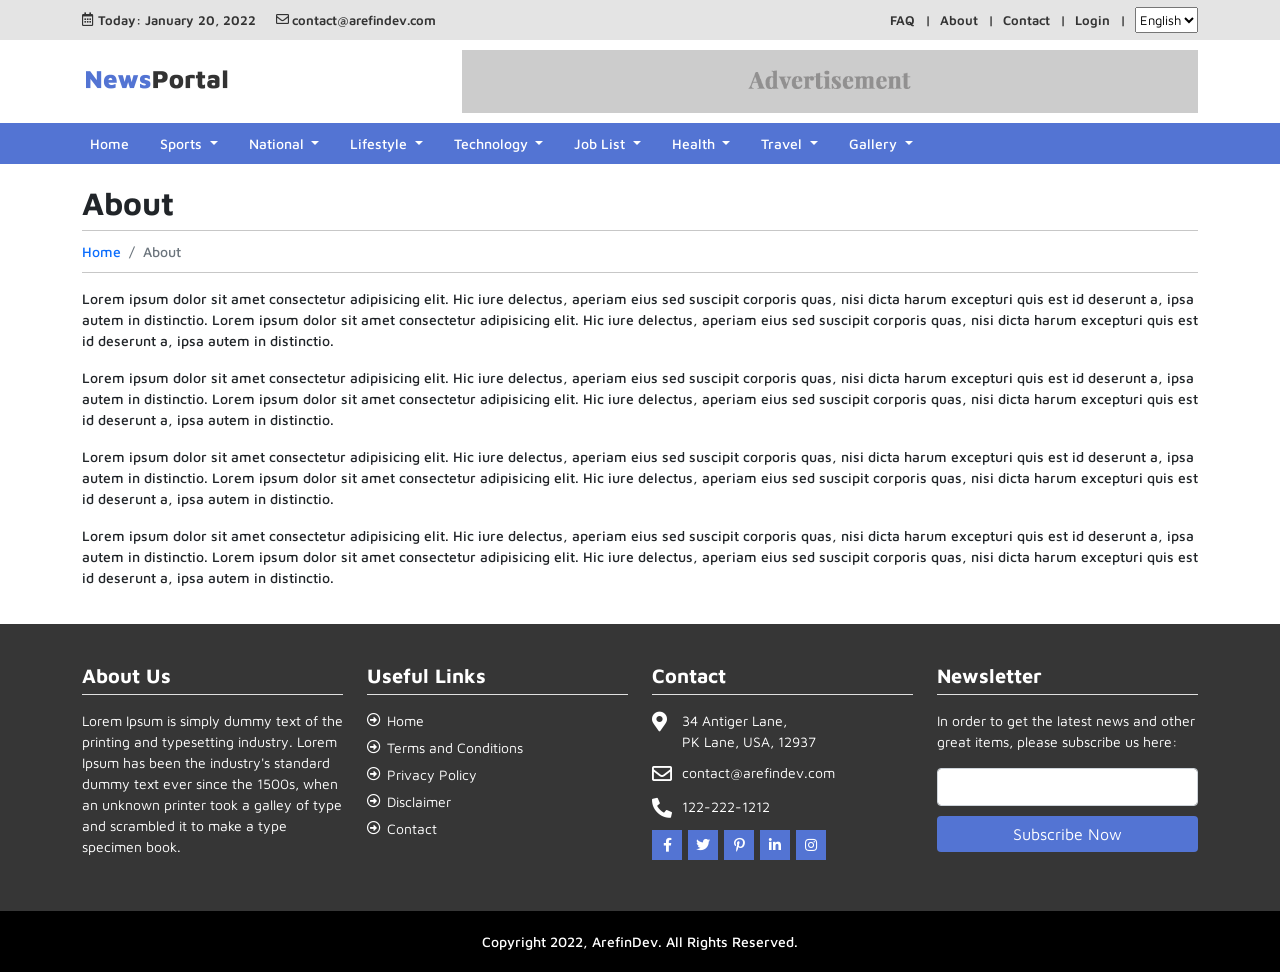
<file: evaluasi 3/base_website/about.html>
<!DOCTYPE html>
<html lang="en">
    <head>
        <meta charset="utf-8">
        <meta name="viewport" content="width=device-width, initial-scale=1, shrink-to-fit=no">
		
        <meta name="description" content="">
        <title>News Portal Website</title>        
		
        <link rel="icon" type="image/png" href="uploads/favicon.png">

        <!-- All CSS -->
        <link rel="stylesheet" href="css/bootstrap.min.css">
        <link rel="stylesheet" href="css/jquery-ui.css">
        <link rel="stylesheet" href="css/animate.min.css">
        <link rel="stylesheet" href="css/magnific-popup.css">
        <link rel="stylesheet" href="css/owl.carousel.min.css">
        <link rel="stylesheet" href="css/select2.min.css">
        <link rel="stylesheet" href="css/select2-bootstrap.min.css">
        <link rel="stylesheet" href="css/sweetalert2.min.css">
        <link rel="stylesheet" href="css/spacing.css">
        <link rel="stylesheet" href="css/font_awesome_5_free.min.css">
        <link rel="stylesheet" href="css/style.css">
        
        <!-- All Javascripts -->
        <script src="js/jquery-3.6.0.min.js"></script>
        <script src="js/bootstrap.min.js"></script>
        <script src="js/jquery-ui.js"></script>
        <script src="js/jquery.magnific-popup.min.js"></script>
        <script src="js/owl.carousel.min.js"></script>
        <script src="js/wow.min.js"></script>
        <script src="js/select2.full.js"></script>
        <script src="js/sweetalert2.min.js"></script>
        <script src="js/jquery.waypoints.min.js"></script>
        <script src="js/acmeticker.js"></script>

        <link href="https://fonts.googleapis.com/css2?family=Maven+Pro:wght@400;500;600;700&display=swap" rel="stylesheet">

        <script type="text/javascript" src="//s7.addthis.com/js/300/addthis_widget.js#pubid=ra-6212352ed76fda0a"></script>        
        
        <!-- Google Analytics -->
        <script async src="https://www.googletagmanager.com/gtag/js?id=UA-84213520-6"></script>
        <script>
            window.dataLayer = window.dataLayer || [];
            function gtag(){dataLayer.push(arguments);}
            gtag('js', new Date());
            gtag('config', 'UA-84213520-6');
        </script>

    </head>
    <body>
        <div class="top">
            <div class="container">
                <div class="row">
                    <div class="col-md-6">
                        <ul>
                            <li class="today-text">Today: January 20, 2022</li>
                            <li class="email-text">contact@arefindev.com</li>
                        </ul>
                    </div>
                    <div class="col-md-6">
                        <ul class="right">
                            <li class="menu"><a href="faq.html">FAQ</a></li>
                            <li class="menu"><a href="about.html">About</a></li>
                            <li class="menu"><a href="contact.html">Contact</a></li>
                            <li class="menu"><a href="login.html">Login</a></li>
                            <li>
                                <div class="language-switch">
                                    <select name="">
                                        <option value="">English</option>
                                        <option value="">Hindi</option>
                                        <option value="">Arabic</option>
                                    </select>
                                </div>
                            </li>
                        </ul>
                    </div>
                </div>
            </div>
        </div>

        <div class="heading-area">
            <div class="container">
                <div class="row">
                    <div class="col-md-4 d-flex align-items-center">
                        <div class="logo">
                            <a href="index.html">
                                <img src="uploads/logo.png" alt="">
                            </a>
                        </div>
                    </div>
                    <div class="col-md-8">
                        <div class="ad-section-1">
                            <a href=""><img src="uploads/ad-1.png" alt=""></a>
                        </div>
                    </div>
                </div>
            </div>
        </div>

        <div class="website-menu">
            <div class="container">
                <div class="row">
                    <div class="col-md-12">
                        <nav class="navbar navbar-expand-lg navbar-dark bg-primary">
                            <button class="navbar-toggler" type="button" data-bs-toggle="collapse" data-bs-target="#navbarSupportedContent" aria-controls="navbarSupportedContent" aria-expanded="false" aria-label="Toggle navigation">
                            <span class="navbar-toggler-icon"></span>
                            </button>
                            <div class="collapse navbar-collapse" id="navbarSupportedContent">
                                <ul class="navbar-nav me-auto mb-2 mb-lg-0">
                                    <li class="nav-item">
                                        <a class="nav-link active" aria-current="page" href="index.html">Home</a>
                                    </li>
                                    <li class="nav-item dropdown">
                                        <a class="nav-link dropdown-toggle" href="#" id="navbarDropdown" role="button" data-bs-toggle="dropdown" aria-expanded="false">
                                        Sports
                                        </a>
                                        <ul class="dropdown-menu" aria-labelledby="navbarDropdown">
                                            <li><a class="dropdown-item" href="#">Football</a></li>
                                            <li><a class="dropdown-item" href="#">Cricket</a></li>
                                            <li><a class="dropdown-item" href="#">Baseball</a></li>
                                        </ul>
                                    </li>
                                    <li class="nav-item dropdown">
                                        <a class="nav-link dropdown-toggle" href="#" id="navbarDropdown" role="button" data-bs-toggle="dropdown" aria-expanded="false">
                                        National
                                        </a>
                                        <ul class="dropdown-menu" aria-labelledby="navbarDropdown">
                                            <li><a class="dropdown-item" href="#">Dhaka</a></li>
                                            <li><a class="dropdown-item" href="#">Khulna</a></li>
                                            <li><a class="dropdown-item" href="#">Sylhet</a></li>
                                        </ul>
                                    </li>
                                    <li class="nav-item dropdown">
                                        <a class="nav-link dropdown-toggle" href="#" id="navbarDropdown" role="button" data-bs-toggle="dropdown" aria-expanded="false">
                                        Lifestyle
                                        </a>
                                        <ul class="dropdown-menu" aria-labelledby="navbarDropdown">
                                            <li><a class="dropdown-item" href="#">Insurance</a></li>
                                            <li><a class="dropdown-item" href="#">Working from Home</a></li>
                                            <li><a class="dropdown-item" href="#">Habits</a></li>
                                            <li><a class="dropdown-item" href="#">Entrepreneur</a></li>
                                        </ul>
                                    </li>
                                    <li class="nav-item dropdown">
                                        <a class="nav-link dropdown-toggle" href="#" id="navbarDropdown" role="button" data-bs-toggle="dropdown" aria-expanded="false">
                                        Technology
                                        </a>
                                        <ul class="dropdown-menu" aria-labelledby="navbarDropdown">
                                            <li><a class="dropdown-item" href="#">Computer</a></li>
                                            <li><a class="dropdown-item" href="#">Mobile</a></li>
                                            <li><a class="dropdown-item" href="#">Programming</a></li>
                                            <li><a class="dropdown-item" href="#">Freelancing</a></li>
                                        </ul>
                                    </li>
                                    <li class="nav-item dropdown">
                                        <a class="nav-link dropdown-toggle" href="#" id="navbarDropdown" role="button" data-bs-toggle="dropdown" aria-expanded="false">
                                        Job List
                                        </a>
                                        <ul class="dropdown-menu" aria-labelledby="navbarDropdown">
                                            <li><a class="dropdown-item" href="#">Government</a></li>
                                            <li><a class="dropdown-item" href="#">Non Government</a></li>
                                            <li><a class="dropdown-item" href="#">Corporate</a></li>
                                            <li><a class="dropdown-item" href="#">Accounting</a></li>
                                        </ul>
                                    </li>
                                    <li class="nav-item dropdown">
                                        <a class="nav-link dropdown-toggle" href="#" id="navbarDropdown" role="button" data-bs-toggle="dropdown" aria-expanded="false">
                                        Health
                                        </a>
                                        <ul class="dropdown-menu" aria-labelledby="navbarDropdown">
                                            <li><a class="dropdown-item" href="#">Parenting</a></li>
                                            <li><a class="dropdown-item" href="#">Diseases</a></li>
                                            <li><a class="dropdown-item" href="#">Diet</a></li>
                                            <li><a class="dropdown-item" href="#">Weight Loss</a></li>
                                        </ul>
                                    </li>
                                    <li class="nav-item dropdown">
                                        <a class="nav-link dropdown-toggle" href="#" id="navbarDropdown" role="button" data-bs-toggle="dropdown" aria-expanded="false">
                                        Travel
                                        </a>
                                        <ul class="dropdown-menu" aria-labelledby="navbarDropdown">
                                            <li><a class="dropdown-item" href="#">Adventures</a></li>
                                            <li><a class="dropdown-item" href="#">Explore</a></li>
                                            <li><a class="dropdown-item" href="#">Postcards</a></li>
                                            <li><a class="dropdown-item" href="#">Taste</a></li>
                                        </ul>
                                    </li>
                                    <li class="nav-item dropdown">
                                        <a class="nav-link dropdown-toggle" href="#" id="navbarDropdown" role="button" data-bs-toggle="dropdown" aria-expanded="false">
                                        Gallery
                                        </a>
                                        <ul class="dropdown-menu" aria-labelledby="navbarDropdown">
                                            <li><a class="dropdown-item" href="photo-gallery.html">Photo Gallery</a></li>
                                            <li><a class="dropdown-item" href="video-gallery.html">Video Gallery</a></li>
                                        </ul>
                                    </li>
                                </ul>
                            </div>
                        </nav>
                    </div>
                </div>
            </div>
        </div>       


        
        <div class="page-top">
            <div class="container">
                <div class="row">
                    <div class="col-md-12">
                        <h2>About</h2>
                        <nav class="breadcrumb-container">
                            <ol class="breadcrumb">
                                <li class="breadcrumb-item"><a href="index.html">Home</a></li>
                                <li class="breadcrumb-item active" aria-current="page">About</li>
                            </ol>
                        </nav>
                    </div>
                </div>
            </div>
        </div>
        
        <div class="page-content">
            <div class="container">
                <div class="row">
                    <div class="col-md-12">
                        <p>
                            Lorem ipsum dolor sit amet consectetur adipisicing elit. Hic iure delectus, aperiam eius sed suscipit corporis quas, nisi dicta harum excepturi quis est id deserunt a, ipsa autem in distinctio. Lorem ipsum dolor sit amet consectetur adipisicing elit. Hic iure delectus, aperiam eius sed suscipit corporis quas, nisi dicta harum excepturi quis est id deserunt a, ipsa autem in distinctio.
                        </p>
                        <p>
                            Lorem ipsum dolor sit amet consectetur adipisicing elit. Hic iure delectus, aperiam eius sed suscipit corporis quas, nisi dicta harum excepturi quis est id deserunt a, ipsa autem in distinctio. Lorem ipsum dolor sit amet consectetur adipisicing elit. Hic iure delectus, aperiam eius sed suscipit corporis quas, nisi dicta harum excepturi quis est id deserunt a, ipsa autem in distinctio.
                        </p>
                        <p>
                            Lorem ipsum dolor sit amet consectetur adipisicing elit. Hic iure delectus, aperiam eius sed suscipit corporis quas, nisi dicta harum excepturi quis est id deserunt a, ipsa autem in distinctio. Lorem ipsum dolor sit amet consectetur adipisicing elit. Hic iure delectus, aperiam eius sed suscipit corporis quas, nisi dicta harum excepturi quis est id deserunt a, ipsa autem in distinctio.
                        </p>
                        <p>
                            Lorem ipsum dolor sit amet consectetur adipisicing elit. Hic iure delectus, aperiam eius sed suscipit corporis quas, nisi dicta harum excepturi quis est id deserunt a, ipsa autem in distinctio. Lorem ipsum dolor sit amet consectetur adipisicing elit. Hic iure delectus, aperiam eius sed suscipit corporis quas, nisi dicta harum excepturi quis est id deserunt a, ipsa autem in distinctio.
                        </p>
                    </div>
                </div>
            </div>
        </div>


        <div class="footer">
            <div class="container">
                <div class="row">
                    <div class="col-md-3">
                        <div class="item">
                            <h2 class="heading">About Us</h2>
                            <p>
                                Lorem Ipsum is simply dummy text of the printing and typesetting industry. Lorem Ipsum has been the industry's standard dummy text ever since the 1500s, when an unknown printer took a galley of type and scrambled it to make a type specimen book.
                            </p>
                        </div>
                    </div>
                    <div class="col-md-3">
                        <div class="item">
                            <h2 class="heading">Useful Links</h2>
                            <ul class="useful-links">
                                <li><a href="index.html">Home</a></li>
                                <li><a href="terms.html">Terms and Conditions</a></li>
                                <li><a href="privacy.html">Privacy Policy</a></li>
                                <li><a href="disclaimer.html">Disclaimer</a></li>
                                <li><a href="contact.html">Contact</a></li>
                            </ul>
                        </div>
                    </div>
                    
                    
                    <div class="col-md-3">
                        <div class="item">
                            <h2 class="heading">Contact</h2>
                            <div class="list-item">
                                <div class="left">
                                    <i class="fas fa-map-marker-alt"></i>
                                </div>
                                <div class="right">
                                    34 Antiger Lane,<br>
                                    PK Lane, USA, 12937
                                </div>
                            </div>
                            <div class="list-item">
                                <div class="left">
                                    <i class="far fa-envelope"></i>
                                </div>
                                <div class="right">
                                    contact@arefindev.com
                                </div>
                            </div>
                            <div class="list-item">
                                <div class="left">
                                    <i class="fas fa-phone-alt"></i>
                                </div>
                                <div class="right">
                                    122-222-1212
                                </div>
                            </div>
                            <ul class="social">
                                <li><a href=""><i class="fab fa-facebook-f"></i></a></li>
                                <li><a href=""><i class="fab fa-twitter"></i></a></li>
                                <li><a href=""><i class="fab fa-pinterest-p"></i></a></li>
                                <li><a href=""><i class="fab fa-linkedin-in"></i></a></li>
                                <li><a href=""><i class="fab fa-instagram"></i></a></li>
                            </ul>
                        </div>
                    </div>

                    <div class="col-md-3">
                        <div class="item">
                            <h2 class="heading">Newsletter</h2>
                            <p>
                                In order to get the latest news and other great items, please subscribe us here: 
                            </p>
                            <form action="" method="post">
                                <div class="form-group">
                                    <input type="text" name="" class="form-control">
                                </div>
                                <div class="form-group">
                                    <input type="submit" class="btn btn-primary" value="Subscribe Now">
                                </div>
                            </form>
                        </div>
                    </div>

                </div>
            </div>
        </div>

        <div class="copyright">
            Copyright 2022, ArefinDev. All Rights Reserved.
        </div>
     
        <div class="scroll-top">
            <i class="fas fa-angle-up"></i>
        </div>
		
        <script src="js/custom.js"></script>        
		
   </body>
</html>
</file>
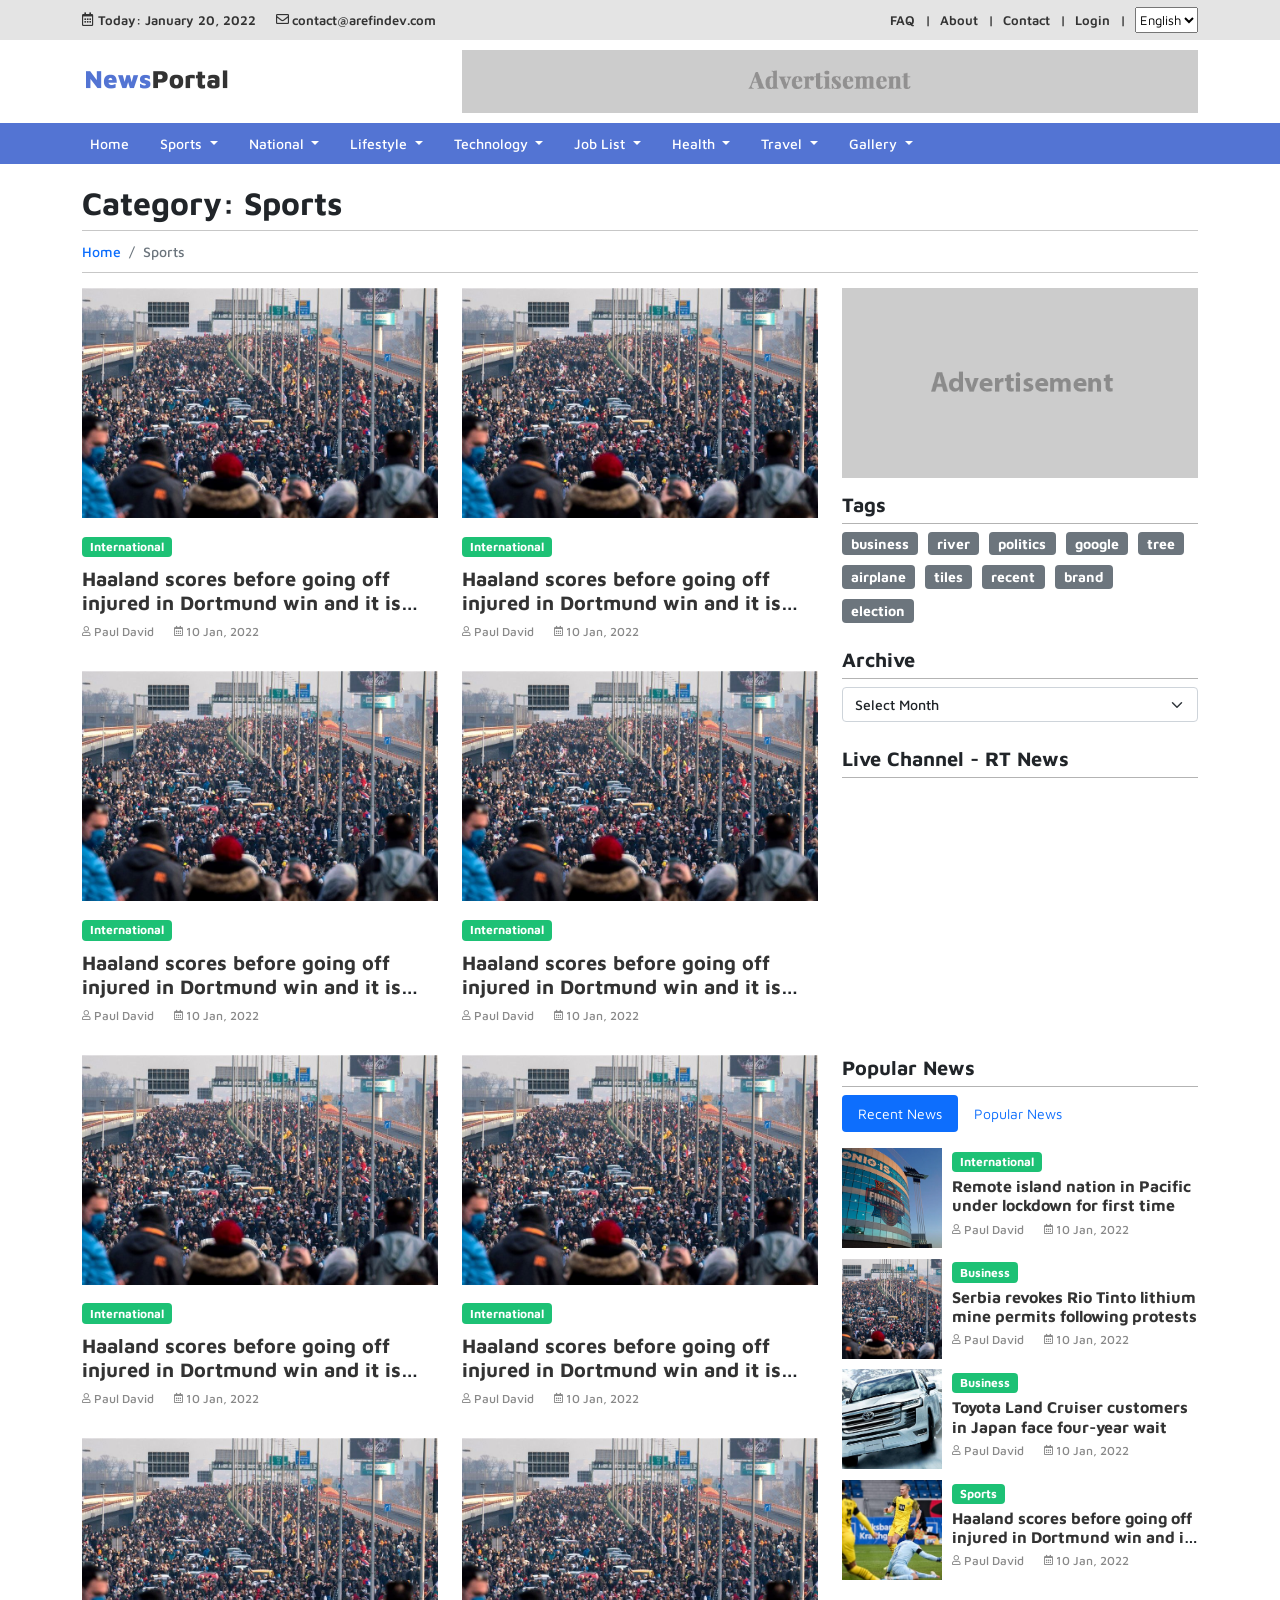
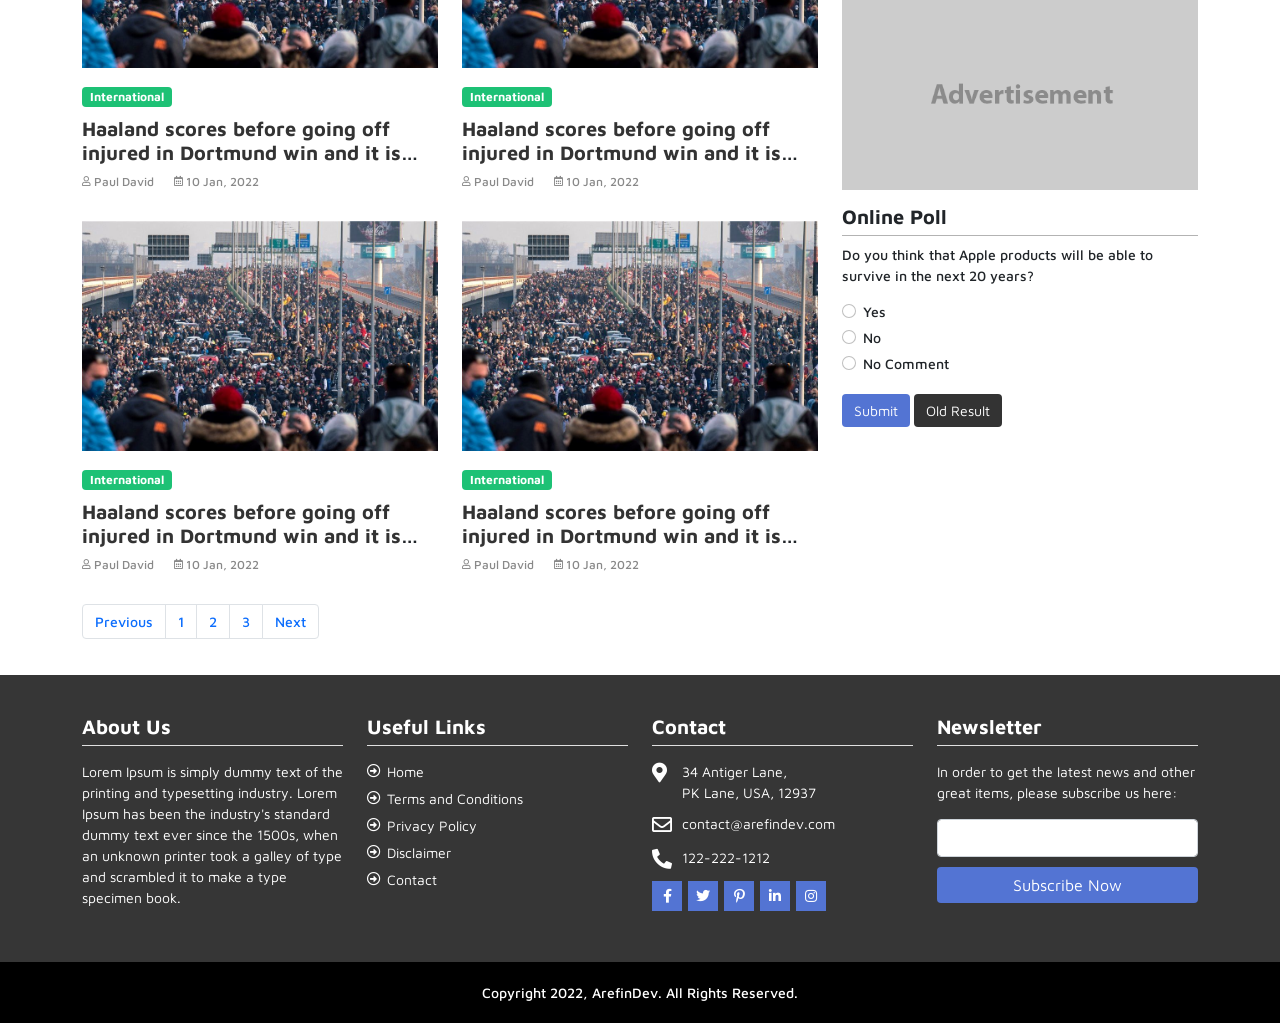
<file: evaluasi 3/base_website/category.html>
<!DOCTYPE html>
<html lang="en">
    <head>
        <meta charset="utf-8">
        <meta name="viewport" content="width=device-width, initial-scale=1, shrink-to-fit=no">
		
        <meta name="description" content="">
        <title>News Portal Website</title>        
		
        <link rel="icon" type="image/png" href="uploads/favicon.png">

        <!-- All CSS -->
        <link rel="stylesheet" href="css/bootstrap.min.css">
        <link rel="stylesheet" href="css/jquery-ui.css">
        <link rel="stylesheet" href="css/animate.min.css">
        <link rel="stylesheet" href="css/magnific-popup.css">
        <link rel="stylesheet" href="css/owl.carousel.min.css">
        <link rel="stylesheet" href="css/select2.min.css">
        <link rel="stylesheet" href="css/select2-bootstrap.min.css">
        <link rel="stylesheet" href="css/sweetalert2.min.css">
        <link rel="stylesheet" href="css/spacing.css">
        <link rel="stylesheet" href="css/font_awesome_5_free.min.css">
        <link rel="stylesheet" href="css/style.css">
        
        <!-- All Javascripts -->
        <script src="js/jquery-3.6.0.min.js"></script>
        <script src="js/bootstrap.min.js"></script>
        <script src="js/jquery-ui.js"></script>
        <script src="js/jquery.magnific-popup.min.js"></script>
        <script src="js/owl.carousel.min.js"></script>
        <script src="js/wow.min.js"></script>
        <script src="js/select2.full.js"></script>
        <script src="js/sweetalert2.min.js"></script>
        <script src="js/jquery.waypoints.min.js"></script>
        <script src="js/acmeticker.js"></script>

        <link href="https://fonts.googleapis.com/css2?family=Maven+Pro:wght@400;500;600;700&display=swap" rel="stylesheet">

        <script type="text/javascript" src="//s7.addthis.com/js/300/addthis_widget.js#pubid=ra-6212352ed76fda0a"></script>        
        
        <!-- Google Analytics -->
        <script async src="https://www.googletagmanager.com/gtag/js?id=UA-84213520-6"></script>
        <script>
            window.dataLayer = window.dataLayer || [];
            function gtag(){dataLayer.push(arguments);}
            gtag('js', new Date());
            gtag('config', 'UA-84213520-6');
        </script>

    </head>
    <body>
        <div class="top">
            <div class="container">
                <div class="row">
                    <div class="col-md-6">
                        <ul>
                            <li class="today-text">Today: January 20, 2022</li>
                            <li class="email-text">contact@arefindev.com</li>
                        </ul>
                    </div>
                    <div class="col-md-6">
                        <ul class="right">
                            <li class="menu"><a href="faq.html">FAQ</a></li>
                            <li class="menu"><a href="about.html">About</a></li>
                            <li class="menu"><a href="contact.html">Contact</a></li>
                            <li class="menu"><a href="login.html">Login</a></li>
                            <li>
                                <div class="language-switch">
                                    <select name="">
                                        <option value="">English</option>
                                        <option value="">Hindi</option>
                                        <option value="">Arabic</option>
                                    </select>
                                </div>
                            </li>
                        </ul>
                    </div>
                </div>
            </div>
        </div>

        <div class="heading-area">
            <div class="container">
                <div class="row">
                    <div class="col-md-4 d-flex align-items-center">
                        <div class="logo">
                            <a href="index.html">
                                <img src="uploads/logo.png" alt="">
                            </a>
                        </div>
                    </div>
                    <div class="col-md-8">
                        <div class="ad-section-1">
                            <a href=""><img src="uploads/ad-1.png" alt=""></a>
                        </div>
                    </div>
                </div>
            </div>
        </div>

        <div class="website-menu">
            <div class="container">
                <div class="row">
                    <div class="col-md-12">
                        <nav class="navbar navbar-expand-lg navbar-dark bg-primary">
                            <button class="navbar-toggler" type="button" data-bs-toggle="collapse" data-bs-target="#navbarSupportedContent" aria-controls="navbarSupportedContent" aria-expanded="false" aria-label="Toggle navigation">
                            <span class="navbar-toggler-icon"></span>
                            </button>
                            <div class="collapse navbar-collapse" id="navbarSupportedContent">
                                <ul class="navbar-nav me-auto mb-2 mb-lg-0">
                                    <li class="nav-item">
                                        <a class="nav-link active" aria-current="page" href="index.html">Home</a>
                                    </li>
                                    <li class="nav-item dropdown">
                                        <a class="nav-link dropdown-toggle" href="#" id="navbarDropdown" role="button" data-bs-toggle="dropdown" aria-expanded="false">
                                        Sports
                                        </a>
                                        <ul class="dropdown-menu" aria-labelledby="navbarDropdown">
                                            <li><a class="dropdown-item" href="#">Football</a></li>
                                            <li><a class="dropdown-item" href="#">Cricket</a></li>
                                            <li><a class="dropdown-item" href="#">Baseball</a></li>
                                        </ul>
                                    </li>
                                    <li class="nav-item dropdown">
                                        <a class="nav-link dropdown-toggle" href="#" id="navbarDropdown" role="button" data-bs-toggle="dropdown" aria-expanded="false">
                                        National
                                        </a>
                                        <ul class="dropdown-menu" aria-labelledby="navbarDropdown">
                                            <li><a class="dropdown-item" href="#">Dhaka</a></li>
                                            <li><a class="dropdown-item" href="#">Khulna</a></li>
                                            <li><a class="dropdown-item" href="#">Sylhet</a></li>
                                        </ul>
                                    </li>
                                    <li class="nav-item dropdown">
                                        <a class="nav-link dropdown-toggle" href="#" id="navbarDropdown" role="button" data-bs-toggle="dropdown" aria-expanded="false">
                                        Lifestyle
                                        </a>
                                        <ul class="dropdown-menu" aria-labelledby="navbarDropdown">
                                            <li><a class="dropdown-item" href="#">Insurance</a></li>
                                            <li><a class="dropdown-item" href="#">Working from Home</a></li>
                                            <li><a class="dropdown-item" href="#">Habits</a></li>
                                            <li><a class="dropdown-item" href="#">Entrepreneur</a></li>
                                        </ul>
                                    </li>
                                    <li class="nav-item dropdown">
                                        <a class="nav-link dropdown-toggle" href="#" id="navbarDropdown" role="button" data-bs-toggle="dropdown" aria-expanded="false">
                                        Technology
                                        </a>
                                        <ul class="dropdown-menu" aria-labelledby="navbarDropdown">
                                            <li><a class="dropdown-item" href="#">Computer</a></li>
                                            <li><a class="dropdown-item" href="#">Mobile</a></li>
                                            <li><a class="dropdown-item" href="#">Programming</a></li>
                                            <li><a class="dropdown-item" href="#">Freelancing</a></li>
                                        </ul>
                                    </li>
                                    <li class="nav-item dropdown">
                                        <a class="nav-link dropdown-toggle" href="#" id="navbarDropdown" role="button" data-bs-toggle="dropdown" aria-expanded="false">
                                        Job List
                                        </a>
                                        <ul class="dropdown-menu" aria-labelledby="navbarDropdown">
                                            <li><a class="dropdown-item" href="#">Government</a></li>
                                            <li><a class="dropdown-item" href="#">Non Government</a></li>
                                            <li><a class="dropdown-item" href="#">Corporate</a></li>
                                            <li><a class="dropdown-item" href="#">Accounting</a></li>
                                        </ul>
                                    </li>
                                    <li class="nav-item dropdown">
                                        <a class="nav-link dropdown-toggle" href="#" id="navbarDropdown" role="button" data-bs-toggle="dropdown" aria-expanded="false">
                                        Health
                                        </a>
                                        <ul class="dropdown-menu" aria-labelledby="navbarDropdown">
                                            <li><a class="dropdown-item" href="#">Parenting</a></li>
                                            <li><a class="dropdown-item" href="#">Diseases</a></li>
                                            <li><a class="dropdown-item" href="#">Diet</a></li>
                                            <li><a class="dropdown-item" href="#">Weight Loss</a></li>
                                        </ul>
                                    </li>
                                    <li class="nav-item dropdown">
                                        <a class="nav-link dropdown-toggle" href="#" id="navbarDropdown" role="button" data-bs-toggle="dropdown" aria-expanded="false">
                                        Travel
                                        </a>
                                        <ul class="dropdown-menu" aria-labelledby="navbarDropdown">
                                            <li><a class="dropdown-item" href="#">Adventures</a></li>
                                            <li><a class="dropdown-item" href="#">Explore</a></li>
                                            <li><a class="dropdown-item" href="#">Postcards</a></li>
                                            <li><a class="dropdown-item" href="#">Taste</a></li>
                                        </ul>
                                    </li>
                                    <li class="nav-item dropdown">
                                        <a class="nav-link dropdown-toggle" href="#" id="navbarDropdown" role="button" data-bs-toggle="dropdown" aria-expanded="false">
                                        Gallery
                                        </a>
                                        <ul class="dropdown-menu" aria-labelledby="navbarDropdown">
                                            <li><a class="dropdown-item" href="photo-gallery.html">Photo Gallery</a></li>
                                            <li><a class="dropdown-item" href="video-gallery.html">Video Gallery</a></li>
                                        </ul>
                                    </li>
                                </ul>
                            </div>
                        </nav>
                    </div>
                </div>
            </div>
        </div>       


        
        <div class="page-top">
            <div class="container">
                <div class="row">
                    <div class="col-md-12">
                        <h2>Category: Sports</h2>
                        <nav class="breadcrumb-container">
                            <ol class="breadcrumb">
                                <li class="breadcrumb-item"><a href="index.html">Home</a></li>
                                <li class="breadcrumb-item active" aria-current="page">Sports</li>
                            </ol>
                        </nav>
                    </div>
                </div>
            </div>
        </div>
        
        <div class="page-content">
            <div class="container">
                <div class="row">
                    <div class="col-lg-8 col-md-6">
                        
                        <div class="category-page">
                            <div class="row">
                                <div class="col-lg-6 col-md-12">
                                    <div class="category-page-post-item">
                                        <div class="photo">
                                            <img src="uploads/n6.jpg" alt="">
                                        </div>
                                        <div class="category">
                                            <span class="badge bg-success">International</span>
                                        </div>
                                        <h3><a href="">Haaland scores before going off injured in Dortmund win and it is very real</a></h3>
                                        <div class="date-user">
                                            <div class="user">
                                                <a href="">Paul David</a>
                                            </div>
                                            <div class="date">
                                                <a href="">10 Jan, 2022</a>
                                            </div>
                                        </div>
                                    </div>
                                </div>
                                <div class="col-lg-6 col-md-12">
                                    <div class="category-page-post-item">
                                        <div class="photo">
                                            <img src="uploads/n6.jpg" alt="">
                                        </div>
                                        <div class="category">
                                            <span class="badge bg-success">International</span>
                                        </div>
                                        <h3><a href="">Haaland scores before going off injured in Dortmund win and it is very real</a></h3>
                                        <div class="date-user">
                                            <div class="user">
                                                <a href="">Paul David</a>
                                            </div>
                                            <div class="date">
                                                <a href="">10 Jan, 2022</a>
                                            </div>
                                        </div>
                                    </div>
                                </div>
                                <div class="col-lg-6 col-md-12">
                                    <div class="category-page-post-item">
                                        <div class="photo">
                                            <img src="uploads/n6.jpg" alt="">
                                        </div>
                                        <div class="category">
                                            <span class="badge bg-success">International</span>
                                        </div>
                                        <h3><a href="">Haaland scores before going off injured in Dortmund win and it is very real</a></h3>
                                        <div class="date-user">
                                            <div class="user">
                                                <a href="">Paul David</a>
                                            </div>
                                            <div class="date">
                                                <a href="">10 Jan, 2022</a>
                                            </div>
                                        </div>
                                    </div>
                                </div>
                                <div class="col-lg-6 col-md-12">
                                    <div class="category-page-post-item">
                                        <div class="photo">
                                            <img src="uploads/n6.jpg" alt="">
                                        </div>
                                        <div class="category">
                                            <span class="badge bg-success">International</span>
                                        </div>
                                        <h3><a href="">Haaland scores before going off injured in Dortmund win and it is very real</a></h3>
                                        <div class="date-user">
                                            <div class="user">
                                                <a href="">Paul David</a>
                                            </div>
                                            <div class="date">
                                                <a href="">10 Jan, 2022</a>
                                            </div>
                                        </div>
                                    </div>
                                </div>
                                <div class="col-lg-6 col-md-12">
                                    <div class="category-page-post-item">
                                        <div class="photo">
                                            <img src="uploads/n6.jpg" alt="">
                                        </div>
                                        <div class="category">
                                            <span class="badge bg-success">International</span>
                                        </div>
                                        <h3><a href="">Haaland scores before going off injured in Dortmund win and it is very real</a></h3>
                                        <div class="date-user">
                                            <div class="user">
                                                <a href="">Paul David</a>
                                            </div>
                                            <div class="date">
                                                <a href="">10 Jan, 2022</a>
                                            </div>
                                        </div>
                                    </div>
                                </div>
                                <div class="col-lg-6 col-md-12">
                                    <div class="category-page-post-item">
                                        <div class="photo">
                                            <img src="uploads/n6.jpg" alt="">
                                        </div>
                                        <div class="category">
                                            <span class="badge bg-success">International</span>
                                        </div>
                                        <h3><a href="">Haaland scores before going off injured in Dortmund win and it is very real</a></h3>
                                        <div class="date-user">
                                            <div class="user">
                                                <a href="">Paul David</a>
                                            </div>
                                            <div class="date">
                                                <a href="">10 Jan, 2022</a>
                                            </div>
                                        </div>
                                    </div>
                                </div>
                                <div class="col-lg-6 col-md-12">
                                    <div class="category-page-post-item">
                                        <div class="photo">
                                            <img src="uploads/n6.jpg" alt="">
                                        </div>
                                        <div class="category">
                                            <span class="badge bg-success">International</span>
                                        </div>
                                        <h3><a href="">Haaland scores before going off injured in Dortmund win and it is very real</a></h3>
                                        <div class="date-user">
                                            <div class="user">
                                                <a href="">Paul David</a>
                                            </div>
                                            <div class="date">
                                                <a href="">10 Jan, 2022</a>
                                            </div>
                                        </div>
                                    </div>
                                </div>
                                <div class="col-lg-6 col-md-12">
                                    <div class="category-page-post-item">
                                        <div class="photo">
                                            <img src="uploads/n6.jpg" alt="">
                                        </div>
                                        <div class="category">
                                            <span class="badge bg-success">International</span>
                                        </div>
                                        <h3><a href="">Haaland scores before going off injured in Dortmund win and it is very real</a></h3>
                                        <div class="date-user">
                                            <div class="user">
                                                <a href="">Paul David</a>
                                            </div>
                                            <div class="date">
                                                <a href="">10 Jan, 2022</a>
                                            </div>
                                        </div>
                                    </div>
                                </div>
                                <div class="col-lg-6 col-md-12">
                                    <div class="category-page-post-item">
                                        <div class="photo">
                                            <img src="uploads/n6.jpg" alt="">
                                        </div>
                                        <div class="category">
                                            <span class="badge bg-success">International</span>
                                        </div>
                                        <h3><a href="">Haaland scores before going off injured in Dortmund win and it is very real</a></h3>
                                        <div class="date-user">
                                            <div class="user">
                                                <a href="">Paul David</a>
                                            </div>
                                            <div class="date">
                                                <a href="">10 Jan, 2022</a>
                                            </div>
                                        </div>
                                    </div>
                                </div>
                                <div class="col-lg-6 col-md-12">
                                    <div class="category-page-post-item">
                                        <div class="photo">
                                            <img src="uploads/n6.jpg" alt="">
                                        </div>
                                        <div class="category">
                                            <span class="badge bg-success">International</span>
                                        </div>
                                        <h3><a href="">Haaland scores before going off injured in Dortmund win and it is very real</a></h3>
                                        <div class="date-user">
                                            <div class="user">
                                                <a href="">Paul David</a>
                                            </div>
                                            <div class="date">
                                                <a href="">10 Jan, 2022</a>
                                            </div>
                                        </div>
                                    </div>
                                </div>
        
        
                                <div class="col-md-12">
                                    <nav aria-label="Page navigation example">
                                        <ul class="pagination">
                                            <li class="page-item"><a class="page-link" href="#">Previous</a></li>
                                            <li class="page-item"><a class="page-link" href="#">1</a></li>
                                            <li class="page-item"><a class="page-link" href="#">2</a></li>
                                            <li class="page-item"><a class="page-link" href="#">3</a></li>
                                            <li class="page-item"><a class="page-link" href="#">Next</a></li>
                                        </ul>
                                    </nav>
                                </div>
        
                            </div>
                        </div>
        
                    </div>
                    <div class="col-lg-4 col-md-6 sidebar-col">
                        <div class="sidebar">

                            <div class="widget">
                                <div class="ad-sidebar">
                                    <a href=""><img src="uploads/ad-3.png" alt=""></a>
                                </div>
                            </div>
                        
                            <div class="widget">
                                <div class="tag-heading">
                                    <h2>Tags</h2>
                                </div>
                                <div class="tag">
                                    <div class="tag-item">
                                        <a href=""><span class="badge bg-secondary">business</span></a>
                                    </div>
                                    <div class="tag-item">
                                        <a href=""><span class="badge bg-secondary">river</span></a>
                                    </div>
                                    <div class="tag-item">
                                        <a href=""><span class="badge bg-secondary">politics</span></a>
                                    </div>
                                    <div class="tag-item">
                                        <a href=""><span class="badge bg-secondary">google</span></a>
                                    </div>
                                    <div class="tag-item">
                                        <a href=""><span class="badge bg-secondary">tree</span></a>
                                    </div>
                                    <div class="tag-item">
                                        <a href=""><span class="badge bg-secondary">airplane</span></a>
                                    </div>
                                    <div class="tag-item">
                                        <a href=""><span class="badge bg-secondary">tiles</span></a>
                                    </div>
                                    <div class="tag-item">
                                        <a href=""><span class="badge bg-secondary">recent</span></a>
                                    </div>
                                    <div class="tag-item">
                                        <a href=""><span class="badge bg-secondary">brand</span></a>
                                    </div>
                                    <div class="tag-item">
                                        <a href=""><span class="badge bg-secondary">election</span></a>
                                    </div>
                                </div>
                            </div>
                        
                            <div class="widget">
                                <div class="archive-heading">
                                    <h2>Archive</h2>
                                </div>
                                <div class="archive">
                                    <select name="" class="form-select">
                                        <option value="">Select Month</option>
                                        <option value="">February 2022</option>
                                        <option value="">January 2022</option>
                                        <option value="">December 2021</option>
                                        <option value="">November 2021</option>
                                        <option value="">October 2021</option>
                                        <option value="">September 2021</option>
                                        <option value="">August 2021</option>
                                        <option value="">July 2021</option>
                                    </select>
                                </div>
                            </div>
                        
                            <div class="widget">
                                <div class="live-channel">
                                    <div class="live-channel-heading">
                                        <h2>Live Channel - RT News</h2>
                                    </div>
                                    <div class="live-channel-item">
                                        <iframe width="560" height="315" src="https://www.youtube.com/embed/V0I5eglJMRI" title="YouTube video player" frameborder="0" allow="accelerometer; autoplay; clipboard-write; encrypted-media; gyroscope; picture-in-picture" allowfullscreen></iframe>
                                    </div>
                                </div>
                            </div>
                            
                            <div class="widget">
                                <div class="news">
                                    <div class="news-heading">
                                        <h2>Popular News</h2>
                                    </div>           
                        
                                    <ul class="nav nav-pills mb-3" id="pills-tab" role="tablist">
                                        <li class="nav-item" role="presentation">
                                            <button class="nav-link active" id="pills-home-tab" data-bs-toggle="pill" data-bs-target="#pills-home" type="button" role="tab" aria-controls="pills-home" aria-selected="true">Recent News</button>
                                        </li>
                                        <li class="nav-item" role="presentation">
                                            <button class="nav-link" id="pills-profile-tab" data-bs-toggle="pill" data-bs-target="#pills-profile" type="button" role="tab" aria-controls="pills-profile" aria-selected="false">Popular News</button>
                                        </li>
                                    </ul>
                                    <div class="tab-content" id="pills-tabContent">
                                        <div class="tab-pane fade show active" id="pills-home" role="tabpanel" aria-labelledby="pills-home-tab">
                                            <div class="news-item">
                                                <div class="left">
                                                    <img src="uploads/n5.jpg" alt="">
                                                </div>
                                                <div class="right">
                                                    <div class="category">
                                                        <span class="badge bg-success">International</span>
                                                    </div>
                                                    <h2><a href="">Remote island nation in Pacific under lockdown for first time</a></h2>
                                                    <div class="date-user">
                                                        <div class="user">
                                                            <a href="">Paul David</a>
                                                        </div>
                                                        <div class="date">
                                                            <a href="">10 Jan, 2022</a>
                                                        </div>
                                                    </div>
                                                </div>
                                            </div>
                                            <div class="news-item">
                                                <div class="left">
                                                    <img src="uploads/n6.jpg" alt="">
                                                </div>
                                                <div class="right">
                                                    <div class="category">
                                                        <span class="badge bg-success">Business</span>
                                                    </div>
                                                    <h2><a href="">Serbia revokes Rio Tinto lithium mine permits following protests</a></h2>
                                                    <div class="date-user">
                                                        <div class="user">
                                                            <a href="">Paul David</a>
                                                        </div>
                                                        <div class="date">
                                                            <a href="">10 Jan, 2022</a>
                                                        </div>
                                                    </div>
                                                </div>
                                            </div>
                                            <div class="news-item">
                                                <div class="left">
                                                    <img src="uploads/n7.jpg" alt="">
                                                </div>
                                                <div class="right">
                                                    <div class="category">
                                                        <span class="badge bg-success">Business</span>
                                                    </div>
                                                    <h2><a href="">Toyota Land Cruiser customers in Japan face four-year wait</a></h2>
                                                    <div class="date-user">
                                                        <div class="user">
                                                            <a href="">Paul David</a>
                                                        </div>
                                                        <div class="date">
                                                            <a href="">10 Jan, 2022</a>
                                                        </div>
                                                    </div>
                                                </div>
                                            </div>
                                            <div class="news-item">
                                                <div class="left">
                                                    <img src="uploads/n8.jpg" alt="">
                                                </div>
                                                <div class="right">
                                                    <div class="category">
                                                        <span class="badge bg-success">Sports</span>
                                                    </div>
                                                    <h2><a href="">Haaland scores before going off injured in Dortmund win and it is very real</a></h2>
                                                    <div class="date-user">
                                                        <div class="user">
                                                            <a href="">Paul David</a>
                                                        </div>
                                                        <div class="date">
                                                            <a href="">10 Jan, 2022</a>
                                                        </div>
                                                    </div>
                                                </div>
                                            </div>
                                        </div>
                                        <div class="tab-pane fade" id="pills-profile" role="tabpanel" aria-labelledby="pills-profile-tab">
                                        <div class="news-item">
                                                <div class="left">
                                                    <img src="uploads/n5.jpg" alt="">
                                                </div>
                                                <div class="right">
                                                    <div class="category">
                                                        <span class="badge bg-success">International</span>
                                                    </div>
                                                    <h2><a href="">Remote island nation in Pacific under lockdown for first time</a></h2>
                                                    <div class="date-user">
                                                        <div class="user">
                                                            <a href="">Paul David</a>
                                                        </div>
                                                        <div class="date">
                                                            <a href="">10 Jan, 2022</a>
                                                        </div>
                                                    </div>
                                                </div>
                                            </div>
                                            <div class="news-item">
                                                <div class="left">
                                                    <img src="uploads/n6.jpg" alt="">
                                                </div>
                                                <div class="right">
                                                    <div class="category">
                                                        <span class="badge bg-success">Business</span>
                                                    </div>
                                                    <h2><a href="">Serbia revokes Rio Tinto lithium mine permits following protests</a></h2>
                                                    <div class="date-user">
                                                        <div class="user">
                                                            <a href="">Paul David</a>
                                                        </div>
                                                        <div class="date">
                                                            <a href="">10 Jan, 2022</a>
                                                        </div>
                                                    </div>
                                                </div>
                                            </div>
                                            <div class="news-item">
                                                <div class="left">
                                                    <img src="uploads/n7.jpg" alt="">
                                                </div>
                                                <div class="right">
                                                    <div class="category">
                                                        <span class="badge bg-success">Business</span>
                                                    </div>
                                                    <h2><a href="">Toyota Land Cruiser customers in Japan face four-year wait</a></h2>
                                                    <div class="date-user">
                                                        <div class="user">
                                                            <a href="">Paul David</a>
                                                        </div>
                                                        <div class="date">
                                                            <a href="">10 Jan, 2022</a>
                                                        </div>
                                                    </div>
                                                </div>
                                            </div>
                                            <div class="news-item">
                                                <div class="left">
                                                    <img src="uploads/n8.jpg" alt="">
                                                </div>
                                                <div class="right">
                                                    <div class="category">
                                                        <span class="badge bg-success">Sports</span>
                                                    </div>
                                                    <h2><a href="">Haaland scores before going off injured in Dortmund win and it is very real</a></h2>
                                                    <div class="date-user">
                                                        <div class="user">
                                                            <a href="">Paul David</a>
                                                        </div>
                                                        <div class="date">
                                                            <a href="">10 Jan, 2022</a>
                                                        </div>
                                                    </div>
                                                </div>
                                            </div>
                                        </div>
                                    </div>
                                </div>
                            </div>
                        
                            <div class="widget">
                                <div class="ad-sidebar">
                                    <a href=""><img src="uploads/ad-3.png" alt=""></a>
                                </div>
                            </div>
                        
                            <div class="widget">
                                <div class="poll-heading">
                                    <h2>Online Poll</h2>
                                </div>
                                <div class="poll">
                                    <div class="question">
                                        Do you think that Apple products will be able to survive in the next 20 years?
                                    </div>
                                    <div class="answer-option">
                                        <form action="" method="post">
                                            <div class="form-check">
                                                <input class="form-check-input" type="radio" name="poll" id="poll_id_1">
                                                <label class="form-check-label" for="poll_id_1">Yes</label>
                                            </div>
                                            <div class="form-check">
                                                <input class="form-check-input" type="radio" name="poll" id="poll_id_2">
                                                <label class="form-check-label" for="poll_id_2">No</label>
                                            </div>
                                            <div class="form-check">
                                                <input class="form-check-input" type="radio" name="poll" id="poll_id_3">
                                                <label class="form-check-label" for="poll_id_3">No Comment</label>
                                            </div>
                                            <div class="form-group">
                                                <button type="submit" class="btn btn-primary">Submit</button>
                                                <a href="poll-result.html" class="btn btn-primary old">Old Result</a>
                                            </div>
                                        </form>
                                    </div>
                                </div>
                            </div>
                        
                        </div>
                    </div>
                </div>
            </div>
        </div>


        <div class="footer">
            <div class="container">
                <div class="row">
                    <div class="col-md-3">
                        <div class="item">
                            <h2 class="heading">About Us</h2>
                            <p>
                                Lorem Ipsum is simply dummy text of the printing and typesetting industry. Lorem Ipsum has been the industry's standard dummy text ever since the 1500s, when an unknown printer took a galley of type and scrambled it to make a type specimen book.
                            </p>
                        </div>
                    </div>
                    <div class="col-md-3">
                        <div class="item">
                            <h2 class="heading">Useful Links</h2>
                            <ul class="useful-links">
                                <li><a href="index.html">Home</a></li>
                                <li><a href="terms.html">Terms and Conditions</a></li>
                                <li><a href="privacy.html">Privacy Policy</a></li>
                                <li><a href="disclaimer.html">Disclaimer</a></li>
                                <li><a href="contact.html">Contact</a></li>
                            </ul>
                        </div>
                    </div>
                    
                    
                    <div class="col-md-3">
                        <div class="item">
                            <h2 class="heading">Contact</h2>
                            <div class="list-item">
                                <div class="left">
                                    <i class="fas fa-map-marker-alt"></i>
                                </div>
                                <div class="right">
                                    34 Antiger Lane,<br>
                                    PK Lane, USA, 12937
                                </div>
                            </div>
                            <div class="list-item">
                                <div class="left">
                                    <i class="far fa-envelope"></i>
                                </div>
                                <div class="right">
                                    contact@arefindev.com
                                </div>
                            </div>
                            <div class="list-item">
                                <div class="left">
                                    <i class="fas fa-phone-alt"></i>
                                </div>
                                <div class="right">
                                    122-222-1212
                                </div>
                            </div>
                            <ul class="social">
                                <li><a href=""><i class="fab fa-facebook-f"></i></a></li>
                                <li><a href=""><i class="fab fa-twitter"></i></a></li>
                                <li><a href=""><i class="fab fa-pinterest-p"></i></a></li>
                                <li><a href=""><i class="fab fa-linkedin-in"></i></a></li>
                                <li><a href=""><i class="fab fa-instagram"></i></a></li>
                            </ul>
                        </div>
                    </div>

                    <div class="col-md-3">
                        <div class="item">
                            <h2 class="heading">Newsletter</h2>
                            <p>
                                In order to get the latest news and other great items, please subscribe us here: 
                            </p>
                            <form action="" method="post">
                                <div class="form-group">
                                    <input type="text" name="" class="form-control">
                                </div>
                                <div class="form-group">
                                    <input type="submit" class="btn btn-primary" value="Subscribe Now">
                                </div>
                            </form>
                        </div>
                    </div>

                </div>
            </div>
        </div>

        <div class="copyright">
            Copyright 2022, ArefinDev. All Rights Reserved.
        </div>
     
        <div class="scroll-top">
            <i class="fas fa-angle-up"></i>
        </div>
		
        <script src="js/custom.js"></script>        
		
   </body>
</html>
</file>
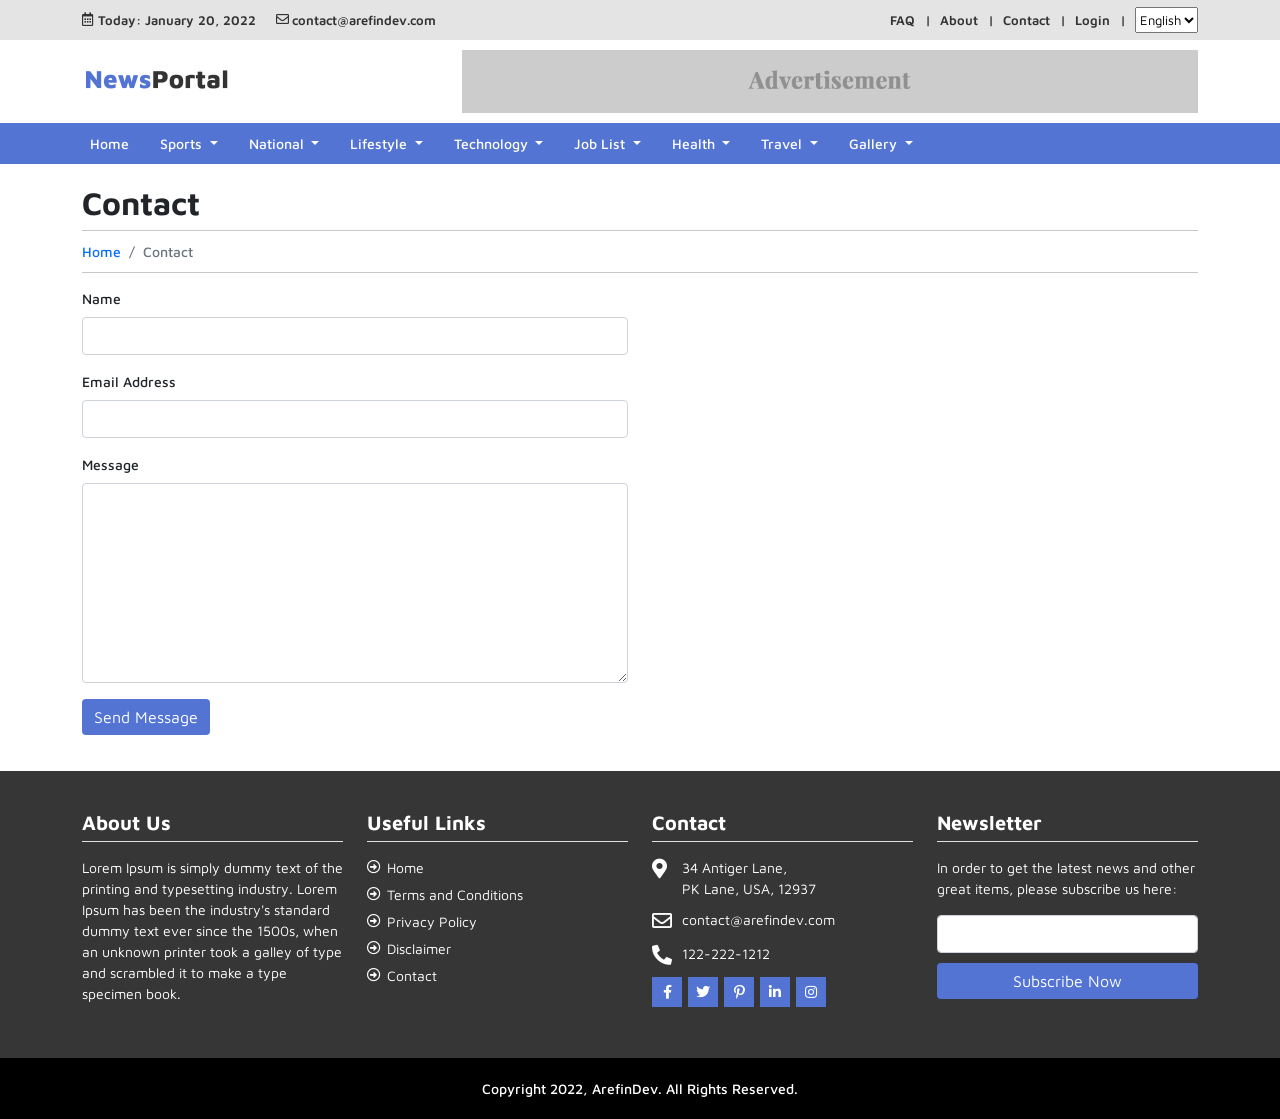
<file: evaluasi 3/base_website/contact.html>
<!DOCTYPE html>
<html lang="en">
    <head>
        <meta charset="utf-8">
        <meta name="viewport" content="width=device-width, initial-scale=1, shrink-to-fit=no">
		
        <meta name="description" content="">
        <title>News Portal Website</title>        
		
        <link rel="icon" type="image/png" href="uploads/favicon.png">

        <!-- All CSS -->
        <link rel="stylesheet" href="css/bootstrap.min.css">
        <link rel="stylesheet" href="css/jquery-ui.css">
        <link rel="stylesheet" href="css/animate.min.css">
        <link rel="stylesheet" href="css/magnific-popup.css">
        <link rel="stylesheet" href="css/owl.carousel.min.css">
        <link rel="stylesheet" href="css/select2.min.css">
        <link rel="stylesheet" href="css/select2-bootstrap.min.css">
        <link rel="stylesheet" href="css/sweetalert2.min.css">
        <link rel="stylesheet" href="css/spacing.css">
        <link rel="stylesheet" href="css/font_awesome_5_free.min.css">
        <link rel="stylesheet" href="css/style.css">
        
        <!-- All Javascripts -->
        <script src="js/jquery-3.6.0.min.js"></script>
        <script src="js/bootstrap.min.js"></script>
        <script src="js/jquery-ui.js"></script>
        <script src="js/jquery.magnific-popup.min.js"></script>
        <script src="js/owl.carousel.min.js"></script>
        <script src="js/wow.min.js"></script>
        <script src="js/select2.full.js"></script>
        <script src="js/sweetalert2.min.js"></script>
        <script src="js/jquery.waypoints.min.js"></script>
        <script src="js/acmeticker.js"></script>

        <link href="https://fonts.googleapis.com/css2?family=Maven+Pro:wght@400;500;600;700&display=swap" rel="stylesheet">

        <script type="text/javascript" src="//s7.addthis.com/js/300/addthis_widget.js#pubid=ra-6212352ed76fda0a"></script>        
        
        <!-- Google Analytics -->
        <script async src="https://www.googletagmanager.com/gtag/js?id=UA-84213520-6"></script>
        <script>
            window.dataLayer = window.dataLayer || [];
            function gtag(){dataLayer.push(arguments);}
            gtag('js', new Date());
            gtag('config', 'UA-84213520-6');
        </script>

    </head>
    <body>
        <div class="top">
            <div class="container">
                <div class="row">
                    <div class="col-md-6">
                        <ul>
                            <li class="today-text">Today: January 20, 2022</li>
                            <li class="email-text">contact@arefindev.com</li>
                        </ul>
                    </div>
                    <div class="col-md-6">
                        <ul class="right">
                            <li class="menu"><a href="faq.html">FAQ</a></li>
                            <li class="menu"><a href="about.html">About</a></li>
                            <li class="menu"><a href="contact.html">Contact</a></li>
                            <li class="menu"><a href="login.html">Login</a></li>
                            <li>
                                <div class="language-switch">
                                    <select name="">
                                        <option value="">English</option>
                                        <option value="">Hindi</option>
                                        <option value="">Arabic</option>
                                    </select>
                                </div>
                            </li>
                        </ul>
                    </div>
                </div>
            </div>
        </div>

        <div class="heading-area">
            <div class="container">
                <div class="row">
                    <div class="col-md-4 d-flex align-items-center">
                        <div class="logo">
                            <a href="index.html">
                                <img src="uploads/logo.png" alt="">
                            </a>
                        </div>
                    </div>
                    <div class="col-md-8">
                        <div class="ad-section-1">
                            <a href=""><img src="uploads/ad-1.png" alt=""></a>
                        </div>
                    </div>
                </div>
            </div>
        </div>

        <div class="website-menu">
            <div class="container">
                <div class="row">
                    <div class="col-md-12">
                        <nav class="navbar navbar-expand-lg navbar-dark bg-primary">
                            <button class="navbar-toggler" type="button" data-bs-toggle="collapse" data-bs-target="#navbarSupportedContent" aria-controls="navbarSupportedContent" aria-expanded="false" aria-label="Toggle navigation">
                            <span class="navbar-toggler-icon"></span>
                            </button>
                            <div class="collapse navbar-collapse" id="navbarSupportedContent">
                                <ul class="navbar-nav me-auto mb-2 mb-lg-0">
                                    <li class="nav-item">
                                        <a class="nav-link active" aria-current="page" href="index.html">Home</a>
                                    </li>
                                    <li class="nav-item dropdown">
                                        <a class="nav-link dropdown-toggle" href="#" id="navbarDropdown" role="button" data-bs-toggle="dropdown" aria-expanded="false">
                                        Sports
                                        </a>
                                        <ul class="dropdown-menu" aria-labelledby="navbarDropdown">
                                            <li><a class="dropdown-item" href="#">Football</a></li>
                                            <li><a class="dropdown-item" href="#">Cricket</a></li>
                                            <li><a class="dropdown-item" href="#">Baseball</a></li>
                                        </ul>
                                    </li>
                                    <li class="nav-item dropdown">
                                        <a class="nav-link dropdown-toggle" href="#" id="navbarDropdown" role="button" data-bs-toggle="dropdown" aria-expanded="false">
                                        National
                                        </a>
                                        <ul class="dropdown-menu" aria-labelledby="navbarDropdown">
                                            <li><a class="dropdown-item" href="#">Dhaka</a></li>
                                            <li><a class="dropdown-item" href="#">Khulna</a></li>
                                            <li><a class="dropdown-item" href="#">Sylhet</a></li>
                                        </ul>
                                    </li>
                                    <li class="nav-item dropdown">
                                        <a class="nav-link dropdown-toggle" href="#" id="navbarDropdown" role="button" data-bs-toggle="dropdown" aria-expanded="false">
                                        Lifestyle
                                        </a>
                                        <ul class="dropdown-menu" aria-labelledby="navbarDropdown">
                                            <li><a class="dropdown-item" href="#">Insurance</a></li>
                                            <li><a class="dropdown-item" href="#">Working from Home</a></li>
                                            <li><a class="dropdown-item" href="#">Habits</a></li>
                                            <li><a class="dropdown-item" href="#">Entrepreneur</a></li>
                                        </ul>
                                    </li>
                                    <li class="nav-item dropdown">
                                        <a class="nav-link dropdown-toggle" href="#" id="navbarDropdown" role="button" data-bs-toggle="dropdown" aria-expanded="false">
                                        Technology
                                        </a>
                                        <ul class="dropdown-menu" aria-labelledby="navbarDropdown">
                                            <li><a class="dropdown-item" href="#">Computer</a></li>
                                            <li><a class="dropdown-item" href="#">Mobile</a></li>
                                            <li><a class="dropdown-item" href="#">Programming</a></li>
                                            <li><a class="dropdown-item" href="#">Freelancing</a></li>
                                        </ul>
                                    </li>
                                    <li class="nav-item dropdown">
                                        <a class="nav-link dropdown-toggle" href="#" id="navbarDropdown" role="button" data-bs-toggle="dropdown" aria-expanded="false">
                                        Job List
                                        </a>
                                        <ul class="dropdown-menu" aria-labelledby="navbarDropdown">
                                            <li><a class="dropdown-item" href="#">Government</a></li>
                                            <li><a class="dropdown-item" href="#">Non Government</a></li>
                                            <li><a class="dropdown-item" href="#">Corporate</a></li>
                                            <li><a class="dropdown-item" href="#">Accounting</a></li>
                                        </ul>
                                    </li>
                                    <li class="nav-item dropdown">
                                        <a class="nav-link dropdown-toggle" href="#" id="navbarDropdown" role="button" data-bs-toggle="dropdown" aria-expanded="false">
                                        Health
                                        </a>
                                        <ul class="dropdown-menu" aria-labelledby="navbarDropdown">
                                            <li><a class="dropdown-item" href="#">Parenting</a></li>
                                            <li><a class="dropdown-item" href="#">Diseases</a></li>
                                            <li><a class="dropdown-item" href="#">Diet</a></li>
                                            <li><a class="dropdown-item" href="#">Weight Loss</a></li>
                                        </ul>
                                    </li>
                                    <li class="nav-item dropdown">
                                        <a class="nav-link dropdown-toggle" href="#" id="navbarDropdown" role="button" data-bs-toggle="dropdown" aria-expanded="false">
                                        Travel
                                        </a>
                                        <ul class="dropdown-menu" aria-labelledby="navbarDropdown">
                                            <li><a class="dropdown-item" href="#">Adventures</a></li>
                                            <li><a class="dropdown-item" href="#">Explore</a></li>
                                            <li><a class="dropdown-item" href="#">Postcards</a></li>
                                            <li><a class="dropdown-item" href="#">Taste</a></li>
                                        </ul>
                                    </li>
                                    <li class="nav-item dropdown">
                                        <a class="nav-link dropdown-toggle" href="#" id="navbarDropdown" role="button" data-bs-toggle="dropdown" aria-expanded="false">
                                        Gallery
                                        </a>
                                        <ul class="dropdown-menu" aria-labelledby="navbarDropdown">
                                            <li><a class="dropdown-item" href="photo-gallery.html">Photo Gallery</a></li>
                                            <li><a class="dropdown-item" href="video-gallery.html">Video Gallery</a></li>
                                        </ul>
                                    </li>
                                </ul>
                            </div>
                        </nav>
                    </div>
                </div>
            </div>
        </div>       


        
        <div class="page-top">
            <div class="container">
                <div class="row">
                    <div class="col-md-12">
                        <h2>Contact</h2>
                        <nav class="breadcrumb-container">
                            <ol class="breadcrumb">
                                <li class="breadcrumb-item"><a href="index.html">Home</a></li>
                                <li class="breadcrumb-item active" aria-current="page">Contact</li>
                            </ol>
                        </nav>
                    </div>
                </div>
            </div>
        </div>
        
        <div class="page-content">
            <div class="container">
                <div class="row">
                    <div class="col-lg-6 col-md-12">
                        <div class="contact-form">
                            <div class="mb-3">
                                <label for="" class="form-label">Name</label>
                                <input type="text" class="form-control">
                            </div>
                            <div class="mb-3">
                                <label for="" class="form-label">Email Address</label>
                                <input type="text" class="form-control">
                            </div>
                            <div class="mb-3">
                                <label for="" class="form-label">Message</label>
                                <textarea class="form-control" rows="3"></textarea>
                            </div>
                            <div class="mb-3">
                                <button type="submit" class="btn btn-primary bg-website">Send Message</button>
                            </div>
                        </div>
                    </div>
                    <div class="col-lg-6 col-md-12">
                        <div class="map">
                            <iframe src="https://www.google.com/maps/embed?pb=!1m18!1m12!1m3!1d387190.2799198932!2d-74.25987701513004!3d40.69767006272707!2m3!1f0!2f0!3f0!3m2!1i1024!2i768!4f13.1!3m3!1m2!1s0x89c24fa5d33f083b%3A0xc80b8f06e177fe62!2sNew%20York%2C%20NY%2C%20USA!5e0!3m2!1sen!2sbd!4v1645362221879!5m2!1sen!2sbd" width="600" height="450" style="border:0;" allowfullscreen="" loading="lazy"></iframe>
                        </div>
                    </div>
                </div>
            </div>
        </div>


        <div class="footer">
            <div class="container">
                <div class="row">
                    <div class="col-md-3">
                        <div class="item">
                            <h2 class="heading">About Us</h2>
                            <p>
                                Lorem Ipsum is simply dummy text of the printing and typesetting industry. Lorem Ipsum has been the industry's standard dummy text ever since the 1500s, when an unknown printer took a galley of type and scrambled it to make a type specimen book.
                            </p>
                        </div>
                    </div>
                    <div class="col-md-3">
                        <div class="item">
                            <h2 class="heading">Useful Links</h2>
                            <ul class="useful-links">
                                <li><a href="index.html">Home</a></li>
                                <li><a href="terms.html">Terms and Conditions</a></li>
                                <li><a href="privacy.html">Privacy Policy</a></li>
                                <li><a href="disclaimer.html">Disclaimer</a></li>
                                <li><a href="contact.html">Contact</a></li>
                            </ul>
                        </div>
                    </div>
                    
                    
                    <div class="col-md-3">
                        <div class="item">
                            <h2 class="heading">Contact</h2>
                            <div class="list-item">
                                <div class="left">
                                    <i class="fas fa-map-marker-alt"></i>
                                </div>
                                <div class="right">
                                    34 Antiger Lane,<br>
                                    PK Lane, USA, 12937
                                </div>
                            </div>
                            <div class="list-item">
                                <div class="left">
                                    <i class="far fa-envelope"></i>
                                </div>
                                <div class="right">
                                    contact@arefindev.com
                                </div>
                            </div>
                            <div class="list-item">
                                <div class="left">
                                    <i class="fas fa-phone-alt"></i>
                                </div>
                                <div class="right">
                                    122-222-1212
                                </div>
                            </div>
                            <ul class="social">
                                <li><a href=""><i class="fab fa-facebook-f"></i></a></li>
                                <li><a href=""><i class="fab fa-twitter"></i></a></li>
                                <li><a href=""><i class="fab fa-pinterest-p"></i></a></li>
                                <li><a href=""><i class="fab fa-linkedin-in"></i></a></li>
                                <li><a href=""><i class="fab fa-instagram"></i></a></li>
                            </ul>
                        </div>
                    </div>

                    <div class="col-md-3">
                        <div class="item">
                            <h2 class="heading">Newsletter</h2>
                            <p>
                                In order to get the latest news and other great items, please subscribe us here: 
                            </p>
                            <form action="" method="post">
                                <div class="form-group">
                                    <input type="text" name="" class="form-control">
                                </div>
                                <div class="form-group">
                                    <input type="submit" class="btn btn-primary" value="Subscribe Now">
                                </div>
                            </form>
                        </div>
                    </div>

                </div>
            </div>
        </div>

        <div class="copyright">
            Copyright 2022, ArefinDev. All Rights Reserved.
        </div>
     
        <div class="scroll-top">
            <i class="fas fa-angle-up"></i>
        </div>
		
        <script src="js/custom.js"></script>        
		
   </body>
</html>
</file>
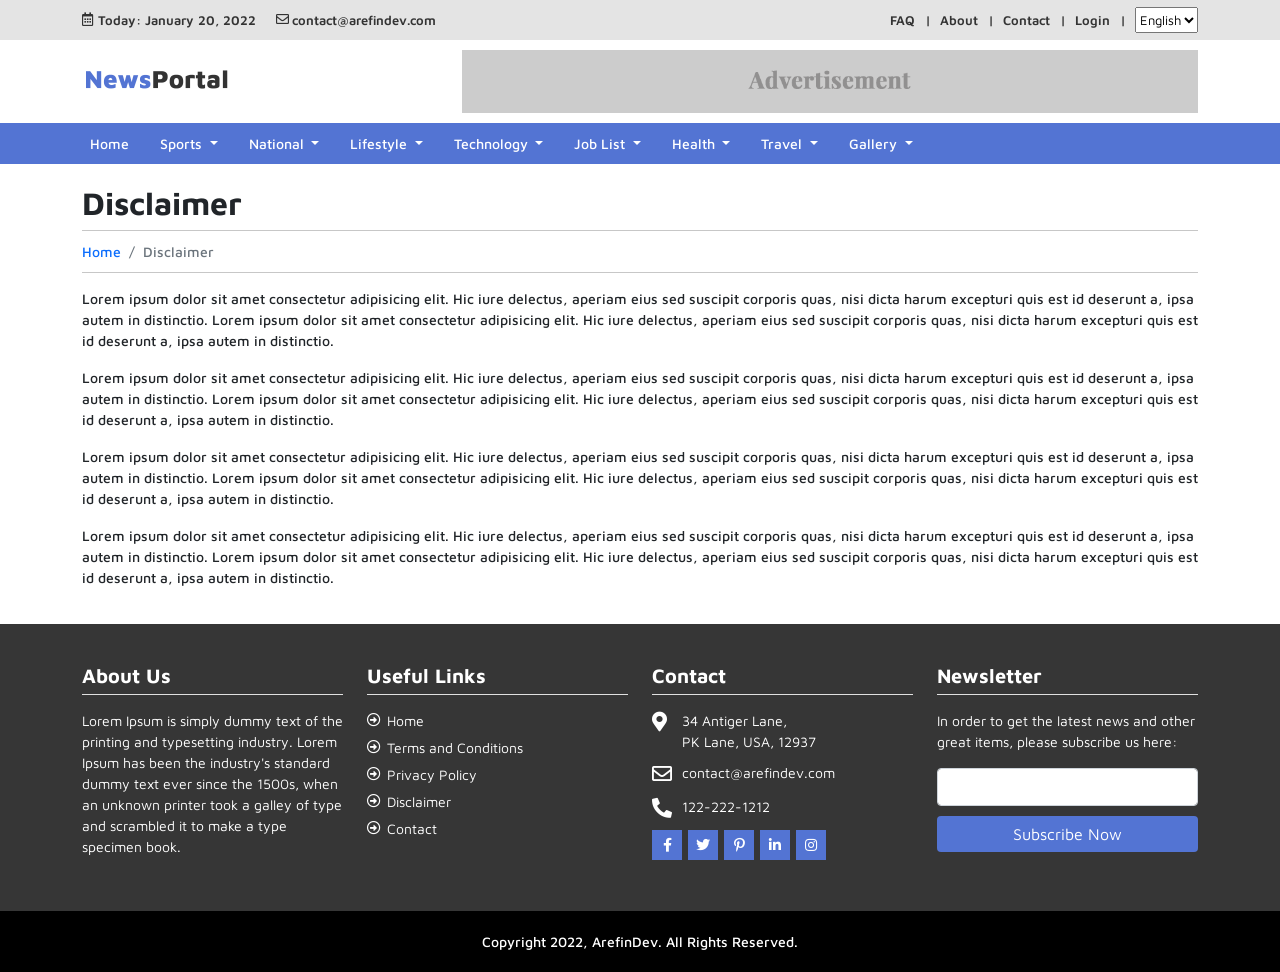
<file: evaluasi 3/base_website/disclaimer.html>
<!DOCTYPE html>
<html lang="en">
    <head>
        <meta charset="utf-8">
        <meta name="viewport" content="width=device-width, initial-scale=1, shrink-to-fit=no">
		
        <meta name="description" content="">
        <title>News Portal Website</title>        
		
        <link rel="icon" type="image/png" href="uploads/favicon.png">

        <!-- All CSS -->
        <link rel="stylesheet" href="css/bootstrap.min.css">
        <link rel="stylesheet" href="css/jquery-ui.css">
        <link rel="stylesheet" href="css/animate.min.css">
        <link rel="stylesheet" href="css/magnific-popup.css">
        <link rel="stylesheet" href="css/owl.carousel.min.css">
        <link rel="stylesheet" href="css/select2.min.css">
        <link rel="stylesheet" href="css/select2-bootstrap.min.css">
        <link rel="stylesheet" href="css/sweetalert2.min.css">
        <link rel="stylesheet" href="css/spacing.css">
        <link rel="stylesheet" href="css/font_awesome_5_free.min.css">
        <link rel="stylesheet" href="css/style.css">
        
        <!-- All Javascripts -->
        <script src="js/jquery-3.6.0.min.js"></script>
        <script src="js/bootstrap.min.js"></script>
        <script src="js/jquery-ui.js"></script>
        <script src="js/jquery.magnific-popup.min.js"></script>
        <script src="js/owl.carousel.min.js"></script>
        <script src="js/wow.min.js"></script>
        <script src="js/select2.full.js"></script>
        <script src="js/sweetalert2.min.js"></script>
        <script src="js/jquery.waypoints.min.js"></script>
        <script src="js/acmeticker.js"></script>

        <link href="https://fonts.googleapis.com/css2?family=Maven+Pro:wght@400;500;600;700&display=swap" rel="stylesheet">

        <script type="text/javascript" src="//s7.addthis.com/js/300/addthis_widget.js#pubid=ra-6212352ed76fda0a"></script>        
        
        <!-- Google Analytics -->
        <script async src="https://www.googletagmanager.com/gtag/js?id=UA-84213520-6"></script>
        <script>
            window.dataLayer = window.dataLayer || [];
            function gtag(){dataLayer.push(arguments);}
            gtag('js', new Date());
            gtag('config', 'UA-84213520-6');
        </script>

    </head>
    <body>
        <div class="top">
            <div class="container">
                <div class="row">
                    <div class="col-md-6">
                        <ul>
                            <li class="today-text">Today: January 20, 2022</li>
                            <li class="email-text">contact@arefindev.com</li>
                        </ul>
                    </div>
                    <div class="col-md-6">
                        <ul class="right">
                            <li class="menu"><a href="faq.html">FAQ</a></li>
                            <li class="menu"><a href="about.html">About</a></li>
                            <li class="menu"><a href="contact.html">Contact</a></li>
                            <li class="menu"><a href="login.html">Login</a></li>
                            <li>
                                <div class="language-switch">
                                    <select name="">
                                        <option value="">English</option>
                                        <option value="">Hindi</option>
                                        <option value="">Arabic</option>
                                    </select>
                                </div>
                            </li>
                        </ul>
                    </div>
                </div>
            </div>
        </div>

        <div class="heading-area">
            <div class="container">
                <div class="row">
                    <div class="col-md-4 d-flex align-items-center">
                        <div class="logo">
                            <a href="index.html">
                                <img src="uploads/logo.png" alt="">
                            </a>
                        </div>
                    </div>
                    <div class="col-md-8">
                        <div class="ad-section-1">
                            <a href=""><img src="uploads/ad-1.png" alt=""></a>
                        </div>
                    </div>
                </div>
            </div>
        </div>

        <div class="website-menu">
            <div class="container">
                <div class="row">
                    <div class="col-md-12">
                        <nav class="navbar navbar-expand-lg navbar-dark bg-primary">
                            <button class="navbar-toggler" type="button" data-bs-toggle="collapse" data-bs-target="#navbarSupportedContent" aria-controls="navbarSupportedContent" aria-expanded="false" aria-label="Toggle navigation">
                            <span class="navbar-toggler-icon"></span>
                            </button>
                            <div class="collapse navbar-collapse" id="navbarSupportedContent">
                                <ul class="navbar-nav me-auto mb-2 mb-lg-0">
                                    <li class="nav-item">
                                        <a class="nav-link active" aria-current="page" href="index.html">Home</a>
                                    </li>
                                    <li class="nav-item dropdown">
                                        <a class="nav-link dropdown-toggle" href="#" id="navbarDropdown" role="button" data-bs-toggle="dropdown" aria-expanded="false">
                                        Sports
                                        </a>
                                        <ul class="dropdown-menu" aria-labelledby="navbarDropdown">
                                            <li><a class="dropdown-item" href="#">Football</a></li>
                                            <li><a class="dropdown-item" href="#">Cricket</a></li>
                                            <li><a class="dropdown-item" href="#">Baseball</a></li>
                                        </ul>
                                    </li>
                                    <li class="nav-item dropdown">
                                        <a class="nav-link dropdown-toggle" href="#" id="navbarDropdown" role="button" data-bs-toggle="dropdown" aria-expanded="false">
                                        National
                                        </a>
                                        <ul class="dropdown-menu" aria-labelledby="navbarDropdown">
                                            <li><a class="dropdown-item" href="#">Dhaka</a></li>
                                            <li><a class="dropdown-item" href="#">Khulna</a></li>
                                            <li><a class="dropdown-item" href="#">Sylhet</a></li>
                                        </ul>
                                    </li>
                                    <li class="nav-item dropdown">
                                        <a class="nav-link dropdown-toggle" href="#" id="navbarDropdown" role="button" data-bs-toggle="dropdown" aria-expanded="false">
                                        Lifestyle
                                        </a>
                                        <ul class="dropdown-menu" aria-labelledby="navbarDropdown">
                                            <li><a class="dropdown-item" href="#">Insurance</a></li>
                                            <li><a class="dropdown-item" href="#">Working from Home</a></li>
                                            <li><a class="dropdown-item" href="#">Habits</a></li>
                                            <li><a class="dropdown-item" href="#">Entrepreneur</a></li>
                                        </ul>
                                    </li>
                                    <li class="nav-item dropdown">
                                        <a class="nav-link dropdown-toggle" href="#" id="navbarDropdown" role="button" data-bs-toggle="dropdown" aria-expanded="false">
                                        Technology
                                        </a>
                                        <ul class="dropdown-menu" aria-labelledby="navbarDropdown">
                                            <li><a class="dropdown-item" href="#">Computer</a></li>
                                            <li><a class="dropdown-item" href="#">Mobile</a></li>
                                            <li><a class="dropdown-item" href="#">Programming</a></li>
                                            <li><a class="dropdown-item" href="#">Freelancing</a></li>
                                        </ul>
                                    </li>
                                    <li class="nav-item dropdown">
                                        <a class="nav-link dropdown-toggle" href="#" id="navbarDropdown" role="button" data-bs-toggle="dropdown" aria-expanded="false">
                                        Job List
                                        </a>
                                        <ul class="dropdown-menu" aria-labelledby="navbarDropdown">
                                            <li><a class="dropdown-item" href="#">Government</a></li>
                                            <li><a class="dropdown-item" href="#">Non Government</a></li>
                                            <li><a class="dropdown-item" href="#">Corporate</a></li>
                                            <li><a class="dropdown-item" href="#">Accounting</a></li>
                                        </ul>
                                    </li>
                                    <li class="nav-item dropdown">
                                        <a class="nav-link dropdown-toggle" href="#" id="navbarDropdown" role="button" data-bs-toggle="dropdown" aria-expanded="false">
                                        Health
                                        </a>
                                        <ul class="dropdown-menu" aria-labelledby="navbarDropdown">
                                            <li><a class="dropdown-item" href="#">Parenting</a></li>
                                            <li><a class="dropdown-item" href="#">Diseases</a></li>
                                            <li><a class="dropdown-item" href="#">Diet</a></li>
                                            <li><a class="dropdown-item" href="#">Weight Loss</a></li>
                                        </ul>
                                    </li>
                                    <li class="nav-item dropdown">
                                        <a class="nav-link dropdown-toggle" href="#" id="navbarDropdown" role="button" data-bs-toggle="dropdown" aria-expanded="false">
                                        Travel
                                        </a>
                                        <ul class="dropdown-menu" aria-labelledby="navbarDropdown">
                                            <li><a class="dropdown-item" href="#">Adventures</a></li>
                                            <li><a class="dropdown-item" href="#">Explore</a></li>
                                            <li><a class="dropdown-item" href="#">Postcards</a></li>
                                            <li><a class="dropdown-item" href="#">Taste</a></li>
                                        </ul>
                                    </li>
                                    <li class="nav-item dropdown">
                                        <a class="nav-link dropdown-toggle" href="#" id="navbarDropdown" role="button" data-bs-toggle="dropdown" aria-expanded="false">
                                        Gallery
                                        </a>
                                        <ul class="dropdown-menu" aria-labelledby="navbarDropdown">
                                            <li><a class="dropdown-item" href="photo-gallery.html">Photo Gallery</a></li>
                                            <li><a class="dropdown-item" href="video-gallery.html">Video Gallery</a></li>
                                        </ul>
                                    </li>
                                </ul>
                            </div>
                        </nav>
                    </div>
                </div>
            </div>
        </div>       


        
        <div class="page-top">
            <div class="container">
                <div class="row">
                    <div class="col-md-12">
                        <h2>Disclaimer</h2>
                        <nav class="breadcrumb-container">
                            <ol class="breadcrumb">
                                <li class="breadcrumb-item"><a href="index.html">Home</a></li>
                                <li class="breadcrumb-item active" aria-current="page">Disclaimer</li>
                            </ol>
                        </nav>
                    </div>
                </div>
            </div>
        </div>
        
        <div class="page-content">
            <div class="container">
                <div class="row">
                    <div class="col-md-12">
                        <p>
                            Lorem ipsum dolor sit amet consectetur adipisicing elit. Hic iure delectus, aperiam eius sed suscipit corporis quas, nisi dicta harum excepturi quis est id deserunt a, ipsa autem in distinctio. Lorem ipsum dolor sit amet consectetur adipisicing elit. Hic iure delectus, aperiam eius sed suscipit corporis quas, nisi dicta harum excepturi quis est id deserunt a, ipsa autem in distinctio.
                        </p>
                        <p>
                            Lorem ipsum dolor sit amet consectetur adipisicing elit. Hic iure delectus, aperiam eius sed suscipit corporis quas, nisi dicta harum excepturi quis est id deserunt a, ipsa autem in distinctio. Lorem ipsum dolor sit amet consectetur adipisicing elit. Hic iure delectus, aperiam eius sed suscipit corporis quas, nisi dicta harum excepturi quis est id deserunt a, ipsa autem in distinctio.
                        </p>
                        <p>
                            Lorem ipsum dolor sit amet consectetur adipisicing elit. Hic iure delectus, aperiam eius sed suscipit corporis quas, nisi dicta harum excepturi quis est id deserunt a, ipsa autem in distinctio. Lorem ipsum dolor sit amet consectetur adipisicing elit. Hic iure delectus, aperiam eius sed suscipit corporis quas, nisi dicta harum excepturi quis est id deserunt a, ipsa autem in distinctio.
                        </p>
                        <p>
                            Lorem ipsum dolor sit amet consectetur adipisicing elit. Hic iure delectus, aperiam eius sed suscipit corporis quas, nisi dicta harum excepturi quis est id deserunt a, ipsa autem in distinctio. Lorem ipsum dolor sit amet consectetur adipisicing elit. Hic iure delectus, aperiam eius sed suscipit corporis quas, nisi dicta harum excepturi quis est id deserunt a, ipsa autem in distinctio.
                        </p>
                    </div>
                </div>
            </div>
        </div>


        <div class="footer">
            <div class="container">
                <div class="row">
                    <div class="col-md-3">
                        <div class="item">
                            <h2 class="heading">About Us</h2>
                            <p>
                                Lorem Ipsum is simply dummy text of the printing and typesetting industry. Lorem Ipsum has been the industry's standard dummy text ever since the 1500s, when an unknown printer took a galley of type and scrambled it to make a type specimen book.
                            </p>
                        </div>
                    </div>
                    <div class="col-md-3">
                        <div class="item">
                            <h2 class="heading">Useful Links</h2>
                            <ul class="useful-links">
                                <li><a href="index.html">Home</a></li>
                                <li><a href="terms.html">Terms and Conditions</a></li>
                                <li><a href="privacy.html">Privacy Policy</a></li>
                                <li><a href="disclaimer.html">Disclaimer</a></li>
                                <li><a href="contact.html">Contact</a></li>
                            </ul>
                        </div>
                    </div>
                    
                    
                    <div class="col-md-3">
                        <div class="item">
                            <h2 class="heading">Contact</h2>
                            <div class="list-item">
                                <div class="left">
                                    <i class="fas fa-map-marker-alt"></i>
                                </div>
                                <div class="right">
                                    34 Antiger Lane,<br>
                                    PK Lane, USA, 12937
                                </div>
                            </div>
                            <div class="list-item">
                                <div class="left">
                                    <i class="far fa-envelope"></i>
                                </div>
                                <div class="right">
                                    contact@arefindev.com
                                </div>
                            </div>
                            <div class="list-item">
                                <div class="left">
                                    <i class="fas fa-phone-alt"></i>
                                </div>
                                <div class="right">
                                    122-222-1212
                                </div>
                            </div>
                            <ul class="social">
                                <li><a href=""><i class="fab fa-facebook-f"></i></a></li>
                                <li><a href=""><i class="fab fa-twitter"></i></a></li>
                                <li><a href=""><i class="fab fa-pinterest-p"></i></a></li>
                                <li><a href=""><i class="fab fa-linkedin-in"></i></a></li>
                                <li><a href=""><i class="fab fa-instagram"></i></a></li>
                            </ul>
                        </div>
                    </div>

                    <div class="col-md-3">
                        <div class="item">
                            <h2 class="heading">Newsletter</h2>
                            <p>
                                In order to get the latest news and other great items, please subscribe us here: 
                            </p>
                            <form action="" method="post">
                                <div class="form-group">
                                    <input type="text" name="" class="form-control">
                                </div>
                                <div class="form-group">
                                    <input type="submit" class="btn btn-primary" value="Subscribe Now">
                                </div>
                            </form>
                        </div>
                    </div>

                </div>
            </div>
        </div>

        <div class="copyright">
            Copyright 2022, ArefinDev. All Rights Reserved.
        </div>
     
        <div class="scroll-top">
            <i class="fas fa-angle-up"></i>
        </div>
		
        <script src="js/custom.js"></script>        
		
   </body>
</html>
</file>
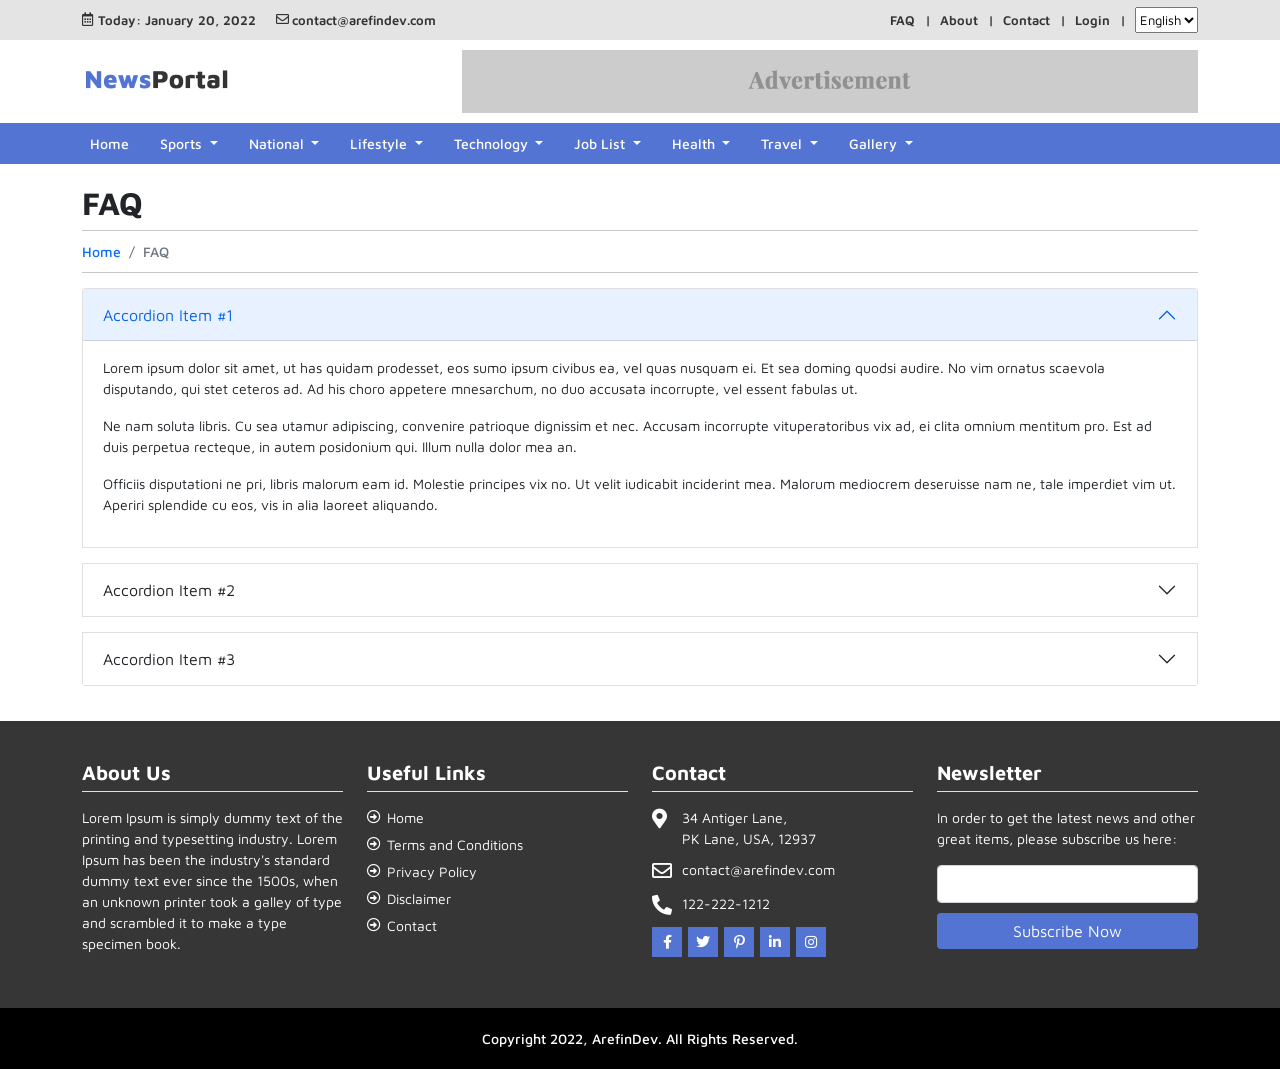
<file: evaluasi 3/base_website/faq.html>
<!DOCTYPE html>
<html lang="en">
    <head>
        <meta charset="utf-8">
        <meta name="viewport" content="width=device-width, initial-scale=1, shrink-to-fit=no">
		
        <meta name="description" content="">
        <title>News Portal Website</title>        
		
        <link rel="icon" type="image/png" href="uploads/favicon.png">

        <!-- All CSS -->
        <link rel="stylesheet" href="css/bootstrap.min.css">
        <link rel="stylesheet" href="css/jquery-ui.css">
        <link rel="stylesheet" href="css/animate.min.css">
        <link rel="stylesheet" href="css/magnific-popup.css">
        <link rel="stylesheet" href="css/owl.carousel.min.css">
        <link rel="stylesheet" href="css/select2.min.css">
        <link rel="stylesheet" href="css/select2-bootstrap.min.css">
        <link rel="stylesheet" href="css/sweetalert2.min.css">
        <link rel="stylesheet" href="css/spacing.css">
        <link rel="stylesheet" href="css/font_awesome_5_free.min.css">
        <link rel="stylesheet" href="css/style.css">
        
        <!-- All Javascripts -->
        <script src="js/jquery-3.6.0.min.js"></script>
        <script src="js/bootstrap.min.js"></script>
        <script src="js/jquery-ui.js"></script>
        <script src="js/jquery.magnific-popup.min.js"></script>
        <script src="js/owl.carousel.min.js"></script>
        <script src="js/wow.min.js"></script>
        <script src="js/select2.full.js"></script>
        <script src="js/sweetalert2.min.js"></script>
        <script src="js/jquery.waypoints.min.js"></script>
        <script src="js/acmeticker.js"></script>

        <link href="https://fonts.googleapis.com/css2?family=Maven+Pro:wght@400;500;600;700&display=swap" rel="stylesheet">

        <script type="text/javascript" src="//s7.addthis.com/js/300/addthis_widget.js#pubid=ra-6212352ed76fda0a"></script>        
        
        <!-- Google Analytics -->
        <script async src="https://www.googletagmanager.com/gtag/js?id=UA-84213520-6"></script>
        <script>
            window.dataLayer = window.dataLayer || [];
            function gtag(){dataLayer.push(arguments);}
            gtag('js', new Date());
            gtag('config', 'UA-84213520-6');
        </script>

    </head>
    <body>
        <div class="top">
            <div class="container">
                <div class="row">
                    <div class="col-md-6">
                        <ul>
                            <li class="today-text">Today: January 20, 2022</li>
                            <li class="email-text">contact@arefindev.com</li>
                        </ul>
                    </div>
                    <div class="col-md-6">
                        <ul class="right">
                            <li class="menu"><a href="faq.html">FAQ</a></li>
                            <li class="menu"><a href="about.html">About</a></li>
                            <li class="menu"><a href="contact.html">Contact</a></li>
                            <li class="menu"><a href="login.html">Login</a></li>
                            <li>
                                <div class="language-switch">
                                    <select name="">
                                        <option value="">English</option>
                                        <option value="">Hindi</option>
                                        <option value="">Arabic</option>
                                    </select>
                                </div>
                            </li>
                        </ul>
                    </div>
                </div>
            </div>
        </div>

        <div class="heading-area">
            <div class="container">
                <div class="row">
                    <div class="col-md-4 d-flex align-items-center">
                        <div class="logo">
                            <a href="index.html">
                                <img src="uploads/logo.png" alt="">
                            </a>
                        </div>
                    </div>
                    <div class="col-md-8">
                        <div class="ad-section-1">
                            <a href=""><img src="uploads/ad-1.png" alt=""></a>
                        </div>
                    </div>
                </div>
            </div>
        </div>

        <div class="website-menu">
            <div class="container">
                <div class="row">
                    <div class="col-md-12">
                        <nav class="navbar navbar-expand-lg navbar-dark bg-primary">
                            <button class="navbar-toggler" type="button" data-bs-toggle="collapse" data-bs-target="#navbarSupportedContent" aria-controls="navbarSupportedContent" aria-expanded="false" aria-label="Toggle navigation">
                            <span class="navbar-toggler-icon"></span>
                            </button>
                            <div class="collapse navbar-collapse" id="navbarSupportedContent">
                                <ul class="navbar-nav me-auto mb-2 mb-lg-0">
                                    <li class="nav-item">
                                        <a class="nav-link active" aria-current="page" href="index.html">Home</a>
                                    </li>
                                    <li class="nav-item dropdown">
                                        <a class="nav-link dropdown-toggle" href="#" id="navbarDropdown" role="button" data-bs-toggle="dropdown" aria-expanded="false">
                                        Sports
                                        </a>
                                        <ul class="dropdown-menu" aria-labelledby="navbarDropdown">
                                            <li><a class="dropdown-item" href="#">Football</a></li>
                                            <li><a class="dropdown-item" href="#">Cricket</a></li>
                                            <li><a class="dropdown-item" href="#">Baseball</a></li>
                                        </ul>
                                    </li>
                                    <li class="nav-item dropdown">
                                        <a class="nav-link dropdown-toggle" href="#" id="navbarDropdown" role="button" data-bs-toggle="dropdown" aria-expanded="false">
                                        National
                                        </a>
                                        <ul class="dropdown-menu" aria-labelledby="navbarDropdown">
                                            <li><a class="dropdown-item" href="#">Dhaka</a></li>
                                            <li><a class="dropdown-item" href="#">Khulna</a></li>
                                            <li><a class="dropdown-item" href="#">Sylhet</a></li>
                                        </ul>
                                    </li>
                                    <li class="nav-item dropdown">
                                        <a class="nav-link dropdown-toggle" href="#" id="navbarDropdown" role="button" data-bs-toggle="dropdown" aria-expanded="false">
                                        Lifestyle
                                        </a>
                                        <ul class="dropdown-menu" aria-labelledby="navbarDropdown">
                                            <li><a class="dropdown-item" href="#">Insurance</a></li>
                                            <li><a class="dropdown-item" href="#">Working from Home</a></li>
                                            <li><a class="dropdown-item" href="#">Habits</a></li>
                                            <li><a class="dropdown-item" href="#">Entrepreneur</a></li>
                                        </ul>
                                    </li>
                                    <li class="nav-item dropdown">
                                        <a class="nav-link dropdown-toggle" href="#" id="navbarDropdown" role="button" data-bs-toggle="dropdown" aria-expanded="false">
                                        Technology
                                        </a>
                                        <ul class="dropdown-menu" aria-labelledby="navbarDropdown">
                                            <li><a class="dropdown-item" href="#">Computer</a></li>
                                            <li><a class="dropdown-item" href="#">Mobile</a></li>
                                            <li><a class="dropdown-item" href="#">Programming</a></li>
                                            <li><a class="dropdown-item" href="#">Freelancing</a></li>
                                        </ul>
                                    </li>
                                    <li class="nav-item dropdown">
                                        <a class="nav-link dropdown-toggle" href="#" id="navbarDropdown" role="button" data-bs-toggle="dropdown" aria-expanded="false">
                                        Job List
                                        </a>
                                        <ul class="dropdown-menu" aria-labelledby="navbarDropdown">
                                            <li><a class="dropdown-item" href="#">Government</a></li>
                                            <li><a class="dropdown-item" href="#">Non Government</a></li>
                                            <li><a class="dropdown-item" href="#">Corporate</a></li>
                                            <li><a class="dropdown-item" href="#">Accounting</a></li>
                                        </ul>
                                    </li>
                                    <li class="nav-item dropdown">
                                        <a class="nav-link dropdown-toggle" href="#" id="navbarDropdown" role="button" data-bs-toggle="dropdown" aria-expanded="false">
                                        Health
                                        </a>
                                        <ul class="dropdown-menu" aria-labelledby="navbarDropdown">
                                            <li><a class="dropdown-item" href="#">Parenting</a></li>
                                            <li><a class="dropdown-item" href="#">Diseases</a></li>
                                            <li><a class="dropdown-item" href="#">Diet</a></li>
                                            <li><a class="dropdown-item" href="#">Weight Loss</a></li>
                                        </ul>
                                    </li>
                                    <li class="nav-item dropdown">
                                        <a class="nav-link dropdown-toggle" href="#" id="navbarDropdown" role="button" data-bs-toggle="dropdown" aria-expanded="false">
                                        Travel
                                        </a>
                                        <ul class="dropdown-menu" aria-labelledby="navbarDropdown">
                                            <li><a class="dropdown-item" href="#">Adventures</a></li>
                                            <li><a class="dropdown-item" href="#">Explore</a></li>
                                            <li><a class="dropdown-item" href="#">Postcards</a></li>
                                            <li><a class="dropdown-item" href="#">Taste</a></li>
                                        </ul>
                                    </li>
                                    <li class="nav-item dropdown">
                                        <a class="nav-link dropdown-toggle" href="#" id="navbarDropdown" role="button" data-bs-toggle="dropdown" aria-expanded="false">
                                        Gallery
                                        </a>
                                        <ul class="dropdown-menu" aria-labelledby="navbarDropdown">
                                            <li><a class="dropdown-item" href="photo-gallery.html">Photo Gallery</a></li>
                                            <li><a class="dropdown-item" href="video-gallery.html">Video Gallery</a></li>
                                        </ul>
                                    </li>
                                </ul>
                            </div>
                        </nav>
                    </div>
                </div>
            </div>
        </div>       


        
        <div class="page-top">
            <div class="container">
                <div class="row">
                    <div class="col-md-12">
                        <h2>FAQ</h2>
                        <nav class="breadcrumb-container">
                            <ol class="breadcrumb">
                                <li class="breadcrumb-item"><a href="index.html">Home</a></li>
                                <li class="breadcrumb-item active" aria-current="page">FAQ</li>
                            </ol>
                        </nav>
                    </div>
                </div>
            </div>
        </div>
        
        <div class="page-content">
            <div class="container">
                <div class="row">
                    <div class="col-md-12">
                        <div class="accordion" id="accordionExample">
                            <div class="accordion-item">
                                <h2 class="accordion-header" id="headingOne">
                                <button class="accordion-button" type="button" data-bs-toggle="collapse" data-bs-target="#collapseOne" aria-expanded="true" aria-controls="collapseOne">
                                    Accordion Item #1
                                </button>
                                </h2>
                                <div id="collapseOne" class="accordion-collapse collapse show" aria-labelledby="headingOne" data-bs-parent="#accordionExample">
                                    <div class="accordion-body">
                                        <p>
                                            Lorem ipsum dolor sit amet, ut has quidam prodesset, eos sumo ipsum civibus ea, vel quas nusquam ei. Et sea doming quodsi audire. No vim ornatus scaevola disputando, qui stet ceteros ad. Ad his choro appetere mnesarchum, no duo accusata incorrupte, vel essent fabulas ut.
                                        </p>
                                        <p>
                                            Ne nam soluta libris. Cu sea utamur adipiscing, convenire patrioque dignissim et nec. Accusam incorrupte vituperatoribus vix ad, ei clita omnium mentitum pro. Est ad duis perpetua recteque, in autem posidonium qui. Illum nulla dolor mea an.
                                        </p>
                                        <p>
                                            Officiis disputationi ne pri, libris malorum eam id. Molestie principes vix no. Ut velit iudicabit inciderint mea. Malorum mediocrem deseruisse nam ne, tale imperdiet vim ut. Aperiri splendide cu eos, vis in alia laoreet aliquando.
                                        </p>
                                    </div>
                                </div>
                            </div>
                            <div class="accordion-item">
                                <h2 class="accordion-header" id="headingTwo">
                                <button class="accordion-button collapsed" type="button" data-bs-toggle="collapse" data-bs-target="#collapseTwo" aria-expanded="false" aria-controls="collapseTwo">
                                    Accordion Item #2
                                </button>
                                </h2>
                                <div id="collapseTwo" class="accordion-collapse collapse" aria-labelledby="headingTwo" data-bs-parent="#accordionExample">
                                    <div class="accordion-body">
                                        <p>
                                            Omnis aliquip mel ne. Diam tantas mea ex, ad magna luptatum qui, cum ea veniam persecuti. Id suavitate prodesset vis. Intellegat intellegam ad mei, nec oblique petentium definitiones in. Vim lorem numquam tibique cu, rebum iriure mediocrem te nam, semper mandamus conceptam an usu.
                                        </p>
                                        <p>
                                            No unum feugait est, ei ius quem adhuc definitionem. Odio porro decore cu sit, eum adhuc semper dolores id, eam te nostro legimus. Ne utroque patrioque per, in consul nominavi has. Choro patrioque eum ex, erant tacimates persecuti sit an. No nec dicant delenit, vocent regione eam te.
                                        </p>
                                    </div>
                                </div>
                            </div>
                            <div class="accordion-item">
                                <h2 class="accordion-header" id="headingThree">
                                <button class="accordion-button collapsed" type="button" data-bs-toggle="collapse" data-bs-target="#collapseThree" aria-expanded="false" aria-controls="collapseThree">
                                    Accordion Item #3
                                </button>
                                </h2>
                                <div id="collapseThree" class="accordion-collapse collapse" aria-labelledby="headingThree" data-bs-parent="#accordionExample">
                                    <div class="accordion-body">
                                        <p>
                                            Aliquid sententiae theophrastus qui eu. Vix ad lorem pertinax. Cu labore lucilius recusabo pro, in per temporibus reformidans. Ex scripta fastidii expetendis ius, iudico nusquam et mel.
                                        </p>
                                        <p>
                                            Et vide legimus maiorum eos, ius an delenit copiosae mandamus. Ex sale intellegebat qui, an admodum theophrastus mei. Vix ne eros ludus legere, sed cu suas torquatos. Feugait consequat nam no, nec causae ullamcorper ex. Mazim saepe vix et.
                                        </p>
                                        <p>
                                            Eos erat utinam ei, cum saepe everti deleniti et, alterum apeirian qualisque nam ex. Vim id omnesque intellegebat, ut eum solum eruditi, ut viderer recusabo argumentum est. Nam ex elit dolores percipit. Sea quodsi propriae epicurei at, an simul expetendis duo, an vidisse detracto officiis sit. Eu aperiri iuvaret vel.
                                        </p>
                                        <p>
                                            Id offendit euripidis efficiantur vim, clita virtute eloquentiam ea eum. Te usu iracundia constituam repudiandae, cu nam laudem delicata intellegam. Dico theophrastus sed ex. Ex vis zril nominati recteque, tollit vituperatoribus an sit, epicurei temporibus concludaturque et mei.
                                        </p>
                                    </div>
                                </div>
                            </div>
                        </div>
                    </div>
                </div>
            </div>
        </div>


        <div class="footer">
            <div class="container">
                <div class="row">
                    <div class="col-md-3">
                        <div class="item">
                            <h2 class="heading">About Us</h2>
                            <p>
                                Lorem Ipsum is simply dummy text of the printing and typesetting industry. Lorem Ipsum has been the industry's standard dummy text ever since the 1500s, when an unknown printer took a galley of type and scrambled it to make a type specimen book.
                            </p>
                        </div>
                    </div>
                    <div class="col-md-3">
                        <div class="item">
                            <h2 class="heading">Useful Links</h2>
                            <ul class="useful-links">
                                <li><a href="index.html">Home</a></li>
                                <li><a href="terms.html">Terms and Conditions</a></li>
                                <li><a href="privacy.html">Privacy Policy</a></li>
                                <li><a href="disclaimer.html">Disclaimer</a></li>
                                <li><a href="contact.html">Contact</a></li>
                            </ul>
                        </div>
                    </div>
                    
                    
                    <div class="col-md-3">
                        <div class="item">
                            <h2 class="heading">Contact</h2>
                            <div class="list-item">
                                <div class="left">
                                    <i class="fas fa-map-marker-alt"></i>
                                </div>
                                <div class="right">
                                    34 Antiger Lane,<br>
                                    PK Lane, USA, 12937
                                </div>
                            </div>
                            <div class="list-item">
                                <div class="left">
                                    <i class="far fa-envelope"></i>
                                </div>
                                <div class="right">
                                    contact@arefindev.com
                                </div>
                            </div>
                            <div class="list-item">
                                <div class="left">
                                    <i class="fas fa-phone-alt"></i>
                                </div>
                                <div class="right">
                                    122-222-1212
                                </div>
                            </div>
                            <ul class="social">
                                <li><a href=""><i class="fab fa-facebook-f"></i></a></li>
                                <li><a href=""><i class="fab fa-twitter"></i></a></li>
                                <li><a href=""><i class="fab fa-pinterest-p"></i></a></li>
                                <li><a href=""><i class="fab fa-linkedin-in"></i></a></li>
                                <li><a href=""><i class="fab fa-instagram"></i></a></li>
                            </ul>
                        </div>
                    </div>

                    <div class="col-md-3">
                        <div class="item">
                            <h2 class="heading">Newsletter</h2>
                            <p>
                                In order to get the latest news and other great items, please subscribe us here: 
                            </p>
                            <form action="" method="post">
                                <div class="form-group">
                                    <input type="text" name="" class="form-control">
                                </div>
                                <div class="form-group">
                                    <input type="submit" class="btn btn-primary" value="Subscribe Now">
                                </div>
                            </form>
                        </div>
                    </div>

                </div>
            </div>
        </div>

        <div class="copyright">
            Copyright 2022, ArefinDev. All Rights Reserved.
        </div>
     
        <div class="scroll-top">
            <i class="fas fa-angle-up"></i>
        </div>
		
        <script src="js/custom.js"></script>        
		
   </body>
</html>
</file>
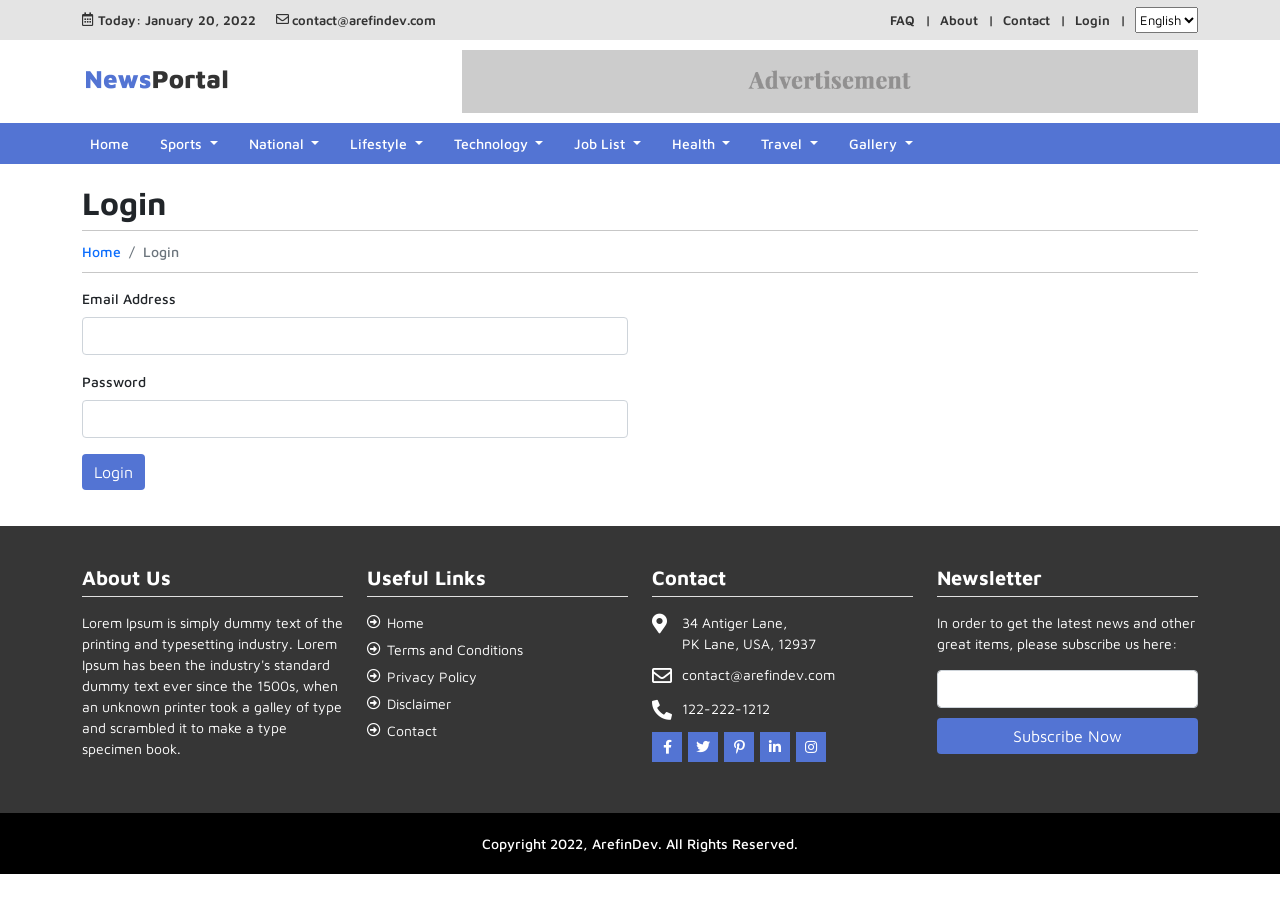
<file: evaluasi 3/base_website/login.html>
<!DOCTYPE html>
<html lang="en">
    <head>
        <meta charset="utf-8">
        <meta name="viewport" content="width=device-width, initial-scale=1, shrink-to-fit=no">
		
        <meta name="description" content="">
        <title>News Portal Website</title>        
		
        <link rel="icon" type="image/png" href="uploads/favicon.png">

        <!-- All CSS -->
        <link rel="stylesheet" href="css/bootstrap.min.css">
        <link rel="stylesheet" href="css/jquery-ui.css">
        <link rel="stylesheet" href="css/animate.min.css">
        <link rel="stylesheet" href="css/magnific-popup.css">
        <link rel="stylesheet" href="css/owl.carousel.min.css">
        <link rel="stylesheet" href="css/select2.min.css">
        <link rel="stylesheet" href="css/select2-bootstrap.min.css">
        <link rel="stylesheet" href="css/sweetalert2.min.css">
        <link rel="stylesheet" href="css/spacing.css">
        <link rel="stylesheet" href="css/font_awesome_5_free.min.css">
        <link rel="stylesheet" href="css/style.css">
        
        <!-- All Javascripts -->
        <script src="js/jquery-3.6.0.min.js"></script>
        <script src="js/bootstrap.min.js"></script>
        <script src="js/jquery-ui.js"></script>
        <script src="js/jquery.magnific-popup.min.js"></script>
        <script src="js/owl.carousel.min.js"></script>
        <script src="js/wow.min.js"></script>
        <script src="js/select2.full.js"></script>
        <script src="js/sweetalert2.min.js"></script>
        <script src="js/jquery.waypoints.min.js"></script>
        <script src="js/acmeticker.js"></script>

        <link href="https://fonts.googleapis.com/css2?family=Maven+Pro:wght@400;500;600;700&display=swap" rel="stylesheet">

        <script type="text/javascript" src="//s7.addthis.com/js/300/addthis_widget.js#pubid=ra-6212352ed76fda0a"></script>        
        
        <!-- Google Analytics -->
        <script async src="https://www.googletagmanager.com/gtag/js?id=UA-84213520-6"></script>
        <script>
            window.dataLayer = window.dataLayer || [];
            function gtag(){dataLayer.push(arguments);}
            gtag('js', new Date());
            gtag('config', 'UA-84213520-6');
        </script>

    </head>
    <body>
        <div class="top">
            <div class="container">
                <div class="row">
                    <div class="col-md-6">
                        <ul>
                            <li class="today-text">Today: January 20, 2022</li>
                            <li class="email-text">contact@arefindev.com</li>
                        </ul>
                    </div>
                    <div class="col-md-6">
                        <ul class="right">
                            <li class="menu"><a href="faq.html">FAQ</a></li>
                            <li class="menu"><a href="about.html">About</a></li>
                            <li class="menu"><a href="contact.html">Contact</a></li>
                            <li class="menu"><a href="login.html">Login</a></li>
                            <li>
                                <div class="language-switch">
                                    <select name="">
                                        <option value="">English</option>
                                        <option value="">Hindi</option>
                                        <option value="">Arabic</option>
                                    </select>
                                </div>
                            </li>
                        </ul>
                    </div>
                </div>
            </div>
        </div>

        <div class="heading-area">
            <div class="container">
                <div class="row">
                    <div class="col-md-4 d-flex align-items-center">
                        <div class="logo">
                            <a href="index.html">
                                <img src="uploads/logo.png" alt="">
                            </a>
                        </div>
                    </div>
                    <div class="col-md-8">
                        <div class="ad-section-1">
                            <a href=""><img src="uploads/ad-1.png" alt=""></a>
                        </div>
                    </div>
                </div>
            </div>
        </div>

        <div class="website-menu">
            <div class="container">
                <div class="row">
                    <div class="col-md-12">
                        <nav class="navbar navbar-expand-lg navbar-dark bg-primary">
                            <button class="navbar-toggler" type="button" data-bs-toggle="collapse" data-bs-target="#navbarSupportedContent" aria-controls="navbarSupportedContent" aria-expanded="false" aria-label="Toggle navigation">
                            <span class="navbar-toggler-icon"></span>
                            </button>
                            <div class="collapse navbar-collapse" id="navbarSupportedContent">
                                <ul class="navbar-nav me-auto mb-2 mb-lg-0">
                                    <li class="nav-item">
                                        <a class="nav-link active" aria-current="page" href="index.html">Home</a>
                                    </li>
                                    <li class="nav-item dropdown">
                                        <a class="nav-link dropdown-toggle" href="#" id="navbarDropdown" role="button" data-bs-toggle="dropdown" aria-expanded="false">
                                        Sports
                                        </a>
                                        <ul class="dropdown-menu" aria-labelledby="navbarDropdown">
                                            <li><a class="dropdown-item" href="#">Football</a></li>
                                            <li><a class="dropdown-item" href="#">Cricket</a></li>
                                            <li><a class="dropdown-item" href="#">Baseball</a></li>
                                        </ul>
                                    </li>
                                    <li class="nav-item dropdown">
                                        <a class="nav-link dropdown-toggle" href="#" id="navbarDropdown" role="button" data-bs-toggle="dropdown" aria-expanded="false">
                                        National
                                        </a>
                                        <ul class="dropdown-menu" aria-labelledby="navbarDropdown">
                                            <li><a class="dropdown-item" href="#">Dhaka</a></li>
                                            <li><a class="dropdown-item" href="#">Khulna</a></li>
                                            <li><a class="dropdown-item" href="#">Sylhet</a></li>
                                        </ul>
                                    </li>
                                    <li class="nav-item dropdown">
                                        <a class="nav-link dropdown-toggle" href="#" id="navbarDropdown" role="button" data-bs-toggle="dropdown" aria-expanded="false">
                                        Lifestyle
                                        </a>
                                        <ul class="dropdown-menu" aria-labelledby="navbarDropdown">
                                            <li><a class="dropdown-item" href="#">Insurance</a></li>
                                            <li><a class="dropdown-item" href="#">Working from Home</a></li>
                                            <li><a class="dropdown-item" href="#">Habits</a></li>
                                            <li><a class="dropdown-item" href="#">Entrepreneur</a></li>
                                        </ul>
                                    </li>
                                    <li class="nav-item dropdown">
                                        <a class="nav-link dropdown-toggle" href="#" id="navbarDropdown" role="button" data-bs-toggle="dropdown" aria-expanded="false">
                                        Technology
                                        </a>
                                        <ul class="dropdown-menu" aria-labelledby="navbarDropdown">
                                            <li><a class="dropdown-item" href="#">Computer</a></li>
                                            <li><a class="dropdown-item" href="#">Mobile</a></li>
                                            <li><a class="dropdown-item" href="#">Programming</a></li>
                                            <li><a class="dropdown-item" href="#">Freelancing</a></li>
                                        </ul>
                                    </li>
                                    <li class="nav-item dropdown">
                                        <a class="nav-link dropdown-toggle" href="#" id="navbarDropdown" role="button" data-bs-toggle="dropdown" aria-expanded="false">
                                        Job List
                                        </a>
                                        <ul class="dropdown-menu" aria-labelledby="navbarDropdown">
                                            <li><a class="dropdown-item" href="#">Government</a></li>
                                            <li><a class="dropdown-item" href="#">Non Government</a></li>
                                            <li><a class="dropdown-item" href="#">Corporate</a></li>
                                            <li><a class="dropdown-item" href="#">Accounting</a></li>
                                        </ul>
                                    </li>
                                    <li class="nav-item dropdown">
                                        <a class="nav-link dropdown-toggle" href="#" id="navbarDropdown" role="button" data-bs-toggle="dropdown" aria-expanded="false">
                                        Health
                                        </a>
                                        <ul class="dropdown-menu" aria-labelledby="navbarDropdown">
                                            <li><a class="dropdown-item" href="#">Parenting</a></li>
                                            <li><a class="dropdown-item" href="#">Diseases</a></li>
                                            <li><a class="dropdown-item" href="#">Diet</a></li>
                                            <li><a class="dropdown-item" href="#">Weight Loss</a></li>
                                        </ul>
                                    </li>
                                    <li class="nav-item dropdown">
                                        <a class="nav-link dropdown-toggle" href="#" id="navbarDropdown" role="button" data-bs-toggle="dropdown" aria-expanded="false">
                                        Travel
                                        </a>
                                        <ul class="dropdown-menu" aria-labelledby="navbarDropdown">
                                            <li><a class="dropdown-item" href="#">Adventures</a></li>
                                            <li><a class="dropdown-item" href="#">Explore</a></li>
                                            <li><a class="dropdown-item" href="#">Postcards</a></li>
                                            <li><a class="dropdown-item" href="#">Taste</a></li>
                                        </ul>
                                    </li>
                                    <li class="nav-item dropdown">
                                        <a class="nav-link dropdown-toggle" href="#" id="navbarDropdown" role="button" data-bs-toggle="dropdown" aria-expanded="false">
                                        Gallery
                                        </a>
                                        <ul class="dropdown-menu" aria-labelledby="navbarDropdown">
                                            <li><a class="dropdown-item" href="photo-gallery.html">Photo Gallery</a></li>
                                            <li><a class="dropdown-item" href="video-gallery.html">Video Gallery</a></li>
                                        </ul>
                                    </li>
                                </ul>
                            </div>
                        </nav>
                    </div>
                </div>
            </div>
        </div>       


        
        <div class="page-top">
            <div class="container">
                <div class="row">
                    <div class="col-md-12">
                        <h2>Login</h2>
                        <nav class="breadcrumb-container">
                            <ol class="breadcrumb">
                                <li class="breadcrumb-item"><a href="index.html">Home</a></li>
                                <li class="breadcrumb-item active" aria-current="page">Login</li>
                            </ol>
                        </nav>
                    </div>
                </div>
            </div>
        </div>
        
        <div class="page-content">
            <div class="container">
                <div class="row">
                    <div class="col-md-6">
                        <div class="login-form">
                            <div class="mb-3">
                                <label for="" class="form-label">Email Address</label>
                                <input type="text" class="form-control">
                            </div>
                            <div class="mb-3">
                                <label for="" class="form-label">Password</label>
                                <input type="password" class="form-control">
                            </div>
                            <div class="mb-3">
                                <button type="submit" class="btn btn-primary bg-website">Login</button>
                            </div>
                        </div>
                    </div>
                </div>
            </div>
        </div>


        <div class="footer">
            <div class="container">
                <div class="row">
                    <div class="col-md-3">
                        <div class="item">
                            <h2 class="heading">About Us</h2>
                            <p>
                                Lorem Ipsum is simply dummy text of the printing and typesetting industry. Lorem Ipsum has been the industry's standard dummy text ever since the 1500s, when an unknown printer took a galley of type and scrambled it to make a type specimen book.
                            </p>
                        </div>
                    </div>
                    <div class="col-md-3">
                        <div class="item">
                            <h2 class="heading">Useful Links</h2>
                            <ul class="useful-links">
                                <li><a href="index.html">Home</a></li>
                                <li><a href="terms.html">Terms and Conditions</a></li>
                                <li><a href="privacy.html">Privacy Policy</a></li>
                                <li><a href="disclaimer.html">Disclaimer</a></li>
                                <li><a href="contact.html">Contact</a></li>
                            </ul>
                        </div>
                    </div>
                    
                    
                    <div class="col-md-3">
                        <div class="item">
                            <h2 class="heading">Contact</h2>
                            <div class="list-item">
                                <div class="left">
                                    <i class="fas fa-map-marker-alt"></i>
                                </div>
                                <div class="right">
                                    34 Antiger Lane,<br>
                                    PK Lane, USA, 12937
                                </div>
                            </div>
                            <div class="list-item">
                                <div class="left">
                                    <i class="far fa-envelope"></i>
                                </div>
                                <div class="right">
                                    contact@arefindev.com
                                </div>
                            </div>
                            <div class="list-item">
                                <div class="left">
                                    <i class="fas fa-phone-alt"></i>
                                </div>
                                <div class="right">
                                    122-222-1212
                                </div>
                            </div>
                            <ul class="social">
                                <li><a href=""><i class="fab fa-facebook-f"></i></a></li>
                                <li><a href=""><i class="fab fa-twitter"></i></a></li>
                                <li><a href=""><i class="fab fa-pinterest-p"></i></a></li>
                                <li><a href=""><i class="fab fa-linkedin-in"></i></a></li>
                                <li><a href=""><i class="fab fa-instagram"></i></a></li>
                            </ul>
                        </div>
                    </div>

                    <div class="col-md-3">
                        <div class="item">
                            <h2 class="heading">Newsletter</h2>
                            <p>
                                In order to get the latest news and other great items, please subscribe us here: 
                            </p>
                            <form action="" method="post">
                                <div class="form-group">
                                    <input type="text" name="" class="form-control">
                                </div>
                                <div class="form-group">
                                    <input type="submit" class="btn btn-primary" value="Subscribe Now">
                                </div>
                            </form>
                        </div>
                    </div>

                </div>
            </div>
        </div>

        <div class="copyright">
            Copyright 2022, ArefinDev. All Rights Reserved.
        </div>
     
        <div class="scroll-top">
            <i class="fas fa-angle-up"></i>
        </div>
		
        <script src="js/custom.js"></script>        
		
   </body>
</html>
</file>
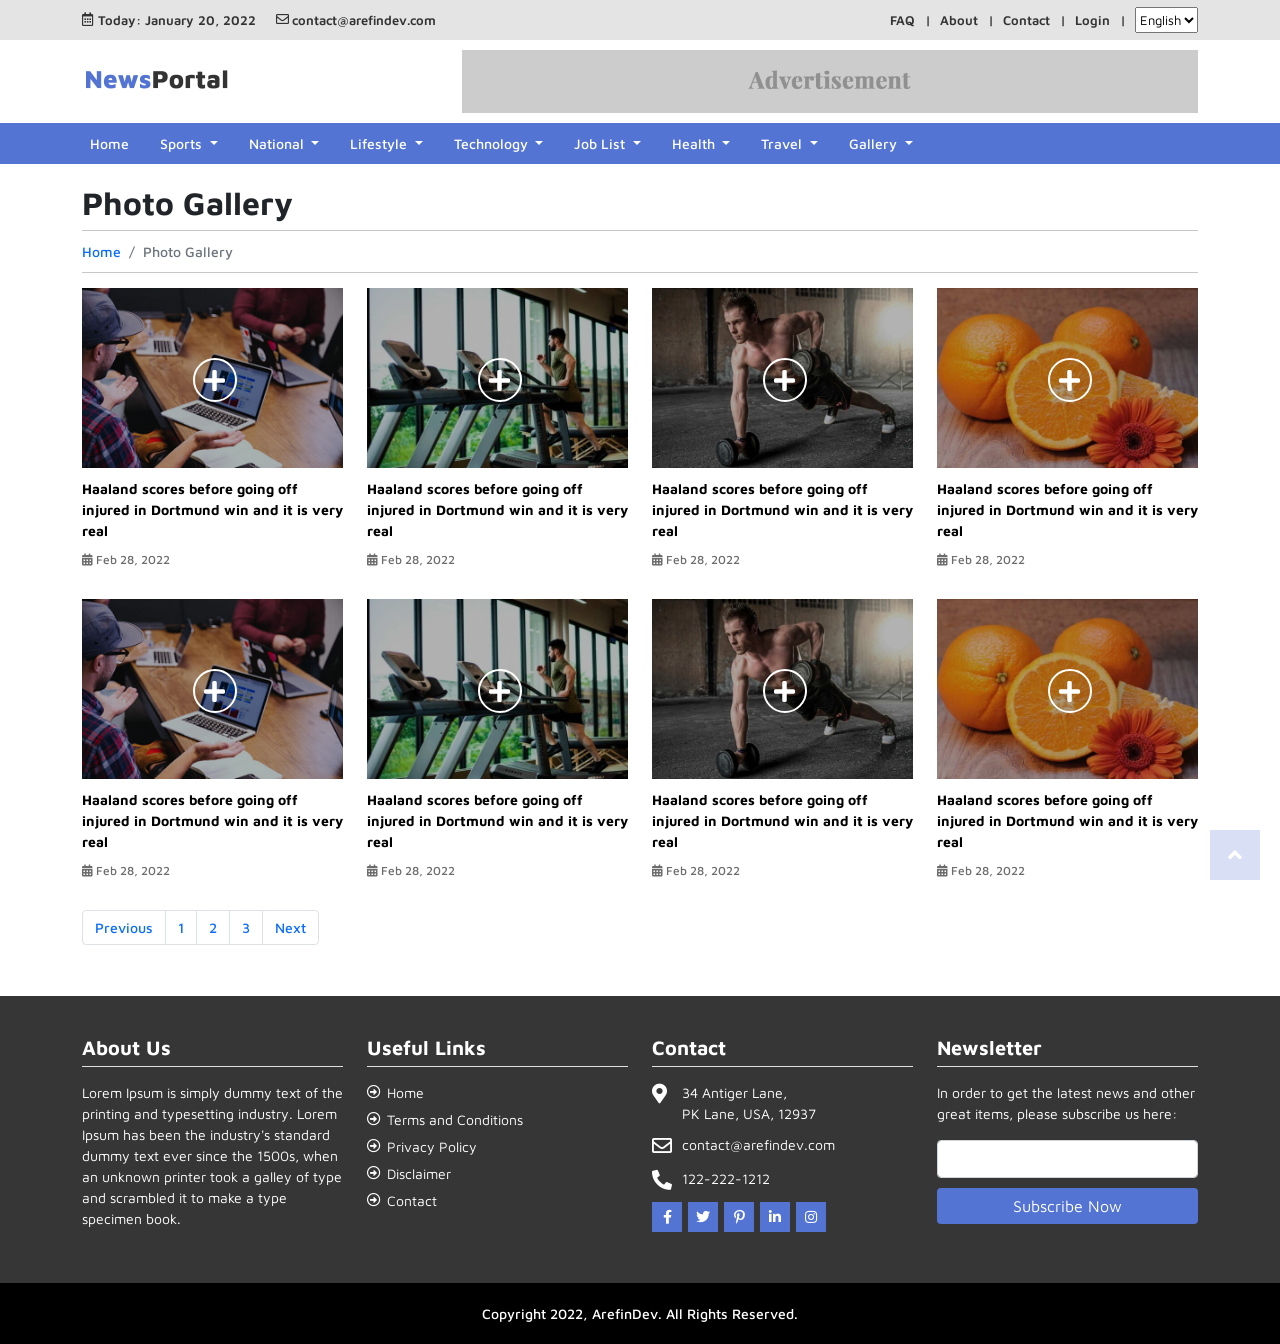
<file: evaluasi 3/base_website/photo-gallery.html>
<!DOCTYPE html>
<html lang="en">
    <head>
        <meta charset="utf-8">
        <meta name="viewport" content="width=device-width, initial-scale=1, shrink-to-fit=no">
		
        <meta name="description" content="">
        <title>News Portal Website</title>        
		
        <link rel="icon" type="image/png" href="uploads/favicon.png">

        <!-- All CSS -->
        <link rel="stylesheet" href="css/bootstrap.min.css">
        <link rel="stylesheet" href="css/jquery-ui.css">
        <link rel="stylesheet" href="css/animate.min.css">
        <link rel="stylesheet" href="css/magnific-popup.css">
        <link rel="stylesheet" href="css/owl.carousel.min.css">
        <link rel="stylesheet" href="css/select2.min.css">
        <link rel="stylesheet" href="css/select2-bootstrap.min.css">
        <link rel="stylesheet" href="css/sweetalert2.min.css">
        <link rel="stylesheet" href="css/spacing.css">
        <link rel="stylesheet" href="css/font_awesome_5_free.min.css">
        <link rel="stylesheet" href="css/style.css">
        
        <!-- All Javascripts -->
        <script src="js/jquery-3.6.0.min.js"></script>
        <script src="js/bootstrap.min.js"></script>
        <script src="js/jquery-ui.js"></script>
        <script src="js/jquery.magnific-popup.min.js"></script>
        <script src="js/owl.carousel.min.js"></script>
        <script src="js/wow.min.js"></script>
        <script src="js/select2.full.js"></script>
        <script src="js/sweetalert2.min.js"></script>
        <script src="js/jquery.waypoints.min.js"></script>
        <script src="js/acmeticker.js"></script>

        <link href="https://fonts.googleapis.com/css2?family=Maven+Pro:wght@400;500;600;700&display=swap" rel="stylesheet">

        <script type="text/javascript" src="//s7.addthis.com/js/300/addthis_widget.js#pubid=ra-6212352ed76fda0a"></script>        
        
        <!-- Google Analytics -->
        <script async src="https://www.googletagmanager.com/gtag/js?id=UA-84213520-6"></script>
        <script>
            window.dataLayer = window.dataLayer || [];
            function gtag(){dataLayer.push(arguments);}
            gtag('js', new Date());
            gtag('config', 'UA-84213520-6');
        </script>

    </head>
    <body>
        <div class="top">
            <div class="container">
                <div class="row">
                    <div class="col-md-6">
                        <ul>
                            <li class="today-text">Today: January 20, 2022</li>
                            <li class="email-text">contact@arefindev.com</li>
                        </ul>
                    </div>
                    <div class="col-md-6">
                        <ul class="right">
                            <li class="menu"><a href="faq.html">FAQ</a></li>
                            <li class="menu"><a href="about.html">About</a></li>
                            <li class="menu"><a href="contact.html">Contact</a></li>
                            <li class="menu"><a href="login.html">Login</a></li>
                            <li>
                                <div class="language-switch">
                                    <select name="">
                                        <option value="">English</option>
                                        <option value="">Hindi</option>
                                        <option value="">Arabic</option>
                                    </select>
                                </div>
                            </li>
                        </ul>
                    </div>
                </div>
            </div>
        </div>

        <div class="heading-area">
            <div class="container">
                <div class="row">
                    <div class="col-md-4 d-flex align-items-center">
                        <div class="logo">
                            <a href="index.html">
                                <img src="uploads/logo.png" alt="">
                            </a>
                        </div>
                    </div>
                    <div class="col-md-8">
                        <div class="ad-section-1">
                            <a href=""><img src="uploads/ad-1.png" alt=""></a>
                        </div>
                    </div>
                </div>
            </div>
        </div>

        <div class="website-menu">
            <div class="container">
                <div class="row">
                    <div class="col-md-12">
                        <nav class="navbar navbar-expand-lg navbar-dark bg-primary">
                            <button class="navbar-toggler" type="button" data-bs-toggle="collapse" data-bs-target="#navbarSupportedContent" aria-controls="navbarSupportedContent" aria-expanded="false" aria-label="Toggle navigation">
                            <span class="navbar-toggler-icon"></span>
                            </button>
                            <div class="collapse navbar-collapse" id="navbarSupportedContent">
                                <ul class="navbar-nav me-auto mb-2 mb-lg-0">
                                    <li class="nav-item">
                                        <a class="nav-link active" aria-current="page" href="index.html">Home</a>
                                    </li>
                                    <li class="nav-item dropdown">
                                        <a class="nav-link dropdown-toggle" href="#" id="navbarDropdown" role="button" data-bs-toggle="dropdown" aria-expanded="false">
                                        Sports
                                        </a>
                                        <ul class="dropdown-menu" aria-labelledby="navbarDropdown">
                                            <li><a class="dropdown-item" href="#">Football</a></li>
                                            <li><a class="dropdown-item" href="#">Cricket</a></li>
                                            <li><a class="dropdown-item" href="#">Baseball</a></li>
                                        </ul>
                                    </li>
                                    <li class="nav-item dropdown">
                                        <a class="nav-link dropdown-toggle" href="#" id="navbarDropdown" role="button" data-bs-toggle="dropdown" aria-expanded="false">
                                        National
                                        </a>
                                        <ul class="dropdown-menu" aria-labelledby="navbarDropdown">
                                            <li><a class="dropdown-item" href="#">Dhaka</a></li>
                                            <li><a class="dropdown-item" href="#">Khulna</a></li>
                                            <li><a class="dropdown-item" href="#">Sylhet</a></li>
                                        </ul>
                                    </li>
                                    <li class="nav-item dropdown">
                                        <a class="nav-link dropdown-toggle" href="#" id="navbarDropdown" role="button" data-bs-toggle="dropdown" aria-expanded="false">
                                        Lifestyle
                                        </a>
                                        <ul class="dropdown-menu" aria-labelledby="navbarDropdown">
                                            <li><a class="dropdown-item" href="#">Insurance</a></li>
                                            <li><a class="dropdown-item" href="#">Working from Home</a></li>
                                            <li><a class="dropdown-item" href="#">Habits</a></li>
                                            <li><a class="dropdown-item" href="#">Entrepreneur</a></li>
                                        </ul>
                                    </li>
                                    <li class="nav-item dropdown">
                                        <a class="nav-link dropdown-toggle" href="#" id="navbarDropdown" role="button" data-bs-toggle="dropdown" aria-expanded="false">
                                        Technology
                                        </a>
                                        <ul class="dropdown-menu" aria-labelledby="navbarDropdown">
                                            <li><a class="dropdown-item" href="#">Computer</a></li>
                                            <li><a class="dropdown-item" href="#">Mobile</a></li>
                                            <li><a class="dropdown-item" href="#">Programming</a></li>
                                            <li><a class="dropdown-item" href="#">Freelancing</a></li>
                                        </ul>
                                    </li>
                                    <li class="nav-item dropdown">
                                        <a class="nav-link dropdown-toggle" href="#" id="navbarDropdown" role="button" data-bs-toggle="dropdown" aria-expanded="false">
                                        Job List
                                        </a>
                                        <ul class="dropdown-menu" aria-labelledby="navbarDropdown">
                                            <li><a class="dropdown-item" href="#">Government</a></li>
                                            <li><a class="dropdown-item" href="#">Non Government</a></li>
                                            <li><a class="dropdown-item" href="#">Corporate</a></li>
                                            <li><a class="dropdown-item" href="#">Accounting</a></li>
                                        </ul>
                                    </li>
                                    <li class="nav-item dropdown">
                                        <a class="nav-link dropdown-toggle" href="#" id="navbarDropdown" role="button" data-bs-toggle="dropdown" aria-expanded="false">
                                        Health
                                        </a>
                                        <ul class="dropdown-menu" aria-labelledby="navbarDropdown">
                                            <li><a class="dropdown-item" href="#">Parenting</a></li>
                                            <li><a class="dropdown-item" href="#">Diseases</a></li>
                                            <li><a class="dropdown-item" href="#">Diet</a></li>
                                            <li><a class="dropdown-item" href="#">Weight Loss</a></li>
                                        </ul>
                                    </li>
                                    <li class="nav-item dropdown">
                                        <a class="nav-link dropdown-toggle" href="#" id="navbarDropdown" role="button" data-bs-toggle="dropdown" aria-expanded="false">
                                        Travel
                                        </a>
                                        <ul class="dropdown-menu" aria-labelledby="navbarDropdown">
                                            <li><a class="dropdown-item" href="#">Adventures</a></li>
                                            <li><a class="dropdown-item" href="#">Explore</a></li>
                                            <li><a class="dropdown-item" href="#">Postcards</a></li>
                                            <li><a class="dropdown-item" href="#">Taste</a></li>
                                        </ul>
                                    </li>
                                    <li class="nav-item dropdown">
                                        <a class="nav-link dropdown-toggle" href="#" id="navbarDropdown" role="button" data-bs-toggle="dropdown" aria-expanded="false">
                                        Gallery
                                        </a>
                                        <ul class="dropdown-menu" aria-labelledby="navbarDropdown">
                                            <li><a class="dropdown-item" href="photo-gallery.html">Photo Gallery</a></li>
                                            <li><a class="dropdown-item" href="video-gallery.html">Video Gallery</a></li>
                                        </ul>
                                    </li>
                                </ul>
                            </div>
                        </nav>
                    </div>
                </div>
            </div>
        </div>       


        
        <div class="page-top">
            <div class="container">
                <div class="row">
                    <div class="col-md-12">
                        <h2>Photo Gallery</h2>
                        <nav class="breadcrumb-container">
                            <ol class="breadcrumb">
                                <li class="breadcrumb-item"><a href="index.html">Home</a></li>
                                <li class="breadcrumb-item active" aria-current="page">Photo Gallery</li>
                            </ol>
                        </nav>
                    </div>
                </div>
            </div>
        </div>
        
        <div class="page-content">
            <div class="container">
                <div class="photo-gallery">
                    <div class="row">
                        <div class="col-lg-3 col-md-4 col-sm-6">
                            <div class="photo-thumb">
                                <img src="uploads/n1.jpg" alt="">
                                <div class="bg"></div>
                                <div class="icon">
                                    <a href="uploads/n1.jpg" class="magnific"><i class="fas fa-plus"></i></a>
                                </div>
                            </div>
                            <div class="photo-caption">
                                <a href="">Haaland scores before going off injured in Dortmund win and it is very real</a>
                            </div>
                            <div class="photo-date">
                                <i class="fas fa-calendar-alt"></i> Feb 28, 2022
                            </div>
                        </div>
                        <div class="col-lg-3 col-md-4 col-sm-6">
                            <div class="photo-thumb">
                                <img src="uploads/n2.jpg" alt="">
                                <div class="bg"></div>
                                <div class="icon">
                                    <a href="uploads/n2.jpg" class="magnific"><i class="fas fa-plus"></i></a>
                                </div>
                            </div>
                            <div class="photo-caption">
                                <a href="">Haaland scores before going off injured in Dortmund win and it is very real</a>
                            </div>
                            <div class="photo-date">
                                <i class="fas fa-calendar-alt"></i> Feb 28, 2022
                            </div>
                        </div>
                        <div class="col-lg-3 col-md-4 col-sm-6">
                            <div class="photo-thumb">
                                <img src="uploads/n3.jpg" alt="">
                                <div class="bg"></div>
                                <div class="icon">
                                    <a href="uploads/n3.jpg" class="magnific"><i class="fas fa-plus"></i></a>
                                </div>
                            </div>
                            <div class="photo-caption">
                                <a href="">Haaland scores before going off injured in Dortmund win and it is very real</a>
                            </div>
                            <div class="photo-date">
                                <i class="fas fa-calendar-alt"></i> Feb 28, 2022
                            </div>
                        </div>
                        <div class="col-lg-3 col-md-4 col-sm-6">
                            <div class="photo-thumb">
                                <img src="uploads/n4.jpg" alt="">
                                <div class="bg"></div>
                                <div class="icon">
                                    <a href="uploads/n4.jpg" class="magnific"><i class="fas fa-plus"></i></a>
                                </div>
                            </div>
                            <div class="photo-caption">
                                <a href="">Haaland scores before going off injured in Dortmund win and it is very real</a>
                            </div>
                            <div class="photo-date">
                                <i class="fas fa-calendar-alt"></i> Feb 28, 2022
                            </div>
                        </div>
                        <div class="col-lg-3 col-md-4 col-sm-6">
                            <div class="photo-thumb">
                                <img src="uploads/n1.jpg" alt="">
                                <div class="bg"></div>
                                <div class="icon">
                                    <a href="uploads/n1.jpg" class="magnific"><i class="fas fa-plus"></i></a>
                                </div>
                            </div>
                            <div class="photo-caption">
                                <a href="">Haaland scores before going off injured in Dortmund win and it is very real</a>
                            </div>
                            <div class="photo-date">
                                <i class="fas fa-calendar-alt"></i> Feb 28, 2022
                            </div>
                        </div>
                        <div class="col-lg-3 col-md-4 col-sm-6">
                            <div class="photo-thumb">
                                <img src="uploads/n2.jpg" alt="">
                                <div class="bg"></div>
                                <div class="icon">
                                    <a href="uploads/n2.jpg" class="magnific"><i class="fas fa-plus"></i></a>
                                </div>
                            </div>
                            <div class="photo-caption">
                                <a href="">Haaland scores before going off injured in Dortmund win and it is very real</a>
                            </div>
                            <div class="photo-date">
                                <i class="fas fa-calendar-alt"></i> Feb 28, 2022
                            </div>
                        </div>
                        <div class="col-lg-3 col-md-4 col-sm-6">
                            <div class="photo-thumb">
                                <img src="uploads/n3.jpg" alt="">
                                <div class="bg"></div>
                                <div class="icon">
                                    <a href="uploads/n3.jpg" class="magnific"><i class="fas fa-plus"></i></a>
                                </div>
                            </div>
                            <div class="photo-caption">
                                <a href="">Haaland scores before going off injured in Dortmund win and it is very real</a>
                            </div>
                            <div class="photo-date">
                                <i class="fas fa-calendar-alt"></i> Feb 28, 2022
                            </div>
                        </div>
                        <div class="col-lg-3 col-md-4 col-sm-6">
                            <div class="photo-thumb">
                                <img src="uploads/n4.jpg" alt="">
                                <div class="bg"></div>
                                <div class="icon">
                                    <a href="uploads/n4.jpg" class="magnific"><i class="fas fa-plus"></i></a>
                                </div>
                            </div>
                            <div class="photo-caption">
                                <a href="">Haaland scores before going off injured in Dortmund win and it is very real</a>
                            </div>
                            <div class="photo-date">
                                <i class="fas fa-calendar-alt"></i> Feb 28, 2022
                            </div>
                        </div>
        
                        <div class="col-md-12">
                            <nav aria-label="Page navigation example">
                                <ul class="pagination">
                                    <li class="page-item"><a class="page-link" href="#">Previous</a></li>
                                    <li class="page-item"><a class="page-link" href="#">1</a></li>
                                    <li class="page-item"><a class="page-link" href="#">2</a></li>
                                    <li class="page-item"><a class="page-link" href="#">3</a></li>
                                    <li class="page-item"><a class="page-link" href="#">Next</a></li>
                                </ul>
                            </nav>
                        </div>
        
                    </div>
                </div>
            </div>
        </div>


        <div class="footer">
            <div class="container">
                <div class="row">
                    <div class="col-md-3">
                        <div class="item">
                            <h2 class="heading">About Us</h2>
                            <p>
                                Lorem Ipsum is simply dummy text of the printing and typesetting industry. Lorem Ipsum has been the industry's standard dummy text ever since the 1500s, when an unknown printer took a galley of type and scrambled it to make a type specimen book.
                            </p>
                        </div>
                    </div>
                    <div class="col-md-3">
                        <div class="item">
                            <h2 class="heading">Useful Links</h2>
                            <ul class="useful-links">
                                <li><a href="index.html">Home</a></li>
                                <li><a href="terms.html">Terms and Conditions</a></li>
                                <li><a href="privacy.html">Privacy Policy</a></li>
                                <li><a href="disclaimer.html">Disclaimer</a></li>
                                <li><a href="contact.html">Contact</a></li>
                            </ul>
                        </div>
                    </div>
                    
                    
                    <div class="col-md-3">
                        <div class="item">
                            <h2 class="heading">Contact</h2>
                            <div class="list-item">
                                <div class="left">
                                    <i class="fas fa-map-marker-alt"></i>
                                </div>
                                <div class="right">
                                    34 Antiger Lane,<br>
                                    PK Lane, USA, 12937
                                </div>
                            </div>
                            <div class="list-item">
                                <div class="left">
                                    <i class="far fa-envelope"></i>
                                </div>
                                <div class="right">
                                    contact@arefindev.com
                                </div>
                            </div>
                            <div class="list-item">
                                <div class="left">
                                    <i class="fas fa-phone-alt"></i>
                                </div>
                                <div class="right">
                                    122-222-1212
                                </div>
                            </div>
                            <ul class="social">
                                <li><a href=""><i class="fab fa-facebook-f"></i></a></li>
                                <li><a href=""><i class="fab fa-twitter"></i></a></li>
                                <li><a href=""><i class="fab fa-pinterest-p"></i></a></li>
                                <li><a href=""><i class="fab fa-linkedin-in"></i></a></li>
                                <li><a href=""><i class="fab fa-instagram"></i></a></li>
                            </ul>
                        </div>
                    </div>

                    <div class="col-md-3">
                        <div class="item">
                            <h2 class="heading">Newsletter</h2>
                            <p>
                                In order to get the latest news and other great items, please subscribe us here: 
                            </p>
                            <form action="" method="post">
                                <div class="form-group">
                                    <input type="text" name="" class="form-control">
                                </div>
                                <div class="form-group">
                                    <input type="submit" class="btn btn-primary" value="Subscribe Now">
                                </div>
                            </form>
                        </div>
                    </div>

                </div>
            </div>
        </div>

        <div class="copyright">
            Copyright 2022, ArefinDev. All Rights Reserved.
        </div>
     
        <div class="scroll-top">
            <i class="fas fa-angle-up"></i>
        </div>
		
        <script src="js/custom.js"></script>        
		
   </body>
</html>
</file>
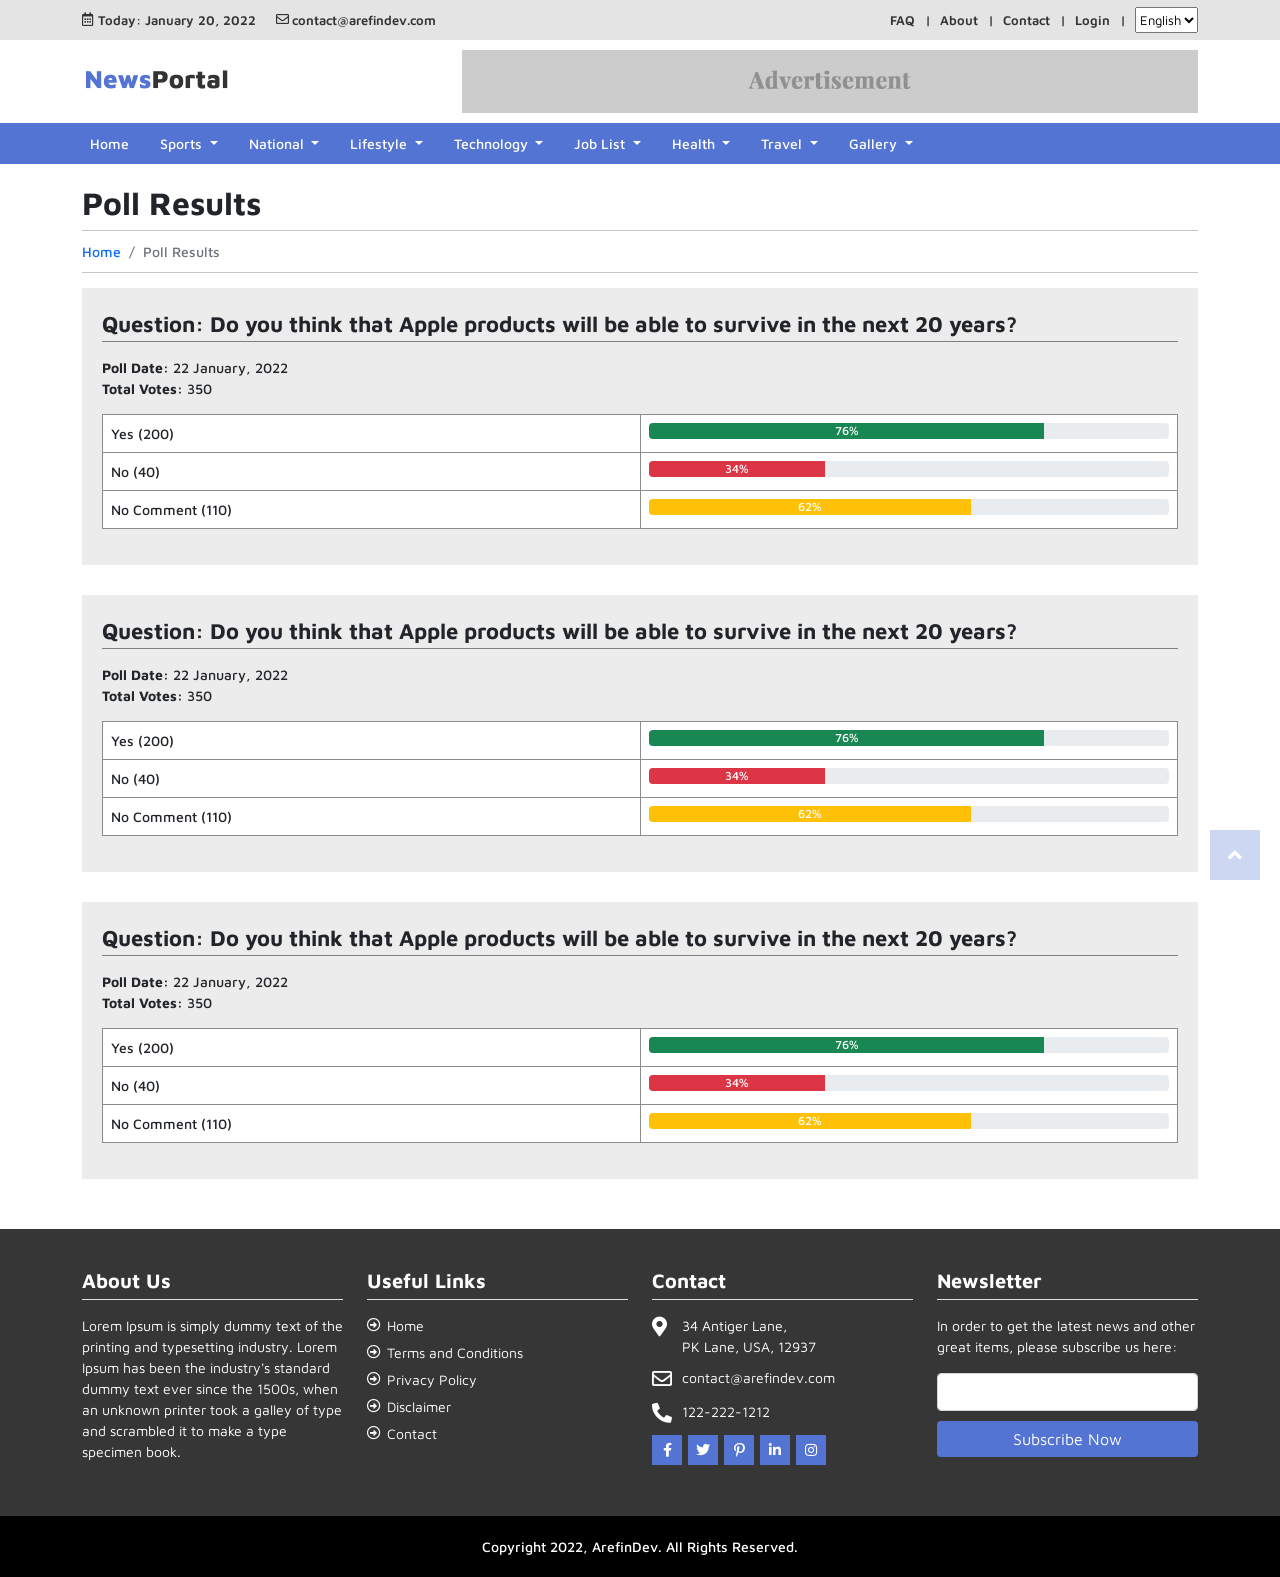
<file: evaluasi 3/base_website/poll-result.html>
<!DOCTYPE html>
<html lang="en">
    <head>
        <meta charset="utf-8">
        <meta name="viewport" content="width=device-width, initial-scale=1, shrink-to-fit=no">
		
        <meta name="description" content="">
        <title>News Portal Website</title>        
		
        <link rel="icon" type="image/png" href="uploads/favicon.png">

        <!-- All CSS -->
        <link rel="stylesheet" href="css/bootstrap.min.css">
        <link rel="stylesheet" href="css/jquery-ui.css">
        <link rel="stylesheet" href="css/animate.min.css">
        <link rel="stylesheet" href="css/magnific-popup.css">
        <link rel="stylesheet" href="css/owl.carousel.min.css">
        <link rel="stylesheet" href="css/select2.min.css">
        <link rel="stylesheet" href="css/select2-bootstrap.min.css">
        <link rel="stylesheet" href="css/sweetalert2.min.css">
        <link rel="stylesheet" href="css/spacing.css">
        <link rel="stylesheet" href="css/font_awesome_5_free.min.css">
        <link rel="stylesheet" href="css/style.css">
        
        <!-- All Javascripts -->
        <script src="js/jquery-3.6.0.min.js"></script>
        <script src="js/bootstrap.min.js"></script>
        <script src="js/jquery-ui.js"></script>
        <script src="js/jquery.magnific-popup.min.js"></script>
        <script src="js/owl.carousel.min.js"></script>
        <script src="js/wow.min.js"></script>
        <script src="js/select2.full.js"></script>
        <script src="js/sweetalert2.min.js"></script>
        <script src="js/jquery.waypoints.min.js"></script>
        <script src="js/acmeticker.js"></script>

        <link href="https://fonts.googleapis.com/css2?family=Maven+Pro:wght@400;500;600;700&display=swap" rel="stylesheet">

        <script type="text/javascript" src="//s7.addthis.com/js/300/addthis_widget.js#pubid=ra-6212352ed76fda0a"></script>        
        
        <!-- Google Analytics -->
        <script async src="https://www.googletagmanager.com/gtag/js?id=UA-84213520-6"></script>
        <script>
            window.dataLayer = window.dataLayer || [];
            function gtag(){dataLayer.push(arguments);}
            gtag('js', new Date());
            gtag('config', 'UA-84213520-6');
        </script>

    </head>
    <body>
        <div class="top">
            <div class="container">
                <div class="row">
                    <div class="col-md-6">
                        <ul>
                            <li class="today-text">Today: January 20, 2022</li>
                            <li class="email-text">contact@arefindev.com</li>
                        </ul>
                    </div>
                    <div class="col-md-6">
                        <ul class="right">
                            <li class="menu"><a href="faq.html">FAQ</a></li>
                            <li class="menu"><a href="about.html">About</a></li>
                            <li class="menu"><a href="contact.html">Contact</a></li>
                            <li class="menu"><a href="login.html">Login</a></li>
                            <li>
                                <div class="language-switch">
                                    <select name="">
                                        <option value="">English</option>
                                        <option value="">Hindi</option>
                                        <option value="">Arabic</option>
                                    </select>
                                </div>
                            </li>
                        </ul>
                    </div>
                </div>
            </div>
        </div>

        <div class="heading-area">
            <div class="container">
                <div class="row">
                    <div class="col-md-4 d-flex align-items-center">
                        <div class="logo">
                            <a href="index.html">
                                <img src="uploads/logo.png" alt="">
                            </a>
                        </div>
                    </div>
                    <div class="col-md-8">
                        <div class="ad-section-1">
                            <a href=""><img src="uploads/ad-1.png" alt=""></a>
                        </div>
                    </div>
                </div>
            </div>
        </div>

        <div class="website-menu">
            <div class="container">
                <div class="row">
                    <div class="col-md-12">
                        <nav class="navbar navbar-expand-lg navbar-dark bg-primary">
                            <button class="navbar-toggler" type="button" data-bs-toggle="collapse" data-bs-target="#navbarSupportedContent" aria-controls="navbarSupportedContent" aria-expanded="false" aria-label="Toggle navigation">
                            <span class="navbar-toggler-icon"></span>
                            </button>
                            <div class="collapse navbar-collapse" id="navbarSupportedContent">
                                <ul class="navbar-nav me-auto mb-2 mb-lg-0">
                                    <li class="nav-item">
                                        <a class="nav-link active" aria-current="page" href="index.html">Home</a>
                                    </li>
                                    <li class="nav-item dropdown">
                                        <a class="nav-link dropdown-toggle" href="#" id="navbarDropdown" role="button" data-bs-toggle="dropdown" aria-expanded="false">
                                        Sports
                                        </a>
                                        <ul class="dropdown-menu" aria-labelledby="navbarDropdown">
                                            <li><a class="dropdown-item" href="#">Football</a></li>
                                            <li><a class="dropdown-item" href="#">Cricket</a></li>
                                            <li><a class="dropdown-item" href="#">Baseball</a></li>
                                        </ul>
                                    </li>
                                    <li class="nav-item dropdown">
                                        <a class="nav-link dropdown-toggle" href="#" id="navbarDropdown" role="button" data-bs-toggle="dropdown" aria-expanded="false">
                                        National
                                        </a>
                                        <ul class="dropdown-menu" aria-labelledby="navbarDropdown">
                                            <li><a class="dropdown-item" href="#">Dhaka</a></li>
                                            <li><a class="dropdown-item" href="#">Khulna</a></li>
                                            <li><a class="dropdown-item" href="#">Sylhet</a></li>
                                        </ul>
                                    </li>
                                    <li class="nav-item dropdown">
                                        <a class="nav-link dropdown-toggle" href="#" id="navbarDropdown" role="button" data-bs-toggle="dropdown" aria-expanded="false">
                                        Lifestyle
                                        </a>
                                        <ul class="dropdown-menu" aria-labelledby="navbarDropdown">
                                            <li><a class="dropdown-item" href="#">Insurance</a></li>
                                            <li><a class="dropdown-item" href="#">Working from Home</a></li>
                                            <li><a class="dropdown-item" href="#">Habits</a></li>
                                            <li><a class="dropdown-item" href="#">Entrepreneur</a></li>
                                        </ul>
                                    </li>
                                    <li class="nav-item dropdown">
                                        <a class="nav-link dropdown-toggle" href="#" id="navbarDropdown" role="button" data-bs-toggle="dropdown" aria-expanded="false">
                                        Technology
                                        </a>
                                        <ul class="dropdown-menu" aria-labelledby="navbarDropdown">
                                            <li><a class="dropdown-item" href="#">Computer</a></li>
                                            <li><a class="dropdown-item" href="#">Mobile</a></li>
                                            <li><a class="dropdown-item" href="#">Programming</a></li>
                                            <li><a class="dropdown-item" href="#">Freelancing</a></li>
                                        </ul>
                                    </li>
                                    <li class="nav-item dropdown">
                                        <a class="nav-link dropdown-toggle" href="#" id="navbarDropdown" role="button" data-bs-toggle="dropdown" aria-expanded="false">
                                        Job List
                                        </a>
                                        <ul class="dropdown-menu" aria-labelledby="navbarDropdown">
                                            <li><a class="dropdown-item" href="#">Government</a></li>
                                            <li><a class="dropdown-item" href="#">Non Government</a></li>
                                            <li><a class="dropdown-item" href="#">Corporate</a></li>
                                            <li><a class="dropdown-item" href="#">Accounting</a></li>
                                        </ul>
                                    </li>
                                    <li class="nav-item dropdown">
                                        <a class="nav-link dropdown-toggle" href="#" id="navbarDropdown" role="button" data-bs-toggle="dropdown" aria-expanded="false">
                                        Health
                                        </a>
                                        <ul class="dropdown-menu" aria-labelledby="navbarDropdown">
                                            <li><a class="dropdown-item" href="#">Parenting</a></li>
                                            <li><a class="dropdown-item" href="#">Diseases</a></li>
                                            <li><a class="dropdown-item" href="#">Diet</a></li>
                                            <li><a class="dropdown-item" href="#">Weight Loss</a></li>
                                        </ul>
                                    </li>
                                    <li class="nav-item dropdown">
                                        <a class="nav-link dropdown-toggle" href="#" id="navbarDropdown" role="button" data-bs-toggle="dropdown" aria-expanded="false">
                                        Travel
                                        </a>
                                        <ul class="dropdown-menu" aria-labelledby="navbarDropdown">
                                            <li><a class="dropdown-item" href="#">Adventures</a></li>
                                            <li><a class="dropdown-item" href="#">Explore</a></li>
                                            <li><a class="dropdown-item" href="#">Postcards</a></li>
                                            <li><a class="dropdown-item" href="#">Taste</a></li>
                                        </ul>
                                    </li>
                                    <li class="nav-item dropdown">
                                        <a class="nav-link dropdown-toggle" href="#" id="navbarDropdown" role="button" data-bs-toggle="dropdown" aria-expanded="false">
                                        Gallery
                                        </a>
                                        <ul class="dropdown-menu" aria-labelledby="navbarDropdown">
                                            <li><a class="dropdown-item" href="photo-gallery.html">Photo Gallery</a></li>
                                            <li><a class="dropdown-item" href="video-gallery.html">Video Gallery</a></li>
                                        </ul>
                                    </li>
                                </ul>
                            </div>
                        </nav>
                    </div>
                </div>
            </div>
        </div>       


        
        <div class="page-top">
            <div class="container">
                <div class="row">
                    <div class="col-md-12">
                        <h2>Poll Results</h2>
                        <nav class="breadcrumb-container">
                            <ol class="breadcrumb">
                                <li class="breadcrumb-item"><a href="index.html">Home</a></li>
                                <li class="breadcrumb-item active" aria-current="page">Poll Results</li>
                            </ol>
                        </nav>
                    </div>
                </div>
            </div>
        </div>
        
        <div class="page-content">
            <div class="container">
                <div class="row">
                    <div class="col-md-12">
        
                        <div class="poll-item">
                            <div class="question">
                                Question: Do you think that Apple products will be able to survive in the next 20 years?
                            </div>
                            <div class="poll-date">
                                <b>Poll Date:</b> 22 January, 2022
                            </div>
                            <div class="total-vote">
                                <b>Total Votes:</b> 350
                            </div>
                            <div class="poll-result">                        
                                <div class="table-responsive">
                                    <table class="table table-bordered">
                                        <tr>
                                            <td>Yes (200)</td>
                                            <td>
                                                <div class="progress">
                                                    <div class="progress-bar bg-success" role="progressbar" style="width: 76%" aria-valuenow="76" aria-valuemin="0" aria-valuemax="100">76%</div>
                                                </div>
                                            </td>
                                        </tr>
                                        <tr>
                                            <td>No (40)</td>
                                            <td>
                                                <div class="progress">
                                                    <div class="progress-bar bg-danger" role="progressbar" style="width: 34%" aria-valuenow="34" aria-valuemin="0" aria-valuemax="100">34%</div>
                                                </div>
                                            </td>
                                        </tr>
                                        <tr>
                                            <td>No Comment (110)</td>
                                            <td>
                                                <div class="progress">
                                                    <div class="progress-bar bg-warning" role="progressbar" style="width: 62%" aria-valuenow="62" aria-valuemin="0" aria-valuemax="100">62%</div>
                                                </div>
                                            </td>
                                        </tr>
                                    </table>
                                </div>
                            </div>
                        </div>
        
        
        
                        
                        <div class="poll-item">
                            <div class="question">
                                Question: Do you think that Apple products will be able to survive in the next 20 years?
                            </div>
                            <div class="poll-date">
                                <b>Poll Date:</b> 22 January, 2022
                            </div>
                            <div class="total-vote">
                                <b>Total Votes:</b> 350
                            </div>
                            <div class="poll-result">                        
                                <div class="table-responsive">
                                    <table class="table table-bordered">
                                        <tr>
                                            <td>Yes (200)</td>
                                            <td>
                                                <div class="progress">
                                                    <div class="progress-bar bg-success" role="progressbar" style="width: 76%" aria-valuenow="76" aria-valuemin="0" aria-valuemax="100">76%</div>
                                                </div>
                                            </td>
                                        </tr>
                                        <tr>
                                            <td>No (40)</td>
                                            <td>
                                                <div class="progress">
                                                    <div class="progress-bar bg-danger" role="progressbar" style="width: 34%" aria-valuenow="34" aria-valuemin="0" aria-valuemax="100">34%</div>
                                                </div>
                                            </td>
                                        </tr>
                                        <tr>
                                            <td>No Comment (110)</td>
                                            <td>
                                                <div class="progress">
                                                    <div class="progress-bar bg-warning" role="progressbar" style="width: 62%" aria-valuenow="62" aria-valuemin="0" aria-valuemax="100">62%</div>
                                                </div>
                                            </td>
                                        </tr>
                                    </table>
                                </div>
                            </div>
                        </div>
        
        
        
                        <div class="poll-item">
                            <div class="question">
                                Question: Do you think that Apple products will be able to survive in the next 20 years?
                            </div>
                            <div class="poll-date">
                                <b>Poll Date:</b> 22 January, 2022
                            </div>
                            <div class="total-vote">
                                <b>Total Votes:</b> 350
                            </div>
                            <div class="poll-result">                        
                                <div class="table-responsive">
                                    <table class="table table-bordered">
                                        <tr>
                                            <td>Yes (200)</td>
                                            <td>
                                                <div class="progress">
                                                    <div class="progress-bar bg-success" role="progressbar" style="width: 76%" aria-valuenow="76" aria-valuemin="0" aria-valuemax="100">76%</div>
                                                </div>
                                            </td>
                                        </tr>
                                        <tr>
                                            <td>No (40)</td>
                                            <td>
                                                <div class="progress">
                                                    <div class="progress-bar bg-danger" role="progressbar" style="width: 34%" aria-valuenow="34" aria-valuemin="0" aria-valuemax="100">34%</div>
                                                </div>
                                            </td>
                                        </tr>
                                        <tr>
                                            <td>No Comment (110)</td>
                                            <td>
                                                <div class="progress">
                                                    <div class="progress-bar bg-warning" role="progressbar" style="width: 62%" aria-valuenow="62" aria-valuemin="0" aria-valuemax="100">62%</div>
                                                </div>
                                            </td>
                                        </tr>
                                    </table>
                                </div>
                            </div>
                        </div>
        
        
                        
        
                    </div>
                </div>
            </div>
        </div>


        <div class="footer">
            <div class="container">
                <div class="row">
                    <div class="col-md-3">
                        <div class="item">
                            <h2 class="heading">About Us</h2>
                            <p>
                                Lorem Ipsum is simply dummy text of the printing and typesetting industry. Lorem Ipsum has been the industry's standard dummy text ever since the 1500s, when an unknown printer took a galley of type and scrambled it to make a type specimen book.
                            </p>
                        </div>
                    </div>
                    <div class="col-md-3">
                        <div class="item">
                            <h2 class="heading">Useful Links</h2>
                            <ul class="useful-links">
                                <li><a href="index.html">Home</a></li>
                                <li><a href="terms.html">Terms and Conditions</a></li>
                                <li><a href="privacy.html">Privacy Policy</a></li>
                                <li><a href="disclaimer.html">Disclaimer</a></li>
                                <li><a href="contact.html">Contact</a></li>
                            </ul>
                        </div>
                    </div>
                    
                    
                    <div class="col-md-3">
                        <div class="item">
                            <h2 class="heading">Contact</h2>
                            <div class="list-item">
                                <div class="left">
                                    <i class="fas fa-map-marker-alt"></i>
                                </div>
                                <div class="right">
                                    34 Antiger Lane,<br>
                                    PK Lane, USA, 12937
                                </div>
                            </div>
                            <div class="list-item">
                                <div class="left">
                                    <i class="far fa-envelope"></i>
                                </div>
                                <div class="right">
                                    contact@arefindev.com
                                </div>
                            </div>
                            <div class="list-item">
                                <div class="left">
                                    <i class="fas fa-phone-alt"></i>
                                </div>
                                <div class="right">
                                    122-222-1212
                                </div>
                            </div>
                            <ul class="social">
                                <li><a href=""><i class="fab fa-facebook-f"></i></a></li>
                                <li><a href=""><i class="fab fa-twitter"></i></a></li>
                                <li><a href=""><i class="fab fa-pinterest-p"></i></a></li>
                                <li><a href=""><i class="fab fa-linkedin-in"></i></a></li>
                                <li><a href=""><i class="fab fa-instagram"></i></a></li>
                            </ul>
                        </div>
                    </div>

                    <div class="col-md-3">
                        <div class="item">
                            <h2 class="heading">Newsletter</h2>
                            <p>
                                In order to get the latest news and other great items, please subscribe us here: 
                            </p>
                            <form action="" method="post">
                                <div class="form-group">
                                    <input type="text" name="" class="form-control">
                                </div>
                                <div class="form-group">
                                    <input type="submit" class="btn btn-primary" value="Subscribe Now">
                                </div>
                            </form>
                        </div>
                    </div>

                </div>
            </div>
        </div>

        <div class="copyright">
            Copyright 2022, ArefinDev. All Rights Reserved.
        </div>
     
        <div class="scroll-top">
            <i class="fas fa-angle-up"></i>
        </div>
		
        <script src="js/custom.js"></script>        
		
   </body>
</html>
</file>
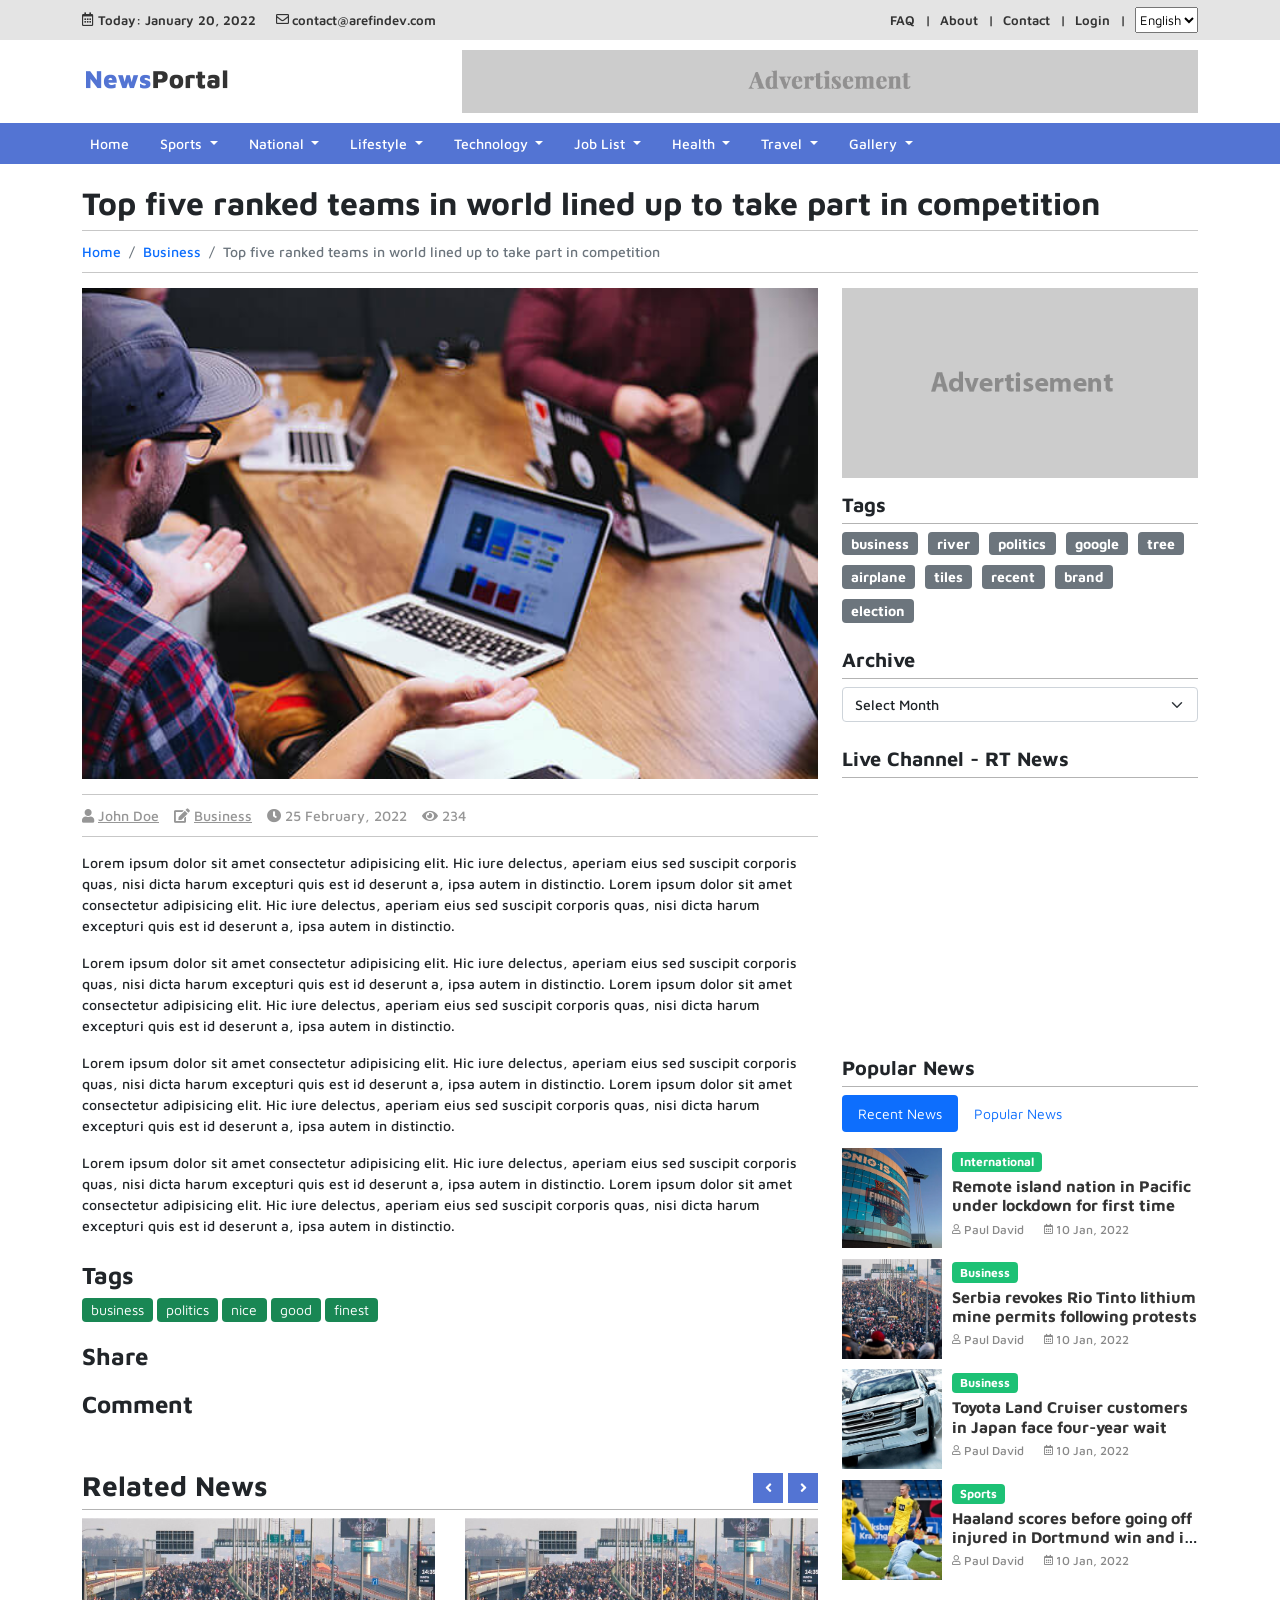
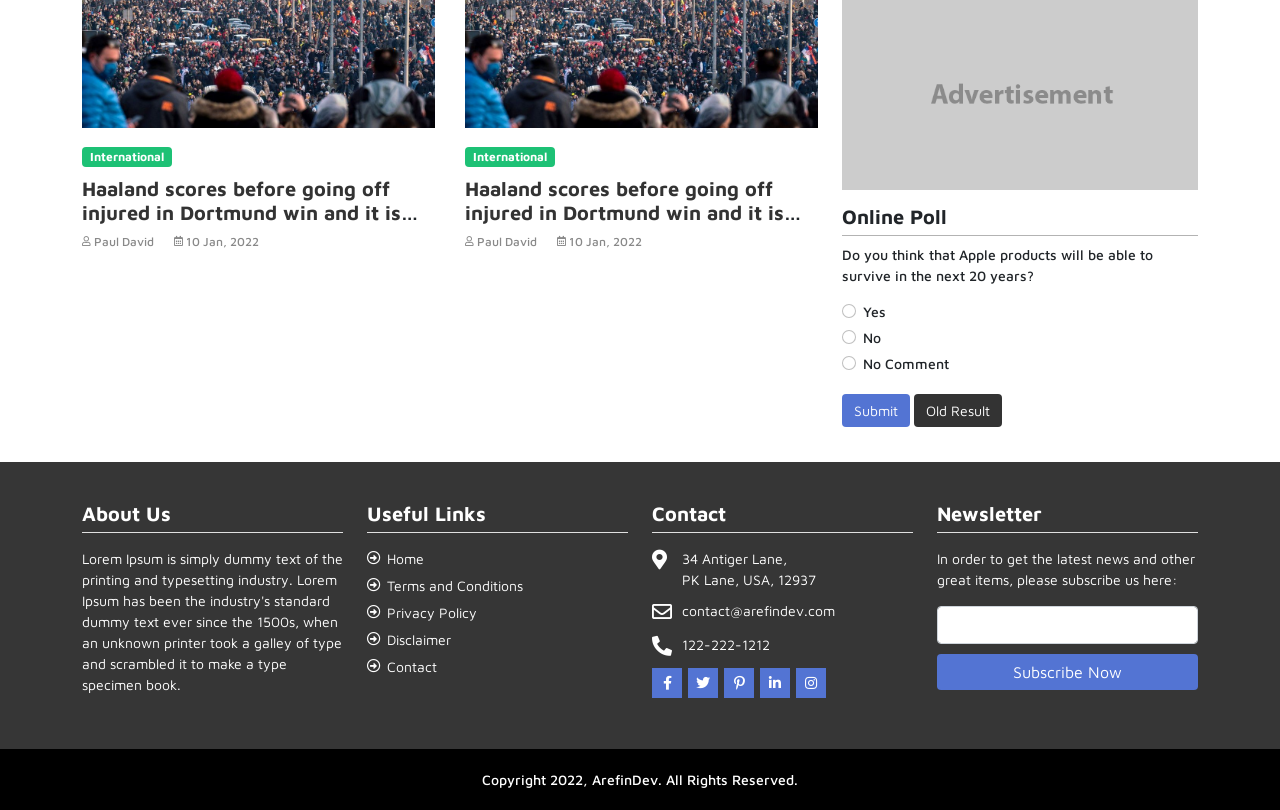
<file: evaluasi 3/base_website/post.html>
<!DOCTYPE html>
<html lang="en">
    <head>
        <meta charset="utf-8">
        <meta name="viewport" content="width=device-width, initial-scale=1, shrink-to-fit=no">
		
        <meta name="description" content="">
        <title>News Portal Website</title>        
		
        <link rel="icon" type="image/png" href="uploads/favicon.png">

        <!-- All CSS -->
        <link rel="stylesheet" href="css/bootstrap.min.css">
        <link rel="stylesheet" href="css/jquery-ui.css">
        <link rel="stylesheet" href="css/animate.min.css">
        <link rel="stylesheet" href="css/magnific-popup.css">
        <link rel="stylesheet" href="css/owl.carousel.min.css">
        <link rel="stylesheet" href="css/select2.min.css">
        <link rel="stylesheet" href="css/select2-bootstrap.min.css">
        <link rel="stylesheet" href="css/sweetalert2.min.css">
        <link rel="stylesheet" href="css/spacing.css">
        <link rel="stylesheet" href="css/font_awesome_5_free.min.css">
        <link rel="stylesheet" href="css/style.css">
        
        <!-- All Javascripts -->
        <script src="js/jquery-3.6.0.min.js"></script>
        <script src="js/bootstrap.min.js"></script>
        <script src="js/jquery-ui.js"></script>
        <script src="js/jquery.magnific-popup.min.js"></script>
        <script src="js/owl.carousel.min.js"></script>
        <script src="js/wow.min.js"></script>
        <script src="js/select2.full.js"></script>
        <script src="js/sweetalert2.min.js"></script>
        <script src="js/jquery.waypoints.min.js"></script>
        <script src="js/acmeticker.js"></script>

        <link href="https://fonts.googleapis.com/css2?family=Maven+Pro:wght@400;500;600;700&display=swap" rel="stylesheet">

        <script type="text/javascript" src="//s7.addthis.com/js/300/addthis_widget.js#pubid=ra-6212352ed76fda0a"></script>        
        
        <!-- Google Analytics -->
        <script async src="https://www.googletagmanager.com/gtag/js?id=UA-84213520-6"></script>
        <script>
            window.dataLayer = window.dataLayer || [];
            function gtag(){dataLayer.push(arguments);}
            gtag('js', new Date());
            gtag('config', 'UA-84213520-6');
        </script>

    </head>
    <body>
        <div class="top">
            <div class="container">
                <div class="row">
                    <div class="col-md-6">
                        <ul>
                            <li class="today-text">Today: January 20, 2022</li>
                            <li class="email-text">contact@arefindev.com</li>
                        </ul>
                    </div>
                    <div class="col-md-6">
                        <ul class="right">
                            <li class="menu"><a href="faq.html">FAQ</a></li>
                            <li class="menu"><a href="about.html">About</a></li>
                            <li class="menu"><a href="contact.html">Contact</a></li>
                            <li class="menu"><a href="login.html">Login</a></li>
                            <li>
                                <div class="language-switch">
                                    <select name="">
                                        <option value="">English</option>
                                        <option value="">Hindi</option>
                                        <option value="">Arabic</option>
                                    </select>
                                </div>
                            </li>
                        </ul>
                    </div>
                </div>
            </div>
        </div>

        <div class="heading-area">
            <div class="container">
                <div class="row">
                    <div class="col-md-4 d-flex align-items-center">
                        <div class="logo">
                            <a href="index.html">
                                <img src="uploads/logo.png" alt="">
                            </a>
                        </div>
                    </div>
                    <div class="col-md-8">
                        <div class="ad-section-1">
                            <a href=""><img src="uploads/ad-1.png" alt=""></a>
                        </div>
                    </div>
                </div>
            </div>
        </div>

        <div class="website-menu">
            <div class="container">
                <div class="row">
                    <div class="col-md-12">
                        <nav class="navbar navbar-expand-lg navbar-dark bg-primary">
                            <button class="navbar-toggler" type="button" data-bs-toggle="collapse" data-bs-target="#navbarSupportedContent" aria-controls="navbarSupportedContent" aria-expanded="false" aria-label="Toggle navigation">
                            <span class="navbar-toggler-icon"></span>
                            </button>
                            <div class="collapse navbar-collapse" id="navbarSupportedContent">
                                <ul class="navbar-nav me-auto mb-2 mb-lg-0">
                                    <li class="nav-item">
                                        <a class="nav-link active" aria-current="page" href="index.html">Home</a>
                                    </li>
                                    <li class="nav-item dropdown">
                                        <a class="nav-link dropdown-toggle" href="#" id="navbarDropdown" role="button" data-bs-toggle="dropdown" aria-expanded="false">
                                        Sports
                                        </a>
                                        <ul class="dropdown-menu" aria-labelledby="navbarDropdown">
                                            <li><a class="dropdown-item" href="#">Football</a></li>
                                            <li><a class="dropdown-item" href="#">Cricket</a></li>
                                            <li><a class="dropdown-item" href="#">Baseball</a></li>
                                        </ul>
                                    </li>
                                    <li class="nav-item dropdown">
                                        <a class="nav-link dropdown-toggle" href="#" id="navbarDropdown" role="button" data-bs-toggle="dropdown" aria-expanded="false">
                                        National
                                        </a>
                                        <ul class="dropdown-menu" aria-labelledby="navbarDropdown">
                                            <li><a class="dropdown-item" href="#">Dhaka</a></li>
                                            <li><a class="dropdown-item" href="#">Khulna</a></li>
                                            <li><a class="dropdown-item" href="#">Sylhet</a></li>
                                        </ul>
                                    </li>
                                    <li class="nav-item dropdown">
                                        <a class="nav-link dropdown-toggle" href="#" id="navbarDropdown" role="button" data-bs-toggle="dropdown" aria-expanded="false">
                                        Lifestyle
                                        </a>
                                        <ul class="dropdown-menu" aria-labelledby="navbarDropdown">
                                            <li><a class="dropdown-item" href="#">Insurance</a></li>
                                            <li><a class="dropdown-item" href="#">Working from Home</a></li>
                                            <li><a class="dropdown-item" href="#">Habits</a></li>
                                            <li><a class="dropdown-item" href="#">Entrepreneur</a></li>
                                        </ul>
                                    </li>
                                    <li class="nav-item dropdown">
                                        <a class="nav-link dropdown-toggle" href="#" id="navbarDropdown" role="button" data-bs-toggle="dropdown" aria-expanded="false">
                                        Technology
                                        </a>
                                        <ul class="dropdown-menu" aria-labelledby="navbarDropdown">
                                            <li><a class="dropdown-item" href="#">Computer</a></li>
                                            <li><a class="dropdown-item" href="#">Mobile</a></li>
                                            <li><a class="dropdown-item" href="#">Programming</a></li>
                                            <li><a class="dropdown-item" href="#">Freelancing</a></li>
                                        </ul>
                                    </li>
                                    <li class="nav-item dropdown">
                                        <a class="nav-link dropdown-toggle" href="#" id="navbarDropdown" role="button" data-bs-toggle="dropdown" aria-expanded="false">
                                        Job List
                                        </a>
                                        <ul class="dropdown-menu" aria-labelledby="navbarDropdown">
                                            <li><a class="dropdown-item" href="#">Government</a></li>
                                            <li><a class="dropdown-item" href="#">Non Government</a></li>
                                            <li><a class="dropdown-item" href="#">Corporate</a></li>
                                            <li><a class="dropdown-item" href="#">Accounting</a></li>
                                        </ul>
                                    </li>
                                    <li class="nav-item dropdown">
                                        <a class="nav-link dropdown-toggle" href="#" id="navbarDropdown" role="button" data-bs-toggle="dropdown" aria-expanded="false">
                                        Health
                                        </a>
                                        <ul class="dropdown-menu" aria-labelledby="navbarDropdown">
                                            <li><a class="dropdown-item" href="#">Parenting</a></li>
                                            <li><a class="dropdown-item" href="#">Diseases</a></li>
                                            <li><a class="dropdown-item" href="#">Diet</a></li>
                                            <li><a class="dropdown-item" href="#">Weight Loss</a></li>
                                        </ul>
                                    </li>
                                    <li class="nav-item dropdown">
                                        <a class="nav-link dropdown-toggle" href="#" id="navbarDropdown" role="button" data-bs-toggle="dropdown" aria-expanded="false">
                                        Travel
                                        </a>
                                        <ul class="dropdown-menu" aria-labelledby="navbarDropdown">
                                            <li><a class="dropdown-item" href="#">Adventures</a></li>
                                            <li><a class="dropdown-item" href="#">Explore</a></li>
                                            <li><a class="dropdown-item" href="#">Postcards</a></li>
                                            <li><a class="dropdown-item" href="#">Taste</a></li>
                                        </ul>
                                    </li>
                                    <li class="nav-item dropdown">
                                        <a class="nav-link dropdown-toggle" href="#" id="navbarDropdown" role="button" data-bs-toggle="dropdown" aria-expanded="false">
                                        Gallery
                                        </a>
                                        <ul class="dropdown-menu" aria-labelledby="navbarDropdown">
                                            <li><a class="dropdown-item" href="photo-gallery.html">Photo Gallery</a></li>
                                            <li><a class="dropdown-item" href="video-gallery.html">Video Gallery</a></li>
                                        </ul>
                                    </li>
                                </ul>
                            </div>
                        </nav>
                    </div>
                </div>
            </div>
        </div>       


        
        <div class="page-top">
            <div class="container">
                <div class="row">
                    <div class="col-md-12">
                        <h2>Top five ranked teams in world lined up to take part in competition</h2>
                        <nav class="breadcrumb-container">
                            <ol class="breadcrumb">
                                <li class="breadcrumb-item"><a href="index.html">Home</a></li>
                                <li class="breadcrumb-item"><a href="category.html">Business</a></li>
                                <li class="breadcrumb-item active" aria-current="page">Top five ranked teams in world lined up to take part in competition</li>
                            </ol>
                        </nav>
                    </div>
                </div>
            </div>
        </div>
        
        <div class="page-content">
            <div class="container">
                <div class="row">
                    <div class="col-lg-8 col-md-6">
                        <div class="featured-photo">
                            <img src="uploads/n1.jpg" alt="">
                        </div>
                        <div class="sub">
                            <div class="item">
                                <b><i class="fas fa-user"></i></b>
                                <a href="">John Doe</a>
                            </div>
                            <div class="item">
                                <b><i class="fas fa-edit"></i></b>
                                <a href="">Business</a>
                            </div>
                            <div class="item">
                                <b><i class="fas fa-clock"></i></b>
                                25 February, 2022
                            </div>
                            <div class="item">
                                <b><i class="fas fa-eye"></i></b>
                                234
                            </div>
                        </div>
                        <div class="main-text">
                            <p>
                                Lorem ipsum dolor sit amet consectetur adipisicing elit. Hic iure delectus, aperiam eius sed suscipit corporis quas, nisi dicta harum excepturi quis est id deserunt a, ipsa autem in distinctio. Lorem ipsum dolor sit amet consectetur adipisicing elit. Hic iure delectus, aperiam eius sed suscipit corporis quas, nisi dicta harum excepturi quis est id deserunt a, ipsa autem in distinctio.
                            </p>
                            <p>
                                Lorem ipsum dolor sit amet consectetur adipisicing elit. Hic iure delectus, aperiam eius sed suscipit corporis quas, nisi dicta harum excepturi quis est id deserunt a, ipsa autem in distinctio. Lorem ipsum dolor sit amet consectetur adipisicing elit. Hic iure delectus, aperiam eius sed suscipit corporis quas, nisi dicta harum excepturi quis est id deserunt a, ipsa autem in distinctio.
                            </p>
                            <p>
                                Lorem ipsum dolor sit amet consectetur adipisicing elit. Hic iure delectus, aperiam eius sed suscipit corporis quas, nisi dicta harum excepturi quis est id deserunt a, ipsa autem in distinctio. Lorem ipsum dolor sit amet consectetur adipisicing elit. Hic iure delectus, aperiam eius sed suscipit corporis quas, nisi dicta harum excepturi quis est id deserunt a, ipsa autem in distinctio.
                            </p>
                            <p>
                                Lorem ipsum dolor sit amet consectetur adipisicing elit. Hic iure delectus, aperiam eius sed suscipit corporis quas, nisi dicta harum excepturi quis est id deserunt a, ipsa autem in distinctio. Lorem ipsum dolor sit amet consectetur adipisicing elit. Hic iure delectus, aperiam eius sed suscipit corporis quas, nisi dicta harum excepturi quis est id deserunt a, ipsa autem in distinctio.
                            </p>
                        </div>
                        <div class="tag-section">
                            <h2>Tags</h2>
                            <div class="tag-section-content">
                                <a href=""><span class="badge bg-success">business</span></a>
                                <a href=""><span class="badge bg-success">politics</span></a>
                                <a href=""><span class="badge bg-success">nice</span></a>
                                <a href=""><span class="badge bg-success">good</span></a>
                                <a href=""><span class="badge bg-success">finest</span></a>
                            </div>
                        </div>
                        <div class="share-content">
                            <h2>Share</h2>
                            <div class="addthis_inline_share_toolbox"></div>
                        </div>
                        <div class="comment-fb">
                            <h2>Comment</h2>
                            <div id="disqus_thread"></div>
                            <script>
                                (function() { // DON'T EDIT BELOW THIS LINE
                                var d = document, s = d.createElement('script');
                                s.src = 'https://arefindev-com.disqus.com/embed.js';
                                s.setAttribute('data-timestamp', +new Date());
                                (d.head || d.body).appendChild(s);
                                })();
                            </script>
                        </div>
                        <div class="related-news">
                            <div class="related-news-heading">
                                <h2>Related News</h2>
                            </div>
                            <div class="related-post-carousel owl-carousel owl-theme">
                                <div class="item">
                                    <div class="photo">
                                        <img src="uploads/n6.jpg" alt="">
                                    </div>
                                    <div class="category">
                                        <span class="badge bg-success">International</span>
                                    </div>
                                    <h3><a href="">Haaland scores before going off injured in Dortmund win and it is very real</a></h3>
                                    <div class="date-user">
                                        <div class="user">
                                            <a href="">Paul David</a>
                                        </div>
                                        <div class="date">
                                            <a href="">10 Jan, 2022</a>
                                        </div>
                                    </div>
                                </div>
                                <div class="item">
                                    <div class="photo">
                                        <img src="uploads/n6.jpg" alt="">
                                    </div>
                                    <div class="category">
                                        <span class="badge bg-success">International</span>
                                    </div>
                                    <h3><a href="">Haaland scores before going off injured in Dortmund win and it is very real</a></h3>
                                    <div class="date-user">
                                        <div class="user">
                                            <a href="">Paul David</a>
                                        </div>
                                        <div class="date">
                                            <a href="">10 Jan, 2022</a>
                                        </div>
                                    </div>
                                </div>
                                <div class="item">
                                    <div class="photo">
                                        <img src="uploads/n6.jpg" alt="">
                                    </div>
                                    <div class="category">
                                        <span class="badge bg-success">International</span>
                                    </div>
                                    <h3><a href="">Haaland scores before going off injured in Dortmund win and it is very real</a></h3>
                                    <div class="date-user">
                                        <div class="user">
                                            <a href="">Paul David</a>
                                        </div>
                                        <div class="date">
                                            <a href="">10 Jan, 2022</a>
                                        </div>
                                    </div>
                                </div>
                            </div>
                        </div>
                    </div>
                    <div class="col-lg-4 col-md-6 sidebar-col">
                        <div class="sidebar">

                            <div class="widget">
                                <div class="ad-sidebar">
                                    <a href=""><img src="uploads/ad-3.png" alt=""></a>
                                </div>
                            </div>
                        
                            <div class="widget">
                                <div class="tag-heading">
                                    <h2>Tags</h2>
                                </div>
                                <div class="tag">
                                    <div class="tag-item">
                                        <a href=""><span class="badge bg-secondary">business</span></a>
                                    </div>
                                    <div class="tag-item">
                                        <a href=""><span class="badge bg-secondary">river</span></a>
                                    </div>
                                    <div class="tag-item">
                                        <a href=""><span class="badge bg-secondary">politics</span></a>
                                    </div>
                                    <div class="tag-item">
                                        <a href=""><span class="badge bg-secondary">google</span></a>
                                    </div>
                                    <div class="tag-item">
                                        <a href=""><span class="badge bg-secondary">tree</span></a>
                                    </div>
                                    <div class="tag-item">
                                        <a href=""><span class="badge bg-secondary">airplane</span></a>
                                    </div>
                                    <div class="tag-item">
                                        <a href=""><span class="badge bg-secondary">tiles</span></a>
                                    </div>
                                    <div class="tag-item">
                                        <a href=""><span class="badge bg-secondary">recent</span></a>
                                    </div>
                                    <div class="tag-item">
                                        <a href=""><span class="badge bg-secondary">brand</span></a>
                                    </div>
                                    <div class="tag-item">
                                        <a href=""><span class="badge bg-secondary">election</span></a>
                                    </div>
                                </div>
                            </div>
                        
                            <div class="widget">
                                <div class="archive-heading">
                                    <h2>Archive</h2>
                                </div>
                                <div class="archive">
                                    <select name="" class="form-select">
                                        <option value="">Select Month</option>
                                        <option value="">February 2022</option>
                                        <option value="">January 2022</option>
                                        <option value="">December 2021</option>
                                        <option value="">November 2021</option>
                                        <option value="">October 2021</option>
                                        <option value="">September 2021</option>
                                        <option value="">August 2021</option>
                                        <option value="">July 2021</option>
                                    </select>
                                </div>
                            </div>
                        
                            <div class="widget">
                                <div class="live-channel">
                                    <div class="live-channel-heading">
                                        <h2>Live Channel - RT News</h2>
                                    </div>
                                    <div class="live-channel-item">
                                        <iframe width="560" height="315" src="https://www.youtube.com/embed/V0I5eglJMRI" title="YouTube video player" frameborder="0" allow="accelerometer; autoplay; clipboard-write; encrypted-media; gyroscope; picture-in-picture" allowfullscreen></iframe>
                                    </div>
                                </div>
                            </div>
                            
                            <div class="widget">
                                <div class="news">
                                    <div class="news-heading">
                                        <h2>Popular News</h2>
                                    </div>           
                        
                                    <ul class="nav nav-pills mb-3" id="pills-tab" role="tablist">
                                        <li class="nav-item" role="presentation">
                                            <button class="nav-link active" id="pills-home-tab" data-bs-toggle="pill" data-bs-target="#pills-home" type="button" role="tab" aria-controls="pills-home" aria-selected="true">Recent News</button>
                                        </li>
                                        <li class="nav-item" role="presentation">
                                            <button class="nav-link" id="pills-profile-tab" data-bs-toggle="pill" data-bs-target="#pills-profile" type="button" role="tab" aria-controls="pills-profile" aria-selected="false">Popular News</button>
                                        </li>
                                    </ul>
                                    <div class="tab-content" id="pills-tabContent">
                                        <div class="tab-pane fade show active" id="pills-home" role="tabpanel" aria-labelledby="pills-home-tab">
                                            <div class="news-item">
                                                <div class="left">
                                                    <img src="uploads/n5.jpg" alt="">
                                                </div>
                                                <div class="right">
                                                    <div class="category">
                                                        <span class="badge bg-success">International</span>
                                                    </div>
                                                    <h2><a href="">Remote island nation in Pacific under lockdown for first time</a></h2>
                                                    <div class="date-user">
                                                        <div class="user">
                                                            <a href="">Paul David</a>
                                                        </div>
                                                        <div class="date">
                                                            <a href="">10 Jan, 2022</a>
                                                        </div>
                                                    </div>
                                                </div>
                                            </div>
                                            <div class="news-item">
                                                <div class="left">
                                                    <img src="uploads/n6.jpg" alt="">
                                                </div>
                                                <div class="right">
                                                    <div class="category">
                                                        <span class="badge bg-success">Business</span>
                                                    </div>
                                                    <h2><a href="">Serbia revokes Rio Tinto lithium mine permits following protests</a></h2>
                                                    <div class="date-user">
                                                        <div class="user">
                                                            <a href="">Paul David</a>
                                                        </div>
                                                        <div class="date">
                                                            <a href="">10 Jan, 2022</a>
                                                        </div>
                                                    </div>
                                                </div>
                                            </div>
                                            <div class="news-item">
                                                <div class="left">
                                                    <img src="uploads/n7.jpg" alt="">
                                                </div>
                                                <div class="right">
                                                    <div class="category">
                                                        <span class="badge bg-success">Business</span>
                                                    </div>
                                                    <h2><a href="">Toyota Land Cruiser customers in Japan face four-year wait</a></h2>
                                                    <div class="date-user">
                                                        <div class="user">
                                                            <a href="">Paul David</a>
                                                        </div>
                                                        <div class="date">
                                                            <a href="">10 Jan, 2022</a>
                                                        </div>
                                                    </div>
                                                </div>
                                            </div>
                                            <div class="news-item">
                                                <div class="left">
                                                    <img src="uploads/n8.jpg" alt="">
                                                </div>
                                                <div class="right">
                                                    <div class="category">
                                                        <span class="badge bg-success">Sports</span>
                                                    </div>
                                                    <h2><a href="">Haaland scores before going off injured in Dortmund win and it is very real</a></h2>
                                                    <div class="date-user">
                                                        <div class="user">
                                                            <a href="">Paul David</a>
                                                        </div>
                                                        <div class="date">
                                                            <a href="">10 Jan, 2022</a>
                                                        </div>
                                                    </div>
                                                </div>
                                            </div>
                                        </div>
                                        <div class="tab-pane fade" id="pills-profile" role="tabpanel" aria-labelledby="pills-profile-tab">
                                        <div class="news-item">
                                                <div class="left">
                                                    <img src="uploads/n5.jpg" alt="">
                                                </div>
                                                <div class="right">
                                                    <div class="category">
                                                        <span class="badge bg-success">International</span>
                                                    </div>
                                                    <h2><a href="">Remote island nation in Pacific under lockdown for first time</a></h2>
                                                    <div class="date-user">
                                                        <div class="user">
                                                            <a href="">Paul David</a>
                                                        </div>
                                                        <div class="date">
                                                            <a href="">10 Jan, 2022</a>
                                                        </div>
                                                    </div>
                                                </div>
                                            </div>
                                            <div class="news-item">
                                                <div class="left">
                                                    <img src="uploads/n6.jpg" alt="">
                                                </div>
                                                <div class="right">
                                                    <div class="category">
                                                        <span class="badge bg-success">Business</span>
                                                    </div>
                                                    <h2><a href="">Serbia revokes Rio Tinto lithium mine permits following protests</a></h2>
                                                    <div class="date-user">
                                                        <div class="user">
                                                            <a href="">Paul David</a>
                                                        </div>
                                                        <div class="date">
                                                            <a href="">10 Jan, 2022</a>
                                                        </div>
                                                    </div>
                                                </div>
                                            </div>
                                            <div class="news-item">
                                                <div class="left">
                                                    <img src="uploads/n7.jpg" alt="">
                                                </div>
                                                <div class="right">
                                                    <div class="category">
                                                        <span class="badge bg-success">Business</span>
                                                    </div>
                                                    <h2><a href="">Toyota Land Cruiser customers in Japan face four-year wait</a></h2>
                                                    <div class="date-user">
                                                        <div class="user">
                                                            <a href="">Paul David</a>
                                                        </div>
                                                        <div class="date">
                                                            <a href="">10 Jan, 2022</a>
                                                        </div>
                                                    </div>
                                                </div>
                                            </div>
                                            <div class="news-item">
                                                <div class="left">
                                                    <img src="uploads/n8.jpg" alt="">
                                                </div>
                                                <div class="right">
                                                    <div class="category">
                                                        <span class="badge bg-success">Sports</span>
                                                    </div>
                                                    <h2><a href="">Haaland scores before going off injured in Dortmund win and it is very real</a></h2>
                                                    <div class="date-user">
                                                        <div class="user">
                                                            <a href="">Paul David</a>
                                                        </div>
                                                        <div class="date">
                                                            <a href="">10 Jan, 2022</a>
                                                        </div>
                                                    </div>
                                                </div>
                                            </div>
                                        </div>
                                    </div>
                                </div>
                            </div>
                        
                            <div class="widget">
                                <div class="ad-sidebar">
                                    <a href=""><img src="uploads/ad-3.png" alt=""></a>
                                </div>
                            </div>
                        
                            <div class="widget">
                                <div class="poll-heading">
                                    <h2>Online Poll</h2>
                                </div>
                                <div class="poll">
                                    <div class="question">
                                        Do you think that Apple products will be able to survive in the next 20 years?
                                    </div>
                                    <div class="answer-option">
                                        <form action="" method="post">
                                            <div class="form-check">
                                                <input class="form-check-input" type="radio" name="poll" id="poll_id_1">
                                                <label class="form-check-label" for="poll_id_1">Yes</label>
                                            </div>
                                            <div class="form-check">
                                                <input class="form-check-input" type="radio" name="poll" id="poll_id_2">
                                                <label class="form-check-label" for="poll_id_2">No</label>
                                            </div>
                                            <div class="form-check">
                                                <input class="form-check-input" type="radio" name="poll" id="poll_id_3">
                                                <label class="form-check-label" for="poll_id_3">No Comment</label>
                                            </div>
                                            <div class="form-group">
                                                <button type="submit" class="btn btn-primary">Submit</button>
                                                <a href="poll-result.html" class="btn btn-primary old">Old Result</a>
                                            </div>
                                        </form>
                                    </div>
                                </div>
                            </div>
                        
                        </div>
                    </div>
                </div>
            </div>
        </div>


        <div class="footer">
            <div class="container">
                <div class="row">
                    <div class="col-md-3">
                        <div class="item">
                            <h2 class="heading">About Us</h2>
                            <p>
                                Lorem Ipsum is simply dummy text of the printing and typesetting industry. Lorem Ipsum has been the industry's standard dummy text ever since the 1500s, when an unknown printer took a galley of type and scrambled it to make a type specimen book.
                            </p>
                        </div>
                    </div>
                    <div class="col-md-3">
                        <div class="item">
                            <h2 class="heading">Useful Links</h2>
                            <ul class="useful-links">
                                <li><a href="index.html">Home</a></li>
                                <li><a href="terms.html">Terms and Conditions</a></li>
                                <li><a href="privacy.html">Privacy Policy</a></li>
                                <li><a href="disclaimer.html">Disclaimer</a></li>
                                <li><a href="contact.html">Contact</a></li>
                            </ul>
                        </div>
                    </div>
                    
                    
                    <div class="col-md-3">
                        <div class="item">
                            <h2 class="heading">Contact</h2>
                            <div class="list-item">
                                <div class="left">
                                    <i class="fas fa-map-marker-alt"></i>
                                </div>
                                <div class="right">
                                    34 Antiger Lane,<br>
                                    PK Lane, USA, 12937
                                </div>
                            </div>
                            <div class="list-item">
                                <div class="left">
                                    <i class="far fa-envelope"></i>
                                </div>
                                <div class="right">
                                    contact@arefindev.com
                                </div>
                            </div>
                            <div class="list-item">
                                <div class="left">
                                    <i class="fas fa-phone-alt"></i>
                                </div>
                                <div class="right">
                                    122-222-1212
                                </div>
                            </div>
                            <ul class="social">
                                <li><a href=""><i class="fab fa-facebook-f"></i></a></li>
                                <li><a href=""><i class="fab fa-twitter"></i></a></li>
                                <li><a href=""><i class="fab fa-pinterest-p"></i></a></li>
                                <li><a href=""><i class="fab fa-linkedin-in"></i></a></li>
                                <li><a href=""><i class="fab fa-instagram"></i></a></li>
                            </ul>
                        </div>
                    </div>

                    <div class="col-md-3">
                        <div class="item">
                            <h2 class="heading">Newsletter</h2>
                            <p>
                                In order to get the latest news and other great items, please subscribe us here: 
                            </p>
                            <form action="" method="post">
                                <div class="form-group">
                                    <input type="text" name="" class="form-control">
                                </div>
                                <div class="form-group">
                                    <input type="submit" class="btn btn-primary" value="Subscribe Now">
                                </div>
                            </form>
                        </div>
                    </div>

                </div>
            </div>
        </div>

        <div class="copyright">
            Copyright 2022, ArefinDev. All Rights Reserved.
        </div>
     
        <div class="scroll-top">
            <i class="fas fa-angle-up"></i>
        </div>
		
        <script src="js/custom.js"></script>        
		
   </body>
</html>
</file>
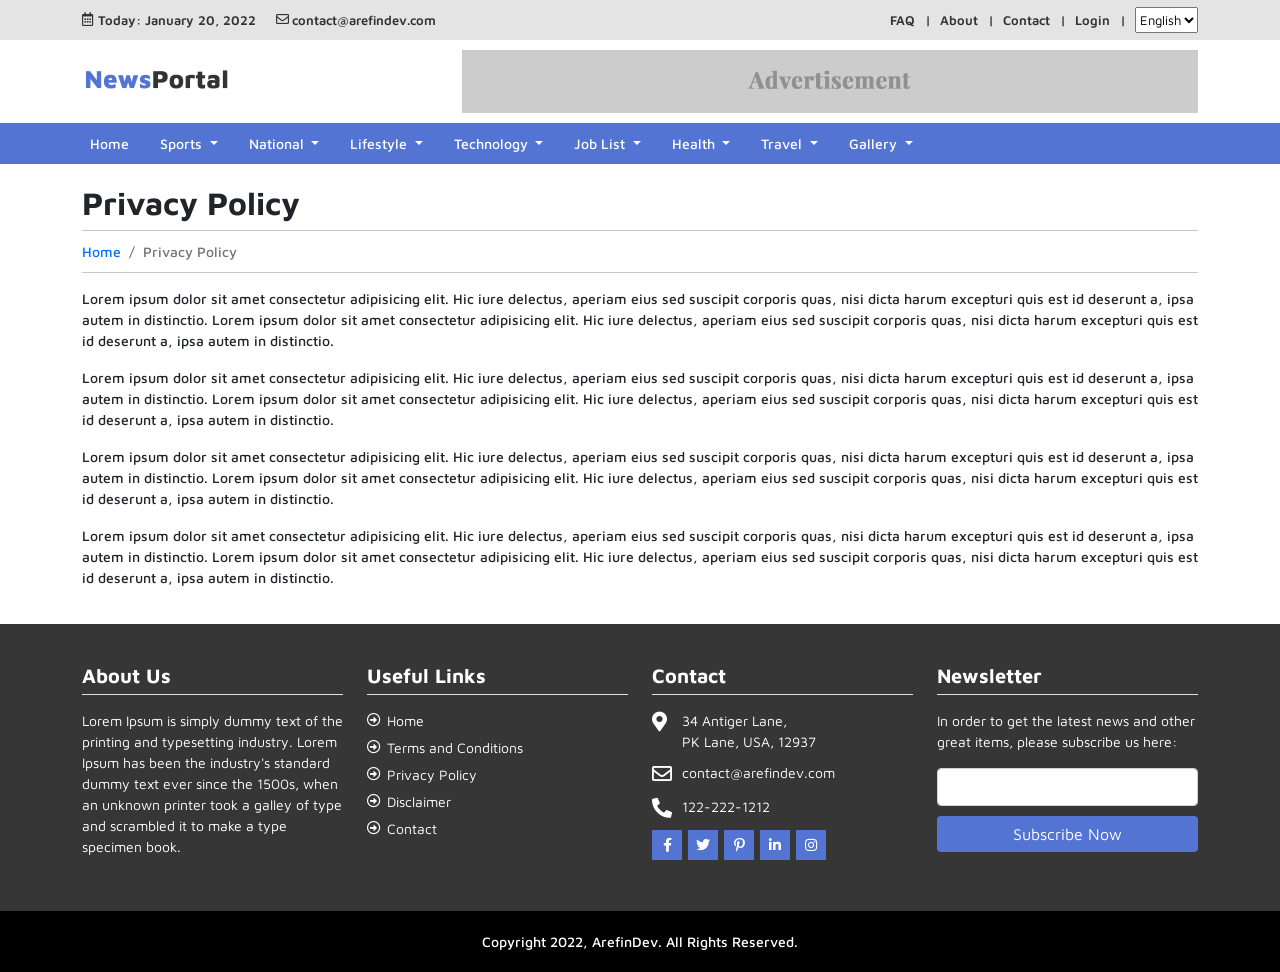
<file: evaluasi 3/base_website/privacy.html>
<!DOCTYPE html>
<html lang="en">
    <head>
        <meta charset="utf-8">
        <meta name="viewport" content="width=device-width, initial-scale=1, shrink-to-fit=no">
		
        <meta name="description" content="">
        <title>News Portal Website</title>        
		
        <link rel="icon" type="image/png" href="uploads/favicon.png">

        <!-- All CSS -->
        <link rel="stylesheet" href="css/bootstrap.min.css">
        <link rel="stylesheet" href="css/jquery-ui.css">
        <link rel="stylesheet" href="css/animate.min.css">
        <link rel="stylesheet" href="css/magnific-popup.css">
        <link rel="stylesheet" href="css/owl.carousel.min.css">
        <link rel="stylesheet" href="css/select2.min.css">
        <link rel="stylesheet" href="css/select2-bootstrap.min.css">
        <link rel="stylesheet" href="css/sweetalert2.min.css">
        <link rel="stylesheet" href="css/spacing.css">
        <link rel="stylesheet" href="css/font_awesome_5_free.min.css">
        <link rel="stylesheet" href="css/style.css">
        
        <!-- All Javascripts -->
        <script src="js/jquery-3.6.0.min.js"></script>
        <script src="js/bootstrap.min.js"></script>
        <script src="js/jquery-ui.js"></script>
        <script src="js/jquery.magnific-popup.min.js"></script>
        <script src="js/owl.carousel.min.js"></script>
        <script src="js/wow.min.js"></script>
        <script src="js/select2.full.js"></script>
        <script src="js/sweetalert2.min.js"></script>
        <script src="js/jquery.waypoints.min.js"></script>
        <script src="js/acmeticker.js"></script>

        <link href="https://fonts.googleapis.com/css2?family=Maven+Pro:wght@400;500;600;700&display=swap" rel="stylesheet">

        <script type="text/javascript" src="//s7.addthis.com/js/300/addthis_widget.js#pubid=ra-6212352ed76fda0a"></script>        
        
        <!-- Google Analytics -->
        <script async src="https://www.googletagmanager.com/gtag/js?id=UA-84213520-6"></script>
        <script>
            window.dataLayer = window.dataLayer || [];
            function gtag(){dataLayer.push(arguments);}
            gtag('js', new Date());
            gtag('config', 'UA-84213520-6');
        </script>

    </head>
    <body>
        <div class="top">
            <div class="container">
                <div class="row">
                    <div class="col-md-6">
                        <ul>
                            <li class="today-text">Today: January 20, 2022</li>
                            <li class="email-text">contact@arefindev.com</li>
                        </ul>
                    </div>
                    <div class="col-md-6">
                        <ul class="right">
                            <li class="menu"><a href="faq.html">FAQ</a></li>
                            <li class="menu"><a href="about.html">About</a></li>
                            <li class="menu"><a href="contact.html">Contact</a></li>
                            <li class="menu"><a href="login.html">Login</a></li>
                            <li>
                                <div class="language-switch">
                                    <select name="">
                                        <option value="">English</option>
                                        <option value="">Hindi</option>
                                        <option value="">Arabic</option>
                                    </select>
                                </div>
                            </li>
                        </ul>
                    </div>
                </div>
            </div>
        </div>

        <div class="heading-area">
            <div class="container">
                <div class="row">
                    <div class="col-md-4 d-flex align-items-center">
                        <div class="logo">
                            <a href="index.html">
                                <img src="uploads/logo.png" alt="">
                            </a>
                        </div>
                    </div>
                    <div class="col-md-8">
                        <div class="ad-section-1">
                            <a href=""><img src="uploads/ad-1.png" alt=""></a>
                        </div>
                    </div>
                </div>
            </div>
        </div>

        <div class="website-menu">
            <div class="container">
                <div class="row">
                    <div class="col-md-12">
                        <nav class="navbar navbar-expand-lg navbar-dark bg-primary">
                            <button class="navbar-toggler" type="button" data-bs-toggle="collapse" data-bs-target="#navbarSupportedContent" aria-controls="navbarSupportedContent" aria-expanded="false" aria-label="Toggle navigation">
                            <span class="navbar-toggler-icon"></span>
                            </button>
                            <div class="collapse navbar-collapse" id="navbarSupportedContent">
                                <ul class="navbar-nav me-auto mb-2 mb-lg-0">
                                    <li class="nav-item">
                                        <a class="nav-link active" aria-current="page" href="index.html">Home</a>
                                    </li>
                                    <li class="nav-item dropdown">
                                        <a class="nav-link dropdown-toggle" href="#" id="navbarDropdown" role="button" data-bs-toggle="dropdown" aria-expanded="false">
                                        Sports
                                        </a>
                                        <ul class="dropdown-menu" aria-labelledby="navbarDropdown">
                                            <li><a class="dropdown-item" href="#">Football</a></li>
                                            <li><a class="dropdown-item" href="#">Cricket</a></li>
                                            <li><a class="dropdown-item" href="#">Baseball</a></li>
                                        </ul>
                                    </li>
                                    <li class="nav-item dropdown">
                                        <a class="nav-link dropdown-toggle" href="#" id="navbarDropdown" role="button" data-bs-toggle="dropdown" aria-expanded="false">
                                        National
                                        </a>
                                        <ul class="dropdown-menu" aria-labelledby="navbarDropdown">
                                            <li><a class="dropdown-item" href="#">Dhaka</a></li>
                                            <li><a class="dropdown-item" href="#">Khulna</a></li>
                                            <li><a class="dropdown-item" href="#">Sylhet</a></li>
                                        </ul>
                                    </li>
                                    <li class="nav-item dropdown">
                                        <a class="nav-link dropdown-toggle" href="#" id="navbarDropdown" role="button" data-bs-toggle="dropdown" aria-expanded="false">
                                        Lifestyle
                                        </a>
                                        <ul class="dropdown-menu" aria-labelledby="navbarDropdown">
                                            <li><a class="dropdown-item" href="#">Insurance</a></li>
                                            <li><a class="dropdown-item" href="#">Working from Home</a></li>
                                            <li><a class="dropdown-item" href="#">Habits</a></li>
                                            <li><a class="dropdown-item" href="#">Entrepreneur</a></li>
                                        </ul>
                                    </li>
                                    <li class="nav-item dropdown">
                                        <a class="nav-link dropdown-toggle" href="#" id="navbarDropdown" role="button" data-bs-toggle="dropdown" aria-expanded="false">
                                        Technology
                                        </a>
                                        <ul class="dropdown-menu" aria-labelledby="navbarDropdown">
                                            <li><a class="dropdown-item" href="#">Computer</a></li>
                                            <li><a class="dropdown-item" href="#">Mobile</a></li>
                                            <li><a class="dropdown-item" href="#">Programming</a></li>
                                            <li><a class="dropdown-item" href="#">Freelancing</a></li>
                                        </ul>
                                    </li>
                                    <li class="nav-item dropdown">
                                        <a class="nav-link dropdown-toggle" href="#" id="navbarDropdown" role="button" data-bs-toggle="dropdown" aria-expanded="false">
                                        Job List
                                        </a>
                                        <ul class="dropdown-menu" aria-labelledby="navbarDropdown">
                                            <li><a class="dropdown-item" href="#">Government</a></li>
                                            <li><a class="dropdown-item" href="#">Non Government</a></li>
                                            <li><a class="dropdown-item" href="#">Corporate</a></li>
                                            <li><a class="dropdown-item" href="#">Accounting</a></li>
                                        </ul>
                                    </li>
                                    <li class="nav-item dropdown">
                                        <a class="nav-link dropdown-toggle" href="#" id="navbarDropdown" role="button" data-bs-toggle="dropdown" aria-expanded="false">
                                        Health
                                        </a>
                                        <ul class="dropdown-menu" aria-labelledby="navbarDropdown">
                                            <li><a class="dropdown-item" href="#">Parenting</a></li>
                                            <li><a class="dropdown-item" href="#">Diseases</a></li>
                                            <li><a class="dropdown-item" href="#">Diet</a></li>
                                            <li><a class="dropdown-item" href="#">Weight Loss</a></li>
                                        </ul>
                                    </li>
                                    <li class="nav-item dropdown">
                                        <a class="nav-link dropdown-toggle" href="#" id="navbarDropdown" role="button" data-bs-toggle="dropdown" aria-expanded="false">
                                        Travel
                                        </a>
                                        <ul class="dropdown-menu" aria-labelledby="navbarDropdown">
                                            <li><a class="dropdown-item" href="#">Adventures</a></li>
                                            <li><a class="dropdown-item" href="#">Explore</a></li>
                                            <li><a class="dropdown-item" href="#">Postcards</a></li>
                                            <li><a class="dropdown-item" href="#">Taste</a></li>
                                        </ul>
                                    </li>
                                    <li class="nav-item dropdown">
                                        <a class="nav-link dropdown-toggle" href="#" id="navbarDropdown" role="button" data-bs-toggle="dropdown" aria-expanded="false">
                                        Gallery
                                        </a>
                                        <ul class="dropdown-menu" aria-labelledby="navbarDropdown">
                                            <li><a class="dropdown-item" href="photo-gallery.html">Photo Gallery</a></li>
                                            <li><a class="dropdown-item" href="video-gallery.html">Video Gallery</a></li>
                                        </ul>
                                    </li>
                                </ul>
                            </div>
                        </nav>
                    </div>
                </div>
            </div>
        </div>       


        
        <div class="page-top">
            <div class="container">
                <div class="row">
                    <div class="col-md-12">
                        <h2>Privacy Policy</h2>
                        <nav class="breadcrumb-container">
                            <ol class="breadcrumb">
                                <li class="breadcrumb-item"><a href="index.html">Home</a></li>
                                <li class="breadcrumb-item active" aria-current="page">Privacy Policy</li>
                            </ol>
                        </nav>
                    </div>
                </div>
            </div>
        </div>
        
        <div class="page-content">
            <div class="container">
                <div class="row">
                    <div class="col-md-12">
                        <p>
                            Lorem ipsum dolor sit amet consectetur adipisicing elit. Hic iure delectus, aperiam eius sed suscipit corporis quas, nisi dicta harum excepturi quis est id deserunt a, ipsa autem in distinctio. Lorem ipsum dolor sit amet consectetur adipisicing elit. Hic iure delectus, aperiam eius sed suscipit corporis quas, nisi dicta harum excepturi quis est id deserunt a, ipsa autem in distinctio.
                        </p>
                        <p>
                            Lorem ipsum dolor sit amet consectetur adipisicing elit. Hic iure delectus, aperiam eius sed suscipit corporis quas, nisi dicta harum excepturi quis est id deserunt a, ipsa autem in distinctio. Lorem ipsum dolor sit amet consectetur adipisicing elit. Hic iure delectus, aperiam eius sed suscipit corporis quas, nisi dicta harum excepturi quis est id deserunt a, ipsa autem in distinctio.
                        </p>
                        <p>
                            Lorem ipsum dolor sit amet consectetur adipisicing elit. Hic iure delectus, aperiam eius sed suscipit corporis quas, nisi dicta harum excepturi quis est id deserunt a, ipsa autem in distinctio. Lorem ipsum dolor sit amet consectetur adipisicing elit. Hic iure delectus, aperiam eius sed suscipit corporis quas, nisi dicta harum excepturi quis est id deserunt a, ipsa autem in distinctio.
                        </p>
                        <p>
                            Lorem ipsum dolor sit amet consectetur adipisicing elit. Hic iure delectus, aperiam eius sed suscipit corporis quas, nisi dicta harum excepturi quis est id deserunt a, ipsa autem in distinctio. Lorem ipsum dolor sit amet consectetur adipisicing elit. Hic iure delectus, aperiam eius sed suscipit corporis quas, nisi dicta harum excepturi quis est id deserunt a, ipsa autem in distinctio.
                        </p>
                    </div>
                </div>
            </div>
        </div>


        <div class="footer">
            <div class="container">
                <div class="row">
                    <div class="col-md-3">
                        <div class="item">
                            <h2 class="heading">About Us</h2>
                            <p>
                                Lorem Ipsum is simply dummy text of the printing and typesetting industry. Lorem Ipsum has been the industry's standard dummy text ever since the 1500s, when an unknown printer took a galley of type and scrambled it to make a type specimen book.
                            </p>
                        </div>
                    </div>
                    <div class="col-md-3">
                        <div class="item">
                            <h2 class="heading">Useful Links</h2>
                            <ul class="useful-links">
                                <li><a href="index.html">Home</a></li>
                                <li><a href="terms.html">Terms and Conditions</a></li>
                                <li><a href="privacy.html">Privacy Policy</a></li>
                                <li><a href="disclaimer.html">Disclaimer</a></li>
                                <li><a href="contact.html">Contact</a></li>
                            </ul>
                        </div>
                    </div>
                    
                    
                    <div class="col-md-3">
                        <div class="item">
                            <h2 class="heading">Contact</h2>
                            <div class="list-item">
                                <div class="left">
                                    <i class="fas fa-map-marker-alt"></i>
                                </div>
                                <div class="right">
                                    34 Antiger Lane,<br>
                                    PK Lane, USA, 12937
                                </div>
                            </div>
                            <div class="list-item">
                                <div class="left">
                                    <i class="far fa-envelope"></i>
                                </div>
                                <div class="right">
                                    contact@arefindev.com
                                </div>
                            </div>
                            <div class="list-item">
                                <div class="left">
                                    <i class="fas fa-phone-alt"></i>
                                </div>
                                <div class="right">
                                    122-222-1212
                                </div>
                            </div>
                            <ul class="social">
                                <li><a href=""><i class="fab fa-facebook-f"></i></a></li>
                                <li><a href=""><i class="fab fa-twitter"></i></a></li>
                                <li><a href=""><i class="fab fa-pinterest-p"></i></a></li>
                                <li><a href=""><i class="fab fa-linkedin-in"></i></a></li>
                                <li><a href=""><i class="fab fa-instagram"></i></a></li>
                            </ul>
                        </div>
                    </div>

                    <div class="col-md-3">
                        <div class="item">
                            <h2 class="heading">Newsletter</h2>
                            <p>
                                In order to get the latest news and other great items, please subscribe us here: 
                            </p>
                            <form action="" method="post">
                                <div class="form-group">
                                    <input type="text" name="" class="form-control">
                                </div>
                                <div class="form-group">
                                    <input type="submit" class="btn btn-primary" value="Subscribe Now">
                                </div>
                            </form>
                        </div>
                    </div>

                </div>
            </div>
        </div>

        <div class="copyright">
            Copyright 2022, ArefinDev. All Rights Reserved.
        </div>
     
        <div class="scroll-top">
            <i class="fas fa-angle-up"></i>
        </div>
		
        <script src="js/custom.js"></script>        
		
   </body>
</html>
</file>
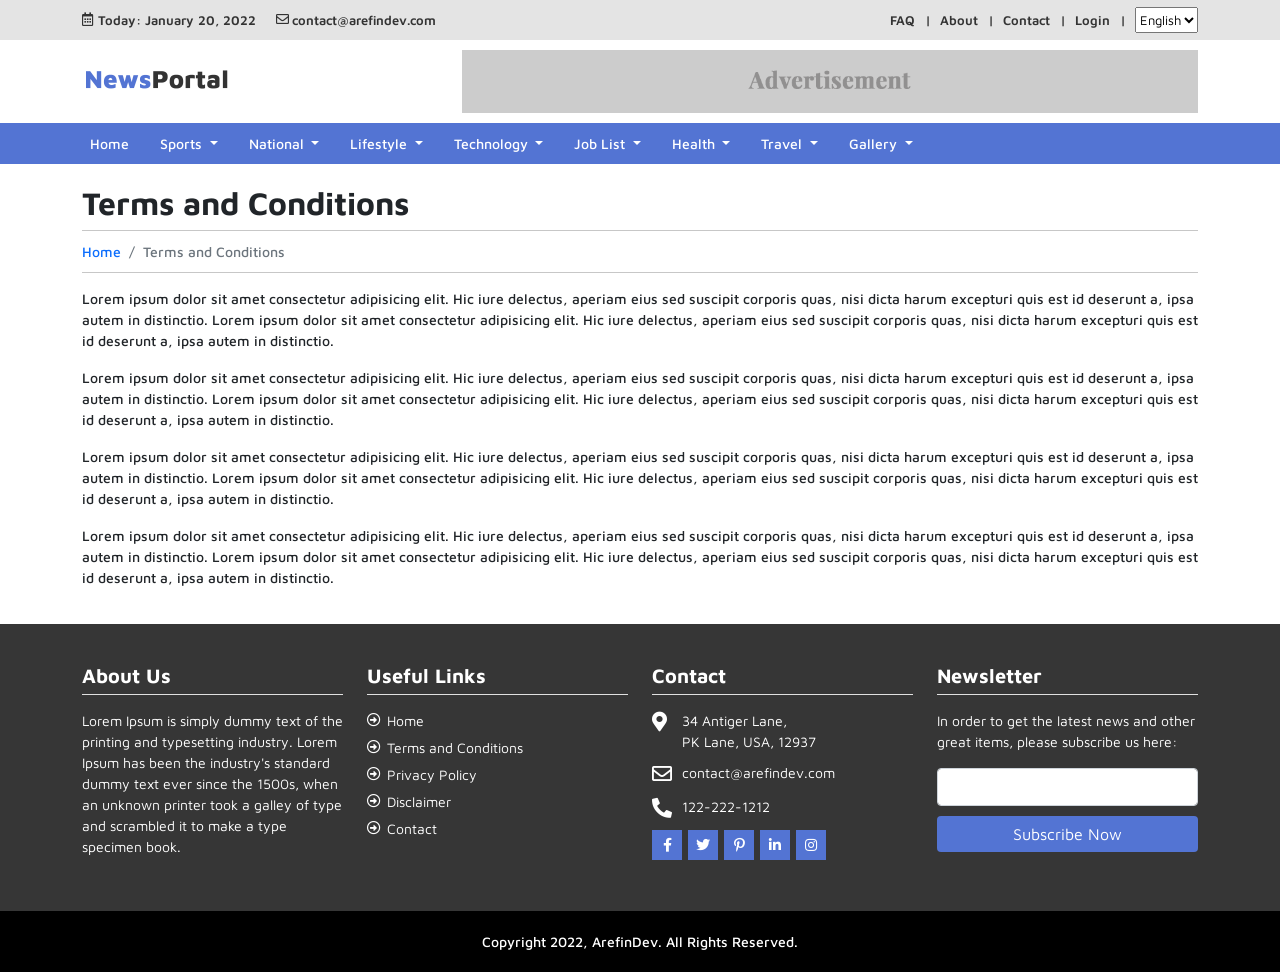
<file: evaluasi 3/base_website/terms.html>
<!DOCTYPE html>
<html lang="en">
    <head>
        <meta charset="utf-8">
        <meta name="viewport" content="width=device-width, initial-scale=1, shrink-to-fit=no">
		
        <meta name="description" content="">
        <title>News Portal Website</title>        
		
        <link rel="icon" type="image/png" href="uploads/favicon.png">

        <!-- All CSS -->
        <link rel="stylesheet" href="css/bootstrap.min.css">
        <link rel="stylesheet" href="css/jquery-ui.css">
        <link rel="stylesheet" href="css/animate.min.css">
        <link rel="stylesheet" href="css/magnific-popup.css">
        <link rel="stylesheet" href="css/owl.carousel.min.css">
        <link rel="stylesheet" href="css/select2.min.css">
        <link rel="stylesheet" href="css/select2-bootstrap.min.css">
        <link rel="stylesheet" href="css/sweetalert2.min.css">
        <link rel="stylesheet" href="css/spacing.css">
        <link rel="stylesheet" href="css/font_awesome_5_free.min.css">
        <link rel="stylesheet" href="css/style.css">
        
        <!-- All Javascripts -->
        <script src="js/jquery-3.6.0.min.js"></script>
        <script src="js/bootstrap.min.js"></script>
        <script src="js/jquery-ui.js"></script>
        <script src="js/jquery.magnific-popup.min.js"></script>
        <script src="js/owl.carousel.min.js"></script>
        <script src="js/wow.min.js"></script>
        <script src="js/select2.full.js"></script>
        <script src="js/sweetalert2.min.js"></script>
        <script src="js/jquery.waypoints.min.js"></script>
        <script src="js/acmeticker.js"></script>

        <link href="https://fonts.googleapis.com/css2?family=Maven+Pro:wght@400;500;600;700&display=swap" rel="stylesheet">

        <script type="text/javascript" src="//s7.addthis.com/js/300/addthis_widget.js#pubid=ra-6212352ed76fda0a"></script>        
        
        <!-- Google Analytics -->
        <script async src="https://www.googletagmanager.com/gtag/js?id=UA-84213520-6"></script>
        <script>
            window.dataLayer = window.dataLayer || [];
            function gtag(){dataLayer.push(arguments);}
            gtag('js', new Date());
            gtag('config', 'UA-84213520-6');
        </script>

    </head>
    <body>
        <div class="top">
            <div class="container">
                <div class="row">
                    <div class="col-md-6">
                        <ul>
                            <li class="today-text">Today: January 20, 2022</li>
                            <li class="email-text">contact@arefindev.com</li>
                        </ul>
                    </div>
                    <div class="col-md-6">
                        <ul class="right">
                            <li class="menu"><a href="faq.html">FAQ</a></li>
                            <li class="menu"><a href="about.html">About</a></li>
                            <li class="menu"><a href="contact.html">Contact</a></li>
                            <li class="menu"><a href="login.html">Login</a></li>
                            <li>
                                <div class="language-switch">
                                    <select name="">
                                        <option value="">English</option>
                                        <option value="">Hindi</option>
                                        <option value="">Arabic</option>
                                    </select>
                                </div>
                            </li>
                        </ul>
                    </div>
                </div>
            </div>
        </div>

        <div class="heading-area">
            <div class="container">
                <div class="row">
                    <div class="col-md-4 d-flex align-items-center">
                        <div class="logo">
                            <a href="index.html">
                                <img src="uploads/logo.png" alt="">
                            </a>
                        </div>
                    </div>
                    <div class="col-md-8">
                        <div class="ad-section-1">
                            <a href=""><img src="uploads/ad-1.png" alt=""></a>
                        </div>
                    </div>
                </div>
            </div>
        </div>

        <div class="website-menu">
            <div class="container">
                <div class="row">
                    <div class="col-md-12">
                        <nav class="navbar navbar-expand-lg navbar-dark bg-primary">
                            <button class="navbar-toggler" type="button" data-bs-toggle="collapse" data-bs-target="#navbarSupportedContent" aria-controls="navbarSupportedContent" aria-expanded="false" aria-label="Toggle navigation">
                            <span class="navbar-toggler-icon"></span>
                            </button>
                            <div class="collapse navbar-collapse" id="navbarSupportedContent">
                                <ul class="navbar-nav me-auto mb-2 mb-lg-0">
                                    <li class="nav-item">
                                        <a class="nav-link active" aria-current="page" href="index.html">Home</a>
                                    </li>
                                    <li class="nav-item dropdown">
                                        <a class="nav-link dropdown-toggle" href="#" id="navbarDropdown" role="button" data-bs-toggle="dropdown" aria-expanded="false">
                                        Sports
                                        </a>
                                        <ul class="dropdown-menu" aria-labelledby="navbarDropdown">
                                            <li><a class="dropdown-item" href="#">Football</a></li>
                                            <li><a class="dropdown-item" href="#">Cricket</a></li>
                                            <li><a class="dropdown-item" href="#">Baseball</a></li>
                                        </ul>
                                    </li>
                                    <li class="nav-item dropdown">
                                        <a class="nav-link dropdown-toggle" href="#" id="navbarDropdown" role="button" data-bs-toggle="dropdown" aria-expanded="false">
                                        National
                                        </a>
                                        <ul class="dropdown-menu" aria-labelledby="navbarDropdown">
                                            <li><a class="dropdown-item" href="#">Dhaka</a></li>
                                            <li><a class="dropdown-item" href="#">Khulna</a></li>
                                            <li><a class="dropdown-item" href="#">Sylhet</a></li>
                                        </ul>
                                    </li>
                                    <li class="nav-item dropdown">
                                        <a class="nav-link dropdown-toggle" href="#" id="navbarDropdown" role="button" data-bs-toggle="dropdown" aria-expanded="false">
                                        Lifestyle
                                        </a>
                                        <ul class="dropdown-menu" aria-labelledby="navbarDropdown">
                                            <li><a class="dropdown-item" href="#">Insurance</a></li>
                                            <li><a class="dropdown-item" href="#">Working from Home</a></li>
                                            <li><a class="dropdown-item" href="#">Habits</a></li>
                                            <li><a class="dropdown-item" href="#">Entrepreneur</a></li>
                                        </ul>
                                    </li>
                                    <li class="nav-item dropdown">
                                        <a class="nav-link dropdown-toggle" href="#" id="navbarDropdown" role="button" data-bs-toggle="dropdown" aria-expanded="false">
                                        Technology
                                        </a>
                                        <ul class="dropdown-menu" aria-labelledby="navbarDropdown">
                                            <li><a class="dropdown-item" href="#">Computer</a></li>
                                            <li><a class="dropdown-item" href="#">Mobile</a></li>
                                            <li><a class="dropdown-item" href="#">Programming</a></li>
                                            <li><a class="dropdown-item" href="#">Freelancing</a></li>
                                        </ul>
                                    </li>
                                    <li class="nav-item dropdown">
                                        <a class="nav-link dropdown-toggle" href="#" id="navbarDropdown" role="button" data-bs-toggle="dropdown" aria-expanded="false">
                                        Job List
                                        </a>
                                        <ul class="dropdown-menu" aria-labelledby="navbarDropdown">
                                            <li><a class="dropdown-item" href="#">Government</a></li>
                                            <li><a class="dropdown-item" href="#">Non Government</a></li>
                                            <li><a class="dropdown-item" href="#">Corporate</a></li>
                                            <li><a class="dropdown-item" href="#">Accounting</a></li>
                                        </ul>
                                    </li>
                                    <li class="nav-item dropdown">
                                        <a class="nav-link dropdown-toggle" href="#" id="navbarDropdown" role="button" data-bs-toggle="dropdown" aria-expanded="false">
                                        Health
                                        </a>
                                        <ul class="dropdown-menu" aria-labelledby="navbarDropdown">
                                            <li><a class="dropdown-item" href="#">Parenting</a></li>
                                            <li><a class="dropdown-item" href="#">Diseases</a></li>
                                            <li><a class="dropdown-item" href="#">Diet</a></li>
                                            <li><a class="dropdown-item" href="#">Weight Loss</a></li>
                                        </ul>
                                    </li>
                                    <li class="nav-item dropdown">
                                        <a class="nav-link dropdown-toggle" href="#" id="navbarDropdown" role="button" data-bs-toggle="dropdown" aria-expanded="false">
                                        Travel
                                        </a>
                                        <ul class="dropdown-menu" aria-labelledby="navbarDropdown">
                                            <li><a class="dropdown-item" href="#">Adventures</a></li>
                                            <li><a class="dropdown-item" href="#">Explore</a></li>
                                            <li><a class="dropdown-item" href="#">Postcards</a></li>
                                            <li><a class="dropdown-item" href="#">Taste</a></li>
                                        </ul>
                                    </li>
                                    <li class="nav-item dropdown">
                                        <a class="nav-link dropdown-toggle" href="#" id="navbarDropdown" role="button" data-bs-toggle="dropdown" aria-expanded="false">
                                        Gallery
                                        </a>
                                        <ul class="dropdown-menu" aria-labelledby="navbarDropdown">
                                            <li><a class="dropdown-item" href="photo-gallery.html">Photo Gallery</a></li>
                                            <li><a class="dropdown-item" href="video-gallery.html">Video Gallery</a></li>
                                        </ul>
                                    </li>
                                </ul>
                            </div>
                        </nav>
                    </div>
                </div>
            </div>
        </div>       


        
        <div class="page-top">
            <div class="container">
                <div class="row">
                    <div class="col-md-12">
                        <h2>Terms and Conditions</h2>
                        <nav class="breadcrumb-container">
                            <ol class="breadcrumb">
                                <li class="breadcrumb-item"><a href="index.html">Home</a></li>
                                <li class="breadcrumb-item active" aria-current="page">Terms and Conditions</li>
                            </ol>
                        </nav>
                    </div>
                </div>
            </div>
        </div>
        
        <div class="page-content">
            <div class="container">
                <div class="row">
                    <div class="col-md-12">
                        <p>
                            Lorem ipsum dolor sit amet consectetur adipisicing elit. Hic iure delectus, aperiam eius sed suscipit corporis quas, nisi dicta harum excepturi quis est id deserunt a, ipsa autem in distinctio. Lorem ipsum dolor sit amet consectetur adipisicing elit. Hic iure delectus, aperiam eius sed suscipit corporis quas, nisi dicta harum excepturi quis est id deserunt a, ipsa autem in distinctio.
                        </p>
                        <p>
                            Lorem ipsum dolor sit amet consectetur adipisicing elit. Hic iure delectus, aperiam eius sed suscipit corporis quas, nisi dicta harum excepturi quis est id deserunt a, ipsa autem in distinctio. Lorem ipsum dolor sit amet consectetur adipisicing elit. Hic iure delectus, aperiam eius sed suscipit corporis quas, nisi dicta harum excepturi quis est id deserunt a, ipsa autem in distinctio.
                        </p>
                        <p>
                            Lorem ipsum dolor sit amet consectetur adipisicing elit. Hic iure delectus, aperiam eius sed suscipit corporis quas, nisi dicta harum excepturi quis est id deserunt a, ipsa autem in distinctio. Lorem ipsum dolor sit amet consectetur adipisicing elit. Hic iure delectus, aperiam eius sed suscipit corporis quas, nisi dicta harum excepturi quis est id deserunt a, ipsa autem in distinctio.
                        </p>
                        <p>
                            Lorem ipsum dolor sit amet consectetur adipisicing elit. Hic iure delectus, aperiam eius sed suscipit corporis quas, nisi dicta harum excepturi quis est id deserunt a, ipsa autem in distinctio. Lorem ipsum dolor sit amet consectetur adipisicing elit. Hic iure delectus, aperiam eius sed suscipit corporis quas, nisi dicta harum excepturi quis est id deserunt a, ipsa autem in distinctio.
                        </p>
                    </div>
                </div>
            </div>
        </div>


        <div class="footer">
            <div class="container">
                <div class="row">
                    <div class="col-md-3">
                        <div class="item">
                            <h2 class="heading">About Us</h2>
                            <p>
                                Lorem Ipsum is simply dummy text of the printing and typesetting industry. Lorem Ipsum has been the industry's standard dummy text ever since the 1500s, when an unknown printer took a galley of type and scrambled it to make a type specimen book.
                            </p>
                        </div>
                    </div>
                    <div class="col-md-3">
                        <div class="item">
                            <h2 class="heading">Useful Links</h2>
                            <ul class="useful-links">
                                <li><a href="index.html">Home</a></li>
                                <li><a href="terms.html">Terms and Conditions</a></li>
                                <li><a href="privacy.html">Privacy Policy</a></li>
                                <li><a href="disclaimer.html">Disclaimer</a></li>
                                <li><a href="contact.html">Contact</a></li>
                            </ul>
                        </div>
                    </div>
                    
                    
                    <div class="col-md-3">
                        <div class="item">
                            <h2 class="heading">Contact</h2>
                            <div class="list-item">
                                <div class="left">
                                    <i class="fas fa-map-marker-alt"></i>
                                </div>
                                <div class="right">
                                    34 Antiger Lane,<br>
                                    PK Lane, USA, 12937
                                </div>
                            </div>
                            <div class="list-item">
                                <div class="left">
                                    <i class="far fa-envelope"></i>
                                </div>
                                <div class="right">
                                    contact@arefindev.com
                                </div>
                            </div>
                            <div class="list-item">
                                <div class="left">
                                    <i class="fas fa-phone-alt"></i>
                                </div>
                                <div class="right">
                                    122-222-1212
                                </div>
                            </div>
                            <ul class="social">
                                <li><a href=""><i class="fab fa-facebook-f"></i></a></li>
                                <li><a href=""><i class="fab fa-twitter"></i></a></li>
                                <li><a href=""><i class="fab fa-pinterest-p"></i></a></li>
                                <li><a href=""><i class="fab fa-linkedin-in"></i></a></li>
                                <li><a href=""><i class="fab fa-instagram"></i></a></li>
                            </ul>
                        </div>
                    </div>

                    <div class="col-md-3">
                        <div class="item">
                            <h2 class="heading">Newsletter</h2>
                            <p>
                                In order to get the latest news and other great items, please subscribe us here: 
                            </p>
                            <form action="" method="post">
                                <div class="form-group">
                                    <input type="text" name="" class="form-control">
                                </div>
                                <div class="form-group">
                                    <input type="submit" class="btn btn-primary" value="Subscribe Now">
                                </div>
                            </form>
                        </div>
                    </div>

                </div>
            </div>
        </div>

        <div class="copyright">
            Copyright 2022, ArefinDev. All Rights Reserved.
        </div>
     
        <div class="scroll-top">
            <i class="fas fa-angle-up"></i>
        </div>
		
        <script src="js/custom.js"></script>        
		
   </body>
</html>
</file>
<file: evaluasi 3/base_website/css/spacing.css>
/**
 * File Type: Custom Spacing (margin and padding) classes
 * Author: Md. Morshedul Arefin
 * Author URI: https://themeforest.net/user/yokothemes
 * Author Website: http://www.a3devs.com
 * Author Email: arefin2k@gmail.com
 */


/* ------------------------------------------ */
/* Margin All */
/* ------------------------------------------ */
.m_0 {margin: 0px !important;}
.m_5 {margin: 5px !important;}
.m_10 {margin: 10px !important;}
.m_15 {margin: 15px !important;}
.m_20 {margin: 20px !important;}
.m_25 {margin: 25px !important;}
.m_30 {margin: 30px !important;}
.m_35 {margin: 35px !important;}
.m_40 {margin: 40px !important;}
.m_45 {margin: 45px !important;}
.m_50 {margin: 50px !important;}
.m_55 {margin: 55px !important;}
.m_60 {margin: 60px !important;}
.m_65 {margin: 65px !important;}
.m_70 {margin: 70px !important;}
.m_75 {margin: 75px !important;}
.m_80 {margin: 80px !important;}
.m_85 {margin: 85px !important;}
.m_90 {margin: 90px !important;}
.m_95 {margin: 95px !important;}
.m_100 {margin: 100px !important;}
.m_105 {margin: 105px !important;}
.m_110 {margin: 110px !important;}
.m_115 {margin: 115px !important;}
.m_120 {margin: 120px !important;}
.m_125 {margin: 125px !important;}
.m_130 {margin: 130px !important;}
.m_135 {margin: 135px !important;}
.m_140 {margin: 140px !important;}
.m_145 {margin: 145px !important;}
.m_150 {margin: 150px !important;}
.m_155 {margin: 155px !important;}
.m_160 {margin: 160px !important;}
.m_165 {margin: 165px !important;}
.m_170 {margin: 170px !important;}
.m_175 {margin: 175px !important;}
.m_180 {margin: 180px !important;}
.m_185 {margin: 185px !important;}
.m_190 {margin: 190px !important;}
.m_195 {margin: 195px !important;}
.m_200 {margin: 200px !important;}
.m_205 {margin: 205px !important;}
.m_210 {margin: 210px !important;}
.m_215 {margin: 215px !important;}
.m_220 {margin: 220px !important;}
.m_225 {margin: 225px !important;}
.m_230 {margin: 230px !important;}
.m_235 {margin: 235px !important;}
.m_240 {margin: 240px !important;}
.m_245 {margin: 245px !important;}
.m_250 {margin: 250px !important;}



/* ------------------------------------------ */
/* Margin Top */
/* ------------------------------------------ */
.mt_0 {margin-top: 0px !important;}
.mt_5 {margin-top: 5px !important;}
.mt_10 {margin-top: 10px !important;}
.mt_15 {margin-top: 15px !important;}
.mt_20 {margin-top: 20px !important;}
.mt_25 {margin-top: 25px !important;}
.mt_30 {margin-top: 30px !important;}
.mt_35 {margin-top: 35px !important;}
.mt_40 {margin-top: 40px !important;}
.mt_45 {margin-top: 45px !important;}
.mt_50 {margin-top: 50px !important;}
.mt_55 {margin-top: 55px !important;}
.mt_60 {margin-top: 60px !important;}
.mt_65 {margin-top: 65px !important;}
.mt_70 {margin-top: 70px !important;}
.mt_75 {margin-top: 75px !important;}
.mt_80 {margin-top: 80px !important;}
.mt_85 {margin-top: 85px !important;}
.mt_90 {margin-top: 90px !important;}
.mt_95 {margin-top: 95px !important;}
.mt_100 {margin-top: 100px !important;}
.mt_105 {margin-top: 105px !important;}
.mt_110 {margin-top: 110px !important;}
.mt_115 {margin-top: 115px !important;}
.mt_120 {margin-top: 120px !important;}
.mt_125 {margin-top: 125px !important;}
.mt_130 {margin-top: 130px !important;}
.mt_135 {margin-top: 135px !important;}
.mt_140 {margin-top: 140px !important;}
.mt_145 {margin-top: 145px !important;}
.mt_150 {margin-top: 150px !important;}
.mt_155 {margin-top: 155px !important;}
.mt_160 {margin-top: 160px !important;}
.mt_165 {margin-top: 165px !important;}
.mt_170 {margin-top: 170px !important;}
.mt_175 {margin-top: 175px !important;}
.mt_180 {margin-top: 180px !important;}
.mt_185 {margin-top: 185px !important;}
.mt_190 {margin-top: 190px !important;}
.mt_195 {margin-top: 195px !important;}
.mt_200 {margin-top: 200px !important;}
.mt_205 {margin-top: 205px !important;}
.mt_210 {margin-top: 210px !important;}
.mt_215 {margin-top: 215px !important;}
.mt_220 {margin-top: 220px !important;}
.mt_225 {margin-top: 225px !important;}
.mt_230 {margin-top: 230px !important;}
.mt_235 {margin-top: 235px !important;}
.mt_240 {margin-top: 240px !important;}
.mt_245 {margin-top: 245px !important;}
.mt_250 {margin-top: 250px !important;}



/* ------------------------------------------ */
/* Margin Bottom */
/* ------------------------------------------ */
.mb_0 {margin-bottom: 0px !important;}
.mb_5 {margin-bottom: 5px !important;}
.mb_10 {margin-bottom: 10px !important;}
.mb_15 {margin-bottom: 15px !important;}
.mb_20 {margin-bottom: 20px !important;}
.mb_25 {margin-bottom: 25px !important;}
.mb_30 {margin-bottom: 30px !important;}
.mb_35 {margin-bottom: 35px !important;}
.mb_40 {margin-bottom: 40px !important;}
.mb_45 {margin-bottom: 45px !important;}
.mb_50 {margin-bottom: 50px !important;}
.mb_55 {margin-bottom: 55px !important;}
.mb_60 {margin-bottom: 60px !important;}
.mb_65 {margin-bottom: 65px !important;}
.mb_70 {margin-bottom: 70px !important;}
.mb_75 {margin-bottom: 75px !important;}
.mb_80 {margin-bottom: 80px !important;}
.mb_85 {margin-bottom: 85px !important;}
.mb_90 {margin-bottom: 90px !important;}
.mb_95 {margin-bottom: 95px !important;}
.mb_100 {margin-bottom: 100px !important;}
.mb_105 {margin-bottom: 105px !important;}
.mb_110 {margin-bottom: 110px !important;}
.mb_115 {margin-bottom: 115px !important;}
.mb_120 {margin-bottom: 120px !important;}
.mb_125 {margin-bottom: 125px !important;}
.mb_130 {margin-bottom: 130px !important;}
.mb_135 {margin-bottom: 135px !important;}
.mb_140 {margin-bottom: 140px !important;}
.mb_145 {margin-bottom: 145px !important;}
.mb_150 {margin-bottom: 150px !important;}
.mb_155 {margin-bottom: 155px !important;}
.mb_160 {margin-bottom: 160px !important;}
.mb_165 {margin-bottom: 165px !important;}
.mb_170 {margin-bottom: 170px !important;}
.mb_175 {margin-bottom: 175px !important;}
.mb_180 {margin-bottom: 180px !important;}
.mb_185 {margin-bottom: 185px !important;}
.mb_190 {margin-bottom: 190px !important;}
.mb_195 {margin-bottom: 195px !important;}
.mb_200 {margin-bottom: 200px !important;}
.mb_205 {margin-bottom: 205px !important;}
.mb_210 {margin-bottom: 210px !important;}
.mb_215 {margin-bottom: 215px !important;}
.mb_220 {margin-bottom: 220px !important;}
.mb_225 {margin-bottom: 225px !important;}
.mb_230 {margin-bottom: 230px !important;}
.mb_235 {margin-bottom: 235px !important;}
.mb_240 {margin-bottom: 240px !important;}
.mb_245 {margin-bottom: 245px !important;}
.mb_250 {margin-bottom: 250px !important;}



/* ------------------------------------------ */
/* Margin Left */
/* ------------------------------------------ */
.ml_0 {margin-left: 0px !important;}
.ml_5 {margin-left: 5px !important;}
.ml_10 {margin-left: 10px !important;}
.ml_15 {margin-left: 15px !important;}
.ml_20 {margin-left: 20px !important;}
.ml_25 {margin-left: 25px !important;}
.ml_30 {margin-left: 30px !important;}
.ml_35 {margin-left: 35px !important;}
.ml_40 {margin-left: 40px !important;}
.ml_45 {margin-left: 45px !important;}
.ml_50 {margin-left: 50px !important;}
.ml_55 {margin-left: 55px !important;}
.ml_60 {margin-left: 60px !important;}
.ml_65 {margin-left: 65px !important;}
.ml_70 {margin-left: 70px !important;}
.ml_75 {margin-left: 75px !important;}
.ml_80 {margin-left: 80px !important;}
.ml_85 {margin-left: 85px !important;}
.ml_90 {margin-left: 90px !important;}
.ml_95 {margin-left: 95px !important;}
.ml_100 {margin-left: 100px !important;}
.ml_105 {margin-left: 105px !important;}
.ml_110 {margin-left: 110px !important;}
.ml_115 {margin-left: 115px !important;}
.ml_120 {margin-left: 120px !important;}
.ml_125 {margin-left: 125px !important;}
.ml_130 {margin-left: 130px !important;}
.ml_135 {margin-left: 135px !important;}
.ml_140 {margin-left: 140px !important;}
.ml_145 {margin-left: 145px !important;}
.ml_150 {margin-left: 150px !important;}
.ml_155 {margin-left: 155px !important;}
.ml_160 {margin-left: 160px !important;}
.ml_165 {margin-left: 165px !important;}
.ml_170 {margin-left: 170px !important;}
.ml_175 {margin-left: 175px !important;}
.ml_180 {margin-left: 180px !important;}
.ml_185 {margin-left: 185px !important;}
.ml_190 {margin-left: 190px !important;}
.ml_195 {margin-left: 195px !important;}
.ml_200 {margin-left: 200px !important;}
.ml_205 {margin-left: 205px !important;}
.ml_210 {margin-left: 210px !important;}
.ml_215 {margin-left: 215px !important;}
.ml_220 {margin-left: 220px !important;}
.ml_225 {margin-left: 225px !important;}
.ml_230 {margin-left: 230px !important;}
.ml_235 {margin-left: 235px !important;}
.ml_240 {margin-left: 240px !important;}
.ml_245 {margin-left: 245px !important;}
.ml_250 {margin-left: 250px !important;}


/* ------------------------------------------ */
/* Margin Right */
/* ------------------------------------------ */
.mr_0 {margin-right: 0px !important;}
.mr_5 {margin-right: 5px !important;}
.mr_10 {margin-right: 10px !important;}
.mr_15 {margin-right: 15px !important;}
.mr_20 {margin-right: 20px !important;}
.mr_25 {margin-right: 25px !important;}
.mr_30 {margin-right: 30px !important;}
.mr_35 {margin-right: 35px !important;}
.mr_40 {margin-right: 40px !important;}
.mr_45 {margin-right: 45px !important;}
.mr_50 {margin-right: 50px !important;}
.mr_55 {margin-right: 55px !important;}
.mr_60 {margin-right: 60px !important;}
.mr_65 {margin-right: 65px !important;}
.mr_70 {margin-right: 70px !important;}
.mr_75 {margin-right: 75px !important;}
.mr_80 {margin-right: 80px !important;}
.mr_85 {margin-right: 85px !important;}
.mr_90 {margin-right: 90px !important;}
.mr_95 {margin-right: 95px !important;}
.mr_100 {margin-right: 100px !important;}
.mr_105 {margin-right: 105px !important;}
.mr_110 {margin-right: 110px !important;}
.mr_115 {margin-right: 115px !important;}
.mr_120 {margin-right: 120px !important;}
.mr_125 {margin-right: 125px !important;}
.mr_130 {margin-right: 130px !important;}
.mr_135 {margin-right: 135px !important;}
.mr_140 {margin-right: 140px !important;}
.mr_145 {margin-right: 145px !important;}
.mr_150 {margin-right: 150px !important;}
.mr_155 {margin-right: 155px !important;}
.mr_160 {margin-right: 160px !important;}
.mr_165 {margin-right: 165px !important;}
.mr_170 {margin-right: 170px !important;}
.mr_175 {margin-right: 175px !important;}
.mr_180 {margin-right: 180px !important;}
.mr_185 {margin-right: 185px !important;}
.mr_190 {margin-right: 190px !important;}
.mr_195 {margin-right: 195px !important;}
.mr_200 {margin-right: 200px !important;}
.mr_205 {margin-right: 205px !important;}
.mr_210 {margin-right: 210px !important;}
.mr_215 {margin-right: 215px !important;}
.mr_220 {margin-right: 220px !important;}
.mr_225 {margin-right: 225px !important;}
.mr_230 {margin-right: 230px !important;}
.mr_235 {margin-right: 235px !important;}
.mr_240 {margin-right: 240px !important;}
.mr_245 {margin-right: 245px !important;}
.mr_250 {margin-right: 250px !important;}





/* ------------------------------------------ */
/* Padding All */
/* ------------------------------------------ */
.p_0 {padding: 0px !important;}
.p_5 {padding: 5px !important;}
.p_10 {padding: 10px !important;}
.p_15 {padding: 15px !important;}
.p_20 {padding: 20px !important;}
.p_25 {padding: 25px !important;}
.p_30 {padding: 30px !important;}
.p_35 {padding: 35px !important;}
.p_40 {padding: 40px !important;}
.p_45 {padding: 45px !important;}
.p_50 {padding: 50px !important;}
.p_55 {padding: 55px !important;}
.p_60 {padding: 60px !important;}
.p_65 {padding: 65px !important;}
.p_70 {padding: 70px !important;}
.p_75 {padding: 75px !important;}
.p_80 {padding: 80px !important;}
.p_85 {padding: 85px !important;}
.p_90 {padding: 90px !important;}
.p_95 {padding: 95px !important;}
.p_100 {padding: 100px !important;}
.p_105 {padding: 105px !important;}
.p_110 {padding: 110px !important;}
.p_115 {padding: 115px !important;}
.p_120 {padding: 120px !important;}
.p_125 {padding: 125px !important;}
.p_130 {padding: 130px !important;}
.p_135 {padding: 135px !important;}
.p_140 {padding: 140px !important;}
.p_145 {padding: 145px !important;}
.p_150 {padding: 150px !important;}
.p_155 {padding: 155px !important;}
.p_160 {padding: 160px !important;}
.p_165 {padding: 165px !important;}
.p_170 {padding: 170px !important;}
.p_175 {padding: 175px !important;}
.p_180 {padding: 180px !important;}
.p_185 {padding: 185px !important;}
.p_190 {padding: 190px !important;}
.p_195 {padding: 195px !important;}
.p_200 {padding: 200px !important;}
.p_205 {padding: 205px !important;}
.p_210 {padding: 210px !important;}
.p_215 {padding: 215px !important;}
.p_220 {padding: 220px !important;}
.p_225 {padding: 225px !important;}
.p_230 {padding: 230px !important;}
.p_235 {padding: 235px !important;}
.p_240 {padding: 240px !important;}
.p_245 {padding: 245px !important;}
.p_250 {padding: 250px !important;}



/* ------------------------------------------ */
/* Padding Top */
/* ------------------------------------------ */
.pt_0 {padding-top: 0px !important;}
.pt_5 {padding-top: 5px !important;}
.pt_10 {padding-top: 10px !important;}
.pt_15 {padding-top: 15px !important;}
.pt_20 {padding-top: 20px !important;}
.pt_25 {padding-top: 25px !important;}
.pt_30 {padding-top: 30px !important;}
.pt_35 {padding-top: 35px !important;}
.pt_40 {padding-top: 40px !important;}
.pt_45 {padding-top: 45px !important;}
.pt_50 {padding-top: 50px !important;}
.pt_55 {padding-top: 55px !important;}
.pt_60 {padding-top: 60px !important;}
.pt_65 {padding-top: 65px !important;}
.pt_70 {padding-top: 70px !important;}
.pt_75 {padding-top: 75px !important;}
.pt_80 {padding-top: 80px !important;}
.pt_85 {padding-top: 85px !important;}
.pt_90 {padding-top: 90px !important;}
.pt_95 {padding-top: 95px !important;}
.pt_100 {padding-top: 100px !important;}
.pt_105 {padding-top: 105px !important;}
.pt_110 {padding-top: 110px !important;}
.pt_115 {padding-top: 115px !important;}
.pt_120 {padding-top: 120px !important;}
.pt_125 {padding-top: 125px !important;}
.pt_130 {padding-top: 130px !important;}
.pt_135 {padding-top: 135px !important;}
.pt_140 {padding-top: 140px !important;}
.pt_145 {padding-top: 145px !important;}
.pt_150 {padding-top: 150px !important;}
.pt_155 {padding-top: 155px !important;}
.pt_160 {padding-top: 160px !important;}
.pt_165 {padding-top: 165px !important;}
.pt_170 {padding-top: 170px !important;}
.pt_175 {padding-top: 175px !important;}
.pt_180 {padding-top: 180px !important;}
.pt_185 {padding-top: 185px !important;}
.pt_190 {padding-top: 190px !important;}
.pt_195 {padding-top: 195px !important;}
.pt_200 {padding-top: 200px !important;}
.pt_205 {padding-top: 205px !important;}
.pt_210 {padding-top: 210px !important;}
.pt_215 {padding-top: 215px !important;}
.pt_220 {padding-top: 220px !important;}
.pt_225 {padding-top: 225px !important;}
.pt_230 {padding-top: 230px !important;}
.pt_235 {padding-top: 235px !important;}
.pt_240 {padding-top: 240px !important;}
.pt_245 {padding-top: 245px !important;}
.pt_250 {padding-top: 250px !important;}



/* ------------------------------------------ */
/* Padding Bottom */
/* ------------------------------------------ */
.pb_0 {padding-bottom: 0px !important;}
.pb_5 {padding-bottom: 5px !important;}
.pb_10 {padding-bottom: 10px !important;}
.pb_15 {padding-bottom: 15px !important;}
.pb_20 {padding-bottom: 20px !important;}
.pb_25 {padding-bottom: 25px !important;}
.pb_30 {padding-bottom: 30px !important;}
.pb_35 {padding-bottom: 35px !important;}
.pb_40 {padding-bottom: 40px !important;}
.pb_45 {padding-bottom: 45px !important;}
.pb_50 {padding-bottom: 50px !important;}
.pb_55 {padding-bottom: 55px !important;}
.pb_60 {padding-bottom: 60px !important;}
.pb_65 {padding-bottom: 65px !important;}
.pb_70 {padding-bottom: 70px !important;}
.pb_75 {padding-bottom: 75px !important;}
.pb_80 {padding-bottom: 80px !important;}
.pb_85 {padding-bottom: 85px !important;}
.pb_90 {padding-bottom: 90px !important;}
.pb_95 {padding-bottom: 95px !important;}
.pb_100 {padding-bottom: 100px !important;}
.pb_105 {padding-bottom: 105px !important;}
.pb_110 {padding-bottom: 110px !important;}
.pb_115 {padding-bottom: 115px !important;}
.pb_120 {padding-bottom: 120px !important;}
.pb_125 {padding-bottom: 125px !important;}
.pb_130 {padding-bottom: 130px !important;}
.pb_135 {padding-bottom: 135px !important;}
.pb_140 {padding-bottom: 140px !important;}
.pb_145 {padding-bottom: 145px !important;}
.pb_150 {padding-bottom: 150px !important;}
.pb_155 {padding-bottom: 155px !important;}
.pb_160 {padding-bottom: 160px !important;}
.pb_165 {padding-bottom: 165px !important;}
.pb_170 {padding-bottom: 170px !important;}
.pb_175 {padding-bottom: 175px !important;}
.pb_180 {padding-bottom: 180px !important;}
.pb_185 {padding-bottom: 185px !important;}
.pb_190 {padding-bottom: 190px !important;}
.pb_195 {padding-bottom: 195px !important;}
.pb_200 {padding-bottom: 200px !important;}
.pb_205 {padding-bottom: 205px !important;}
.pb_210 {padding-bottom: 210px !important;}
.pb_215 {padding-bottom: 215px !important;}
.pb_220 {padding-bottom: 220px !important;}
.pb_225 {padding-bottom: 225px !important;}
.pb_230 {padding-bottom: 230px !important;}
.pb_235 {padding-bottom: 235px !important;}
.pb_240 {padding-bottom: 240px !important;}
.pb_245 {padding-bottom: 245px !important;}
.pb_250 {padding-bottom: 250px !important;}



/* ------------------------------------------ */
/* Padding Left */
/* ------------------------------------------ */
.pl_0 {padding-left: 0px !important;}
.pl_5 {padding-left: 5px !important;}
.pl_10 {padding-left: 10px !important;}
.pl_15 {padding-left: 15px !important;}
.pl_20 {padding-left: 20px !important;}
.pl_25 {padding-left: 25px !important;}
.pl_30 {padding-left: 30px !important;}
.pl_35 {padding-left: 35px !important;}
.pl_40 {padding-left: 40px !important;}
.pl_45 {padding-left: 45px !important;}
.pl_50 {padding-left: 50px !important;}
.pl_55 {padding-left: 55px !important;}
.pl_60 {padding-left: 60px !important;}
.pl_65 {padding-left: 65px !important;}
.pl_70 {padding-left: 70px !important;}
.pl_75 {padding-left: 75px !important;}
.pl_80 {padding-left: 80px !important;}
.pl_85 {padding-left: 85px !important;}
.pl_90 {padding-left: 90px !important;}
.pl_95 {padding-left: 95px !important;}
.pl_100 {padding-left: 100px !important;}
.pl_105 {padding-left: 105px !important;}
.pl_110 {padding-left: 110px !important;}
.pl_115 {padding-left: 115px !important;}
.pl_120 {padding-left: 120px !important;}
.pl_125 {padding-left: 125px !important;}
.pl_130 {padding-left: 130px !important;}
.pl_135 {padding-left: 135px !important;}
.pl_140 {padding-left: 140px !important;}
.pl_145 {padding-left: 145px !important;}
.pl_150 {padding-left: 150px !important;}
.pl_155 {padding-left: 155px !important;}
.pl_160 {padding-left: 160px !important;}
.pl_165 {padding-left: 165px !important;}
.pl_170 {padding-left: 170px !important;}
.pl_175 {padding-left: 175px !important;}
.pl_180 {padding-left: 180px !important;}
.pl_185 {padding-left: 185px !important;}
.pl_190 {padding-left: 190px !important;}
.pl_195 {padding-left: 195px !important;}
.pl_200 {padding-left: 200px !important;}
.pl_205 {padding-left: 205px !important;}
.pl_210 {padding-left: 210px !important;}
.pl_215 {padding-left: 215px !important;}
.pl_220 {padding-left: 220px !important;}
.pl_225 {padding-left: 225px !important;}
.pl_230 {padding-left: 230px !important;}
.pl_235 {padding-left: 235px !important;}
.pl_240 {padding-left: 240px !important;}
.pl_245 {padding-left: 245px !important;}
.pl_250 {padding-left: 250px !important;}


/* ------------------------------------------ */
/* Padding Right */
/* ------------------------------------------ */
.pr_0 {padding-right: 0px !important;}
.pr_5 {padding-right: 5px !important;}
.pr_10 {padding-right: 10px !important;}
.pr_15 {padding-right: 15px !important;}
.pr_20 {padding-right: 20px !important;}
.pr_25 {padding-right: 25px !important;}
.pr_30 {padding-right: 30px !important;}
.pr_35 {padding-right: 35px !important;}
.pr_40 {padding-right: 40px !important;}
.pr_45 {padding-right: 45px !important;}
.pr_50 {padding-right: 50px !important;}
.pr_55 {padding-right: 55px !important;}
.pr_60 {padding-right: 60px !important;}
.pr_65 {padding-right: 65px !important;}
.pr_70 {padding-right: 70px !important;}
.pr_75 {padding-right: 75px !important;}
.pr_80 {padding-right: 80px !important;}
.pr_85 {padding-right: 85px !important;}
.pr_90 {padding-right: 90px !important;}
.pr_95 {padding-right: 95px !important;}
.pr_100 {padding-right: 100px !important;}
.pr_105 {padding-right: 105px !important;}
.pr_110 {padding-right: 110px !important;}
.pr_115 {padding-right: 115px !important;}
.pr_120 {padding-right: 120px !important;}
.pr_125 {padding-right: 125px !important;}
.pr_130 {padding-right: 130px !important;}
.pr_135 {padding-right: 135px !important;}
.pr_140 {padding-right: 140px !important;}
.pr_145 {padding-right: 145px !important;}
.pr_150 {padding-right: 150px !important;}
.pr_155 {padding-right: 155px !important;}
.pr_160 {padding-right: 160px !important;}
.pr_165 {padding-right: 165px !important;}
.pr_170 {padding-right: 170px !important;}
.pr_175 {padding-right: 175px !important;}
.pr_180 {padding-right: 180px !important;}
.pr_185 {padding-right: 185px !important;}
.pr_190 {padding-right: 190px !important;}
.pr_195 {padding-right: 195px !important;}
.pr_200 {padding-right: 200px !important;}
.pr_205 {padding-right: 205px !important;}
.pr_210 {padding-right: 210px !important;}
.pr_215 {padding-right: 215px !important;}
.pr_220 {padding-right: 220px !important;}
.pr_225 {padding-right: 225px !important;}
.pr_230 {padding-right: 230px !important;}
.pr_235 {padding-right: 235px !important;}
.pr_240 {padding-right: 240px !important;}
.pr_245 {padding-right: 245px !important;}
.pr_250 {padding-right: 250px !important;}





/* ------------------------------------------ */
/* For Responsive Layouts */
/* ------------------------------------------ */
@media only screen and (min-width: 1200px) {
	/* ------------------------------------------ */
	/* Margin All */
	/* ------------------------------------------ */
	.lg_m_0 {margin: 0px !important;}
	.lg_m_5 {margin: 5px !important;}
	.lg_m_10 {margin: 10px !important;}
	.lg_m_15 {margin: 15px !important;}
	.lg_m_20 {margin: 20px !important;}
	.lg_m_25 {margin: 25px !important;}
	.lg_m_30 {margin: 30px !important;}
	.lg_m_35 {margin: 35px !important;}
	.lg_m_40 {margin: 40px !important;}
	.lg_m_45 {margin: 45px !important;}
	.lg_m_50 {margin: 50px !important;}
	.lg_m_55 {margin: 55px !important;}
	.lg_m_60 {margin: 60px !important;}
	.lg_m_65 {margin: 65px !important;}
	.lg_m_70 {margin: 70px !important;}
	.lg_m_75 {margin: 75px !important;}
	.lg_m_80 {margin: 80px !important;}
	.lg_m_85 {margin: 85px !important;}
	.lg_m_90 {margin: 90px !important;}
	.lg_m_95 {margin: 95px !important;}
	.lg_m_100 {margin: 100px !important;}
	.lg_m_105 {margin: 105px !important;}
	.lg_m_110 {margin: 110px !important;}
	.lg_m_115 {margin: 115px !important;}
	.lg_m_120 {margin: 120px !important;}
	.lg_m_125 {margin: 125px !important;}
	.lg_m_130 {margin: 130px !important;}
	.lg_m_135 {margin: 135px !important;}
	.lg_m_140 {margin: 140px !important;}
	.lg_m_145 {margin: 145px !important;}
	.lg_m_150 {margin: 150px !important;}
	.lg_m_155 {margin: 155px !important;}
	.lg_m_160 {margin: 160px !important;}
	.lg_m_165 {margin: 165px !important;}
	.lg_m_170 {margin: 170px !important;}
	.lg_m_175 {margin: 175px !important;}
	.lg_m_180 {margin: 180px !important;}
	.lg_m_185 {margin: 185px !important;}
	.lg_m_190 {margin: 190px !important;}
	.lg_m_195 {margin: 195px !important;}
	.lg_m_200 {margin: 200px !important;}
	.lg_m_205 {margin: 205px !important;}
	.lg_m_210 {margin: 210px !important;}
	.lg_m_215 {margin: 215px !important;}
	.lg_m_220 {margin: 220px !important;}
	.lg_m_225 {margin: 225px !important;}
	.lg_m_230 {margin: 230px !important;}
	.lg_m_235 {margin: 235px !important;}
	.lg_m_240 {margin: 240px !important;}
	.lg_m_245 {margin: 245px !important;}
	.lg_m_250 {margin: 250px !important;}



	/* ------------------------------------------ */
	/* Margin Top */
	/* ------------------------------------------ */
	.lg_mt_0 {margin-top: 0px !important;}
	.lg_mt_5 {margin-top: 5px !important;}
	.lg_mt_10 {margin-top: 10px !important;}
	.lg_mt_15 {margin-top: 15px !important;}
	.lg_mt_20 {margin-top: 20px !important;}
	.lg_mt_25 {margin-top: 25px !important;}
	.lg_mt_30 {margin-top: 30px !important;}
	.lg_mt_35 {margin-top: 35px !important;}
	.lg_mt_40 {margin-top: 40px !important;}
	.lg_mt_45 {margin-top: 45px !important;}
	.lg_mt_50 {margin-top: 50px !important;}
	.lg_mt_55 {margin-top: 55px !important;}
	.lg_mt_60 {margin-top: 60px !important;}
	.lg_mt_65 {margin-top: 65px !important;}
	.lg_mt_70 {margin-top: 70px !important;}
	.lg_mt_75 {margin-top: 75px !important;}
	.lg_mt_80 {margin-top: 80px !important;}
	.lg_mt_85 {margin-top: 85px !important;}
	.lg_mt_90 {margin-top: 90px !important;}
	.lg_mt_95 {margin-top: 95px !important;}
	.lg_mt_100 {margin-top: 100px !important;}
	.lg_mt_105 {margin-top: 105px !important;}
	.lg_mt_110 {margin-top: 110px !important;}
	.lg_mt_115 {margin-top: 115px !important;}
	.lg_mt_120 {margin-top: 120px !important;}
	.lg_mt_125 {margin-top: 125px !important;}
	.lg_mt_130 {margin-top: 130px !important;}
	.lg_mt_135 {margin-top: 135px !important;}
	.lg_mt_140 {margin-top: 140px !important;}
	.lg_mt_145 {margin-top: 145px !important;}
	.lg_mt_150 {margin-top: 150px !important;}
	.lg_mt_155 {margin-top: 155px !important;}
	.lg_mt_160 {margin-top: 160px !important;}
	.lg_mt_165 {margin-top: 165px !important;}
	.lg_mt_170 {margin-top: 170px !important;}
	.lg_mt_175 {margin-top: 175px !important;}
	.lg_mt_180 {margin-top: 180px !important;}
	.lg_mt_185 {margin-top: 185px !important;}
	.lg_mt_190 {margin-top: 190px !important;}
	.lg_mt_195 {margin-top: 195px !important;}
	.lg_mt_200 {margin-top: 200px !important;}
	.lg_mt_205 {margin-top: 205px !important;}
	.lg_mt_210 {margin-top: 210px !important;}
	.lg_mt_215 {margin-top: 215px !important;}
	.lg_mt_220 {margin-top: 220px !important;}
	.lg_mt_225 {margin-top: 225px !important;}
	.lg_mt_230 {margin-top: 230px !important;}
	.lg_mt_235 {margin-top: 235px !important;}
	.lg_mt_240 {margin-top: 240px !important;}
	.lg_mt_245 {margin-top: 245px !important;}
	.lg_mt_250 {margin-top: 250px !important;}



	/* ------------------------------------------ */
	/* Margin Bottom */
	/* ------------------------------------------ */
	.lg_mb_0 {margin-bottom: 0px !important;}
	.lg_mb_5 {margin-bottom: 5px !important;}
	.lg_mb_10 {margin-bottom: 10px !important;}
	.lg_mb_15 {margin-bottom: 15px !important;}
	.lg_mb_20 {margin-bottom: 20px !important;}
	.lg_mb_25 {margin-bottom: 25px !important;}
	.lg_mb_30 {margin-bottom: 30px !important;}
	.lg_mb_35 {margin-bottom: 35px !important;}
	.lg_mb_40 {margin-bottom: 40px !important;}
	.lg_mb_45 {margin-bottom: 45px !important;}
	.lg_mb_50 {margin-bottom: 50px !important;}
	.lg_mb_55 {margin-bottom: 55px !important;}
	.lg_mb_60 {margin-bottom: 60px !important;}
	.lg_mb_65 {margin-bottom: 65px !important;}
	.lg_mb_70 {margin-bottom: 70px !important;}
	.lg_mb_75 {margin-bottom: 75px !important;}
	.lg_mb_80 {margin-bottom: 80px !important;}
	.lg_mb_85 {margin-bottom: 85px !important;}
	.lg_mb_90 {margin-bottom: 90px !important;}
	.lg_mb_95 {margin-bottom: 95px !important;}
	.lg_mb_100 {margin-bottom: 100px !important;}
	.lg_mb_105 {margin-bottom: 105px !important;}
	.lg_mb_110 {margin-bottom: 110px !important;}
	.lg_mb_115 {margin-bottom: 115px !important;}
	.lg_mb_120 {margin-bottom: 120px !important;}
	.lg_mb_125 {margin-bottom: 125px !important;}
	.lg_mb_130 {margin-bottom: 130px !important;}
	.lg_mb_135 {margin-bottom: 135px !important;}
	.lg_mb_140 {margin-bottom: 140px !important;}
	.lg_mb_145 {margin-bottom: 145px !important;}
	.lg_mb_150 {margin-bottom: 150px !important;}
	.lg_mb_155 {margin-bottom: 155px !important;}
	.lg_mb_160 {margin-bottom: 160px !important;}
	.lg_mb_165 {margin-bottom: 165px !important;}
	.lg_mb_170 {margin-bottom: 170px !important;}
	.lg_mb_175 {margin-bottom: 175px !important;}
	.lg_mb_180 {margin-bottom: 180px !important;}
	.lg_mb_185 {margin-bottom: 185px !important;}
	.lg_mb_190 {margin-bottom: 190px !important;}
	.lg_mb_195 {margin-bottom: 195px !important;}
	.lg_mb_200 {margin-bottom: 200px !important;}
	.lg_mb_205 {margin-bottom: 205px !important;}
	.lg_mb_210 {margin-bottom: 210px !important;}
	.lg_mb_215 {margin-bottom: 215px !important;}
	.lg_mb_220 {margin-bottom: 220px !important;}
	.lg_mb_225 {margin-bottom: 225px !important;}
	.lg_mb_230 {margin-bottom: 230px !important;}
	.lg_mb_235 {margin-bottom: 235px !important;}
	.lg_mb_240 {margin-bottom: 240px !important;}
	.lg_mb_245 {margin-bottom: 245px !important;}
	.lg_mb_250 {margin-bottom: 250px !important;}



	/* ------------------------------------------ */
	/* Margin Left */
	/* ------------------------------------------ */
	.lg_ml_0 {margin-left: 0px !important;}
	.lg_ml_5 {margin-left: 5px !important;}
	.lg_ml_10 {margin-left: 10px !important;}
	.lg_ml_15 {margin-left: 15px !important;}
	.lg_ml_20 {margin-left: 20px !important;}
	.lg_ml_25 {margin-left: 25px !important;}
	.lg_ml_30 {margin-left: 30px !important;}
	.lg_ml_35 {margin-left: 35px !important;}
	.lg_ml_40 {margin-left: 40px !important;}
	.lg_ml_45 {margin-left: 45px !important;}
	.lg_ml_50 {margin-left: 50px !important;}
	.lg_ml_55 {margin-left: 55px !important;}
	.lg_ml_60 {margin-left: 60px !important;}
	.lg_ml_65 {margin-left: 65px !important;}
	.lg_ml_70 {margin-left: 70px !important;}
	.lg_ml_75 {margin-left: 75px !important;}
	.lg_ml_80 {margin-left: 80px !important;}
	.lg_ml_85 {margin-left: 85px !important;}
	.lg_ml_90 {margin-left: 90px !important;}
	.lg_ml_95 {margin-left: 95px !important;}
	.lg_ml_100 {margin-left: 100px !important;}
	.lg_ml_105 {margin-left: 105px !important;}
	.lg_ml_110 {margin-left: 110px !important;}
	.lg_ml_115 {margin-left: 115px !important;}
	.lg_ml_120 {margin-left: 120px !important;}
	.lg_ml_125 {margin-left: 125px !important;}
	.lg_ml_130 {margin-left: 130px !important;}
	.lg_ml_135 {margin-left: 135px !important;}
	.lg_ml_140 {margin-left: 140px !important;}
	.lg_ml_145 {margin-left: 145px !important;}
	.lg_ml_150 {margin-left: 150px !important;}
	.lg_ml_155 {margin-left: 155px !important;}
	.lg_ml_160 {margin-left: 160px !important;}
	.lg_ml_165 {margin-left: 165px !important;}
	.lg_ml_170 {margin-left: 170px !important;}
	.lg_ml_175 {margin-left: 175px !important;}
	.lg_ml_180 {margin-left: 180px !important;}
	.lg_ml_185 {margin-left: 185px !important;}
	.lg_ml_190 {margin-left: 190px !important;}
	.lg_ml_195 {margin-left: 195px !important;}
	.lg_ml_200 {margin-left: 200px !important;}
	.lg_ml_205 {margin-left: 205px !important;}
	.lg_ml_210 {margin-left: 210px !important;}
	.lg_ml_215 {margin-left: 215px !important;}
	.lg_ml_220 {margin-left: 220px !important;}
	.lg_ml_225 {margin-left: 225px !important;}
	.lg_ml_230 {margin-left: 230px !important;}
	.lg_ml_235 {margin-left: 235px !important;}
	.lg_ml_240 {margin-left: 240px !important;}
	.lg_ml_245 {margin-left: 245px !important;}
	.lg_ml_250 {margin-left: 250px !important;}


	/* ------------------------------------------ */
	/* Margin Right */
	/* ------------------------------------------ */
	.lg_mr_0 {margin-right: 0px !important;}
	.lg_mr_5 {margin-right: 5px !important;}
	.lg_mr_10 {margin-right: 10px !important;}
	.lg_mr_15 {margin-right: 15px !important;}
	.lg_mr_20 {margin-right: 20px !important;}
	.lg_mr_25 {margin-right: 25px !important;}
	.lg_mr_30 {margin-right: 30px !important;}
	.lg_mr_35 {margin-right: 35px !important;}
	.lg_mr_40 {margin-right: 40px !important;}
	.lg_mr_45 {margin-right: 45px !important;}
	.lg_mr_50 {margin-right: 50px !important;}
	.lg_mr_55 {margin-right: 55px !important;}
	.lg_mr_60 {margin-right: 60px !important;}
	.lg_mr_65 {margin-right: 65px !important;}
	.lg_mr_70 {margin-right: 70px !important;}
	.lg_mr_75 {margin-right: 75px !important;}
	.lg_mr_80 {margin-right: 80px !important;}
	.lg_mr_85 {margin-right: 85px !important;}
	.lg_mr_90 {margin-right: 90px !important;}
	.lg_mr_95 {margin-right: 95px !important;}
	.lg_mr_100 {margin-right: 100px !important;}
	.lg_mr_105 {margin-right: 105px !important;}
	.lg_mr_110 {margin-right: 110px !important;}
	.lg_mr_115 {margin-right: 115px !important;}
	.lg_mr_120 {margin-right: 120px !important;}
	.lg_mr_125 {margin-right: 125px !important;}
	.lg_mr_130 {margin-right: 130px !important;}
	.lg_mr_135 {margin-right: 135px !important;}
	.lg_mr_140 {margin-right: 140px !important;}
	.lg_mr_145 {margin-right: 145px !important;}
	.lg_mr_150 {margin-right: 150px !important;}
	.lg_mr_155 {margin-right: 155px !important;}
	.lg_mr_160 {margin-right: 160px !important;}
	.lg_mr_165 {margin-right: 165px !important;}
	.lg_mr_170 {margin-right: 170px !important;}
	.lg_mr_175 {margin-right: 175px !important;}
	.lg_mr_180 {margin-right: 180px !important;}
	.lg_mr_185 {margin-right: 185px !important;}
	.lg_mr_190 {margin-right: 190px !important;}
	.lg_mr_195 {margin-right: 195px !important;}
	.lg_mr_200 {margin-right: 200px !important;}
	.lg_mr_205 {margin-right: 205px !important;}
	.lg_mr_210 {margin-right: 210px !important;}
	.lg_mr_215 {margin-right: 215px !important;}
	.lg_mr_220 {margin-right: 220px !important;}
	.lg_mr_225 {margin-right: 225px !important;}
	.lg_mr_230 {margin-right: 230px !important;}
	.lg_mr_235 {margin-right: 235px !important;}
	.lg_mr_240 {margin-right: 240px !important;}
	.lg_mr_245 {margin-right: 245px !important;}
	.lg_mr_250 {margin-right: 250px !important;}





	/* ------------------------------------------ */
	/* Padding All */
	/* ------------------------------------------ */
	.lg_p_0 {padding: 0px !important;}
	.lg_p_5 {padding: 5px !important;}
	.lg_p_10 {padding: 10px !important;}
	.lg_p_15 {padding: 15px !important;}
	.lg_p_20 {padding: 20px !important;}
	.lg_p_25 {padding: 25px !important;}
	.lg_p_30 {padding: 30px !important;}
	.lg_p_35 {padding: 35px !important;}
	.lg_p_40 {padding: 40px !important;}
	.lg_p_45 {padding: 45px !important;}
	.lg_p_50 {padding: 50px !important;}
	.lg_p_55 {padding: 55px !important;}
	.lg_p_60 {padding: 60px !important;}
	.lg_p_65 {padding: 65px !important;}
	.lg_p_70 {padding: 70px !important;}
	.lg_p_75 {padding: 75px !important;}
	.lg_p_80 {padding: 80px !important;}
	.lg_p_85 {padding: 85px !important;}
	.lg_p_90 {padding: 90px !important;}
	.lg_p_95 {padding: 95px !important;}
	.lg_p_100 {padding: 100px !important;}
	.lg_p_105 {padding: 105px !important;}
	.lg_p_110 {padding: 110px !important;}
	.lg_p_115 {padding: 115px !important;}
	.lg_p_120 {padding: 120px !important;}
	.lg_p_125 {padding: 125px !important;}
	.lg_p_130 {padding: 130px !important;}
	.lg_p_135 {padding: 135px !important;}
	.lg_p_140 {padding: 140px !important;}
	.lg_p_145 {padding: 145px !important;}
	.lg_p_150 {padding: 150px !important;}
	.lg_p_155 {padding: 155px !important;}
	.lg_p_160 {padding: 160px !important;}
	.lg_p_165 {padding: 165px !important;}
	.lg_p_170 {padding: 170px !important;}
	.lg_p_175 {padding: 175px !important;}
	.lg_p_180 {padding: 180px !important;}
	.lg_p_185 {padding: 185px !important;}
	.lg_p_190 {padding: 190px !important;}
	.lg_p_195 {padding: 195px !important;}
	.lg_p_200 {padding: 200px !important;}
	.lg_p_205 {padding: 205px !important;}
	.lg_p_210 {padding: 210px !important;}
	.lg_p_215 {padding: 215px !important;}
	.lg_p_220 {padding: 220px !important;}
	.lg_p_225 {padding: 225px !important;}
	.lg_p_230 {padding: 230px !important;}
	.lg_p_235 {padding: 235px !important;}
	.lg_p_240 {padding: 240px !important;}
	.lg_p_245 {padding: 245px !important;}
	.lg_p_250 {padding: 250px !important;}



	/* ------------------------------------------ */
	/* Padding Top */
	/* ------------------------------------------ */
	.lg_pt_0 {padding-top: 0px !important;}
	.lg_pt_5 {padding-top: 5px !important;}
	.lg_pt_10 {padding-top: 10px !important;}
	.lg_pt_15 {padding-top: 15px !important;}
	.lg_pt_20 {padding-top: 20px !important;}
	.lg_pt_25 {padding-top: 25px !important;}
	.lg_pt_30 {padding-top: 30px !important;}
	.lg_pt_35 {padding-top: 35px !important;}
	.lg_pt_40 {padding-top: 40px !important;}
	.lg_pt_45 {padding-top: 45px !important;}
	.lg_pt_50 {padding-top: 50px !important;}
	.lg_pt_55 {padding-top: 55px !important;}
	.lg_pt_60 {padding-top: 60px !important;}
	.lg_pt_65 {padding-top: 65px !important;}
	.lg_pt_70 {padding-top: 70px !important;}
	.lg_pt_75 {padding-top: 75px !important;}
	.lg_pt_80 {padding-top: 80px !important;}
	.lg_pt_85 {padding-top: 85px !important;}
	.lg_pt_90 {padding-top: 90px !important;}
	.lg_pt_95 {padding-top: 95px !important;}
	.lg_pt_100 {padding-top: 100px !important;}
	.lg_pt_105 {padding-top: 105px !important;}
	.lg_pt_110 {padding-top: 110px !important;}
	.lg_pt_115 {padding-top: 115px !important;}
	.lg_pt_120 {padding-top: 120px !important;}
	.lg_pt_125 {padding-top: 125px !important;}
	.lg_pt_130 {padding-top: 130px !important;}
	.lg_pt_135 {padding-top: 135px !important;}
	.lg_pt_140 {padding-top: 140px !important;}
	.lg_pt_145 {padding-top: 145px !important;}
	.lg_pt_150 {padding-top: 150px !important;}
	.lg_pt_155 {padding-top: 155px !important;}
	.lg_pt_160 {padding-top: 160px !important;}
	.lg_pt_165 {padding-top: 165px !important;}
	.lg_pt_170 {padding-top: 170px !important;}
	.lg_pt_175 {padding-top: 175px !important;}
	.lg_pt_180 {padding-top: 180px !important;}
	.lg_pt_185 {padding-top: 185px !important;}
	.lg_pt_190 {padding-top: 190px !important;}
	.lg_pt_195 {padding-top: 195px !important;}
	.lg_pt_200 {padding-top: 200px !important;}
	.lg_pt_205 {padding-top: 205px !important;}
	.lg_pt_210 {padding-top: 210px !important;}
	.lg_pt_215 {padding-top: 215px !important;}
	.lg_pt_220 {padding-top: 220px !important;}
	.lg_pt_225 {padding-top: 225px !important;}
	.lg_pt_230 {padding-top: 230px !important;}
	.lg_pt_235 {padding-top: 235px !important;}
	.lg_pt_240 {padding-top: 240px !important;}
	.lg_pt_245 {padding-top: 245px !important;}
	.lg_pt_250 {padding-top: 250px !important;}


	/* ------------------------------------------ */
	/* Padding Bottom */
	/* ------------------------------------------ */
	.lg_pb_0 {padding-bottom: 0px !important;}
	.lg_pb_5 {padding-bottom: 5px !important;}
	.lg_pb_10 {padding-bottom: 10px !important;}
	.lg_pb_15 {padding-bottom: 15px !important;}
	.lg_pb_20 {padding-bottom: 20px !important;}
	.lg_pb_25 {padding-bottom: 25px !important;}
	.lg_pb_30 {padding-bottom: 30px !important;}
	.lg_pb_35 {padding-bottom: 35px !important;}
	.lg_pb_40 {padding-bottom: 40px !important;}
	.lg_pb_45 {padding-bottom: 45px !important;}
	.lg_pb_50 {padding-bottom: 50px !important;}
	.lg_pb_55 {padding-bottom: 55px !important;}
	.lg_pb_60 {padding-bottom: 60px !important;}
	.lg_pb_65 {padding-bottom: 65px !important;}
	.lg_pb_70 {padding-bottom: 70px !important;}
	.lg_pb_75 {padding-bottom: 75px !important;}
	.lg_pb_80 {padding-bottom: 80px !important;}
	.lg_pb_85 {padding-bottom: 85px !important;}
	.lg_pb_90 {padding-bottom: 90px !important;}
	.lg_pb_95 {padding-bottom: 95px !important;}
	.lg_pb_100 {padding-bottom: 100px !important;}
	.lg_pb_105 {padding-bottom: 105px !important;}
	.lg_pb_110 {padding-bottom: 110px !important;}
	.lg_pb_115 {padding-bottom: 115px !important;}
	.lg_pb_120 {padding-bottom: 120px !important;}
	.lg_pb_125 {padding-bottom: 125px !important;}
	.lg_pb_130 {padding-bottom: 130px !important;}
	.lg_pb_135 {padding-bottom: 135px !important;}
	.lg_pb_140 {padding-bottom: 140px !important;}
	.lg_pb_145 {padding-bottom: 145px !important;}
	.lg_pb_150 {padding-bottom: 150px !important;}
	.lg_pb_155 {padding-bottom: 155px !important;}
	.lg_pb_160 {padding-bottom: 160px !important;}
	.lg_pb_165 {padding-bottom: 165px !important;}
	.lg_pb_170 {padding-bottom: 170px !important;}
	.lg_pb_175 {padding-bottom: 175px !important;}
	.lg_pb_180 {padding-bottom: 180px !important;}
	.lg_pb_185 {padding-bottom: 185px !important;}
	.lg_pb_190 {padding-bottom: 190px !important;}
	.lg_pb_195 {padding-bottom: 195px !important;}
	.lg_pb_200 {padding-bottom: 200px !important;}
	.lg_pb_205 {padding-bottom: 205px !important;}
	.lg_pb_210 {padding-bottom: 210px !important;}
	.lg_pb_215 {padding-bottom: 215px !important;}
	.lg_pb_220 {padding-bottom: 220px !important;}
	.lg_pb_225 {padding-bottom: 225px !important;}
	.lg_pb_230 {padding-bottom: 230px !important;}
	.lg_pb_235 {padding-bottom: 235px !important;}
	.lg_pb_240 {padding-bottom: 240px !important;}
	.lg_pb_245 {padding-bottom: 245px !important;}
	.lg_pb_250 {padding-bottom: 250px !important;}



	/* ------------------------------------------ */
	/* Padding Left */
	/* ------------------------------------------ */
	.lg_pl_0 {padding-left: 0px !important;}
	.lg_pl_5 {padding-left: 5px !important;}
	.lg_pl_10 {padding-left: 10px !important;}
	.lg_pl_15 {padding-left: 15px !important;}
	.lg_pl_20 {padding-left: 20px !important;}
	.lg_pl_25 {padding-left: 25px !important;}
	.lg_pl_30 {padding-left: 30px !important;}
	.lg_pl_35 {padding-left: 35px !important;}
	.lg_pl_40 {padding-left: 40px !important;}
	.lg_pl_45 {padding-left: 45px !important;}
	.lg_pl_50 {padding-left: 50px !important;}
	.lg_pl_55 {padding-left: 55px !important;}
	.lg_pl_60 {padding-left: 60px !important;}
	.lg_pl_65 {padding-left: 65px !important;}
	.lg_pl_70 {padding-left: 70px !important;}
	.lg_pl_75 {padding-left: 75px !important;}
	.lg_pl_80 {padding-left: 80px !important;}
	.lg_pl_85 {padding-left: 85px !important;}
	.lg_pl_90 {padding-left: 90px !important;}
	.lg_pl_95 {padding-left: 95px !important;}
	.lg_pl_100 {padding-left: 100px !important;}
	.lg_pl_105 {padding-left: 105px !important;}
	.lg_pl_110 {padding-left: 110px !important;}
	.lg_pl_115 {padding-left: 115px !important;}
	.lg_pl_120 {padding-left: 120px !important;}
	.lg_pl_125 {padding-left: 125px !important;}
	.lg_pl_130 {padding-left: 130px !important;}
	.lg_pl_135 {padding-left: 135px !important;}
	.lg_pl_140 {padding-left: 140px !important;}
	.lg_pl_145 {padding-left: 145px !important;}
	.lg_pl_150 {padding-left: 150px !important;}
	.lg_pl_155 {padding-left: 155px !important;}
	.lg_pl_160 {padding-left: 160px !important;}
	.lg_pl_165 {padding-left: 165px !important;}
	.lg_pl_170 {padding-left: 170px !important;}
	.lg_pl_175 {padding-left: 175px !important;}
	.lg_pl_180 {padding-left: 180px !important;}
	.lg_pl_185 {padding-left: 185px !important;}
	.lg_pl_190 {padding-left: 190px !important;}
	.lg_pl_195 {padding-left: 195px !important;}
	.lg_pl_200 {padding-left: 200px !important;}
	.lg_pl_205 {padding-left: 205px !important;}
	.lg_pl_210 {padding-left: 210px !important;}
	.lg_pl_215 {padding-left: 215px !important;}
	.lg_pl_220 {padding-left: 220px !important;}
	.lg_pl_225 {padding-left: 225px !important;}
	.lg_pl_230 {padding-left: 230px !important;}
	.lg_pl_235 {padding-left: 235px !important;}
	.lg_pl_240 {padding-left: 240px !important;}
	.lg_pl_245 {padding-left: 245px !important;}
	.lg_pl_250 {padding-left: 250px !important;}


	/* ------------------------------------------ */
	/* Padding Right */
	/* ------------------------------------------ */
	.lg_pr_0 {padding-right: 0px !important;}
	.lg_pr_5 {padding-right: 5px !important;}
	.lg_pr_10 {padding-right: 10px !important;}
	.lg_pr_15 {padding-right: 15px !important;}
	.lg_pr_20 {padding-right: 20px !important;}
	.lg_pr_25 {padding-right: 25px !important;}
	.lg_pr_30 {padding-right: 30px !important;}
	.lg_pr_35 {padding-right: 35px !important;}
	.lg_pr_40 {padding-right: 40px !important;}
	.lg_pr_45 {padding-right: 45px !important;}
	.lg_pr_50 {padding-right: 50px !important;}
	.lg_pr_55 {padding-right: 55px !important;}
	.lg_pr_60 {padding-right: 60px !important;}
	.lg_pr_65 {padding-right: 65px !important;}
	.lg_pr_70 {padding-right: 70px !important;}
	.lg_pr_75 {padding-right: 75px !important;}
	.lg_pr_80 {padding-right: 80px !important;}
	.lg_pr_85 {padding-right: 85px !important;}
	.lg_pr_90 {padding-right: 90px !important;}
	.lg_pr_95 {padding-right: 95px !important;}
	.lg_pr_100 {padding-right: 100px !important;}
	.lg_pr_105 {padding-right: 105px !important;}
	.lg_pr_110 {padding-right: 110px !important;}
	.lg_pr_115 {padding-right: 115px !important;}
	.lg_pr_120 {padding-right: 120px !important;}
	.lg_pr_125 {padding-right: 125px !important;}
	.lg_pr_130 {padding-right: 130px !important;}
	.lg_pr_135 {padding-right: 135px !important;}
	.lg_pr_140 {padding-right: 140px !important;}
	.lg_pr_145 {padding-right: 145px !important;}
	.lg_pr_150 {padding-right: 150px !important;}
	.lg_pr_155 {padding-right: 155px !important;}
	.lg_pr_160 {padding-right: 160px !important;}
	.lg_pr_165 {padding-right: 165px !important;}
	.lg_pr_170 {padding-right: 170px !important;}
	.lg_pr_175 {padding-right: 175px !important;}
	.lg_pr_180 {padding-right: 180px !important;}
	.lg_pr_185 {padding-right: 185px !important;}
	.lg_pr_190 {padding-right: 190px !important;}
	.lg_pr_195 {padding-right: 195px !important;}
	.lg_pr_200 {padding-right: 200px !important;}
	.lg_pr_205 {padding-right: 205px !important;}
	.lg_pr_210 {padding-right: 210px !important;}
	.lg_pr_215 {padding-right: 215px !important;}
	.lg_pr_220 {padding-right: 220px !important;}
	.lg_pr_225 {padding-right: 225px !important;}
	.lg_pr_230 {padding-right: 230px !important;}
	.lg_pr_235 {padding-right: 235px !important;}
	.lg_pr_240 {padding-right: 240px !important;}
	.lg_pr_245 {padding-right: 245px !important;}
	.lg_pr_250 {padding-right: 250px !important;}
}

@media only screen and (min-width: 992px) and (max-width: 1199px) {
	/* ------------------------------------------ */
	/* Margin All */
	/* ------------------------------------------ */
	.md_m_0 {margin: 0px !important;}
	.md_m_5 {margin: 5px !important;}
	.md_m_10 {margin: 10px !important;}
	.md_m_15 {margin: 15px !important;}
	.md_m_20 {margin: 20px !important;}
	.md_m_25 {margin: 25px !important;}
	.md_m_30 {margin: 30px !important;}
	.md_m_35 {margin: 35px !important;}
	.md_m_40 {margin: 40px !important;}
	.md_m_45 {margin: 45px !important;}
	.md_m_50 {margin: 50px !important;}
	.md_m_55 {margin: 55px !important;}
	.md_m_60 {margin: 60px !important;}
	.md_m_65 {margin: 65px !important;}
	.md_m_70 {margin: 70px !important;}
	.md_m_75 {margin: 75px !important;}
	.md_m_80 {margin: 80px !important;}
	.md_m_85 {margin: 85px !important;}
	.md_m_90 {margin: 90px !important;}
	.md_m_95 {margin: 95px !important;}
	.md_m_100 {margin: 100px !important;}
	.md_m_105 {margin: 105px !important;}
	.md_m_110 {margin: 110px !important;}
	.md_m_115 {margin: 115px !important;}
	.md_m_120 {margin: 120px !important;}
	.md_m_125 {margin: 125px !important;}
	.md_m_130 {margin: 130px !important;}
	.md_m_135 {margin: 135px !important;}
	.md_m_140 {margin: 140px !important;}
	.md_m_145 {margin: 145px !important;}
	.md_m_150 {margin: 150px !important;}
	.md_m_155 {margin: 155px !important;}
	.md_m_160 {margin: 160px !important;}
	.md_m_165 {margin: 165px !important;}
	.md_m_170 {margin: 170px !important;}
	.md_m_175 {margin: 175px !important;}
	.md_m_180 {margin: 180px !important;}
	.md_m_185 {margin: 185px !important;}
	.md_m_190 {margin: 190px !important;}
	.md_m_195 {margin: 195px !important;}
	.md_m_200 {margin: 200px !important;}
	.md_m_205 {margin: 205px !important;}
	.md_m_210 {margin: 210px !important;}
	.md_m_215 {margin: 215px !important;}
	.md_m_220 {margin: 220px !important;}
	.md_m_225 {margin: 225px !important;}
	.md_m_230 {margin: 230px !important;}
	.md_m_235 {margin: 235px !important;}
	.md_m_240 {margin: 240px !important;}
	.md_m_245 {margin: 245px !important;}
	.md_m_250 {margin: 250px !important;}



	/* ------------------------------------------ */
	/* Margin Top */
	/* ------------------------------------------ */
	.md_mt_0 {margin-top: 0px !important;}
	.md_mt_5 {margin-top: 5px !important;}
	.md_mt_10 {margin-top: 10px !important;}
	.md_mt_15 {margin-top: 15px !important;}
	.md_mt_20 {margin-top: 20px !important;}
	.md_mt_25 {margin-top: 25px !important;}
	.md_mt_30 {margin-top: 30px !important;}
	.md_mt_35 {margin-top: 35px !important;}
	.md_mt_40 {margin-top: 40px !important;}
	.md_mt_45 {margin-top: 45px !important;}
	.md_mt_50 {margin-top: 50px !important;}
	.md_mt_55 {margin-top: 55px !important;}
	.md_mt_60 {margin-top: 60px !important;}
	.md_mt_65 {margin-top: 65px !important;}
	.md_mt_70 {margin-top: 70px !important;}
	.md_mt_75 {margin-top: 75px !important;}
	.md_mt_80 {margin-top: 80px !important;}
	.md_mt_85 {margin-top: 85px !important;}
	.md_mt_90 {margin-top: 90px !important;}
	.md_mt_95 {margin-top: 95px !important;}
	.md_mt_100 {margin-top: 100px !important;}
	.md_mt_105 {margin-top: 105px !important;}
	.md_mt_110 {margin-top: 110px !important;}
	.md_mt_115 {margin-top: 115px !important;}
	.md_mt_120 {margin-top: 120px !important;}
	.md_mt_125 {margin-top: 125px !important;}
	.md_mt_130 {margin-top: 130px !important;}
	.md_mt_135 {margin-top: 135px !important;}
	.md_mt_140 {margin-top: 140px !important;}
	.md_mt_145 {margin-top: 145px !important;}
	.md_mt_150 {margin-top: 150px !important;}
	.md_mt_155 {margin-top: 155px !important;}
	.md_mt_160 {margin-top: 160px !important;}
	.md_mt_165 {margin-top: 165px !important;}
	.md_mt_170 {margin-top: 170px !important;}
	.md_mt_175 {margin-top: 175px !important;}
	.md_mt_180 {margin-top: 180px !important;}
	.md_mt_185 {margin-top: 185px !important;}
	.md_mt_190 {margin-top: 190px !important;}
	.md_mt_195 {margin-top: 195px !important;}
	.md_mt_200 {margin-top: 200px !important;}
	.md_mt_205 {margin-top: 205px !important;}
	.md_mt_210 {margin-top: 210px !important;}
	.md_mt_215 {margin-top: 215px !important;}
	.md_mt_220 {margin-top: 220px !important;}
	.md_mt_225 {margin-top: 225px !important;}
	.md_mt_230 {margin-top: 230px !important;}
	.md_mt_235 {margin-top: 235px !important;}
	.md_mt_240 {margin-top: 240px !important;}
	.md_mt_245 {margin-top: 245px !important;}
	.md_mt_250 {margin-top: 250px !important;}



	/* ------------------------------------------ */
	/* Margin Bottom */
	/* ------------------------------------------ */
	.md_mb_0 {margin-bottom: 0px !important;}
	.md_mb_5 {margin-bottom: 5px !important;}
	.md_mb_10 {margin-bottom: 10px !important;}
	.md_mb_15 {margin-bottom: 15px !important;}
	.md_mb_20 {margin-bottom: 20px !important;}
	.md_mb_25 {margin-bottom: 25px !important;}
	.md_mb_30 {margin-bottom: 30px !important;}
	.md_mb_35 {margin-bottom: 35px !important;}
	.md_mb_40 {margin-bottom: 40px !important;}
	.md_mb_45 {margin-bottom: 45px !important;}
	.md_mb_50 {margin-bottom: 50px !important;}
	.md_mb_55 {margin-bottom: 55px !important;}
	.md_mb_60 {margin-bottom: 60px !important;}
	.md_mb_65 {margin-bottom: 65px !important;}
	.md_mb_70 {margin-bottom: 70px !important;}
	.md_mb_75 {margin-bottom: 75px !important;}
	.md_mb_80 {margin-bottom: 80px !important;}
	.md_mb_85 {margin-bottom: 85px !important;}
	.md_mb_90 {margin-bottom: 90px !important;}
	.md_mb_95 {margin-bottom: 95px !important;}
	.md_mb_100 {margin-bottom: 100px !important;}
	.md_mb_105 {margin-bottom: 105px !important;}
	.md_mb_110 {margin-bottom: 110px !important;}
	.md_mb_115 {margin-bottom: 115px !important;}
	.md_mb_120 {margin-bottom: 120px !important;}
	.md_mb_125 {margin-bottom: 125px !important;}
	.md_mb_130 {margin-bottom: 130px !important;}
	.md_mb_135 {margin-bottom: 135px !important;}
	.md_mb_140 {margin-bottom: 140px !important;}
	.md_mb_145 {margin-bottom: 145px !important;}
	.md_mb_150 {margin-bottom: 150px !important;}
	.md_mb_155 {margin-bottom: 155px !important;}
	.md_mb_160 {margin-bottom: 160px !important;}
	.md_mb_165 {margin-bottom: 165px !important;}
	.md_mb_170 {margin-bottom: 170px !important;}
	.md_mb_175 {margin-bottom: 175px !important;}
	.md_mb_180 {margin-bottom: 180px !important;}
	.md_mb_185 {margin-bottom: 185px !important;}
	.md_mb_190 {margin-bottom: 190px !important;}
	.md_mb_195 {margin-bottom: 195px !important;}
	.md_mb_200 {margin-bottom: 200px !important;}
	.md_mb_205 {margin-bottom: 205px !important;}
	.md_mb_210 {margin-bottom: 210px !important;}
	.md_mb_215 {margin-bottom: 215px !important;}
	.md_mb_220 {margin-bottom: 220px !important;}
	.md_mb_225 {margin-bottom: 225px !important;}
	.md_mb_230 {margin-bottom: 230px !important;}
	.md_mb_235 {margin-bottom: 235px !important;}
	.md_mb_240 {margin-bottom: 240px !important;}
	.md_mb_245 {margin-bottom: 245px !important;}
	.md_mb_250 {margin-bottom: 250px !important;}



	/* ------------------------------------------ */
	/* Margin Left */
	/* ------------------------------------------ */
	.md_ml_0 {margin-left: 0px !important;}
	.md_ml_5 {margin-left: 5px !important;}
	.md_ml_10 {margin-left: 10px !important;}
	.md_ml_15 {margin-left: 15px !important;}
	.md_ml_20 {margin-left: 20px !important;}
	.md_ml_25 {margin-left: 25px !important;}
	.md_ml_30 {margin-left: 30px !important;}
	.md_ml_35 {margin-left: 35px !important;}
	.md_ml_40 {margin-left: 40px !important;}
	.md_ml_45 {margin-left: 45px !important;}
	.md_ml_50 {margin-left: 50px !important;}
	.md_ml_55 {margin-left: 55px !important;}
	.md_ml_60 {margin-left: 60px !important;}
	.md_ml_65 {margin-left: 65px !important;}
	.md_ml_70 {margin-left: 70px !important;}
	.md_ml_75 {margin-left: 75px !important;}
	.md_ml_80 {margin-left: 80px !important;}
	.md_ml_85 {margin-left: 85px !important;}
	.md_ml_90 {margin-left: 90px !important;}
	.md_ml_95 {margin-left: 95px !important;}
	.md_ml_100 {margin-left: 100px !important;}
	.md_ml_105 {margin-left: 105px !important;}
	.md_ml_110 {margin-left: 110px !important;}
	.md_ml_115 {margin-left: 115px !important;}
	.md_ml_120 {margin-left: 120px !important;}
	.md_ml_125 {margin-left: 125px !important;}
	.md_ml_130 {margin-left: 130px !important;}
	.md_ml_135 {margin-left: 135px !important;}
	.md_ml_140 {margin-left: 140px !important;}
	.md_ml_145 {margin-left: 145px !important;}
	.md_ml_150 {margin-left: 150px !important;}
	.md_ml_155 {margin-left: 155px !important;}
	.md_ml_160 {margin-left: 160px !important;}
	.md_ml_165 {margin-left: 165px !important;}
	.md_ml_170 {margin-left: 170px !important;}
	.md_ml_175 {margin-left: 175px !important;}
	.md_ml_180 {margin-left: 180px !important;}
	.md_ml_185 {margin-left: 185px !important;}
	.md_ml_190 {margin-left: 190px !important;}
	.md_ml_195 {margin-left: 195px !important;}
	.md_ml_200 {margin-left: 200px !important;}
	.md_ml_205 {margin-left: 205px !important;}
	.md_ml_210 {margin-left: 210px !important;}
	.md_ml_215 {margin-left: 215px !important;}
	.md_ml_220 {margin-left: 220px !important;}
	.md_ml_225 {margin-left: 225px !important;}
	.md_ml_230 {margin-left: 230px !important;}
	.md_ml_235 {margin-left: 235px !important;}
	.md_ml_240 {margin-left: 240px !important;}
	.md_ml_245 {margin-left: 245px !important;}
	.md_ml_250 {margin-left: 250px !important;}


	/* ------------------------------------------ */
	/* Margin Right */
	/* ------------------------------------------ */
	.md_mr_0 {margin-right: 0px !important;}
	.md_mr_5 {margin-right: 5px !important;}
	.md_mr_10 {margin-right: 10px !important;}
	.md_mr_15 {margin-right: 15px !important;}
	.md_mr_20 {margin-right: 20px !important;}
	.md_mr_25 {margin-right: 25px !important;}
	.md_mr_30 {margin-right: 30px !important;}
	.md_mr_35 {margin-right: 35px !important;}
	.md_mr_40 {margin-right: 40px !important;}
	.md_mr_45 {margin-right: 45px !important;}
	.md_mr_50 {margin-right: 50px !important;}
	.md_mr_55 {margin-right: 55px !important;}
	.md_mr_60 {margin-right: 60px !important;}
	.md_mr_65 {margin-right: 65px !important;}
	.md_mr_70 {margin-right: 70px !important;}
	.md_mr_75 {margin-right: 75px !important;}
	.md_mr_80 {margin-right: 80px !important;}
	.md_mr_85 {margin-right: 85px !important;}
	.md_mr_90 {margin-right: 90px !important;}
	.md_mr_95 {margin-right: 95px !important;}
	.md_mr_100 {margin-right: 100px !important;}
	.md_mr_105 {margin-right: 105px !important;}
	.md_mr_110 {margin-right: 110px !important;}
	.md_mr_115 {margin-right: 115px !important;}
	.md_mr_120 {margin-right: 120px !important;}
	.md_mr_125 {margin-right: 125px !important;}
	.md_mr_130 {margin-right: 130px !important;}
	.md_mr_135 {margin-right: 135px !important;}
	.md_mr_140 {margin-right: 140px !important;}
	.md_mr_145 {margin-right: 145px !important;}
	.md_mr_150 {margin-right: 150px !important;}
	.md_mr_155 {margin-right: 155px !important;}
	.md_mr_160 {margin-right: 160px !important;}
	.md_mr_165 {margin-right: 165px !important;}
	.md_mr_170 {margin-right: 170px !important;}
	.md_mr_175 {margin-right: 175px !important;}
	.md_mr_180 {margin-right: 180px !important;}
	.md_mr_185 {margin-right: 185px !important;}
	.md_mr_190 {margin-right: 190px !important;}
	.md_mr_195 {margin-right: 195px !important;}
	.md_mr_200 {margin-right: 200px !important;}
	.md_mr_205 {margin-right: 205px !important;}
	.md_mr_210 {margin-right: 210px !important;}
	.md_mr_215 {margin-right: 215px !important;}
	.md_mr_220 {margin-right: 220px !important;}
	.md_mr_225 {margin-right: 225px !important;}
	.md_mr_230 {margin-right: 230px !important;}
	.md_mr_235 {margin-right: 235px !important;}
	.md_mr_240 {margin-right: 240px !important;}
	.md_mr_245 {margin-right: 245px !important;}
	.md_mr_250 {margin-right: 250px !important;}





	/* ------------------------------------------ */
	/* Padding All */
	/* ------------------------------------------ */
	.md_p_0 {padding: 0px !important;}
	.md_p_5 {padding: 5px !important;}
	.md_p_10 {padding: 10px !important;}
	.md_p_15 {padding: 15px !important;}
	.md_p_20 {padding: 20px !important;}
	.md_p_25 {padding: 25px !important;}
	.md_p_30 {padding: 30px !important;}
	.md_p_35 {padding: 35px !important;}
	.md_p_40 {padding: 40px !important;}
	.md_p_45 {padding: 45px !important;}
	.md_p_50 {padding: 50px !important;}
	.md_p_55 {padding: 55px !important;}
	.md_p_60 {padding: 60px !important;}
	.md_p_65 {padding: 65px !important;}
	.md_p_70 {padding: 70px !important;}
	.md_p_75 {padding: 75px !important;}
	.md_p_80 {padding: 80px !important;}
	.md_p_85 {padding: 85px !important;}
	.md_p_90 {padding: 90px !important;}
	.md_p_95 {padding: 95px !important;}
	.md_p_100 {padding: 100px !important;}
	.md_p_105 {padding: 105px !important;}
	.md_p_110 {padding: 110px !important;}
	.md_p_115 {padding: 115px !important;}
	.md_p_120 {padding: 120px !important;}
	.md_p_125 {padding: 125px !important;}
	.md_p_130 {padding: 130px !important;}
	.md_p_135 {padding: 135px !important;}
	.md_p_140 {padding: 140px !important;}
	.md_p_145 {padding: 145px !important;}
	.md_p_150 {padding: 150px !important;}
	.md_p_155 {padding: 155px !important;}
	.md_p_160 {padding: 160px !important;}
	.md_p_165 {padding: 165px !important;}
	.md_p_170 {padding: 170px !important;}
	.md_p_175 {padding: 175px !important;}
	.md_p_180 {padding: 180px !important;}
	.md_p_185 {padding: 185px !important;}
	.md_p_190 {padding: 190px !important;}
	.md_p_195 {padding: 195px !important;}
	.md_p_200 {padding: 200px !important;}
	.md_p_205 {padding: 205px !important;}
	.md_p_210 {padding: 210px !important;}
	.md_p_215 {padding: 215px !important;}
	.md_p_220 {padding: 220px !important;}
	.md_p_225 {padding: 225px !important;}
	.md_p_230 {padding: 230px !important;}
	.md_p_235 {padding: 235px !important;}
	.md_p_240 {padding: 240px !important;}
	.md_p_245 {padding: 245px !important;}
	.md_p_250 {padding: 250px !important;}



	/* ------------------------------------------ */
	/* Padding Top */
	/* ------------------------------------------ */
	.md_pt_0 {padding-top: 0px !important;}
	.md_pt_5 {padding-top: 5px !important;}
	.md_pt_10 {padding-top: 10px !important;}
	.md_pt_15 {padding-top: 15px !important;}
	.md_pt_20 {padding-top: 20px !important;}
	.md_pt_25 {padding-top: 25px !important;}
	.md_pt_30 {padding-top: 30px !important;}
	.md_pt_35 {padding-top: 35px !important;}
	.md_pt_40 {padding-top: 40px !important;}
	.md_pt_45 {padding-top: 45px !important;}
	.md_pt_50 {padding-top: 50px !important;}
	.md_pt_55 {padding-top: 55px !important;}
	.md_pt_60 {padding-top: 60px !important;}
	.md_pt_65 {padding-top: 65px !important;}
	.md_pt_70 {padding-top: 70px !important;}
	.md_pt_75 {padding-top: 75px !important;}
	.md_pt_80 {padding-top: 80px !important;}
	.md_pt_85 {padding-top: 85px !important;}
	.md_pt_90 {padding-top: 90px !important;}
	.md_pt_95 {padding-top: 95px !important;}
	.md_pt_100 {padding-top: 100px !important;}
	.md_pt_105 {padding-top: 105px !important;}
	.md_pt_110 {padding-top: 110px !important;}
	.md_pt_115 {padding-top: 115px !important;}
	.md_pt_120 {padding-top: 120px !important;}
	.md_pt_125 {padding-top: 125px !important;}
	.md_pt_130 {padding-top: 130px !important;}
	.md_pt_135 {padding-top: 135px !important;}
	.md_pt_140 {padding-top: 140px !important;}
	.md_pt_145 {padding-top: 145px !important;}
	.md_pt_150 {padding-top: 150px !important;}
	.md_pt_155 {padding-top: 155px !important;}
	.md_pt_160 {padding-top: 160px !important;}
	.md_pt_165 {padding-top: 165px !important;}
	.md_pt_170 {padding-top: 170px !important;}
	.md_pt_175 {padding-top: 175px !important;}
	.md_pt_180 {padding-top: 180px !important;}
	.md_pt_185 {padding-top: 185px !important;}
	.md_pt_190 {padding-top: 190px !important;}
	.md_pt_195 {padding-top: 195px !important;}
	.md_pt_200 {padding-top: 200px !important;}
	.md_pt_205 {padding-top: 205px !important;}
	.md_pt_210 {padding-top: 210px !important;}
	.md_pt_215 {padding-top: 215px !important;}
	.md_pt_220 {padding-top: 220px !important;}
	.md_pt_225 {padding-top: 225px !important;}
	.md_pt_230 {padding-top: 230px !important;}
	.md_pt_235 {padding-top: 235px !important;}
	.md_pt_240 {padding-top: 240px !important;}
	.md_pt_245 {padding-top: 245px !important;}
	.md_pt_250 {padding-top: 250px !important;}


	/* ------------------------------------------ */
	/* Padding Bottom */
	/* ------------------------------------------ */
	.md_pb_0 {padding-bottom: 0px !important;}
	.md_pb_5 {padding-bottom: 5px !important;}
	.md_pb_10 {padding-bottom: 10px !important;}
	.md_pb_15 {padding-bottom: 15px !important;}
	.md_pb_20 {padding-bottom: 20px !important;}
	.md_pb_25 {padding-bottom: 25px !important;}
	.md_pb_30 {padding-bottom: 30px !important;}
	.md_pb_35 {padding-bottom: 35px !important;}
	.md_pb_40 {padding-bottom: 40px !important;}
	.md_pb_45 {padding-bottom: 45px !important;}
	.md_pb_50 {padding-bottom: 50px !important;}
	.md_pb_55 {padding-bottom: 55px !important;}
	.md_pb_60 {padding-bottom: 60px !important;}
	.md_pb_65 {padding-bottom: 65px !important;}
	.md_pb_70 {padding-bottom: 70px !important;}
	.md_pb_75 {padding-bottom: 75px !important;}
	.md_pb_80 {padding-bottom: 80px !important;}
	.md_pb_85 {padding-bottom: 85px !important;}
	.md_pb_90 {padding-bottom: 90px !important;}
	.md_pb_95 {padding-bottom: 95px !important;}
	.md_pb_100 {padding-bottom: 100px !important;}
	.md_pb_105 {padding-bottom: 105px !important;}
	.md_pb_110 {padding-bottom: 110px !important;}
	.md_pb_115 {padding-bottom: 115px !important;}
	.md_pb_120 {padding-bottom: 120px !important;}
	.md_pb_125 {padding-bottom: 125px !important;}
	.md_pb_130 {padding-bottom: 130px !important;}
	.md_pb_135 {padding-bottom: 135px !important;}
	.md_pb_140 {padding-bottom: 140px !important;}
	.md_pb_145 {padding-bottom: 145px !important;}
	.md_pb_150 {padding-bottom: 150px !important;}
	.md_pb_155 {padding-bottom: 155px !important;}
	.md_pb_160 {padding-bottom: 160px !important;}
	.md_pb_165 {padding-bottom: 165px !important;}
	.md_pb_170 {padding-bottom: 170px !important;}
	.md_pb_175 {padding-bottom: 175px !important;}
	.md_pb_180 {padding-bottom: 180px !important;}
	.md_pb_185 {padding-bottom: 185px !important;}
	.md_pb_190 {padding-bottom: 190px !important;}
	.md_pb_195 {padding-bottom: 195px !important;}
	.md_pb_200 {padding-bottom: 200px !important;}
	.md_pb_205 {padding-bottom: 205px !important;}
	.md_pb_210 {padding-bottom: 210px !important;}
	.md_pb_215 {padding-bottom: 215px !important;}
	.md_pb_220 {padding-bottom: 220px !important;}
	.md_pb_225 {padding-bottom: 225px !important;}
	.md_pb_230 {padding-bottom: 230px !important;}
	.md_pb_235 {padding-bottom: 235px !important;}
	.md_pb_240 {padding-bottom: 240px !important;}
	.md_pb_245 {padding-bottom: 245px !important;}
	.md_pb_250 {padding-bottom: 250px !important;}



	/* ------------------------------------------ */
	/* Padding Left */
	/* ------------------------------------------ */
	.md_pl_0 {padding-left: 0px !important;}
	.md_pl_5 {padding-left: 5px !important;}
	.md_pl_10 {padding-left: 10px !important;}
	.md_pl_15 {padding-left: 15px !important;}
	.md_pl_20 {padding-left: 20px !important;}
	.md_pl_25 {padding-left: 25px !important;}
	.md_pl_30 {padding-left: 30px !important;}
	.md_pl_35 {padding-left: 35px !important;}
	.md_pl_40 {padding-left: 40px !important;}
	.md_pl_45 {padding-left: 45px !important;}
	.md_pl_50 {padding-left: 50px !important;}
	.md_pl_55 {padding-left: 55px !important;}
	.md_pl_60 {padding-left: 60px !important;}
	.md_pl_65 {padding-left: 65px !important;}
	.md_pl_70 {padding-left: 70px !important;}
	.md_pl_75 {padding-left: 75px !important;}
	.md_pl_80 {padding-left: 80px !important;}
	.md_pl_85 {padding-left: 85px !important;}
	.md_pl_90 {padding-left: 90px !important;}
	.md_pl_95 {padding-left: 95px !important;}
	.md_pl_100 {padding-left: 100px !important;}
	.md_pl_105 {padding-left: 105px !important;}
	.md_pl_110 {padding-left: 110px !important;}
	.md_pl_115 {padding-left: 115px !important;}
	.md_pl_120 {padding-left: 120px !important;}
	.md_pl_125 {padding-left: 125px !important;}
	.md_pl_130 {padding-left: 130px !important;}
	.md_pl_135 {padding-left: 135px !important;}
	.md_pl_140 {padding-left: 140px !important;}
	.md_pl_145 {padding-left: 145px !important;}
	.md_pl_150 {padding-left: 150px !important;}
	.md_pl_155 {padding-left: 155px !important;}
	.md_pl_160 {padding-left: 160px !important;}
	.md_pl_165 {padding-left: 165px !important;}
	.md_pl_170 {padding-left: 170px !important;}
	.md_pl_175 {padding-left: 175px !important;}
	.md_pl_180 {padding-left: 180px !important;}
	.md_pl_185 {padding-left: 185px !important;}
	.md_pl_190 {padding-left: 190px !important;}
	.md_pl_195 {padding-left: 195px !important;}
	.md_pl_200 {padding-left: 200px !important;}
	.md_pl_205 {padding-left: 205px !important;}
	.md_pl_210 {padding-left: 210px !important;}
	.md_pl_215 {padding-left: 215px !important;}
	.md_pl_220 {padding-left: 220px !important;}
	.md_pl_225 {padding-left: 225px !important;}
	.md_pl_230 {padding-left: 230px !important;}
	.md_pl_235 {padding-left: 235px !important;}
	.md_pl_240 {padding-left: 240px !important;}
	.md_pl_245 {padding-left: 245px !important;}
	.md_pl_250 {padding-left: 250px !important;}


	/* ------------------------------------------ */
	/* Padding Right */
	/* ------------------------------------------ */
	.md_pr_0 {padding-right: 0px !important;}
	.md_pr_5 {padding-right: 5px !important;}
	.md_pr_10 {padding-right: 10px !important;}
	.md_pr_15 {padding-right: 15px !important;}
	.md_pr_20 {padding-right: 20px !important;}
	.md_pr_25 {padding-right: 25px !important;}
	.md_pr_30 {padding-right: 30px !important;}
	.md_pr_35 {padding-right: 35px !important;}
	.md_pr_40 {padding-right: 40px !important;}
	.md_pr_45 {padding-right: 45px !important;}
	.md_pr_50 {padding-right: 50px !important;}
	.md_pr_55 {padding-right: 55px !important;}
	.md_pr_60 {padding-right: 60px !important;}
	.md_pr_65 {padding-right: 65px !important;}
	.md_pr_70 {padding-right: 70px !important;}
	.md_pr_75 {padding-right: 75px !important;}
	.md_pr_80 {padding-right: 80px !important;}
	.md_pr_85 {padding-right: 85px !important;}
	.md_pr_90 {padding-right: 90px !important;}
	.md_pr_95 {padding-right: 95px !important;}
	.md_pr_100 {padding-right: 100px !important;}
	.md_pr_105 {padding-right: 105px !important;}
	.md_pr_110 {padding-right: 110px !important;}
	.md_pr_115 {padding-right: 115px !important;}
	.md_pr_120 {padding-right: 120px !important;}
	.md_pr_125 {padding-right: 125px !important;}
	.md_pr_130 {padding-right: 130px !important;}
	.md_pr_135 {padding-right: 135px !important;}
	.md_pr_140 {padding-right: 140px !important;}
	.md_pr_145 {padding-right: 145px !important;}
	.md_pr_150 {padding-right: 150px !important;}
	.md_pr_155 {padding-right: 155px !important;}
	.md_pr_160 {padding-right: 160px !important;}
	.md_pr_165 {padding-right: 165px !important;}
	.md_pr_170 {padding-right: 170px !important;}
	.md_pr_175 {padding-right: 175px !important;}
	.md_pr_180 {padding-right: 180px !important;}
	.md_pr_185 {padding-right: 185px !important;}
	.md_pr_190 {padding-right: 190px !important;}
	.md_pr_195 {padding-right: 195px !important;}
	.md_pr_200 {padding-right: 200px !important;}
	.md_pr_205 {padding-right: 205px !important;}
	.md_pr_210 {padding-right: 210px !important;}
	.md_pr_215 {padding-right: 215px !important;}
	.md_pr_220 {padding-right: 220px !important;}
	.md_pr_225 {padding-right: 225px !important;}
	.md_pr_230 {padding-right: 230px !important;}
	.md_pr_235 {padding-right: 235px !important;}
	.md_pr_240 {padding-right: 240px !important;}
	.md_pr_245 {padding-right: 245px !important;}
	.md_pr_250 {padding-right: 250px !important;}
}

@media only screen and (min-width: 768px) and (max-width: 991px) {
	/* ------------------------------------------ */
	/* Margin All */
	/* ------------------------------------------ */
	.sm_m_0 {margin: 0px !important;}
	.sm_m_5 {margin: 5px !important;}
	.sm_m_10 {margin: 10px !important;}
	.sm_m_15 {margin: 15px !important;}
	.sm_m_20 {margin: 20px !important;}
	.sm_m_25 {margin: 25px !important;}
	.sm_m_30 {margin: 30px !important;}
	.sm_m_35 {margin: 35px !important;}
	.sm_m_40 {margin: 40px !important;}
	.sm_m_45 {margin: 45px !important;}
	.sm_m_50 {margin: 50px !important;}
	.sm_m_55 {margin: 55px !important;}
	.sm_m_60 {margin: 60px !important;}
	.sm_m_65 {margin: 65px !important;}
	.sm_m_70 {margin: 70px !important;}
	.sm_m_75 {margin: 75px !important;}
	.sm_m_80 {margin: 80px !important;}
	.sm_m_85 {margin: 85px !important;}
	.sm_m_90 {margin: 90px !important;}
	.sm_m_95 {margin: 95px !important;}
	.sm_m_100 {margin: 100px !important;}
	.sm_m_105 {margin: 105px !important;}
	.sm_m_110 {margin: 110px !important;}
	.sm_m_115 {margin: 115px !important;}
	.sm_m_120 {margin: 120px !important;}
	.sm_m_125 {margin: 125px !important;}
	.sm_m_130 {margin: 130px !important;}
	.sm_m_135 {margin: 135px !important;}
	.sm_m_140 {margin: 140px !important;}
	.sm_m_145 {margin: 145px !important;}
	.sm_m_150 {margin: 150px !important;}
	.sm_m_155 {margin: 155px !important;}
	.sm_m_160 {margin: 160px !important;}
	.sm_m_165 {margin: 165px !important;}
	.sm_m_170 {margin: 170px !important;}
	.sm_m_175 {margin: 175px !important;}
	.sm_m_180 {margin: 180px !important;}
	.sm_m_185 {margin: 185px !important;}
	.sm_m_190 {margin: 190px !important;}
	.sm_m_195 {margin: 195px !important;}
	.sm_m_200 {margin: 200px !important;}
	.sm_m_205 {margin: 205px !important;}
	.sm_m_210 {margin: 210px !important;}
	.sm_m_215 {margin: 215px !important;}
	.sm_m_220 {margin: 220px !important;}
	.sm_m_225 {margin: 225px !important;}
	.sm_m_230 {margin: 230px !important;}
	.sm_m_235 {margin: 235px !important;}
	.sm_m_240 {margin: 240px !important;}
	.sm_m_245 {margin: 245px !important;}
	.sm_m_250 {margin: 250px !important;}



	/* ------------------------------------------ */
	/* Margin Top */
	/* ------------------------------------------ */
	.sm_mt_0 {margin-top: 0px !important;}
	.sm_mt_5 {margin-top: 5px !important;}
	.sm_mt_10 {margin-top: 10px !important;}
	.sm_mt_15 {margin-top: 15px !important;}
	.sm_mt_20 {margin-top: 20px !important;}
	.sm_mt_25 {margin-top: 25px !important;}
	.sm_mt_30 {margin-top: 30px !important;}
	.sm_mt_35 {margin-top: 35px !important;}
	.sm_mt_40 {margin-top: 40px !important;}
	.sm_mt_45 {margin-top: 45px !important;}
	.sm_mt_50 {margin-top: 50px !important;}
	.sm_mt_55 {margin-top: 55px !important;}
	.sm_mt_60 {margin-top: 60px !important;}
	.sm_mt_65 {margin-top: 65px !important;}
	.sm_mt_70 {margin-top: 70px !important;}
	.sm_mt_75 {margin-top: 75px !important;}
	.sm_mt_80 {margin-top: 80px !important;}
	.sm_mt_85 {margin-top: 85px !important;}
	.sm_mt_90 {margin-top: 90px !important;}
	.sm_mt_95 {margin-top: 95px !important;}
	.sm_mt_100 {margin-top: 100px !important;}
	.sm_mt_105 {margin-top: 105px !important;}
	.sm_mt_110 {margin-top: 110px !important;}
	.sm_mt_115 {margin-top: 115px !important;}
	.sm_mt_120 {margin-top: 120px !important;}
	.sm_mt_125 {margin-top: 125px !important;}
	.sm_mt_130 {margin-top: 130px !important;}
	.sm_mt_135 {margin-top: 135px !important;}
	.sm_mt_140 {margin-top: 140px !important;}
	.sm_mt_145 {margin-top: 145px !important;}
	.sm_mt_150 {margin-top: 150px !important;}
	.sm_mt_155 {margin-top: 155px !important;}
	.sm_mt_160 {margin-top: 160px !important;}
	.sm_mt_165 {margin-top: 165px !important;}
	.sm_mt_170 {margin-top: 170px !important;}
	.sm_mt_175 {margin-top: 175px !important;}
	.sm_mt_180 {margin-top: 180px !important;}
	.sm_mt_185 {margin-top: 185px !important;}
	.sm_mt_190 {margin-top: 190px !important;}
	.sm_mt_195 {margin-top: 195px !important;}
	.sm_mt_200 {margin-top: 200px !important;}
	.sm_mt_205 {margin-top: 205px !important;}
	.sm_mt_210 {margin-top: 210px !important;}
	.sm_mt_215 {margin-top: 215px !important;}
	.sm_mt_220 {margin-top: 220px !important;}
	.sm_mt_225 {margin-top: 225px !important;}
	.sm_mt_230 {margin-top: 230px !important;}
	.sm_mt_235 {margin-top: 235px !important;}
	.sm_mt_240 {margin-top: 240px !important;}
	.sm_mt_245 {margin-top: 245px !important;}
	.sm_mt_250 {margin-top: 250px !important;}



	/* ------------------------------------------ */
	/* Margin Bottom */
	/* ------------------------------------------ */
	.sm_mb_0 {margin-bottom: 0px !important;}
	.sm_mb_5 {margin-bottom: 5px !important;}
	.sm_mb_10 {margin-bottom: 10px !important;}
	.sm_mb_15 {margin-bottom: 15px !important;}
	.sm_mb_20 {margin-bottom: 20px !important;}
	.sm_mb_25 {margin-bottom: 25px !important;}
	.sm_mb_30 {margin-bottom: 30px !important;}
	.sm_mb_35 {margin-bottom: 35px !important;}
	.sm_mb_40 {margin-bottom: 40px !important;}
	.sm_mb_45 {margin-bottom: 45px !important;}
	.sm_mb_50 {margin-bottom: 50px !important;}
	.sm_mb_55 {margin-bottom: 55px !important;}
	.sm_mb_60 {margin-bottom: 60px !important;}
	.sm_mb_65 {margin-bottom: 65px !important;}
	.sm_mb_70 {margin-bottom: 70px !important;}
	.sm_mb_75 {margin-bottom: 75px !important;}
	.sm_mb_80 {margin-bottom: 80px !important;}
	.sm_mb_85 {margin-bottom: 85px !important;}
	.sm_mb_90 {margin-bottom: 90px !important;}
	.sm_mb_95 {margin-bottom: 95px !important;}
	.sm_mb_100 {margin-bottom: 100px !important;}
	.sm_mb_105 {margin-bottom: 105px !important;}
	.sm_mb_110 {margin-bottom: 110px !important;}
	.sm_mb_115 {margin-bottom: 115px !important;}
	.sm_mb_120 {margin-bottom: 120px !important;}
	.sm_mb_125 {margin-bottom: 125px !important;}
	.sm_mb_130 {margin-bottom: 130px !important;}
	.sm_mb_135 {margin-bottom: 135px !important;}
	.sm_mb_140 {margin-bottom: 140px !important;}
	.sm_mb_145 {margin-bottom: 145px !important;}
	.sm_mb_150 {margin-bottom: 150px !important;}
	.sm_mb_155 {margin-bottom: 155px !important;}
	.sm_mb_160 {margin-bottom: 160px !important;}
	.sm_mb_165 {margin-bottom: 165px !important;}
	.sm_mb_170 {margin-bottom: 170px !important;}
	.sm_mb_175 {margin-bottom: 175px !important;}
	.sm_mb_180 {margin-bottom: 180px !important;}
	.sm_mb_185 {margin-bottom: 185px !important;}
	.sm_mb_190 {margin-bottom: 190px !important;}
	.sm_mb_195 {margin-bottom: 195px !important;}
	.sm_mb_200 {margin-bottom: 200px !important;}
	.sm_mb_205 {margin-bottom: 205px !important;}
	.sm_mb_210 {margin-bottom: 210px !important;}
	.sm_mb_215 {margin-bottom: 215px !important;}
	.sm_mb_220 {margin-bottom: 220px !important;}
	.sm_mb_225 {margin-bottom: 225px !important;}
	.sm_mb_230 {margin-bottom: 230px !important;}
	.sm_mb_235 {margin-bottom: 235px !important;}
	.sm_mb_240 {margin-bottom: 240px !important;}
	.sm_mb_245 {margin-bottom: 245px !important;}
	.sm_mb_250 {margin-bottom: 250px !important;}



	/* ------------------------------------------ */
	/* Margin Left */
	/* ------------------------------------------ */
	.sm_ml_0 {margin-left: 0px !important;}
	.sm_ml_5 {margin-left: 5px !important;}
	.sm_ml_10 {margin-left: 10px !important;}
	.sm_ml_15 {margin-left: 15px !important;}
	.sm_ml_20 {margin-left: 20px !important;}
	.sm_ml_25 {margin-left: 25px !important;}
	.sm_ml_30 {margin-left: 30px !important;}
	.sm_ml_35 {margin-left: 35px !important;}
	.sm_ml_40 {margin-left: 40px !important;}
	.sm_ml_45 {margin-left: 45px !important;}
	.sm_ml_50 {margin-left: 50px !important;}
	.sm_ml_55 {margin-left: 55px !important;}
	.sm_ml_60 {margin-left: 60px !important;}
	.sm_ml_65 {margin-left: 65px !important;}
	.sm_ml_70 {margin-left: 70px !important;}
	.sm_ml_75 {margin-left: 75px !important;}
	.sm_ml_80 {margin-left: 80px !important;}
	.sm_ml_85 {margin-left: 85px !important;}
	.sm_ml_90 {margin-left: 90px !important;}
	.sm_ml_95 {margin-left: 95px !important;}
	.sm_ml_100 {margin-left: 100px !important;}
	.sm_ml_105 {margin-left: 105px !important;}
	.sm_ml_110 {margin-left: 110px !important;}
	.sm_ml_115 {margin-left: 115px !important;}
	.sm_ml_120 {margin-left: 120px !important;}
	.sm_ml_125 {margin-left: 125px !important;}
	.sm_ml_130 {margin-left: 130px !important;}
	.sm_ml_135 {margin-left: 135px !important;}
	.sm_ml_140 {margin-left: 140px !important;}
	.sm_ml_145 {margin-left: 145px !important;}
	.sm_ml_150 {margin-left: 150px !important;}
	.sm_ml_155 {margin-left: 155px !important;}
	.sm_ml_160 {margin-left: 160px !important;}
	.sm_ml_165 {margin-left: 165px !important;}
	.sm_ml_170 {margin-left: 170px !important;}
	.sm_ml_175 {margin-left: 175px !important;}
	.sm_ml_180 {margin-left: 180px !important;}
	.sm_ml_185 {margin-left: 185px !important;}
	.sm_ml_190 {margin-left: 190px !important;}
	.sm_ml_195 {margin-left: 195px !important;}
	.sm_ml_200 {margin-left: 200px !important;}
	.sm_ml_205 {margin-left: 205px !important;}
	.sm_ml_210 {margin-left: 210px !important;}
	.sm_ml_215 {margin-left: 215px !important;}
	.sm_ml_220 {margin-left: 220px !important;}
	.sm_ml_225 {margin-left: 225px !important;}
	.sm_ml_230 {margin-left: 230px !important;}
	.sm_ml_235 {margin-left: 235px !important;}
	.sm_ml_240 {margin-left: 240px !important;}
	.sm_ml_245 {margin-left: 245px !important;}
	.sm_ml_250 {margin-left: 250px !important;}


	/* ------------------------------------------ */
	/* Margin Right */
	/* ------------------------------------------ */
	.sm_mr_0 {margin-right: 0px !important;}
	.sm_mr_5 {margin-right: 5px !important;}
	.sm_mr_10 {margin-right: 10px !important;}
	.sm_mr_15 {margin-right: 15px !important;}
	.sm_mr_20 {margin-right: 20px !important;}
	.sm_mr_25 {margin-right: 25px !important;}
	.sm_mr_30 {margin-right: 30px !important;}
	.sm_mr_35 {margin-right: 35px !important;}
	.sm_mr_40 {margin-right: 40px !important;}
	.sm_mr_45 {margin-right: 45px !important;}
	.sm_mr_50 {margin-right: 50px !important;}
	.sm_mr_55 {margin-right: 55px !important;}
	.sm_mr_60 {margin-right: 60px !important;}
	.sm_mr_65 {margin-right: 65px !important;}
	.sm_mr_70 {margin-right: 70px !important;}
	.sm_mr_75 {margin-right: 75px !important;}
	.sm_mr_80 {margin-right: 80px !important;}
	.sm_mr_85 {margin-right: 85px !important;}
	.sm_mr_90 {margin-right: 90px !important;}
	.sm_mr_95 {margin-right: 95px !important;}
	.sm_mr_100 {margin-right: 100px !important;}
	.sm_mr_105 {margin-right: 105px !important;}
	.sm_mr_110 {margin-right: 110px !important;}
	.sm_mr_115 {margin-right: 115px !important;}
	.sm_mr_120 {margin-right: 120px !important;}
	.sm_mr_125 {margin-right: 125px !important;}
	.sm_mr_130 {margin-right: 130px !important;}
	.sm_mr_135 {margin-right: 135px !important;}
	.sm_mr_140 {margin-right: 140px !important;}
	.sm_mr_145 {margin-right: 145px !important;}
	.sm_mr_150 {margin-right: 150px !important;}
	.sm_mr_155 {margin-right: 155px !important;}
	.sm_mr_160 {margin-right: 160px !important;}
	.sm_mr_165 {margin-right: 165px !important;}
	.sm_mr_170 {margin-right: 170px !important;}
	.sm_mr_175 {margin-right: 175px !important;}
	.sm_mr_180 {margin-right: 180px !important;}
	.sm_mr_185 {margin-right: 185px !important;}
	.sm_mr_190 {margin-right: 190px !important;}
	.sm_mr_195 {margin-right: 195px !important;}
	.sm_mr_200 {margin-right: 200px !important;}
	.sm_mr_205 {margin-right: 205px !important;}
	.sm_mr_210 {margin-right: 210px !important;}
	.sm_mr_215 {margin-right: 215px !important;}
	.sm_mr_220 {margin-right: 220px !important;}
	.sm_mr_225 {margin-right: 225px !important;}
	.sm_mr_230 {margin-right: 230px !important;}
	.sm_mr_235 {margin-right: 235px !important;}
	.sm_mr_240 {margin-right: 240px !important;}
	.sm_mr_245 {margin-right: 245px !important;}
	.sm_mr_250 {margin-right: 250px !important;}





	/* ------------------------------------------ */
	/* Padding All */
	/* ------------------------------------------ */
	.sm_p_0 {padding: 0px !important;}
	.sm_p_5 {padding: 5px !important;}
	.sm_p_10 {padding: 10px !important;}
	.sm_p_15 {padding: 15px !important;}
	.sm_p_20 {padding: 20px !important;}
	.sm_p_25 {padding: 25px !important;}
	.sm_p_30 {padding: 30px !important;}
	.sm_p_35 {padding: 35px !important;}
	.sm_p_40 {padding: 40px !important;}
	.sm_p_45 {padding: 45px !important;}
	.sm_p_50 {padding: 50px !important;}
	.sm_p_55 {padding: 55px !important;}
	.sm_p_60 {padding: 60px !important;}
	.sm_p_65 {padding: 65px !important;}
	.sm_p_70 {padding: 70px !important;}
	.sm_p_75 {padding: 75px !important;}
	.sm_p_80 {padding: 80px !important;}
	.sm_p_85 {padding: 85px !important;}
	.sm_p_90 {padding: 90px !important;}
	.sm_p_95 {padding: 95px !important;}
	.sm_p_100 {padding: 100px !important;}
	.sm_p_105 {padding: 105px !important;}
	.sm_p_110 {padding: 110px !important;}
	.sm_p_115 {padding: 115px !important;}
	.sm_p_120 {padding: 120px !important;}
	.sm_p_125 {padding: 125px !important;}
	.sm_p_130 {padding: 130px !important;}
	.sm_p_135 {padding: 135px !important;}
	.sm_p_140 {padding: 140px !important;}
	.sm_p_145 {padding: 145px !important;}
	.sm_p_150 {padding: 150px !important;}
	.sm_p_155 {padding: 155px !important;}
	.sm_p_160 {padding: 160px !important;}
	.sm_p_165 {padding: 165px !important;}
	.sm_p_170 {padding: 170px !important;}
	.sm_p_175 {padding: 175px !important;}
	.sm_p_180 {padding: 180px !important;}
	.sm_p_185 {padding: 185px !important;}
	.sm_p_190 {padding: 190px !important;}
	.sm_p_195 {padding: 195px !important;}
	.sm_p_200 {padding: 200px !important;}
	.sm_p_205 {padding: 205px !important;}
	.sm_p_210 {padding: 210px !important;}
	.sm_p_215 {padding: 215px !important;}
	.sm_p_220 {padding: 220px !important;}
	.sm_p_225 {padding: 225px !important;}
	.sm_p_230 {padding: 230px !important;}
	.sm_p_235 {padding: 235px !important;}
	.sm_p_240 {padding: 240px !important;}
	.sm_p_245 {padding: 245px !important;}
	.sm_p_250 {padding: 250px !important;}



	/* ------------------------------------------ */
	/* Padding Top */
	/* ------------------------------------------ */
	.sm_pt_0 {padding-top: 0px !important;}
	.sm_pt_5 {padding-top: 5px !important;}
	.sm_pt_10 {padding-top: 10px !important;}
	.sm_pt_15 {padding-top: 15px !important;}
	.sm_pt_20 {padding-top: 20px !important;}
	.sm_pt_25 {padding-top: 25px !important;}
	.sm_pt_30 {padding-top: 30px !important;}
	.sm_pt_35 {padding-top: 35px !important;}
	.sm_pt_40 {padding-top: 40px !important;}
	.sm_pt_45 {padding-top: 45px !important;}
	.sm_pt_50 {padding-top: 50px !important;}
	.sm_pt_55 {padding-top: 55px !important;}
	.sm_pt_60 {padding-top: 60px !important;}
	.sm_pt_65 {padding-top: 65px !important;}
	.sm_pt_70 {padding-top: 70px !important;}
	.sm_pt_75 {padding-top: 75px !important;}
	.sm_pt_80 {padding-top: 80px !important;}
	.sm_pt_85 {padding-top: 85px !important;}
	.sm_pt_90 {padding-top: 90px !important;}
	.sm_pt_95 {padding-top: 95px !important;}
	.sm_pt_100 {padding-top: 100px !important;}
	.sm_pt_105 {padding-top: 105px !important;}
	.sm_pt_110 {padding-top: 110px !important;}
	.sm_pt_115 {padding-top: 115px !important;}
	.sm_pt_120 {padding-top: 120px !important;}
	.sm_pt_125 {padding-top: 125px !important;}
	.sm_pt_130 {padding-top: 130px !important;}
	.sm_pt_135 {padding-top: 135px !important;}
	.sm_pt_140 {padding-top: 140px !important;}
	.sm_pt_145 {padding-top: 145px !important;}
	.sm_pt_150 {padding-top: 150px !important;}
	.sm_pt_155 {padding-top: 155px !important;}
	.sm_pt_160 {padding-top: 160px !important;}
	.sm_pt_165 {padding-top: 165px !important;}
	.sm_pt_170 {padding-top: 170px !important;}
	.sm_pt_175 {padding-top: 175px !important;}
	.sm_pt_180 {padding-top: 180px !important;}
	.sm_pt_185 {padding-top: 185px !important;}
	.sm_pt_190 {padding-top: 190px !important;}
	.sm_pt_195 {padding-top: 195px !important;}
	.sm_pt_200 {padding-top: 200px !important;}
	.sm_pt_205 {padding-top: 205px !important;}
	.sm_pt_210 {padding-top: 210px !important;}
	.sm_pt_215 {padding-top: 215px !important;}
	.sm_pt_220 {padding-top: 220px !important;}
	.sm_pt_225 {padding-top: 225px !important;}
	.sm_pt_230 {padding-top: 230px !important;}
	.sm_pt_235 {padding-top: 235px !important;}
	.sm_pt_240 {padding-top: 240px !important;}
	.sm_pt_245 {padding-top: 245px !important;}
	.sm_pt_250 {padding-top: 250px !important;}


	/* ------------------------------------------ */
	/* Padding Bottom */
	/* ------------------------------------------ */
	.sm_pb_0 {padding-bottom: 0px !important;}
	.sm_pb_5 {padding-bottom: 5px !important;}
	.sm_pb_10 {padding-bottom: 10px !important;}
	.sm_pb_15 {padding-bottom: 15px !important;}
	.sm_pb_20 {padding-bottom: 20px !important;}
	.sm_pb_25 {padding-bottom: 25px !important;}
	.sm_pb_30 {padding-bottom: 30px !important;}
	.sm_pb_35 {padding-bottom: 35px !important;}
	.sm_pb_40 {padding-bottom: 40px !important;}
	.sm_pb_45 {padding-bottom: 45px !important;}
	.sm_pb_50 {padding-bottom: 50px !important;}
	.sm_pb_55 {padding-bottom: 55px !important;}
	.sm_pb_60 {padding-bottom: 60px !important;}
	.sm_pb_65 {padding-bottom: 65px !important;}
	.sm_pb_70 {padding-bottom: 70px !important;}
	.sm_pb_75 {padding-bottom: 75px !important;}
	.sm_pb_80 {padding-bottom: 80px !important;}
	.sm_pb_85 {padding-bottom: 85px !important;}
	.sm_pb_90 {padding-bottom: 90px !important;}
	.sm_pb_95 {padding-bottom: 95px !important;}
	.sm_pb_100 {padding-bottom: 100px !important;}
	.sm_pb_105 {padding-bottom: 105px !important;}
	.sm_pb_110 {padding-bottom: 110px !important;}
	.sm_pb_115 {padding-bottom: 115px !important;}
	.sm_pb_120 {padding-bottom: 120px !important;}
	.sm_pb_125 {padding-bottom: 125px !important;}
	.sm_pb_130 {padding-bottom: 130px !important;}
	.sm_pb_135 {padding-bottom: 135px !important;}
	.sm_pb_140 {padding-bottom: 140px !important;}
	.sm_pb_145 {padding-bottom: 145px !important;}
	.sm_pb_150 {padding-bottom: 150px !important;}
	.sm_pb_155 {padding-bottom: 155px !important;}
	.sm_pb_160 {padding-bottom: 160px !important;}
	.sm_pb_165 {padding-bottom: 165px !important;}
	.sm_pb_170 {padding-bottom: 170px !important;}
	.sm_pb_175 {padding-bottom: 175px !important;}
	.sm_pb_180 {padding-bottom: 180px !important;}
	.sm_pb_185 {padding-bottom: 185px !important;}
	.sm_pb_190 {padding-bottom: 190px !important;}
	.sm_pb_195 {padding-bottom: 195px !important;}
	.sm_pb_200 {padding-bottom: 200px !important;}
	.sm_pb_205 {padding-bottom: 205px !important;}
	.sm_pb_210 {padding-bottom: 210px !important;}
	.sm_pb_215 {padding-bottom: 215px !important;}
	.sm_pb_220 {padding-bottom: 220px !important;}
	.sm_pb_225 {padding-bottom: 225px !important;}
	.sm_pb_230 {padding-bottom: 230px !important;}
	.sm_pb_235 {padding-bottom: 235px !important;}
	.sm_pb_240 {padding-bottom: 240px !important;}
	.sm_pb_245 {padding-bottom: 245px !important;}
	.sm_pb_250 {padding-bottom: 250px !important;}



	/* ------------------------------------------ */
	/* Padding Left */
	/* ------------------------------------------ */
	.sm_pl_0 {padding-left: 0px !important;}
	.sm_pl_5 {padding-left: 5px !important;}
	.sm_pl_10 {padding-left: 10px !important;}
	.sm_pl_15 {padding-left: 15px !important;}
	.sm_pl_20 {padding-left: 20px !important;}
	.sm_pl_25 {padding-left: 25px !important;}
	.sm_pl_30 {padding-left: 30px !important;}
	.sm_pl_35 {padding-left: 35px !important;}
	.sm_pl_40 {padding-left: 40px !important;}
	.sm_pl_45 {padding-left: 45px !important;}
	.sm_pl_50 {padding-left: 50px !important;}
	.sm_pl_55 {padding-left: 55px !important;}
	.sm_pl_60 {padding-left: 60px !important;}
	.sm_pl_65 {padding-left: 65px !important;}
	.sm_pl_70 {padding-left: 70px !important;}
	.sm_pl_75 {padding-left: 75px !important;}
	.sm_pl_80 {padding-left: 80px !important;}
	.sm_pl_85 {padding-left: 85px !important;}
	.sm_pl_90 {padding-left: 90px !important;}
	.sm_pl_95 {padding-left: 95px !important;}
	.sm_pl_100 {padding-left: 100px !important;}
	.sm_pl_105 {padding-left: 105px !important;}
	.sm_pl_110 {padding-left: 110px !important;}
	.sm_pl_115 {padding-left: 115px !important;}
	.sm_pl_120 {padding-left: 120px !important;}
	.sm_pl_125 {padding-left: 125px !important;}
	.sm_pl_130 {padding-left: 130px !important;}
	.sm_pl_135 {padding-left: 135px !important;}
	.sm_pl_140 {padding-left: 140px !important;}
	.sm_pl_145 {padding-left: 145px !important;}
	.sm_pl_150 {padding-left: 150px !important;}
	.sm_pl_155 {padding-left: 155px !important;}
	.sm_pl_160 {padding-left: 160px !important;}
	.sm_pl_165 {padding-left: 165px !important;}
	.sm_pl_170 {padding-left: 170px !important;}
	.sm_pl_175 {padding-left: 175px !important;}
	.sm_pl_180 {padding-left: 180px !important;}
	.sm_pl_185 {padding-left: 185px !important;}
	.sm_pl_190 {padding-left: 190px !important;}
	.sm_pl_195 {padding-left: 195px !important;}
	.sm_pl_200 {padding-left: 200px !important;}
	.sm_pl_205 {padding-left: 205px !important;}
	.sm_pl_210 {padding-left: 210px !important;}
	.sm_pl_215 {padding-left: 215px !important;}
	.sm_pl_220 {padding-left: 220px !important;}
	.sm_pl_225 {padding-left: 225px !important;}
	.sm_pl_230 {padding-left: 230px !important;}
	.sm_pl_235 {padding-left: 235px !important;}
	.sm_pl_240 {padding-left: 240px !important;}
	.sm_pl_245 {padding-left: 245px !important;}
	.sm_pl_250 {padding-left: 250px !important;}


	/* ------------------------------------------ */
	/* Padding Right */
	/* ------------------------------------------ */
	.sm_pr_0 {padding-right: 0px !important;}
	.sm_pr_5 {padding-right: 5px !important;}
	.sm_pr_10 {padding-right: 10px !important;}
	.sm_pr_15 {padding-right: 15px !important;}
	.sm_pr_20 {padding-right: 20px !important;}
	.sm_pr_25 {padding-right: 25px !important;}
	.sm_pr_30 {padding-right: 30px !important;}
	.sm_pr_35 {padding-right: 35px !important;}
	.sm_pr_40 {padding-right: 40px !important;}
	.sm_pr_45 {padding-right: 45px !important;}
	.sm_pr_50 {padding-right: 50px !important;}
	.sm_pr_55 {padding-right: 55px !important;}
	.sm_pr_60 {padding-right: 60px !important;}
	.sm_pr_65 {padding-right: 65px !important;}
	.sm_pr_70 {padding-right: 70px !important;}
	.sm_pr_75 {padding-right: 75px !important;}
	.sm_pr_80 {padding-right: 80px !important;}
	.sm_pr_85 {padding-right: 85px !important;}
	.sm_pr_90 {padding-right: 90px !important;}
	.sm_pr_95 {padding-right: 95px !important;}
	.sm_pr_100 {padding-right: 100px !important;}
	.sm_pr_105 {padding-right: 105px !important;}
	.sm_pr_110 {padding-right: 110px !important;}
	.sm_pr_115 {padding-right: 115px !important;}
	.sm_pr_120 {padding-right: 120px !important;}
	.sm_pr_125 {padding-right: 125px !important;}
	.sm_pr_130 {padding-right: 130px !important;}
	.sm_pr_135 {padding-right: 135px !important;}
	.sm_pr_140 {padding-right: 140px !important;}
	.sm_pr_145 {padding-right: 145px !important;}
	.sm_pr_150 {padding-right: 150px !important;}
	.sm_pr_155 {padding-right: 155px !important;}
	.sm_pr_160 {padding-right: 160px !important;}
	.sm_pr_165 {padding-right: 165px !important;}
	.sm_pr_170 {padding-right: 170px !important;}
	.sm_pr_175 {padding-right: 175px !important;}
	.sm_pr_180 {padding-right: 180px !important;}
	.sm_pr_185 {padding-right: 185px !important;}
	.sm_pr_190 {padding-right: 190px !important;}
	.sm_pr_195 {padding-right: 195px !important;}
	.sm_pr_200 {padding-right: 200px !important;}
	.sm_pr_205 {padding-right: 205px !important;}
	.sm_pr_210 {padding-right: 210px !important;}
	.sm_pr_215 {padding-right: 215px !important;}
	.sm_pr_220 {padding-right: 220px !important;}
	.sm_pr_225 {padding-right: 225px !important;}
	.sm_pr_230 {padding-right: 230px !important;}
	.sm_pr_235 {padding-right: 235px !important;}
	.sm_pr_240 {padding-right: 240px !important;}
	.sm_pr_245 {padding-right: 245px !important;}
	.sm_pr_250 {padding-right: 250px !important;}
}


@media only screen and (max-width: 767px) {
	/* ------------------------------------------ */
	/* Margin All */
	/* ------------------------------------------ */
	.xs_m_0 {margin: 0px !important;}
	.xs_m_5 {margin: 5px !important;}
	.xs_m_10 {margin: 10px !important;}
	.xs_m_15 {margin: 15px !important;}
	.xs_m_20 {margin: 20px !important;}
	.xs_m_25 {margin: 25px !important;}
	.xs_m_30 {margin: 30px !important;}
	.xs_m_35 {margin: 35px !important;}
	.xs_m_40 {margin: 40px !important;}
	.xs_m_45 {margin: 45px !important;}
	.xs_m_50 {margin: 50px !important;}
	.xs_m_55 {margin: 55px !important;}
	.xs_m_60 {margin: 60px !important;}
	.xs_m_65 {margin: 65px !important;}
	.xs_m_70 {margin: 70px !important;}
	.xs_m_75 {margin: 75px !important;}
	.xs_m_80 {margin: 80px !important;}
	.xs_m_85 {margin: 85px !important;}
	.xs_m_90 {margin: 90px !important;}
	.xs_m_95 {margin: 95px !important;}
	.xs_m_100 {margin: 100px !important;}
	.xs_m_105 {margin: 105px !important;}
	.xs_m_110 {margin: 110px !important;}
	.xs_m_115 {margin: 115px !important;}
	.xs_m_120 {margin: 120px !important;}
	.xs_m_125 {margin: 125px !important;}
	.xs_m_130 {margin: 130px !important;}
	.xs_m_135 {margin: 135px !important;}
	.xs_m_140 {margin: 140px !important;}
	.xs_m_145 {margin: 145px !important;}
	.xs_m_150 {margin: 150px !important;}
	.xs_m_155 {margin: 155px !important;}
	.xs_m_160 {margin: 160px !important;}
	.xs_m_165 {margin: 165px !important;}
	.xs_m_170 {margin: 170px !important;}
	.xs_m_175 {margin: 175px !important;}
	.xs_m_180 {margin: 180px !important;}
	.xs_m_185 {margin: 185px !important;}
	.xs_m_190 {margin: 190px !important;}
	.xs_m_195 {margin: 195px !important;}
	.xs_m_200 {margin: 200px !important;}
	.xs_m_205 {margin: 205px !important;}
	.xs_m_210 {margin: 210px !important;}
	.xs_m_215 {margin: 215px !important;}
	.xs_m_220 {margin: 220px !important;}
	.xs_m_225 {margin: 225px !important;}
	.xs_m_230 {margin: 230px !important;}
	.xs_m_235 {margin: 235px !important;}
	.xs_m_240 {margin: 240px !important;}
	.xs_m_245 {margin: 245px !important;}
	.xs_m_250 {margin: 250px !important;}



	/* ------------------------------------------ */
	/* Margin Top */
	/* ------------------------------------------ */
	.xs_mt_0 {margin-top: 0px !important;}
	.xs_mt_5 {margin-top: 5px !important;}
	.xs_mt_10 {margin-top: 10px !important;}
	.xs_mt_15 {margin-top: 15px !important;}
	.xs_mt_20 {margin-top: 20px !important;}
	.xs_mt_25 {margin-top: 25px !important;}
	.xs_mt_30 {margin-top: 30px !important;}
	.xs_mt_35 {margin-top: 35px !important;}
	.xs_mt_40 {margin-top: 40px !important;}
	.xs_mt_45 {margin-top: 45px !important;}
	.xs_mt_50 {margin-top: 50px !important;}
	.xs_mt_55 {margin-top: 55px !important;}
	.xs_mt_60 {margin-top: 60px !important;}
	.xs_mt_65 {margin-top: 65px !important;}
	.xs_mt_70 {margin-top: 70px !important;}
	.xs_mt_75 {margin-top: 75px !important;}
	.xs_mt_80 {margin-top: 80px !important;}
	.xs_mt_85 {margin-top: 85px !important;}
	.xs_mt_90 {margin-top: 90px !important;}
	.xs_mt_95 {margin-top: 95px !important;}
	.xs_mt_100 {margin-top: 100px !important;}
	.xs_mt_105 {margin-top: 105px !important;}
	.xs_mt_110 {margin-top: 110px !important;}
	.xs_mt_115 {margin-top: 115px !important;}
	.xs_mt_120 {margin-top: 120px !important;}
	.xs_mt_125 {margin-top: 125px !important;}
	.xs_mt_130 {margin-top: 130px !important;}
	.xs_mt_135 {margin-top: 135px !important;}
	.xs_mt_140 {margin-top: 140px !important;}
	.xs_mt_145 {margin-top: 145px !important;}
	.xs_mt_150 {margin-top: 150px !important;}
	.xs_mt_155 {margin-top: 155px !important;}
	.xs_mt_160 {margin-top: 160px !important;}
	.xs_mt_165 {margin-top: 165px !important;}
	.xs_mt_170 {margin-top: 170px !important;}
	.xs_mt_175 {margin-top: 175px !important;}
	.xs_mt_180 {margin-top: 180px !important;}
	.xs_mt_185 {margin-top: 185px !important;}
	.xs_mt_190 {margin-top: 190px !important;}
	.xs_mt_195 {margin-top: 195px !important;}
	.xs_mt_200 {margin-top: 200px !important;}
	.xs_mt_205 {margin-top: 205px !important;}
	.xs_mt_210 {margin-top: 210px !important;}
	.xs_mt_215 {margin-top: 215px !important;}
	.xs_mt_220 {margin-top: 220px !important;}
	.xs_mt_225 {margin-top: 225px !important;}
	.xs_mt_230 {margin-top: 230px !important;}
	.xs_mt_235 {margin-top: 235px !important;}
	.xs_mt_240 {margin-top: 240px !important;}
	.xs_mt_245 {margin-top: 245px !important;}
	.xs_mt_250 {margin-top: 250px !important;}



	/* ------------------------------------------ */
	/* Margin Bottom */
	/* ------------------------------------------ */
	.xs_mb_0 {margin-bottom: 0px !important;}
	.xs_mb_5 {margin-bottom: 5px !important;}
	.xs_mb_10 {margin-bottom: 10px !important;}
	.xs_mb_15 {margin-bottom: 15px !important;}
	.xs_mb_20 {margin-bottom: 20px !important;}
	.xs_mb_25 {margin-bottom: 25px !important;}
	.xs_mb_30 {margin-bottom: 30px !important;}
	.xs_mb_35 {margin-bottom: 35px !important;}
	.xs_mb_40 {margin-bottom: 40px !important;}
	.xs_mb_45 {margin-bottom: 45px !important;}
	.xs_mb_50 {margin-bottom: 50px !important;}
	.xs_mb_55 {margin-bottom: 55px !important;}
	.xs_mb_60 {margin-bottom: 60px !important;}
	.xs_mb_65 {margin-bottom: 65px !important;}
	.xs_mb_70 {margin-bottom: 70px !important;}
	.xs_mb_75 {margin-bottom: 75px !important;}
	.xs_mb_80 {margin-bottom: 80px !important;}
	.xs_mb_85 {margin-bottom: 85px !important;}
	.xs_mb_90 {margin-bottom: 90px !important;}
	.xs_mb_95 {margin-bottom: 95px !important;}
	.xs_mb_100 {margin-bottom: 100px !important;}
	.xs_mb_105 {margin-bottom: 105px !important;}
	.xs_mb_110 {margin-bottom: 110px !important;}
	.xs_mb_115 {margin-bottom: 115px !important;}
	.xs_mb_120 {margin-bottom: 120px !important;}
	.xs_mb_125 {margin-bottom: 125px !important;}
	.xs_mb_130 {margin-bottom: 130px !important;}
	.xs_mb_135 {margin-bottom: 135px !important;}
	.xs_mb_140 {margin-bottom: 140px !important;}
	.xs_mb_145 {margin-bottom: 145px !important;}
	.xs_mb_150 {margin-bottom: 150px !important;}
	.xs_mb_155 {margin-bottom: 155px !important;}
	.xs_mb_160 {margin-bottom: 160px !important;}
	.xs_mb_165 {margin-bottom: 165px !important;}
	.xs_mb_170 {margin-bottom: 170px !important;}
	.xs_mb_175 {margin-bottom: 175px !important;}
	.xs_mb_180 {margin-bottom: 180px !important;}
	.xs_mb_185 {margin-bottom: 185px !important;}
	.xs_mb_190 {margin-bottom: 190px !important;}
	.xs_mb_195 {margin-bottom: 195px !important;}
	.xs_mb_200 {margin-bottom: 200px !important;}
	.xs_mb_205 {margin-bottom: 205px !important;}
	.xs_mb_210 {margin-bottom: 210px !important;}
	.xs_mb_215 {margin-bottom: 215px !important;}
	.xs_mb_220 {margin-bottom: 220px !important;}
	.xs_mb_225 {margin-bottom: 225px !important;}
	.xs_mb_230 {margin-bottom: 230px !important;}
	.xs_mb_235 {margin-bottom: 235px !important;}
	.xs_mb_240 {margin-bottom: 240px !important;}
	.xs_mb_245 {margin-bottom: 245px !important;}
	.xs_mb_250 {margin-bottom: 250px !important;}



	/* ------------------------------------------ */
	/* Margin Left */
	/* ------------------------------------------ */
	.xs_ml_0 {margin-left: 0px !important;}
	.xs_ml_5 {margin-left: 5px !important;}
	.xs_ml_10 {margin-left: 10px !important;}
	.xs_ml_15 {margin-left: 15px !important;}
	.xs_ml_20 {margin-left: 20px !important;}
	.xs_ml_25 {margin-left: 25px !important;}
	.xs_ml_30 {margin-left: 30px !important;}
	.xs_ml_35 {margin-left: 35px !important;}
	.xs_ml_40 {margin-left: 40px !important;}
	.xs_ml_45 {margin-left: 45px !important;}
	.xs_ml_50 {margin-left: 50px !important;}
	.xs_ml_55 {margin-left: 55px !important;}
	.xs_ml_60 {margin-left: 60px !important;}
	.xs_ml_65 {margin-left: 65px !important;}
	.xs_ml_70 {margin-left: 70px !important;}
	.xs_ml_75 {margin-left: 75px !important;}
	.xs_ml_80 {margin-left: 80px !important;}
	.xs_ml_85 {margin-left: 85px !important;}
	.xs_ml_90 {margin-left: 90px !important;}
	.xs_ml_95 {margin-left: 95px !important;}
	.xs_ml_100 {margin-left: 100px !important;}
	.xs_ml_105 {margin-left: 105px !important;}
	.xs_ml_110 {margin-left: 110px !important;}
	.xs_ml_115 {margin-left: 115px !important;}
	.xs_ml_120 {margin-left: 120px !important;}
	.xs_ml_125 {margin-left: 125px !important;}
	.xs_ml_130 {margin-left: 130px !important;}
	.xs_ml_135 {margin-left: 135px !important;}
	.xs_ml_140 {margin-left: 140px !important;}
	.xs_ml_145 {margin-left: 145px !important;}
	.xs_ml_150 {margin-left: 150px !important;}
	.xs_ml_155 {margin-left: 155px !important;}
	.xs_ml_160 {margin-left: 160px !important;}
	.xs_ml_165 {margin-left: 165px !important;}
	.xs_ml_170 {margin-left: 170px !important;}
	.xs_ml_175 {margin-left: 175px !important;}
	.xs_ml_180 {margin-left: 180px !important;}
	.xs_ml_185 {margin-left: 185px !important;}
	.xs_ml_190 {margin-left: 190px !important;}
	.xs_ml_195 {margin-left: 195px !important;}
	.xs_ml_200 {margin-left: 200px !important;}
	.xs_ml_205 {margin-left: 205px !important;}
	.xs_ml_210 {margin-left: 210px !important;}
	.xs_ml_215 {margin-left: 215px !important;}
	.xs_ml_220 {margin-left: 220px !important;}
	.xs_ml_225 {margin-left: 225px !important;}
	.xs_ml_230 {margin-left: 230px !important;}
	.xs_ml_235 {margin-left: 235px !important;}
	.xs_ml_240 {margin-left: 240px !important;}
	.xs_ml_245 {margin-left: 245px !important;}
	.xs_ml_250 {margin-left: 250px !important;}


	/* ------------------------------------------ */
	/* Margin Right */
	/* ------------------------------------------ */
	.xs_mr_0 {margin-right: 0px !important;}
	.xs_mr_5 {margin-right: 5px !important;}
	.xs_mr_10 {margin-right: 10px !important;}
	.xs_mr_15 {margin-right: 15px !important;}
	.xs_mr_20 {margin-right: 20px !important;}
	.xs_mr_25 {margin-right: 25px !important;}
	.xs_mr_30 {margin-right: 30px !important;}
	.xs_mr_35 {margin-right: 35px !important;}
	.xs_mr_40 {margin-right: 40px !important;}
	.xs_mr_45 {margin-right: 45px !important;}
	.xs_mr_50 {margin-right: 50px !important;}
	.xs_mr_55 {margin-right: 55px !important;}
	.xs_mr_60 {margin-right: 60px !important;}
	.xs_mr_65 {margin-right: 65px !important;}
	.xs_mr_70 {margin-right: 70px !important;}
	.xs_mr_75 {margin-right: 75px !important;}
	.xs_mr_80 {margin-right: 80px !important;}
	.xs_mr_85 {margin-right: 85px !important;}
	.xs_mr_90 {margin-right: 90px !important;}
	.xs_mr_95 {margin-right: 95px !important;}
	.xs_mr_100 {margin-right: 100px !important;}
	.xs_mr_105 {margin-right: 105px !important;}
	.xs_mr_110 {margin-right: 110px !important;}
	.xs_mr_115 {margin-right: 115px !important;}
	.xs_mr_120 {margin-right: 120px !important;}
	.xs_mr_125 {margin-right: 125px !important;}
	.xs_mr_130 {margin-right: 130px !important;}
	.xs_mr_135 {margin-right: 135px !important;}
	.xs_mr_140 {margin-right: 140px !important;}
	.xs_mr_145 {margin-right: 145px !important;}
	.xs_mr_150 {margin-right: 150px !important;}
	.xs_mr_155 {margin-right: 155px !important;}
	.xs_mr_160 {margin-right: 160px !important;}
	.xs_mr_165 {margin-right: 165px !important;}
	.xs_mr_170 {margin-right: 170px !important;}
	.xs_mr_175 {margin-right: 175px !important;}
	.xs_mr_180 {margin-right: 180px !important;}
	.xs_mr_185 {margin-right: 185px !important;}
	.xs_mr_190 {margin-right: 190px !important;}
	.xs_mr_195 {margin-right: 195px !important;}
	.xs_mr_200 {margin-right: 200px !important;}
	.xs_mr_205 {margin-right: 205px !important;}
	.xs_mr_210 {margin-right: 210px !important;}
	.xs_mr_215 {margin-right: 215px !important;}
	.xs_mr_220 {margin-right: 220px !important;}
	.xs_mr_225 {margin-right: 225px !important;}
	.xs_mr_230 {margin-right: 230px !important;}
	.xs_mr_235 {margin-right: 235px !important;}
	.xs_mr_240 {margin-right: 240px !important;}
	.xs_mr_245 {margin-right: 245px !important;}
	.xs_mr_250 {margin-right: 250px !important;}





	/* ------------------------------------------ */
	/* Padding All */
	/* ------------------------------------------ */
	.xs_p_0 {padding: 0px !important;}
	.xs_p_5 {padding: 5px !important;}
	.xs_p_10 {padding: 10px !important;}
	.xs_p_15 {padding: 15px !important;}
	.xs_p_20 {padding: 20px !important;}
	.xs_p_25 {padding: 25px !important;}
	.xs_p_30 {padding: 30px !important;}
	.xs_p_35 {padding: 35px !important;}
	.xs_p_40 {padding: 40px !important;}
	.xs_p_45 {padding: 45px !important;}
	.xs_p_50 {padding: 50px !important;}
	.xs_p_55 {padding: 55px !important;}
	.xs_p_60 {padding: 60px !important;}
	.xs_p_65 {padding: 65px !important;}
	.xs_p_70 {padding: 70px !important;}
	.xs_p_75 {padding: 75px !important;}
	.xs_p_80 {padding: 80px !important;}
	.xs_p_85 {padding: 85px !important;}
	.xs_p_90 {padding: 90px !important;}
	.xs_p_95 {padding: 95px !important;}
	.xs_p_100 {padding: 100px !important;}
	.xs_p_105 {padding: 105px !important;}
	.xs_p_110 {padding: 110px !important;}
	.xs_p_115 {padding: 115px !important;}
	.xs_p_120 {padding: 120px !important;}
	.xs_p_125 {padding: 125px !important;}
	.xs_p_130 {padding: 130px !important;}
	.xs_p_135 {padding: 135px !important;}
	.xs_p_140 {padding: 140px !important;}
	.xs_p_145 {padding: 145px !important;}
	.xs_p_150 {padding: 150px !important;}
	.xs_p_155 {padding: 155px !important;}
	.xs_p_160 {padding: 160px !important;}
	.xs_p_165 {padding: 165px !important;}
	.xs_p_170 {padding: 170px !important;}
	.xs_p_175 {padding: 175px !important;}
	.xs_p_180 {padding: 180px !important;}
	.xs_p_185 {padding: 185px !important;}
	.xs_p_190 {padding: 190px !important;}
	.xs_p_195 {padding: 195px !important;}
	.xs_p_200 {padding: 200px !important;}
	.xs_p_205 {padding: 205px !important;}
	.xs_p_210 {padding: 210px !important;}
	.xs_p_215 {padding: 215px !important;}
	.xs_p_220 {padding: 220px !important;}
	.xs_p_225 {padding: 225px !important;}
	.xs_p_230 {padding: 230px !important;}
	.xs_p_235 {padding: 235px !important;}
	.xs_p_240 {padding: 240px !important;}
	.xs_p_245 {padding: 245px !important;}
	.xs_p_250 {padding: 250px !important;}



	/* ------------------------------------------ */
	/* Padding Top */
	/* ------------------------------------------ */
	.xs_pt_0 {padding-top: 0px !important;}
	.xs_pt_5 {padding-top: 5px !important;}
	.xs_pt_10 {padding-top: 10px !important;}
	.xs_pt_15 {padding-top: 15px !important;}
	.xs_pt_20 {padding-top: 20px !important;}
	.xs_pt_25 {padding-top: 25px !important;}
	.xs_pt_30 {padding-top: 30px !important;}
	.xs_pt_35 {padding-top: 35px !important;}
	.xs_pt_40 {padding-top: 40px !important;}
	.xs_pt_45 {padding-top: 45px !important;}
	.xs_pt_50 {padding-top: 50px !important;}
	.xs_pt_55 {padding-top: 55px !important;}
	.xs_pt_60 {padding-top: 60px !important;}
	.xs_pt_65 {padding-top: 65px !important;}
	.xs_pt_70 {padding-top: 70px !important;}
	.xs_pt_75 {padding-top: 75px !important;}
	.xs_pt_80 {padding-top: 80px !important;}
	.xs_pt_85 {padding-top: 85px !important;}
	.xs_pt_90 {padding-top: 90px !important;}
	.xs_pt_95 {padding-top: 95px !important;}
	.xs_pt_100 {padding-top: 100px !important;}
	.xs_pt_105 {padding-top: 105px !important;}
	.xs_pt_110 {padding-top: 110px !important;}
	.xs_pt_115 {padding-top: 115px !important;}
	.xs_pt_120 {padding-top: 120px !important;}
	.xs_pt_125 {padding-top: 125px !important;}
	.xs_pt_130 {padding-top: 130px !important;}
	.xs_pt_135 {padding-top: 135px !important;}
	.xs_pt_140 {padding-top: 140px !important;}
	.xs_pt_145 {padding-top: 145px !important;}
	.xs_pt_150 {padding-top: 150px !important;}
	.xs_pt_155 {padding-top: 155px !important;}
	.xs_pt_160 {padding-top: 160px !important;}
	.xs_pt_165 {padding-top: 165px !important;}
	.xs_pt_170 {padding-top: 170px !important;}
	.xs_pt_175 {padding-top: 175px !important;}
	.xs_pt_180 {padding-top: 180px !important;}
	.xs_pt_185 {padding-top: 185px !important;}
	.xs_pt_190 {padding-top: 190px !important;}
	.xs_pt_195 {padding-top: 195px !important;}
	.xs_pt_200 {padding-top: 200px !important;}
	.xs_pt_205 {padding-top: 205px !important;}
	.xs_pt_210 {padding-top: 210px !important;}
	.xs_pt_215 {padding-top: 215px !important;}
	.xs_pt_220 {padding-top: 220px !important;}
	.xs_pt_225 {padding-top: 225px !important;}
	.xs_pt_230 {padding-top: 230px !important;}
	.xs_pt_235 {padding-top: 235px !important;}
	.xs_pt_240 {padding-top: 240px !important;}
	.xs_pt_245 {padding-top: 245px !important;}
	.xs_pt_250 {padding-top: 250px !important;}


	/* ------------------------------------------ */
	/* Padding Bottom */
	/* ------------------------------------------ */
	.xs_pb_0 {padding-bottom: 0px !important;}
	.xs_pb_5 {padding-bottom: 5px !important;}
	.xs_pb_10 {padding-bottom: 10px !important;}
	.xs_pb_15 {padding-bottom: 15px !important;}
	.xs_pb_20 {padding-bottom: 20px !important;}
	.xs_pb_25 {padding-bottom: 25px !important;}
	.xs_pb_30 {padding-bottom: 30px !important;}
	.xs_pb_35 {padding-bottom: 35px !important;}
	.xs_pb_40 {padding-bottom: 40px !important;}
	.xs_pb_45 {padding-bottom: 45px !important;}
	.xs_pb_50 {padding-bottom: 50px !important;}
	.xs_pb_55 {padding-bottom: 55px !important;}
	.xs_pb_60 {padding-bottom: 60px !important;}
	.xs_pb_65 {padding-bottom: 65px !important;}
	.xs_pb_70 {padding-bottom: 70px !important;}
	.xs_pb_75 {padding-bottom: 75px !important;}
	.xs_pb_80 {padding-bottom: 80px !important;}
	.xs_pb_85 {padding-bottom: 85px !important;}
	.xs_pb_90 {padding-bottom: 90px !important;}
	.xs_pb_95 {padding-bottom: 95px !important;}
	.xs_pb_100 {padding-bottom: 100px !important;}
	.xs_pb_105 {padding-bottom: 105px !important;}
	.xs_pb_110 {padding-bottom: 110px !important;}
	.xs_pb_115 {padding-bottom: 115px !important;}
	.xs_pb_120 {padding-bottom: 120px !important;}
	.xs_pb_125 {padding-bottom: 125px !important;}
	.xs_pb_130 {padding-bottom: 130px !important;}
	.xs_pb_135 {padding-bottom: 135px !important;}
	.xs_pb_140 {padding-bottom: 140px !important;}
	.xs_pb_145 {padding-bottom: 145px !important;}
	.xs_pb_150 {padding-bottom: 150px !important;}
	.xs_pb_155 {padding-bottom: 155px !important;}
	.xs_pb_160 {padding-bottom: 160px !important;}
	.xs_pb_165 {padding-bottom: 165px !important;}
	.xs_pb_170 {padding-bottom: 170px !important;}
	.xs_pb_175 {padding-bottom: 175px !important;}
	.xs_pb_180 {padding-bottom: 180px !important;}
	.xs_pb_185 {padding-bottom: 185px !important;}
	.xs_pb_190 {padding-bottom: 190px !important;}
	.xs_pb_195 {padding-bottom: 195px !important;}
	.xs_pb_200 {padding-bottom: 200px !important;}
	.xs_pb_205 {padding-bottom: 205px !important;}
	.xs_pb_210 {padding-bottom: 210px !important;}
	.xs_pb_215 {padding-bottom: 215px !important;}
	.xs_pb_220 {padding-bottom: 220px !important;}
	.xs_pb_225 {padding-bottom: 225px !important;}
	.xs_pb_230 {padding-bottom: 230px !important;}
	.xs_pb_235 {padding-bottom: 235px !important;}
	.xs_pb_240 {padding-bottom: 240px !important;}
	.xs_pb_245 {padding-bottom: 245px !important;}
	.xs_pb_250 {padding-bottom: 250px !important;}



	/* ------------------------------------------ */
	/* Padding Left */
	/* ------------------------------------------ */
	.xs_pl_0 {padding-left: 0px !important;}
	.xs_pl_5 {padding-left: 5px !important;}
	.xs_pl_10 {padding-left: 10px !important;}
	.xs_pl_15 {padding-left: 15px !important;}
	.xs_pl_20 {padding-left: 20px !important;}
	.xs_pl_25 {padding-left: 25px !important;}
	.xs_pl_30 {padding-left: 30px !important;}
	.xs_pl_35 {padding-left: 35px !important;}
	.xs_pl_40 {padding-left: 40px !important;}
	.xs_pl_45 {padding-left: 45px !important;}
	.xs_pl_50 {padding-left: 50px !important;}
	.xs_pl_55 {padding-left: 55px !important;}
	.xs_pl_60 {padding-left: 60px !important;}
	.xs_pl_65 {padding-left: 65px !important;}
	.xs_pl_70 {padding-left: 70px !important;}
	.xs_pl_75 {padding-left: 75px !important;}
	.xs_pl_80 {padding-left: 80px !important;}
	.xs_pl_85 {padding-left: 85px !important;}
	.xs_pl_90 {padding-left: 90px !important;}
	.xs_pl_95 {padding-left: 95px !important;}
	.xs_pl_100 {padding-left: 100px !important;}
	.xs_pl_105 {padding-left: 105px !important;}
	.xs_pl_110 {padding-left: 110px !important;}
	.xs_pl_115 {padding-left: 115px !important;}
	.xs_pl_120 {padding-left: 120px !important;}
	.xs_pl_125 {padding-left: 125px !important;}
	.xs_pl_130 {padding-left: 130px !important;}
	.xs_pl_135 {padding-left: 135px !important;}
	.xs_pl_140 {padding-left: 140px !important;}
	.xs_pl_145 {padding-left: 145px !important;}
	.xs_pl_150 {padding-left: 150px !important;}
	.xs_pl_155 {padding-left: 155px !important;}
	.xs_pl_160 {padding-left: 160px !important;}
	.xs_pl_165 {padding-left: 165px !important;}
	.xs_pl_170 {padding-left: 170px !important;}
	.xs_pl_175 {padding-left: 175px !important;}
	.xs_pl_180 {padding-left: 180px !important;}
	.xs_pl_185 {padding-left: 185px !important;}
	.xs_pl_190 {padding-left: 190px !important;}
	.xs_pl_195 {padding-left: 195px !important;}
	.xs_pl_200 {padding-left: 200px !important;}
	.xs_pl_205 {padding-left: 205px !important;}
	.xs_pl_210 {padding-left: 210px !important;}
	.xs_pl_215 {padding-left: 215px !important;}
	.xs_pl_220 {padding-left: 220px !important;}
	.xs_pl_225 {padding-left: 225px !important;}
	.xs_pl_230 {padding-left: 230px !important;}
	.xs_pl_235 {padding-left: 235px !important;}
	.xs_pl_240 {padding-left: 240px !important;}
	.xs_pl_245 {padding-left: 245px !important;}
	.xs_pl_250 {padding-left: 250px !important;}


	/* ------------------------------------------ */
	/* Padding Right */
	/* ------------------------------------------ */
	.xs_pr_0 {padding-right: 0px !important;}
	.xs_pr_5 {padding-right: 5px !important;}
	.xs_pr_10 {padding-right: 10px !important;}
	.xs_pr_15 {padding-right: 15px !important;}
	.xs_pr_20 {padding-right: 20px !important;}
	.xs_pr_25 {padding-right: 25px !important;}
	.xs_pr_30 {padding-right: 30px !important;}
	.xs_pr_35 {padding-right: 35px !important;}
	.xs_pr_40 {padding-right: 40px !important;}
	.xs_pr_45 {padding-right: 45px !important;}
	.xs_pr_50 {padding-right: 50px !important;}
	.xs_pr_55 {padding-right: 55px !important;}
	.xs_pr_60 {padding-right: 60px !important;}
	.xs_pr_65 {padding-right: 65px !important;}
	.xs_pr_70 {padding-right: 70px !important;}
	.xs_pr_75 {padding-right: 75px !important;}
	.xs_pr_80 {padding-right: 80px !important;}
	.xs_pr_85 {padding-right: 85px !important;}
	.xs_pr_90 {padding-right: 90px !important;}
	.xs_pr_95 {padding-right: 95px !important;}
	.xs_pr_100 {padding-right: 100px !important;}
	.xs_pr_105 {padding-right: 105px !important;}
	.xs_pr_110 {padding-right: 110px !important;}
	.xs_pr_115 {padding-right: 115px !important;}
	.xs_pr_120 {padding-right: 120px !important;}
	.xs_pr_125 {padding-right: 125px !important;}
	.xs_pr_130 {padding-right: 130px !important;}
	.xs_pr_135 {padding-right: 135px !important;}
	.xs_pr_140 {padding-right: 140px !important;}
	.xs_pr_145 {padding-right: 145px !important;}
	.xs_pr_150 {padding-right: 150px !important;}
	.xs_pr_155 {padding-right: 155px !important;}
	.xs_pr_160 {padding-right: 160px !important;}
	.xs_pr_165 {padding-right: 165px !important;}
	.xs_pr_170 {padding-right: 170px !important;}
	.xs_pr_175 {padding-right: 175px !important;}
	.xs_pr_180 {padding-right: 180px !important;}
	.xs_pr_185 {padding-right: 185px !important;}
	.xs_pr_190 {padding-right: 190px !important;}
	.xs_pr_195 {padding-right: 195px !important;}
	.xs_pr_200 {padding-right: 200px !important;}
	.xs_pr_205 {padding-right: 205px !important;}
	.xs_pr_210 {padding-right: 210px !important;}
	.xs_pr_215 {padding-right: 215px !important;}
	.xs_pr_220 {padding-right: 220px !important;}
	.xs_pr_225 {padding-right: 225px !important;}
	.xs_pr_230 {padding-right: 230px !important;}
	.xs_pr_235 {padding-right: 235px !important;}
	.xs_pr_240 {padding-right: 240px !important;}
	.xs_pr_245 {padding-right: 245px !important;}
	.xs_pr_250 {padding-right: 250px !important;}
}
</file>
<file: evaluasi 3/base_website/css/style.css>
body {
	font-size: 14px;
	font-weight: 500;
}
body,
.widget .news-heading h2 {
	font-family: 'Maven Pro', sans-serif;
	font-weight: 500;
}
h1, h2, h3, h4, h5, h6 {
	font-family: 'Maven Pro', sans-serif;
	font-weight: 700;
}
.bg-website {
	background: #5374d3!important;
	border: 0;
}
a {
	-webkit-transition: all 0.4s ease!important;
	transition: all 0.4s ease!important;
	text-decoration: none;
}
a:hover {
	text-decoration: none;
}

/* Top */
.top {
	min-height: 40px;
	background: #e4e4e4;
	color: #333;
	font-size: 13px;
}
.top ul {
	margin-bottom: 0;
	padding-left: 0;
}
.top ul li {
	list-style-type: none;
	line-height: 40px;
	float: left;
	margin-right: 20px;
	font-weight: 600;
	position: relative;
	padding-left: 16px;
}
.top ul li a {
	color: #333;
}
.top ul li.today-text:before {
	content: "\f073";
	font-family: "Font Awesome 5 Free";
	position: absolute;
	left: 0;
	top: 0;
	font-weight: 500;
}
.top ul li.email-text:before {
	content: "\f0e0";
	font-family: "Font Awesome 5 Free";
	position: absolute;
	left: 0;
	top: 0;
	font-weight: 500;
}
.top ul.right {
	float: right;
}
.top ul.right li {
	margin-right: 0;
	padding-left: 15px;
	margin-left: 10px;
}
.top ul.right li:before {
	content: "|";
	position: absolute;
	top: 0;
	left: 0;
}
.top ul.right li:first-child:before {
	display: none;
}
.top .language-switch select {
	margin-top: 7px;
	height: 26px;
}
@media (max-width: 991px) { 
	.top {
		margin-top: 34px;
	}
	.top ul li {
		line-height: 28px;
	}
	.top ul.right {
		padding-top: 12px;
	}
	.top .language-switch select {
		margin-top: 2px;
	}
}
@media (max-width: 767px) {
	.top ul {
		width: 100%;
		text-align: center;
		margin-top: 10px;
	}
	.top ul li {
		float: none;
		display: inline-block;
	}
	.top ul.right {
		width: 100%;
		text-align: center;
		margin-bottom: 10px;
		padding-top: 0;
	}
	.top ul.right li {
		float: none;
		display: inline-block;
	}
	.top ul.right li:first-child {
		margin-left: 0;
		padding-left: 0;
	}
}


/* Heading Area */
.heading-area .logo img {
	height: 70px;
	padding-top: 10px;
	padding-bottom: 10px;
}
@media (max-width: 767px) {
	.heading-area .logo {
		width: 100%;
		text-align: center;
	}
	.heading-area .logo a {
		display: inline-block;
	}
}


/* Website Menu */
.website-menu {
	background: #5374d3;
}
.website-menu .navbar {
	padding-top: 0!important;
	padding-bottom: 0!important;
}
.website-menu .bg-primary {
	background: #5374d3!important;
}
.website-menu .navbar-dark .navbar-nav .nav-item {
	margin-right: 15px;
}
.website-menu .navbar-dark .navbar-nav .nav-link {
	color: #fff;
	padding-top: 10px;
	padding-bottom: 10px;
}
@media (max-width: 991px) {
	.website-menu {
		position: absolute;
		top: 0;
		width: 100%;
		z-index: 999;
	}
	.website-menu .navbar-toggler {
		padding: 2px;
		border: 0;
	}
	.website-menu .navbar-toggler:focus {
		box-shadow: none;
	}
}
.website-menu .dropdown-item {
	font-size: 14px!important;
}
.website-menu .dropdown:hover .dropdown-menu {
	display: block;
}
.website-menu .dropdown-menu {
	margin-top: 0px!important;
}


/* Scroll to Top */
.scroll-top {
	cursor: pointer;
	text-align: center;
	font-size: 22px;
	position: fixed;
	width: 50px;
	height: 50px;
	line-height: 50px;
	bottom: 20px;
	right: 20px;
	background: #5374d3;
	color: #fff;
	opacity: 0.7;
	z-index: 9999;
	-webkit-transition: all 0.3s;
	transition: all 0.3s;
}

.scroll-top:hover {
	opacity: 1;
	color: #fff;
	background: #313131;
}


/* Advertisement */
.ad-section-1 img {
	width: 100%;
	height: auto;
	margin-top: 10px;
	margin-bottom: 10px;
}


/* Home - Main */
.home-main {
	margin-bottom: 15px;
}
.home-main .inner .photo {
	position: relative;
}
.home-main .inner .photo img {
	width: 100%;
	height: 450px;
	object-fit: cover;
}
.home-main .inner .photo .bg {
	position: absolute;
	top: 0;
	left: 0;
	width: 100%;
	height: 100%;
	background: #000;
	opacity: 0.3;
}
.home-main .inner .text {
	position: absolute;
	bottom: 0;
	left: 0;
	z-index: 99;
	color: #fff;
}
.home-main .inner .text h2 {
	font-weight: 700;
	font-size: 34px;
	display: -webkit-box;
	-webkit-line-clamp: 2;
	-webkit-box-orient: vertical;
	overflow: hidden;
}
.home-main .inner .text h2 a {
	color: #fff;
}
.home-main .inner .text-inner {
	padding: 15px;
}
.home-main .inner .text-inner .category {
	margin-bottom: 5px;
	font-size: 16px;
}
.home-main .inner .text-inner .category span,
.home-main .inner .text-inner .category span a {
	background: #1dc175!important;
}
.home-main .inner .text-inner .date-user {
	display: flex;
	margin-top: 5px;
	margin-bottom: 0px;
}
.home-main .inner .text-inner .date-user .user {
	margin-right: 20px;
	position: relative;
	padding-left: 12px;
	color: #fff;
	font-size: 12px;
}
.home-main .inner .text-inner .date-user .date {
	position: relative;
	padding-left: 12px;
	color: #fff;
	font-size: 12px;
}
.home-main .inner .text-inner .date-user .user:before,
.home-main .inner .text-inner .date-user .date:before {
	font-family: "Font Awesome 5 Free";
	position: absolute;
	top: 1px;
	left: 0;
	font-size: 10px;
}
.home-main .inner .text-inner .date-user .user a,
.home-main .inner .text-inner .date-user .date a {
	color: #fff;
}
.home-main .inner .text-inner .date-user .user a:hover,
.home-main .inner .text-inner .date-user .date a:hover {
	color: #fff;
}
.home-main .inner .text-inner .date-user .user:before {
	content: "\f007";
}
.home-main .inner .text-inner .date-user .date:before {
	content: "\f073";
}
.home-main .inner-right:nth-child(1) {
	margin-bottom: 8px;
}
.home-main .inner-right .photo img {
	width: 100%;
	height: 221px;
	object-fit: cover;
}
.home-main .inner-right .text h2 {
	font-size: 20px;
	display: -webkit-box;
	-webkit-line-clamp: 2;
	-webkit-box-orient: vertical;
	overflow: hidden;
}

@media (max-width: 991px) {
	.home-main .inner .photo img {
		height: 500px;
	}
	.home-main .inner-right .text h2 {
		font-size: 34px;
	}
}
@media (max-width: 767px) {
	.home-main .inner .photo img {
		height: 350px;
	}
}
@media (max-width: 575px) {
	.home-main .inner .photo img {
		object-fit: unset;
		height: auto;
	}
}


/* Video Section */
.video-content {
	background: #5374d3;
	padding-top: 40px;
	padding-bottom: 40px;
	margin-bottom: 15px;
}
.video-content .video-heading h2 {
	border-bottom: 1px solid #fff;
	font-size: 28px;
	padding-bottom: 6px;
	margin-bottom: 10px;
	font-weight: 700;
	color: #fff;
}
.video-content .video-thumb {
	position: relative;
}
.video-content .video-thumb img {
	width: 100%;
	height: auto;	
}
.video-content .video-thumb .icon {
	position: absolute;
	top: calc(50% - 20px);
	left: calc(50% - 20px);
}
.video-content .video-thumb .bg {
	position: absolute;
	top: 0;
	left: 0;
	width: 100%;
	height: 100%;
	background: #000;
	opacity: 0.3;
}
.video-content .video-thumb .icon i {
	color: #fff;
	font-size: 24px;
	width: 44px;
	height: 44px;
	line-height: 40px;
	text-align: center;
	border-radius: 50%;
	border: 2px solid #fff;
}
.video-content .video-date {
	color: #dbdbdb;
	font-size: 12px;
	margin-top: 10px;
}
.video-content .video-caption,
.video-content .video-caption a {
	color: #fff;
	margin-top: 10px;
}
.video-carousel {
	position: relative;
}
.video-carousel .owl-nav .owl-prev,
.video-carousel .owl-nav .owl-next {
	position: absolute;
	top: 0;
	right: 0;
}
.video-carousel .owl-nav .owl-prev {
	top: -45px;
	right: 35px;
	width: 30px;
    height: 30px;
    background: #fff;
    line-height: 30px;
    text-align: center;
    color: #5374d3;
}
.video-carousel .owl-nav .owl-next {
	top: -45px;
	width: 30px;
    height: 30px;
    background: #fff;
    line-height: 30px;
    text-align: center;
    color: #5374d3;
}


/* Home - Ad Section 2 */
.ad-section-2 {
	margin-bottom: 15px;
}
.ad-section-2 img {
	width: 100%;
	height: auto;
}

/* Home - Ad Section 3 */
.ad-section-3 {
	margin-bottom: 15px;
}
.ad-section-3 img {
	width: 100%;
	height: auto;
}


/* Search Section */
.search-section .inner {
	border-top: 1px solid #c7c7c7;
	border-bottom: 1px solid #c7c7c7;
	padding-top: 15px;
	padding-bottom: 15px;
	margin-top: 35px;
	margin-bottom: 35px;
}
.search-section .form-control,
.search-section .form-select {
	font-size: 14px;
}
.search-section button[type="submit"] {
	width: 100%;
	font-size: 14px;
	background: #5374d3;
	border: 0;
}
@media (max-width: 991px) {
	.home-content .left .news-total-item h2 {
		text-align: center;
	}
	.home-content .left .news-total-item .see-all {
		float: none!important;
		text-align: center!important;
		margin-bottom: 10px;
	}
	.home-content .left .news-total-item .right-side-item .right h2 {
		text-align: left!important;
	}
}
@media (max-width: 767px) {
	.search-section .form-control,
	.search-section .form-select {
		margin-bottom: 10px;
	}	
}

/* Home - Content */
.home-content {
	margin-top: 15px;
	margin-bottom: 15px;
}
.home-content .left .news-total-item {
	overflow: hidden;
	margin-bottom: 50px;
}
.home-content .left .news-total-item .bar {
	width: 100%;
	height: 1px;
	background: #b3b3b3;
	margin-bottom: 10px;
}
.home-content .left .news-total-item .see-all {
	float: right;
	text-align: right;
}
.home-content .left .news-total-item .see-all a {
	background: #5374d3;
	border: 0;
}
.home-content .left .news-total-item h2 {
	font-size: 22px;
	overflow: hidden;
}
.home-content .left .news-total-item .left-side .category {
	margin-bottom: 10px;
	font-size: 16px;
}
.home-content .left .news-total-item .left-side .category span,
.home-content .left .news-total-item .left-side .category span a {
	background: #1dc175!important;
}
.home-content .left .news-total-item .left-side h3 a {
	color: #333;
}
.home-content .left .news-total-item .left-side h3 a:hover {
	color: #5374d3;
}
.home-content .left .news-total-item .left-side .photo {
	margin-bottom: 15px;
}
.home-content .left .news-total-item .left-side .photo img {
	width: 100%;
	height: 210px;
	object-fit: cover;
}
.home-content .left .news-total-item .left-side h3 {
	font-size: 20px;
	display: -webkit-box;
	-webkit-line-clamp: 2;
	-webkit-box-orient: vertical;
	overflow: hidden;
}
.home-content .left .news-total-item .left-side .date-user {
	display: flex;
	margin-top: 5px;
	margin-bottom: 5px;
}
.home-content .left .news-total-item .left-side .date-user .user {
	margin-right: 20px;
	position: relative;
	padding-left: 12px;
	color: #898989;
	font-size: 12px;
}
.home-content .left .news-total-item .left-side .date-user .date {
	position: relative;
	padding-left: 12px;
	color: #898989;
	font-size: 12px;
}
.home-content .left .news-total-item .left-side .date-user .user:before,
.home-content .left .news-total-item .left-side .date-user .date:before {
	font-family: "Font Awesome 5 Free";
	position: absolute;
	top: 1px;
	left: 0;
	font-size: 10px;
}
.home-content .left .news-total-item .left-side .date-user .user a,
.home-content .left .news-total-item .left-side .date-user .date a {
	color: #898989;
}
.home-content .left .news-total-item .left-side .date-user .user a:hover,
.home-content .left .news-total-item .left-side .date-user .date a:hover {
	color: #5374d3;
}
.home-content .left .news-total-item .left-side .date-user .user:before {
	content: "\f007";
}
.home-content .left .news-total-item .left-side .date-user .date:before {
	content: "\f073";
}

.home-content .left .news-total-item .right-side-item {
	margin-bottom: 0px;
	display: flex;
}
.home-content .left .news-total-item .right-side-item:last-child {
	margin-bottom: 0px;
}
.home-content .left .news-total-item .right-side-item .left {
	width: 100px;
	height: auto;
	margin-right: 10px;
}
.home-content .left .news-total-item .right-side-item .left img {
	width: 100%;
	height: 90px;
	object-fit: cover;
}
.home-content .left .news-total-item .right-side-item .right {
	width: calc(100% - 110px);
}
.home-content .left .news-total-item .right-side-item .right h2 {
	font-size: 16px;
	margin-bottom: 0px;
	display: -webkit-box;
	-webkit-line-clamp: 2;
	-webkit-box-orient: vertical;
	overflow: hidden;
}
.home-content .left .news-total-item .right-side-item .right h2 a {
	color: #333;
}
.home-content .left .news-total-item .right-side-item .right h2 a:hover {
	color: #5374d3;
}
.home-content .left .news-total-item .right-side-item .right .category {
	margin-bottom: 5px;
	font-size: 16px;
}
.home-content .left .news-total-item .right-side-item .right .category span,
.home-content .left .news-total-item .right-side-item .right .category span a {
	background: #1dc175!important;
}
.home-content .left .news-total-item .right-side-item .right .date-user {
	display: flex;
	margin-top: 5px;
	margin-bottom: 15px;
}
.home-content .left .news-total-item .right-side-item .right .date-user .user {
	margin-right: 20px;
	position: relative;
	padding-left: 12px;
	color: #898989;
	font-size: 12px;
}
.home-content .left .news-total-item .right-side-item .right .date-user .date {
	position: relative;
	padding-left: 12px;
	color: #898989;
	font-size: 12px;
}
.home-content .left .news-total-item .right-side-item .right .date-user .user:before,
.home-content .left .news-total-item .right-side-item .right .date-user .date:before {
	font-family: "Font Awesome 5 Free";
	position: absolute;
	top: 1px;
	left: 0;
	font-size: 10px;
}
.home-content .left .news-total-item .right-side-item .right .date-user .user a,
.home-content .left .news-total-item .right-side-item .right .date-user .date a {
	color: #898989;
}
.home-content .left .news-total-item .right-side-item .right .date-user .user a:hover,
.home-content .left .news-total-item .right-side-item .right .date-user .date a:hover {
	color: #5374d3;
}
.home-content .left .news-total-item .right-side-item .right .date-user .user:before {
	content: "\f007";
}
.home-content .left .news-total-item .right-side-item .right .date-user .date:before {
	content: "\f073";
}


@media (max-width: 767px) {
	.home-content .left .news-total-item .left-side .photo img {
		height: 320px;
	}
}
@media (max-width: 575px) {
	.home-content .left .news-total-item .left-side .photo img {
		object-fit: unset;
		height: auto;
	}
}




.widget .ad-sidebar {
	margin-bottom: 15px;
}
.widget .ad-sidebar img {
	width: 100%;
	height: auto;
}
.widget .tag {
	margin-bottom: 15px;
	overflow: hidden;
}
.widget .tag .tag-item {
	margin-bottom: 10px;
	margin-right: 10px;
	float: left;
}
.widget .tag span {
	font-size: 14px;
}
.widget .tag-heading h2 {
	border-bottom: 1px solid #b3b3b3;
	font-size: 20px;
	padding-bottom: 6px;
	font-weight: 700;
}
.widget .archive-heading h2 {
	border-bottom: 1px solid #b3b3b3;
	font-size: 20px;
	padding-bottom: 6px;
	font-weight: 700;
}
.widget .archive {
	margin-bottom: 25px;
}
.widget .archive select {
	font-weight: 500;
	font-size: 14px;
}
.widget .news {
	margin-bottom: 15px;
}
.widget .news-heading h2 {
	border-bottom: 1px solid #b3b3b3;
	font-size: 20px;
	padding-bottom: 6px;
	font-weight: 700;
}
.widget .news-item {
	margin-bottom: 5px;
	display: flex;
}
.widget .news-item:last-child {
	margin-bottom: 0px;
}
.widget .news-item .left {
	width: 100px;
	height: auto;
	margin-right: 10px;
}
.widget .news-item .left img {
	width: 100%;
	height: 100px;
	object-fit: cover;
}
.widget .news-item .right {
	width: calc(100% - 110px);
}
.widget .news-item .right h2 {
	font-size: 16px;
	margin-bottom: 0px;
	display: -webkit-box;
	-webkit-line-clamp: 2;
	-webkit-box-orient: vertical;
	overflow: hidden;
}
.widget .news-item .right h2 a {
	color: #333;
}
.widget .news-item .right h2 a:hover {
	color: #5374d3;
}
.widget .news-item .right .category {
	margin-bottom: 5px;
	font-size: 16px;
}
.widget .news-item .right .category span,
.widget .news-item .right .category span a {
	background: #1dc175!important;
}
.widget .news-item .right .date-user {
	display: flex;
	margin-top: 5px;
	margin-bottom: 15px;
}
.widget .news-item .right .date-user .user {
	margin-right: 20px;
	position: relative;
	padding-left: 12px;
	color: #898989;
	font-size: 12px;
}
.widget .news-item .right .date-user .date {
	position: relative;
	padding-left: 12px;
	color: #898989;
	font-size: 12px;
}
.widget .news-item .right .date-user .user:before,
.widget .news-item .right .date-user .date:before {
	font-family: "Font Awesome 5 Free";
	position: absolute;
	top: 1px;
	left: 0;
	font-size: 10px;
}
.widget .news-item .right .date-user .user a,
.widget .news-item .right .date-user .date a {
	color: #898989;
}
.widget .news-item .right .date-user .user a:hover,
.widget .news-item .right .date-user .date a:hover {
	color: #5374d3;
}
.widget .news-item .right .date-user .user:before {
	content: "\f007";
}
.widget .news-item .right .date-user .date:before {
	content: "\f073";
}

.widget .live-channel {
	margin-bottom: 15px;
}
.widget .live-channel-heading h2 {
	border-bottom: 1px solid #b3b3b3;
	font-size: 20px;
	padding-bottom: 6px;
	font-weight: 700;
}
.widget .live-channel-item iframe {
	width: 100%;
	height: 250px;
}
@media (max-width: 1199px) {
	.widget .live-channel-item iframe {
		height: 200px;
	}
}
@media (max-width: 991px) {
	.widget .live-channel-item iframe {
		height: 250px;
	}
}
@media (max-width: 768px) {
	.widget .live-channel-item iframe {
		height: 350px;
	}
}
.widget .poll {
	margin-bottom: 15px;
	overflow: hidden;
}
.widget .poll-heading h2 {
	border-bottom: 1px solid #b3b3b3;
	font-size: 20px;
	padding-bottom: 6px;
	font-weight: 700;
}
.widget .poll .answer-option {
	margin-top: 15px;
}
.widget .poll button {
	background: #5374d3;
	border: 0;
	font-size: 14px;
	margin-top: 15px;
}
.widget .poll a.old {
	background: #333;
	border: 0;
	font-size: 14px;
	margin-top: 15px;
}


/* News Ticker */
.news-ticker-item {
	margin-top: 15px;
}
.acme-news-ticker {
	background: #fff;
	position: relative;
	height: 45px;
	border: 1px solid #5374d3;
	margin-bottom: 15px;
}
@media (min-width: 768px) {
	.acme-news-ticker {
		margin-top: 0; 
	}
}
.acme-news-ticker-label {
	background: #5374d3;
	padding: 10px;
	padding-top: 12px;
	width: 110px;
	float: left;
	margin-right: 15px;
	line-height: normal;
	height: 100%;
	color: #fff; 
}
.acme-news-ticker-box {
	height: 100%;
	padding-top: 10px;
	padding-left: 110px;
}
.acme-news-ticker-box ul {
	width: 100%;
	list-style-type: none !important;
	padding: 0;
	margin: 0; 
}
.acme-news-ticker-box ul li a {
	text-decoration: none; 
}
@media (max-width: 991px) {
	.acme-news-ticker-label {
		width: 100%;
	}
	.acme-news-ticker-box{
		padding: 15px 10px!important;
		width: calc(100% - 20px);
		height: auto;
	}
	.acme-news-ticker {
		height: auto;
	}
}
@media (max-width: 767px) {
	.news-ticker-item {
		margin-top: 0;
	}
}




/* Footer */
.footer {
	background: #363636;
	color: #fff;
	padding-top: 40px;
	padding-bottom: 20px;
}
.footer h2.heading {
	font-size: 20px;
	padding-bottom: 6px;
	margin-bottom: 15px;
	border-bottom: 0.4px solid #e0e0e0;
}
.footer p,
.footer ul li,
.footer ul li a {
	font-weight: 400;
}
.footer input[type="submit"] {
	width: 100%;
	background: #5374d3;
	border: 0;
	margin-top: 10px;
}
.footer .list-item {
	overflow: hidden;
	margin-bottom: 10px;
	font-weight: 400;
}
.footer .list-item .left {
	width: 30px;
	height: auto;
	float: left;
	padding-top: 2px;
}
.footer .list-item .left i {
	font-size: 20px;
}
.footer .list-item .right {
	width: calc(100% - 40px);
	height: auto;
	float: left;
}
.footer ul.social {
	padding: 0;
	margin-bottom: 25px;
	overflow: hidden;
}
.footer ul.social li {
	list-style-type: none;
	float: left;
	margin-right: 6px;
	margin-bottom: 6px;
}
.footer ul.social li a {
	color: #fff;
	background: #5374d3;
	width: 30px;
	height: 30px;
	line-height: 30px;
	text-align: center;
	display: block;
}

.footer ul.useful-links {
	padding: 0;
}
.footer ul.useful-links li {
	list-style-type: none;
	margin-right: 6px;
	margin-bottom: 6px;
	position: relative;
	padding-left: 20px;
}
.footer ul.useful-links li:before {
	content: '\f35a';
	font-family: 'Font Awesome 5 Free';
	position: absolute;
	top: 0;
	left: 0;
}
.footer ul.useful-links li a {
	color: #fff;
}

/* Copyright */
.copyright {
	background: #000;
	color: #fff;
	padding-top: 20px;
	padding-bottom: 20px;
	text-align: center;
}

/* Page Top */
.page-top {
	padding-top: 20px;
}
.page-top .breadcrumb-container {
	border-top: 1px solid #c7c7c7;
	border-bottom: 1px solid #c7c7c7;
	margin-bottom: 15px;
	padding-top: 10px;
	padding-bottom: 10px;
	overflow: hidden;
}
.page-top .breadcrumb {
	margin-bottom: 0;
}

/* Page Content */
.page-content {
	padding-bottom: 20px;
}
.page-content .featured-photo {
	margin-bottom: 15px;
}
.page-content .featured-photo img {
	width: 100%;
	height: auto;
}
.page-content .sub {
	overflow: hidden;
	border-top: 1px solid #c7c7c7;
	border-bottom: 1px solid #c7c7c7;
	padding-top: 10px;
	padding-bottom: 10px;
	margin-bottom: 15px;
}
.page-content .sub .item {
	float: left;
	margin-right: 15px;
	color: #969696;
}
.page-content .sub .item a {
	color: #969696;
	text-decoration: underline;
}
.page-content .main-text {
	margin-bottom: 25px;
}
.page-content .tag-section {
	margin-bottom: 20px;
}
.page-content .tag-section h2 {
	font-size: 24px;
}
.page-content .tag-section .tag-section-content .badge {
	font-size: 14px;
	font-weight: 400;
}
.page-content .share-content {
	margin-bottom: 20px;
}
.page-content .share-content h2 {
	font-size: 24px;
}
.page-content .comment-fb h2 {
	font-size: 24px;
}

/* Contact Page */
.contact-form textarea {
	height: 200px;
}
.map iframe {
	width: 100%;
	height: 450px;
}
@media (max-width: 1199px) {
	.map iframe {
		height: 400px;
	}
}


/* FAQ Page */
.accordion-button:focus {
	box-shadow: none!important;
}
.accordion-item {
	margin-bottom: 15px;
	border-top: 1px solid rgba(0,0,0,.125)!important;
}
.accordion-item .accordion-button {
	border-radius: 0!important;
}
.accordion-body {
	font-weight: 400;
}


/* Cateory Page */
.category-page-post-item {
	margin-bottom: 30px;
}
.category-page-post-item .category {
	margin-bottom: 10px;
	font-size: 16px;
}
.category-page-post-item .category span,
.category-page-post-item .category span a {
	background: #1dc175!important;
}
.category-page-post-item h3 a {
	color: #333;
}
.category-page-post-item h3 a:hover {
	color: #5374d3;
}
.category-page-post-item .photo {
	margin-bottom: 15px;
}
.category-page-post-item .photo img {
	width: 100%;
	height: 230px;
	object-fit: cover;
}
.category-page-post-item h3 {
	font-size: 20px;
	display: -webkit-box;
	-webkit-line-clamp: 2;
	-webkit-box-orient: vertical;
	overflow: hidden;
}
.category-page-post-item .date-user {
	display: flex;
	margin-top: 5px;
	margin-bottom: 5px;
}
.category-page-post-item .date-user .user {
	margin-right: 20px;
	position: relative;
	padding-left: 12px;
	color: #898989;
	font-size: 12px;
}
.category-page-post-item .date-user .date {
	position: relative;
	padding-left: 12px;
	color: #898989;
	font-size: 12px;
}
.category-page-post-item .date-user .user:before,
.category-page-post-item .date-user .date:before {
	font-family: "Font Awesome 5 Free";
	position: absolute;
	top: 1px;
	left: 0;
	font-size: 10px;
}
.category-page-post-item .date-user .user a,
.category-page-post-item .date-user .date a {
	color: #898989;
}
.category-page-post-item .date-user .user a:hover,
.category-page-post-item .date-user .date a:hover {
	color: #5374d3;
}
.category-page-post-item .date-user .user:before {
	content: "\f007";
}
.category-page-post-item .date-user .date:before {
	content: "\f073";
}

@media (max-width: 1199px) {
	.category-page-post-item .photo img {
		height: 200px;
	}
}
@media (max-width: 768px) {
	.category-page-post-item .photo img {
		object-fit: unset;
		height: auto;
	}
}







/* Related Post */
.related-news {
	margin-top: 50px;
}
.related-news .related-news-heading h2 {
	border-bottom: 1px solid #b3b3b3;
	font-size: 28px;
	padding-bottom: 6px;
	font-weight: 700;
}
.related-news .related-post-carousel {
	position: relative;
}
.related-news .owl-nav .owl-prev,
.related-news .owl-nav .owl-next {
	position: absolute;
	top: 0;
	right: 0;
}
.related-news .owl-nav .owl-prev {
	top: -45px;
	right: 35px;
	width: 30px;
    height: 30px;
    background: #5374d3;
    line-height: 30px;
    text-align: center;
    color: #fff;
}
.related-news .owl-nav .owl-next {
	top: -45px;
	width: 30px;
    height: 30px;
    background: #5374d3;
    line-height: 30px;
    text-align: center;
    color: #fff;
}
.related-news .item {
	margin-bottom: 30px;
}
.related-news .item .category {
	margin-bottom: 10px;
	font-size: 16px;
}
.related-news .item .category span,
.related-news .item .category span a {
	background: #1dc175!important;
}
.related-news .item h3 a {
	color: #333;
}
.related-news .item h3 a:hover {
	color: #5374d3;
}
.related-news .item .photo {
	margin-bottom: 15px;
}
.related-news .item .photo img {
	width: 100%;
	height: 210px;
	object-fit: cover;
}
.related-news .item h3 {
	font-size: 20px;
	display: -webkit-box;
	-webkit-line-clamp: 2;
	-webkit-box-orient: vertical;
	overflow: hidden;
}
.related-news .item .date-user {
	display: flex;
	margin-top: 5px;
	margin-bottom: 5px;
}
.related-news .item .date-user .user {
	margin-right: 20px;
	position: relative;
	padding-left: 12px;
	color: #898989;
	font-size: 12px;
}
.related-news .item .date-user .date {
	position: relative;
	padding-left: 12px;
	color: #898989;
	font-size: 12px;
}
.related-news .item .date-user .user:before,
.related-news .item .date-user .date:before {
	font-family: "Font Awesome 5 Free";
	position: absolute;
	top: 1px;
	left: 0;
	font-size: 10px;
}
.related-news .item .date-user .user a,
.related-news .item .date-user .date a {
	color: #898989;
}
.related-news .item .date-user .user a:hover,
.related-news .item .date-user .date a:hover {
	color: #5374d3;
}
.related-news .item .date-user .user:before {
	content: "\f007";
}
.related-news .item .date-user .date:before {
	content: "\f073";
}
@media (max-width: 991px) {
	.related-news .item .photo img {
		object-fit: unset;
		height: auto;
	}
}



/* Video Gallery */
.video-gallery {
	margin-bottom: 15px;
}
.video-gallery .video-heading h2 {
	border-bottom: 1px solid #fff;
	font-size: 28px;
	padding-bottom: 6px;
	margin-bottom: 10px;
	font-weight: 700;
}
.video-gallery .video-thumb {
	position: relative;
}
.video-gallery .video-thumb img {
	width: 100%;
	height: auto;	
}
.video-gallery .video-thumb .icon {
	position: absolute;
	top: calc(50% - 20px);
	left: calc(50% - 20px);
}
.video-gallery .video-thumb .bg {
	position: absolute;
	top: 0;
	left: 0;
	width: 100%;
	height: 100%;
	background: #000;
	opacity: 0.3;
}
.video-gallery .video-thumb .icon i {
	color: #fff;
	font-size: 24px;
	width: 44px;
	height: 44px;
	line-height: 40px;
	text-align: center;
	border-radius: 50%;
	border: 2px solid #fff;
}
.video-gallery .video-date {
	color: #6d6d6d;
	font-size: 12px;
	margin-top: 10px;
	margin-bottom: 30px;
}
.video-gallery .video-caption,
.video-gallery .video-caption a {
	margin-top: 10px;
	color: #000;
	font-weight: 700;
}






/* Photo Gallery */
.photo-gallery {
	margin-bottom: 15px;
}
.photo-gallery .photo-heading h2 {
	border-bottom: 1px solid #fff;
	font-size: 28px;
	padding-bottom: 6px;
	margin-bottom: 10px;
	font-weight: 700;
}
.photo-gallery .photo-thumb {
	position: relative;
}
.photo-gallery .photo-thumb img {
	width: 100%;
	height: 180px;
	object-fit: cover;
}
@media (max-width: 1199px) {
	.photo-gallery .photo-thumb img {
		height: 160px;
	}
}
@media (max-width: 991px) {
	.photo-gallery .photo-thumb img {
		height: 156px;
	}
}
@media (max-width: 575px) {
	.photo-gallery .photo-thumb img {
		object-fit: unset;
		height: auto;
	}
}
.photo-gallery .photo-thumb .icon {
	position: absolute;
	top: calc(50% - 20px);
	left: calc(50% - 20px);
}
.photo-gallery .photo-thumb .bg {
	position: absolute;
	top: 0;
	left: 0;
	width: 100%;
	height: 100%;
	background: #000;
	opacity: 0.3;
}
.photo-gallery .photo-thumb .icon i {
	color: #fff;
	font-size: 24px;
	width: 44px;
	height: 44px;
	line-height: 40px;
	text-align: center;
	border-radius: 50%;
	border: 2px solid #fff;
}
.photo-gallery .photo-date {
	color: #6d6d6d;
	font-size: 12px;
	margin-top: 10px;
	margin-bottom: 30px;
}
.photo-gallery .photo-caption,
.photo-gallery .photo-caption a {
	margin-top: 10px;
	color: #000;
	font-weight: 700;
}


/* Poll Page */
.poll-item {
	padding: 20px;
	background: #ececec;
	margin-bottom: 30px;
}
.poll-item .question {
	font-size: 22px;
	font-weight: 700;
	border-bottom: 1px solid #807f7f;
	margin-bottom: 15px;
}
.poll-item .poll-result {
	margin-top: 15px;
}
.poll-item .poll-result table,
.poll-item .poll-result table td {
	border-color: #8b8b8b;
	background: #fff;
}
.poll-item .poll-result table tr:nth-of-type(1) td {
	width: 200px;
}
</file>
